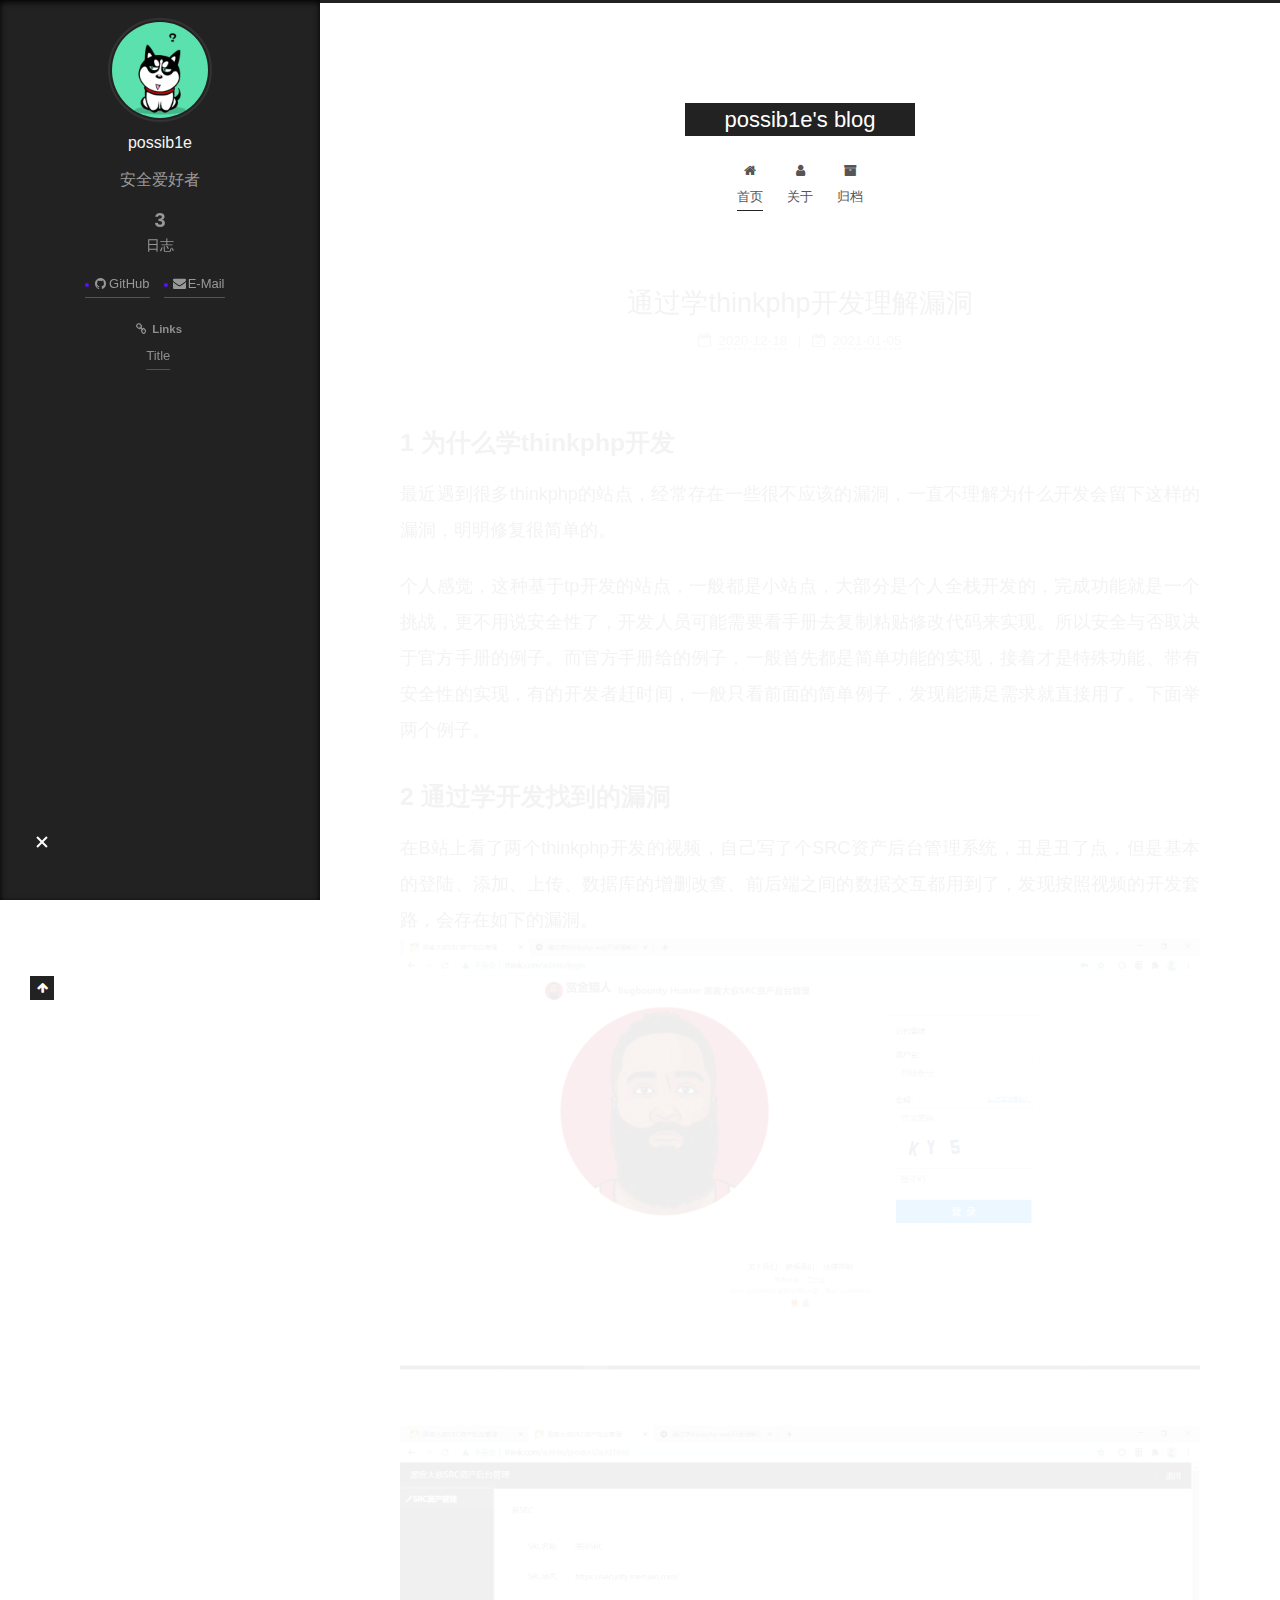
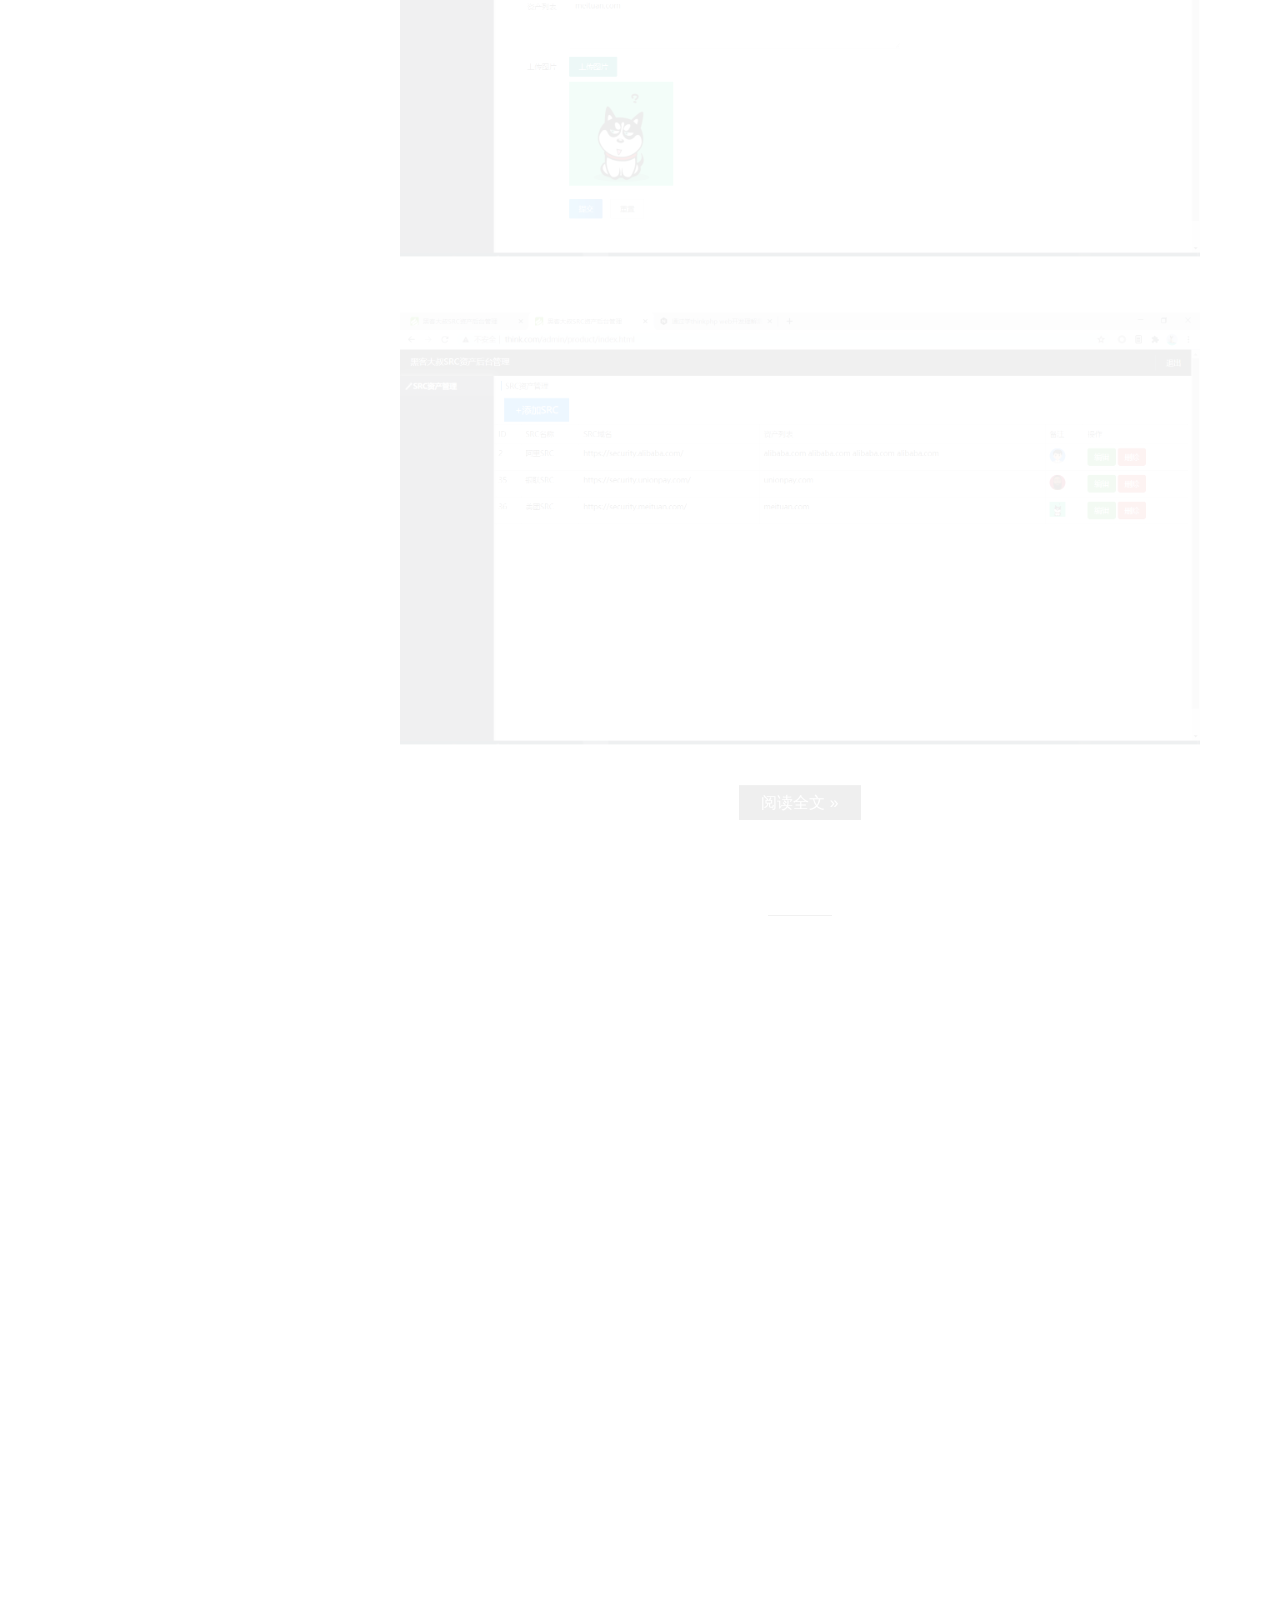
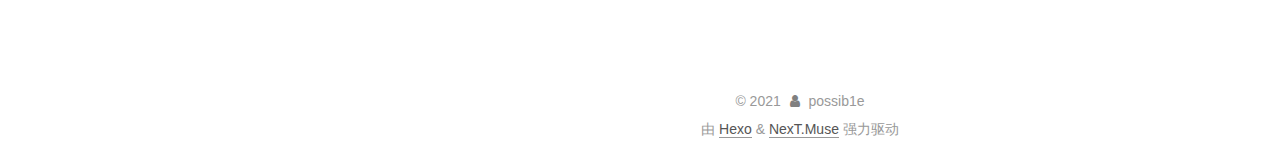
<file: index.html>
<!DOCTYPE html>
<html lang="zh-Hans">
<head>
  <meta charset="UTF-8">
<meta name="viewport" content="width=device-width, initial-scale=1, maximum-scale=2">
<meta name="theme-color" content="#222">
<meta name="generator" content="Hexo 5.2.0">
  <link rel="apple-touch-icon" sizes="180x180" href="/images/apple-touch-icon-next.png">
  <link rel="icon" type="image/png" sizes="32x32" href="/images/favicon-32x32-next.png">
  <link rel="icon" type="image/png" sizes="16x16" href="/images/favicon-16x16-next.png">
  <link rel="mask-icon" href="/images/logo.svg" color="#222">

<link rel="stylesheet" href="/css/main.css">


<link rel="stylesheet" href="/lib/font-awesome/css/font-awesome.min.css">

<script id="hexo-configurations">
    var NexT = window.NexT || {};
    var CONFIG = {"hostname":"example.com","root":"/","scheme":"Muse","version":"7.8.0","exturl":false,"sidebar":{"position":"left","display":"always","padding":18,"offset":12,"onmobile":true},"copycode":{"enable":false,"show_result":false,"style":null},"back2top":{"enable":true,"sidebar":false,"scrollpercent":false},"bookmark":{"enable":false,"color":"#222","save":"auto"},"fancybox":false,"mediumzoom":false,"lazyload":false,"pangu":false,"comments":{"style":"tabs","active":null,"storage":true,"lazyload":false,"nav":null},"algolia":{"hits":{"per_page":10},"labels":{"input_placeholder":"Search for Posts","hits_empty":"We didn't find any results for the search: ${query}","hits_stats":"${hits} results found in ${time} ms"}},"localsearch":{"enable":false,"trigger":"auto","top_n_per_article":1,"unescape":false,"preload":false},"motion":{"enable":true,"async":false,"transition":{"post_block":"fadeIn","post_header":"slideDownIn","post_body":"slideDownIn","coll_header":"slideLeftIn","sidebar":"slideUpIn"}}};
  </script>

  <meta name="description" content="安全爱好者">
<meta property="og:type" content="website">
<meta property="og:title" content="possib1e&#39;s blog">
<meta property="og:url" content="http://example.com/index.html">
<meta property="og:site_name" content="possib1e&#39;s blog">
<meta property="og:description" content="安全爱好者">
<meta property="og:locale">
<meta property="article:author" content="possib1e">
<meta name="twitter:card" content="summary">

<link rel="canonical" href="http://example.com/">


<script id="page-configurations">
  // https://hexo.io/docs/variables.html
  CONFIG.page = {
    sidebar: "",
    isHome : true,
    isPost : false,
    lang   : 'zh-Hans'
  };
</script>

  <title>possib1e's blog</title>
  






  <noscript>
  <style>
  .use-motion .brand,
  .use-motion .menu-item,
  .sidebar-inner,
  .use-motion .post-block,
  .use-motion .pagination,
  .use-motion .comments,
  .use-motion .post-header,
  .use-motion .post-body,
  .use-motion .collection-header { opacity: initial; }

  .use-motion .site-title,
  .use-motion .site-subtitle {
    opacity: initial;
    top: initial;
  }

  .use-motion .logo-line-before i { left: initial; }
  .use-motion .logo-line-after i { right: initial; }
  </style>
</noscript>

</head>

<body itemscope itemtype="http://schema.org/WebPage">
  <div class="container use-motion">
    <div class="headband"></div>

    <header class="header" itemscope itemtype="http://schema.org/WPHeader">
      <div class="header-inner"><div class="site-brand-container">
  <div class="site-nav-toggle">
    <div class="toggle" aria-label="切换导航栏">
      <span class="toggle-line toggle-line-first"></span>
      <span class="toggle-line toggle-line-middle"></span>
      <span class="toggle-line toggle-line-last"></span>
    </div>
  </div>

  <div class="site-meta">

    <a href="/" class="brand" rel="start">
      <span class="logo-line-before"><i></i></span>
      <h1 class="site-title">possib1e's blog</h1>
      <span class="logo-line-after"><i></i></span>
    </a>
  </div>

  <div class="site-nav-right">
    <div class="toggle popup-trigger">
    </div>
  </div>
</div>




<nav class="site-nav">
  <ul id="menu" class="menu">
        <li class="menu-item menu-item-home">

    <a href="/" rel="section"><i class="fa fa-fw fa-home"></i>首页</a>

  </li>
        <li class="menu-item menu-item-about">

    <a href="/about/" rel="section"><i class="fa fa-fw fa-user"></i>关于</a>

  </li>
        <li class="menu-item menu-item-archives">

    <a href="/archives/" rel="section"><i class="fa fa-fw fa-archive"></i>归档</a>

  </li>
  </ul>
</nav>




</div>
    </header>

    
  <div class="back-to-top">
    <i class="fa fa-arrow-up"></i>
    <span>0%</span>
  </div>


    <main class="main">
      <div class="main-inner">
        <div class="content-wrap">
          

          <div class="content index posts-expand">
            
      
  
  
  <article itemscope itemtype="http://schema.org/Article" class="post-block" lang="zh-Hans">
    <link itemprop="mainEntityOfPage" href="http://example.com/2020/12/18/thinkphp/">

    <span hidden itemprop="author" itemscope itemtype="http://schema.org/Person">
      <meta itemprop="image" content="/uploads/avatar.png">
      <meta itemprop="name" content="possib1e">
      <meta itemprop="description" content="安全爱好者">
    </span>

    <span hidden itemprop="publisher" itemscope itemtype="http://schema.org/Organization">
      <meta itemprop="name" content="possib1e's blog">
    </span>
      <header class="post-header">
        <h2 class="post-title" itemprop="name headline">
          
            <a href="/2020/12/18/thinkphp/" class="post-title-link" itemprop="url">通过学thinkphp开发理解漏洞</a>
        </h2>

        <div class="post-meta">
            <span class="post-meta-item">
              <span class="post-meta-item-icon">
                <i class="fa fa-calendar-o"></i>
              </span>
              <span class="post-meta-item-text">发表于</span>

              <time title="创建时间：2020-12-18 16:22:28" itemprop="dateCreated datePublished" datetime="2020-12-18T16:22:28+08:00">2020-12-18</time>
            </span>
              <span class="post-meta-item">
                <span class="post-meta-item-icon">
                  <i class="fa fa-calendar-check-o"></i>
                </span>
                <span class="post-meta-item-text">更新于</span>
                <time title="修改时间：2021-01-05 12:55:55" itemprop="dateModified" datetime="2021-01-05T12:55:55+08:00">2021-01-05</time>
              </span>

          

        </div>
      </header>

    
    
    
    <div class="post-body" itemprop="articleBody">

      
          <h2 id="1-为什么学thinkphp开发"><a href="#1-为什么学thinkphp开发" class="headerlink" title="1 为什么学thinkphp开发"></a>1 为什么学thinkphp开发</h2><p>最近遇到很多thinkphp的站点，经常存在一些很不应该的漏洞，一直不理解为什么开发会留下这样的漏洞，明明修复很简单的。</p>
<p>个人感觉，这种基于tp开发的站点，一般都是小站点，大部分是个人全栈开发的，完成功能就是一个挑战，更不用说安全性了，开发人员可能需要看手册去复制粘贴修改代码来实现。所以安全与否取决于官方手册的例子。而官方手册给的例子，一般首先都是简单功能的实现，接着才是特殊功能、带有安全性的实现，有的开发者赶时间，一般只看前面的简单例子，发现能满足需求就直接用了。下面举两个例子。</p>
<h2 id="2-通过学开发找到的漏洞"><a href="#2-通过学开发找到的漏洞" class="headerlink" title="2 通过学开发找到的漏洞"></a>2 通过学开发找到的漏洞</h2><p>在B站上看了两个thinkphp开发的视频，自己写了个SRC资产后台管理系统，丑是丑了点，但是基本的登陆、添加、上传、数据库的增删改查、前后端之间的数据交互都用到了，发现按照视频的开发套路，会存在如下的漏洞。<br><img src="/2020/12/18/thinkphp/7.png"><br><img src="/2020/12/18/thinkphp/8.png"><br><img src="/2020/12/18/thinkphp/9.png"></p>
          <!--noindex-->
            <div class="post-button">
              <a class="btn" href="/2020/12/18/thinkphp/#more" rel="contents">
                阅读全文 &raquo;
              </a>
            </div>
          <!--/noindex-->
        
      
    </div>

    
    
    
      <footer class="post-footer">
        <div class="post-eof"></div>
      </footer>
  </article>
  
  
  

      
  
  
  <article itemscope itemtype="http://schema.org/Article" class="post-block" lang="zh-Hans">
    <link itemprop="mainEntityOfPage" href="http://example.com/2020/12/14/%E4%B8%BA%E4%BB%80%E4%B9%88&%E5%A6%82%E4%BD%95%E6%90%AD%E5%BB%BA%E4%B8%AA%E4%BA%BA%E6%8A%80%E6%9C%AF%E5%8D%9A%E5%AE%A2hexo+github/">

    <span hidden itemprop="author" itemscope itemtype="http://schema.org/Person">
      <meta itemprop="image" content="/uploads/avatar.png">
      <meta itemprop="name" content="possib1e">
      <meta itemprop="description" content="安全爱好者">
    </span>

    <span hidden itemprop="publisher" itemscope itemtype="http://schema.org/Organization">
      <meta itemprop="name" content="possib1e's blog">
    </span>
      <header class="post-header">
        <h2 class="post-title" itemprop="name headline">
          
            <a href="/2020/12/14/%E4%B8%BA%E4%BB%80%E4%B9%88&%E5%A6%82%E4%BD%95%E6%90%AD%E5%BB%BA%E4%B8%AA%E4%BA%BA%E6%8A%80%E6%9C%AF%E5%8D%9A%E5%AE%A2hexo+github/" class="post-title-link" itemprop="url">为什么&如何搭建个人技术博客hexo github</a>
        </h2>

        <div class="post-meta">
            <span class="post-meta-item">
              <span class="post-meta-item-icon">
                <i class="fa fa-calendar-o"></i>
              </span>
              <span class="post-meta-item-text">发表于</span>

              <time title="创建时间：2020-12-14 15:56:42" itemprop="dateCreated datePublished" datetime="2020-12-14T15:56:42+08:00">2020-12-14</time>
            </span>
              <span class="post-meta-item">
                <span class="post-meta-item-icon">
                  <i class="fa fa-calendar-check-o"></i>
                </span>
                <span class="post-meta-item-text">更新于</span>
                <time title="修改时间：2020-12-15 17:35:29" itemprop="dateModified" datetime="2020-12-15T17:35:29+08:00">2020-12-15</time>
              </span>

          

        </div>
      </header>

    
    
    
    <div class="post-body" itemprop="articleBody">

      
          <p>为什么建议写个人技术博客，一是记得牢，二是有输出，三是找工作加分。你写博客的过程就是把自己学习、工作遇到的收获、坑点记录下来，因为要对外展示，所以会认真梳理逻辑和细节，相当于再复习一遍，并且这样的文章肯定比你私下的笔记让你更有再次阅读的欲望，想想你之前写过不想再看的代码和笔记。</p>
<p>为什么选用hexo github，因为hexo是用markdown渲染解析文章，方便复制粘贴到其他平台不影响排版，并且可以发布在github上，免费运行，没有广告，页面可以自己随意优化。<br><a target="_blank" rel="noopener" href="https://possib1e.github.io/">https://possib1e.github.io/</a></p>
<p>本文详细记录自己技术博客hexo github搭建的过程，详细记录中间所有命令和遇到的坑，最终效果如下所示。</p>
<p>首页的效果<br><img src="/2020/12/14/%E4%B8%BA%E4%BB%80%E4%B9%88&%E5%A6%82%E4%BD%95%E6%90%AD%E5%BB%BA%E4%B8%AA%E4%BA%BA%E6%8A%80%E6%9C%AF%E5%8D%9A%E5%AE%A2hexo+github/2.png">具体文章效果<br><img src="/2020/12/14/%E4%B8%BA%E4%BB%80%E4%B9%88&%E5%A6%82%E4%BD%95%E6%90%AD%E5%BB%BA%E4%B8%AA%E4%BA%BA%E6%8A%80%E6%9C%AF%E5%8D%9A%E5%AE%A2hexo+github/3.png"></p>
          <!--noindex-->
            <div class="post-button">
              <a class="btn" href="/2020/12/14/%E4%B8%BA%E4%BB%80%E4%B9%88&%E5%A6%82%E4%BD%95%E6%90%AD%E5%BB%BA%E4%B8%AA%E4%BA%BA%E6%8A%80%E6%9C%AF%E5%8D%9A%E5%AE%A2hexo+github/#more" rel="contents">
                阅读全文 &raquo;
              </a>
            </div>
          <!--/noindex-->
        
      
    </div>

    
    
    
      <footer class="post-footer">
        <div class="post-eof"></div>
      </footer>
  </article>
  
  
  

      
  
  
  <article itemscope itemtype="http://schema.org/Article" class="post-block" lang="zh-Hans">
    <link itemprop="mainEntityOfPage" href="http://example.com/2020/12/14/hello-world/">

    <span hidden itemprop="author" itemscope itemtype="http://schema.org/Person">
      <meta itemprop="image" content="/uploads/avatar.png">
      <meta itemprop="name" content="possib1e">
      <meta itemprop="description" content="安全爱好者">
    </span>

    <span hidden itemprop="publisher" itemscope itemtype="http://schema.org/Organization">
      <meta itemprop="name" content="possib1e's blog">
    </span>
      <header class="post-header">
        <h2 class="post-title" itemprop="name headline">
          
            <a href="/2020/12/14/hello-world/" class="post-title-link" itemprop="url">Hello World</a>
        </h2>

        <div class="post-meta">
            <span class="post-meta-item">
              <span class="post-meta-item-icon">
                <i class="fa fa-calendar-o"></i>
              </span>
              <span class="post-meta-item-text">发表于</span>
              

              <time title="创建时间：2020-12-14 12:18:16 / 修改时间：13:16:34" itemprop="dateCreated datePublished" datetime="2020-12-14T12:18:16+08:00">2020-12-14</time>
            </span>

          

        </div>
      </header>

    
    
    
    <div class="post-body" itemprop="articleBody">

      
          <p>Welcome to <a target="_blank" rel="noopener" href="https://hexo.io/">Hexo</a>! This is your very first post. Check <a target="_blank" rel="noopener" href="https://hexo.io/docs/">documentation</a> for more info. If you get any problems when using Hexo, you can find the answer in <a target="_blank" rel="noopener" href="https://hexo.io/docs/troubleshooting.html">troubleshooting</a> or you can ask me on <a target="_blank" rel="noopener" href="https://github.com/hexojs/hexo/issues">GitHub</a>.</p>
<h2 id="Quick-Start"><a href="#Quick-Start" class="headerlink" title="Quick Start"></a>Quick Start</h2><h3 id="Create-a-new-post"><a href="#Create-a-new-post" class="headerlink" title="Create a new post"></a>Create a new post</h3><figure class="highlight bash"><table><tr><td class="gutter"><pre><span class="line">1</span><br></pre></td><td class="code"><pre><span class="line">$ hexo new <span class="string">&quot;My New Post&quot;</span></span><br></pre></td></tr></table></figure>

<p>More info: <a target="_blank" rel="noopener" href="https://hexo.io/docs/writing.html">Writing</a></p>
<h3 id="Run-server"><a href="#Run-server" class="headerlink" title="Run server"></a>Run server</h3>
          <!--noindex-->
            <div class="post-button">
              <a class="btn" href="/2020/12/14/hello-world/#more" rel="contents">
                阅读全文 &raquo;
              </a>
            </div>
          <!--/noindex-->
        
      
    </div>

    
    
    
      <footer class="post-footer">
        <div class="post-eof"></div>
      </footer>
  </article>
  
  
  


  



          </div>
          

<script>
  window.addEventListener('tabs:register', () => {
    let { activeClass } = CONFIG.comments;
    if (CONFIG.comments.storage) {
      activeClass = localStorage.getItem('comments_active') || activeClass;
    }
    if (activeClass) {
      let activeTab = document.querySelector(`a[href="#comment-${activeClass}"]`);
      if (activeTab) {
        activeTab.click();
      }
    }
  });
  if (CONFIG.comments.storage) {
    window.addEventListener('tabs:click', event => {
      if (!event.target.matches('.tabs-comment .tab-content .tab-pane')) return;
      let commentClass = event.target.classList[1];
      localStorage.setItem('comments_active', commentClass);
    });
  }
</script>

        </div>
          
  
  <div class="toggle sidebar-toggle">
    <span class="toggle-line toggle-line-first"></span>
    <span class="toggle-line toggle-line-middle"></span>
    <span class="toggle-line toggle-line-last"></span>
  </div>

  <aside class="sidebar">
    <div class="sidebar-inner">

      <ul class="sidebar-nav motion-element">
        <li class="sidebar-nav-toc">
          文章目录
        </li>
        <li class="sidebar-nav-overview">
          站点概览
        </li>
      </ul>

      <!--noindex-->
      <div class="post-toc-wrap sidebar-panel">
      </div>
      <!--/noindex-->

      <div class="site-overview-wrap sidebar-panel">
        <div class="site-author motion-element" itemprop="author" itemscope itemtype="http://schema.org/Person">
    <img class="site-author-image" itemprop="image" alt="possib1e"
      src="/uploads/avatar.png">
  <p class="site-author-name" itemprop="name">possib1e</p>
  <div class="site-description" itemprop="description">安全爱好者</div>
</div>
<div class="site-state-wrap motion-element">
  <nav class="site-state">
      <div class="site-state-item site-state-posts">
          <a href="/archives/">
        
          <span class="site-state-item-count">3</span>
          <span class="site-state-item-name">日志</span>
        </a>
      </div>
  </nav>
</div>
  <div class="links-of-author motion-element">
      <span class="links-of-author-item">
        <a href="https://github.com/possib1e" title="GitHub → https:&#x2F;&#x2F;github.com&#x2F;possib1e" rel="noopener" target="_blank"><i class="fa fa-fw fa-github"></i>GitHub</a>
      </span>
      <span class="links-of-author-item">
        <a href="mailto:possib1e@126.com" title="E-Mail → mailto:possib1e@126.com" rel="noopener" target="_blank"><i class="fa fa-fw fa-envelope"></i>E-Mail</a>
      </span>
  </div>


  <div class="links-of-blogroll motion-element">
    <div class="links-of-blogroll-title">
      <i class="fa fa-fw fa-link"></i>
      Links
    </div>
    <ul class="links-of-blogroll-list">
        <li class="links-of-blogroll-item">
          <a href="https://possib1e.github.io/" title="https:&#x2F;&#x2F;possib1e.github.io&#x2F;" rel="noopener" target="_blank">Title</a>
        </li>
    </ul>
  </div>

      </div>

    </div>
  </aside>
  <div id="sidebar-dimmer"></div>


      </div>
    </main>

    <footer class="footer">
      <div class="footer-inner">
        

        

<div class="copyright">
  
  &copy; 
  <span itemprop="copyrightYear">2021</span>
  <span class="with-love">
    <i class="fa fa-user"></i>
  </span>
  <span class="author" itemprop="copyrightHolder">possib1e</span>
</div>
  <div class="powered-by">由 <a href="https://hexo.io/" class="theme-link" rel="noopener" target="_blank">Hexo</a> & <a href="https://muse.theme-next.org/" class="theme-link" rel="noopener" target="_blank">NexT.Muse</a> 强力驱动
  </div>

        








      </div>
    </footer>
  </div>

  
  <script src="/lib/anime.min.js"></script>
  <script src="/lib/velocity/velocity.min.js"></script>
  <script src="/lib/velocity/velocity.ui.min.js"></script>

<script src="/js/utils.js"></script>

<script src="/js/motion.js"></script>


<script src="/js/schemes/muse.js"></script>


<script src="/js/next-boot.js"></script>




  















  

  

</body>
</html>
</file>
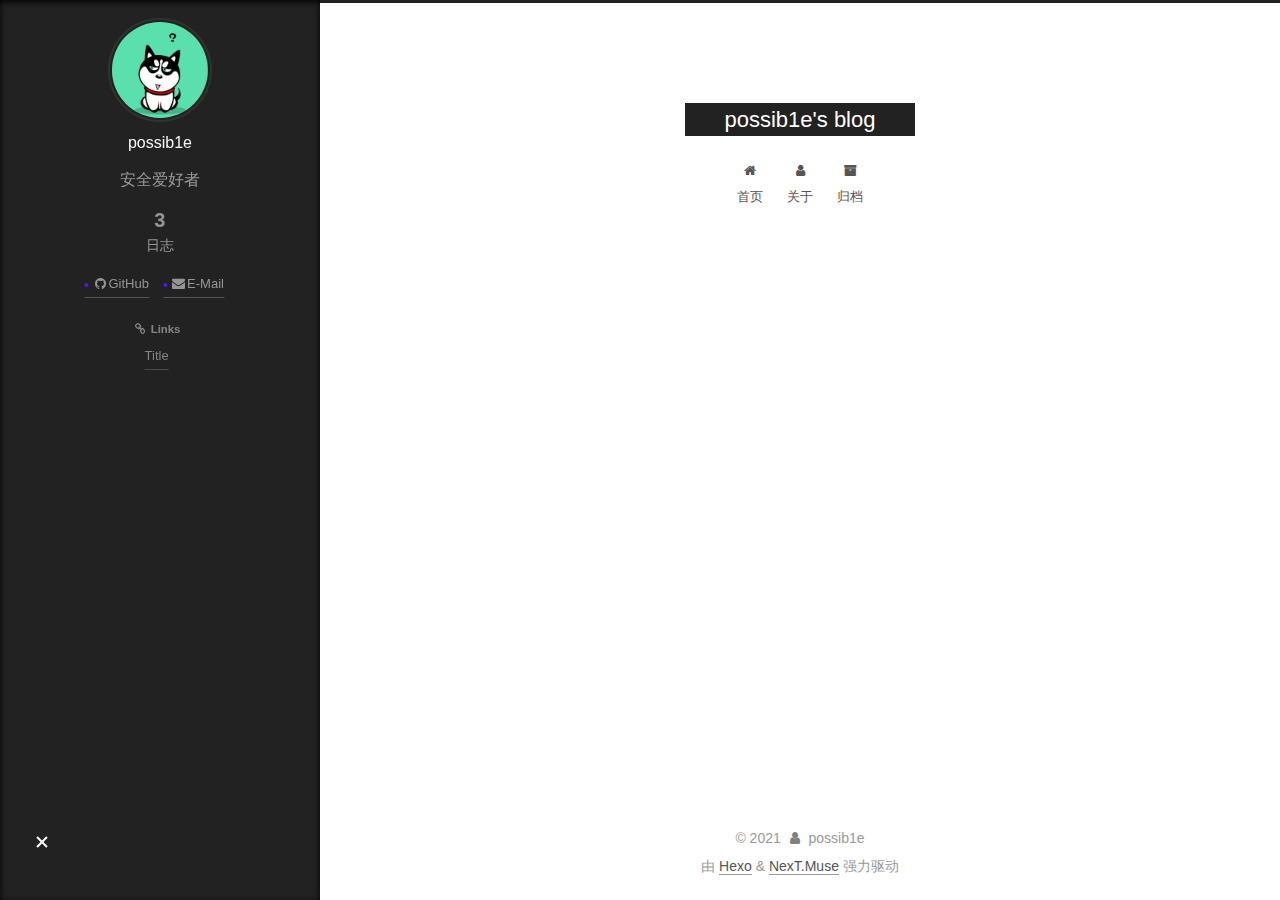
<file: 404/index.html>
<!DOCTYPE html>
<html lang="zh-Hans">
<head>
  <meta charset="UTF-8">
<meta name="viewport" content="width=device-width, initial-scale=1, maximum-scale=2">
<meta name="theme-color" content="#222">
<meta name="generator" content="Hexo 5.2.0">
  <link rel="apple-touch-icon" sizes="180x180" href="/images/apple-touch-icon-next.png">
  <link rel="icon" type="image/png" sizes="32x32" href="/images/favicon-32x32-next.png">
  <link rel="icon" type="image/png" sizes="16x16" href="/images/favicon-16x16-next.png">
  <link rel="mask-icon" href="/images/logo.svg" color="#222">

<link rel="stylesheet" href="/css/main.css">


<link rel="stylesheet" href="/lib/font-awesome/css/font-awesome.min.css">

<script id="hexo-configurations">
    var NexT = window.NexT || {};
    var CONFIG = {"hostname":"example.com","root":"/","scheme":"Muse","version":"7.8.0","exturl":false,"sidebar":{"position":"left","display":"always","padding":18,"offset":12,"onmobile":true},"copycode":{"enable":false,"show_result":false,"style":null},"back2top":{"enable":true,"sidebar":false,"scrollpercent":false},"bookmark":{"enable":false,"color":"#222","save":"auto"},"fancybox":false,"mediumzoom":false,"lazyload":false,"pangu":false,"comments":{"style":"tabs","active":null,"storage":true,"lazyload":false,"nav":null},"algolia":{"hits":{"per_page":10},"labels":{"input_placeholder":"Search for Posts","hits_empty":"We didn't find any results for the search: ${query}","hits_stats":"${hits} results found in ${time} ms"}},"localsearch":{"enable":false,"trigger":"auto","top_n_per_article":1,"unescape":false,"preload":false},"motion":{"enable":true,"async":false,"transition":{"post_block":"fadeIn","post_header":"slideDownIn","post_body":"slideDownIn","coll_header":"slideLeftIn","sidebar":"slideUpIn"}}};
  </script>

  <meta name="description" content="安全爱好者">
<meta property="og:type" content="website">
<meta property="og:title" content="404">
<meta property="og:url" content="http://example.com/404/index.html">
<meta property="og:site_name" content="possib1e&#39;s blog">
<meta property="og:description" content="安全爱好者">
<meta property="og:locale">
<meta property="article:published_time" content="2020-12-14T05:06:48.000Z">
<meta property="article:modified_time" content="2020-12-14T05:06:48.438Z">
<meta property="article:author" content="possib1e">
<meta name="twitter:card" content="summary">

<link rel="canonical" href="http://example.com/404/">


<script id="page-configurations">
  // https://hexo.io/docs/variables.html
  CONFIG.page = {
    sidebar: "",
    isHome : false,
    isPost : false,
    lang   : 'zh-Hans'
  };
</script>

  <title>404 | possib1e's blog
</title>
  






  <noscript>
  <style>
  .use-motion .brand,
  .use-motion .menu-item,
  .sidebar-inner,
  .use-motion .post-block,
  .use-motion .pagination,
  .use-motion .comments,
  .use-motion .post-header,
  .use-motion .post-body,
  .use-motion .collection-header { opacity: initial; }

  .use-motion .site-title,
  .use-motion .site-subtitle {
    opacity: initial;
    top: initial;
  }

  .use-motion .logo-line-before i { left: initial; }
  .use-motion .logo-line-after i { right: initial; }
  </style>
</noscript>

</head>

<body itemscope itemtype="http://schema.org/WebPage">
  <div class="container use-motion">
    <div class="headband"></div>

    <header class="header" itemscope itemtype="http://schema.org/WPHeader">
      <div class="header-inner"><div class="site-brand-container">
  <div class="site-nav-toggle">
    <div class="toggle" aria-label="切换导航栏">
      <span class="toggle-line toggle-line-first"></span>
      <span class="toggle-line toggle-line-middle"></span>
      <span class="toggle-line toggle-line-last"></span>
    </div>
  </div>

  <div class="site-meta">

    <a href="/" class="brand" rel="start">
      <span class="logo-line-before"><i></i></span>
      <h1 class="site-title">possib1e's blog</h1>
      <span class="logo-line-after"><i></i></span>
    </a>
  </div>

  <div class="site-nav-right">
    <div class="toggle popup-trigger">
    </div>
  </div>
</div>




<nav class="site-nav">
  <ul id="menu" class="menu">
        <li class="menu-item menu-item-home">

    <a href="/" rel="section"><i class="fa fa-fw fa-home"></i>首页</a>

  </li>
        <li class="menu-item menu-item-about">

    <a href="/about/" rel="section"><i class="fa fa-fw fa-user"></i>关于</a>

  </li>
        <li class="menu-item menu-item-archives">

    <a href="/archives/" rel="section"><i class="fa fa-fw fa-archive"></i>归档</a>

  </li>
  </ul>
</nav>




</div>
    </header>

    
  <div class="back-to-top">
    <i class="fa fa-arrow-up"></i>
    <span>0%</span>
  </div>


    <main class="main">
      <div class="main-inner">
        <div class="content-wrap">
          
  
  

          <div class="content page posts-expand">
            

    
    
    
    <div class="post-block" lang="zh-Hans">
      <header class="post-header">

<h1 class="post-title" itemprop="name headline">404
</h1>

<div class="post-meta">
  

</div>

</header>

      
      
      
      <div class="post-body">
          
      </div>
      
      
      
    </div>
    

    
    
    


          </div>
          

<script>
  window.addEventListener('tabs:register', () => {
    let { activeClass } = CONFIG.comments;
    if (CONFIG.comments.storage) {
      activeClass = localStorage.getItem('comments_active') || activeClass;
    }
    if (activeClass) {
      let activeTab = document.querySelector(`a[href="#comment-${activeClass}"]`);
      if (activeTab) {
        activeTab.click();
      }
    }
  });
  if (CONFIG.comments.storage) {
    window.addEventListener('tabs:click', event => {
      if (!event.target.matches('.tabs-comment .tab-content .tab-pane')) return;
      let commentClass = event.target.classList[1];
      localStorage.setItem('comments_active', commentClass);
    });
  }
</script>

        </div>
          
  
  <div class="toggle sidebar-toggle">
    <span class="toggle-line toggle-line-first"></span>
    <span class="toggle-line toggle-line-middle"></span>
    <span class="toggle-line toggle-line-last"></span>
  </div>

  <aside class="sidebar">
    <div class="sidebar-inner">

      <ul class="sidebar-nav motion-element">
        <li class="sidebar-nav-toc">
          文章目录
        </li>
        <li class="sidebar-nav-overview">
          站点概览
        </li>
      </ul>

      <!--noindex-->
      <div class="post-toc-wrap sidebar-panel">
      </div>
      <!--/noindex-->

      <div class="site-overview-wrap sidebar-panel">
        <div class="site-author motion-element" itemprop="author" itemscope itemtype="http://schema.org/Person">
    <img class="site-author-image" itemprop="image" alt="possib1e"
      src="/uploads/avatar.png">
  <p class="site-author-name" itemprop="name">possib1e</p>
  <div class="site-description" itemprop="description">安全爱好者</div>
</div>
<div class="site-state-wrap motion-element">
  <nav class="site-state">
      <div class="site-state-item site-state-posts">
          <a href="/archives/">
        
          <span class="site-state-item-count">3</span>
          <span class="site-state-item-name">日志</span>
        </a>
      </div>
  </nav>
</div>
  <div class="links-of-author motion-element">
      <span class="links-of-author-item">
        <a href="https://github.com/possib1e" title="GitHub → https:&#x2F;&#x2F;github.com&#x2F;possib1e" rel="noopener" target="_blank"><i class="fa fa-fw fa-github"></i>GitHub</a>
      </span>
      <span class="links-of-author-item">
        <a href="mailto:possib1e@126.com" title="E-Mail → mailto:possib1e@126.com" rel="noopener" target="_blank"><i class="fa fa-fw fa-envelope"></i>E-Mail</a>
      </span>
  </div>


  <div class="links-of-blogroll motion-element">
    <div class="links-of-blogroll-title">
      <i class="fa fa-fw fa-link"></i>
      Links
    </div>
    <ul class="links-of-blogroll-list">
        <li class="links-of-blogroll-item">
          <a href="https://possib1e.github.io/" title="https:&#x2F;&#x2F;possib1e.github.io&#x2F;" rel="noopener" target="_blank">Title</a>
        </li>
    </ul>
  </div>

      </div>

    </div>
  </aside>
  <div id="sidebar-dimmer"></div>


      </div>
    </main>

    <footer class="footer">
      <div class="footer-inner">
        

        

<div class="copyright">
  
  &copy; 
  <span itemprop="copyrightYear">2021</span>
  <span class="with-love">
    <i class="fa fa-user"></i>
  </span>
  <span class="author" itemprop="copyrightHolder">possib1e</span>
</div>
  <div class="powered-by">由 <a href="https://hexo.io/" class="theme-link" rel="noopener" target="_blank">Hexo</a> & <a href="https://muse.theme-next.org/" class="theme-link" rel="noopener" target="_blank">NexT.Muse</a> 强力驱动
  </div>

        








      </div>
    </footer>
  </div>

  
  <script src="/lib/anime.min.js"></script>
  <script src="/lib/velocity/velocity.min.js"></script>
  <script src="/lib/velocity/velocity.ui.min.js"></script>

<script src="/js/utils.js"></script>

<script src="/js/motion.js"></script>


<script src="/js/schemes/muse.js"></script>


<script src="/js/next-boot.js"></script>




  















  

  

</body>
</html>
</file>
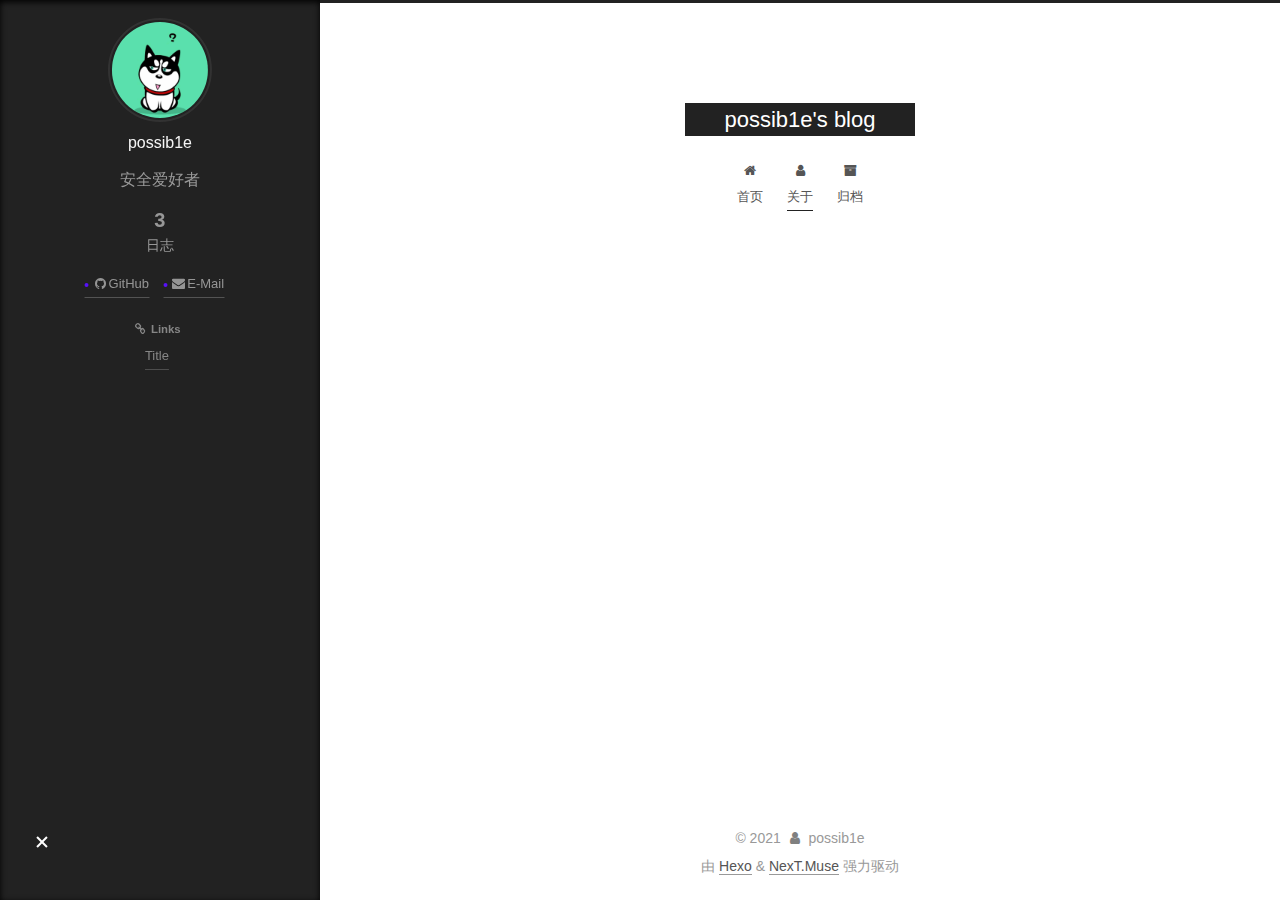
<file: about/index.html>
<!DOCTYPE html>
<html lang="zh-Hans">
<head>
  <meta charset="UTF-8">
<meta name="viewport" content="width=device-width, initial-scale=1, maximum-scale=2">
<meta name="theme-color" content="#222">
<meta name="generator" content="Hexo 5.2.0">
  <link rel="apple-touch-icon" sizes="180x180" href="/images/apple-touch-icon-next.png">
  <link rel="icon" type="image/png" sizes="32x32" href="/images/favicon-32x32-next.png">
  <link rel="icon" type="image/png" sizes="16x16" href="/images/favicon-16x16-next.png">
  <link rel="mask-icon" href="/images/logo.svg" color="#222">

<link rel="stylesheet" href="/css/main.css">


<link rel="stylesheet" href="/lib/font-awesome/css/font-awesome.min.css">

<script id="hexo-configurations">
    var NexT = window.NexT || {};
    var CONFIG = {"hostname":"example.com","root":"/","scheme":"Muse","version":"7.8.0","exturl":false,"sidebar":{"position":"left","display":"always","padding":18,"offset":12,"onmobile":true},"copycode":{"enable":false,"show_result":false,"style":null},"back2top":{"enable":true,"sidebar":false,"scrollpercent":false},"bookmark":{"enable":false,"color":"#222","save":"auto"},"fancybox":false,"mediumzoom":false,"lazyload":false,"pangu":false,"comments":{"style":"tabs","active":null,"storage":true,"lazyload":false,"nav":null},"algolia":{"hits":{"per_page":10},"labels":{"input_placeholder":"Search for Posts","hits_empty":"We didn't find any results for the search: ${query}","hits_stats":"${hits} results found in ${time} ms"}},"localsearch":{"enable":false,"trigger":"auto","top_n_per_article":1,"unescape":false,"preload":false},"motion":{"enable":true,"async":false,"transition":{"post_block":"fadeIn","post_header":"slideDownIn","post_body":"slideDownIn","coll_header":"slideLeftIn","sidebar":"slideUpIn"}}};
  </script>

  <meta name="description" content="possib1e 半路出家的安全爱好者，会点web渗透、php代码审计、区块链Dapp开发，偶尔挖挖SRC。">
<meta property="og:type" content="website">
<meta property="og:title" content="whoami">
<meta property="og:url" content="http://example.com/about/index.html">
<meta property="og:site_name" content="possib1e&#39;s blog">
<meta property="og:description" content="possib1e 半路出家的安全爱好者，会点web渗透、php代码审计、区块链Dapp开发，偶尔挖挖SRC。">
<meta property="og:locale">
<meta property="article:published_time" content="2020-12-14T05:06:10.000Z">
<meta property="article:modified_time" content="2020-12-15T09:46:26.146Z">
<meta property="article:author" content="possib1e">
<meta name="twitter:card" content="summary">

<link rel="canonical" href="http://example.com/about/">


<script id="page-configurations">
  // https://hexo.io/docs/variables.html
  CONFIG.page = {
    sidebar: "",
    isHome : false,
    isPost : false,
    lang   : 'zh-Hans'
  };
</script>

  <title>whoami | possib1e's blog
</title>
  






  <noscript>
  <style>
  .use-motion .brand,
  .use-motion .menu-item,
  .sidebar-inner,
  .use-motion .post-block,
  .use-motion .pagination,
  .use-motion .comments,
  .use-motion .post-header,
  .use-motion .post-body,
  .use-motion .collection-header { opacity: initial; }

  .use-motion .site-title,
  .use-motion .site-subtitle {
    opacity: initial;
    top: initial;
  }

  .use-motion .logo-line-before i { left: initial; }
  .use-motion .logo-line-after i { right: initial; }
  </style>
</noscript>

</head>

<body itemscope itemtype="http://schema.org/WebPage">
  <div class="container use-motion">
    <div class="headband"></div>

    <header class="header" itemscope itemtype="http://schema.org/WPHeader">
      <div class="header-inner"><div class="site-brand-container">
  <div class="site-nav-toggle">
    <div class="toggle" aria-label="切换导航栏">
      <span class="toggle-line toggle-line-first"></span>
      <span class="toggle-line toggle-line-middle"></span>
      <span class="toggle-line toggle-line-last"></span>
    </div>
  </div>

  <div class="site-meta">

    <a href="/" class="brand" rel="start">
      <span class="logo-line-before"><i></i></span>
      <h1 class="site-title">possib1e's blog</h1>
      <span class="logo-line-after"><i></i></span>
    </a>
  </div>

  <div class="site-nav-right">
    <div class="toggle popup-trigger">
    </div>
  </div>
</div>




<nav class="site-nav">
  <ul id="menu" class="menu">
        <li class="menu-item menu-item-home">

    <a href="/" rel="section"><i class="fa fa-fw fa-home"></i>首页</a>

  </li>
        <li class="menu-item menu-item-about">

    <a href="/about/" rel="section"><i class="fa fa-fw fa-user"></i>关于</a>

  </li>
        <li class="menu-item menu-item-archives">

    <a href="/archives/" rel="section"><i class="fa fa-fw fa-archive"></i>归档</a>

  </li>
  </ul>
</nav>




</div>
    </header>

    
  <div class="back-to-top">
    <i class="fa fa-arrow-up"></i>
    <span>0%</span>
  </div>


    <main class="main">
      <div class="main-inner">
        <div class="content-wrap">
          
  
  

          <div class="content page posts-expand">
            

    
    
    
    <div class="post-block" lang="zh-Hans">
      <header class="post-header">

<h1 class="post-title" itemprop="name headline">whoami
</h1>

<div class="post-meta">
  

</div>

</header>

      
      
      
      <div class="post-body">
          <pre><code>possib1e</code></pre>
<p><em>半路出家的安全爱好者，会点web渗透、php代码审计、区块链Dapp开发，偶尔挖挖SRC。</em></p>

      </div>
      
      
      
    </div>
    

    
    
    


          </div>
          

<script>
  window.addEventListener('tabs:register', () => {
    let { activeClass } = CONFIG.comments;
    if (CONFIG.comments.storage) {
      activeClass = localStorage.getItem('comments_active') || activeClass;
    }
    if (activeClass) {
      let activeTab = document.querySelector(`a[href="#comment-${activeClass}"]`);
      if (activeTab) {
        activeTab.click();
      }
    }
  });
  if (CONFIG.comments.storage) {
    window.addEventListener('tabs:click', event => {
      if (!event.target.matches('.tabs-comment .tab-content .tab-pane')) return;
      let commentClass = event.target.classList[1];
      localStorage.setItem('comments_active', commentClass);
    });
  }
</script>

        </div>
          
  
  <div class="toggle sidebar-toggle">
    <span class="toggle-line toggle-line-first"></span>
    <span class="toggle-line toggle-line-middle"></span>
    <span class="toggle-line toggle-line-last"></span>
  </div>

  <aside class="sidebar">
    <div class="sidebar-inner">

      <ul class="sidebar-nav motion-element">
        <li class="sidebar-nav-toc">
          文章目录
        </li>
        <li class="sidebar-nav-overview">
          站点概览
        </li>
      </ul>

      <!--noindex-->
      <div class="post-toc-wrap sidebar-panel">
      </div>
      <!--/noindex-->

      <div class="site-overview-wrap sidebar-panel">
        <div class="site-author motion-element" itemprop="author" itemscope itemtype="http://schema.org/Person">
    <img class="site-author-image" itemprop="image" alt="possib1e"
      src="/uploads/avatar.png">
  <p class="site-author-name" itemprop="name">possib1e</p>
  <div class="site-description" itemprop="description">安全爱好者</div>
</div>
<div class="site-state-wrap motion-element">
  <nav class="site-state">
      <div class="site-state-item site-state-posts">
          <a href="/archives/">
        
          <span class="site-state-item-count">3</span>
          <span class="site-state-item-name">日志</span>
        </a>
      </div>
  </nav>
</div>
  <div class="links-of-author motion-element">
      <span class="links-of-author-item">
        <a href="https://github.com/possib1e" title="GitHub → https:&#x2F;&#x2F;github.com&#x2F;possib1e" rel="noopener" target="_blank"><i class="fa fa-fw fa-github"></i>GitHub</a>
      </span>
      <span class="links-of-author-item">
        <a href="mailto:possib1e@126.com" title="E-Mail → mailto:possib1e@126.com" rel="noopener" target="_blank"><i class="fa fa-fw fa-envelope"></i>E-Mail</a>
      </span>
  </div>


  <div class="links-of-blogroll motion-element">
    <div class="links-of-blogroll-title">
      <i class="fa fa-fw fa-link"></i>
      Links
    </div>
    <ul class="links-of-blogroll-list">
        <li class="links-of-blogroll-item">
          <a href="https://possib1e.github.io/" title="https:&#x2F;&#x2F;possib1e.github.io&#x2F;" rel="noopener" target="_blank">Title</a>
        </li>
    </ul>
  </div>

      </div>

    </div>
  </aside>
  <div id="sidebar-dimmer"></div>


      </div>
    </main>

    <footer class="footer">
      <div class="footer-inner">
        

        

<div class="copyright">
  
  &copy; 
  <span itemprop="copyrightYear">2021</span>
  <span class="with-love">
    <i class="fa fa-user"></i>
  </span>
  <span class="author" itemprop="copyrightHolder">possib1e</span>
</div>
  <div class="powered-by">由 <a href="https://hexo.io/" class="theme-link" rel="noopener" target="_blank">Hexo</a> & <a href="https://muse.theme-next.org/" class="theme-link" rel="noopener" target="_blank">NexT.Muse</a> 强力驱动
  </div>

        








      </div>
    </footer>
  </div>

  
  <script src="/lib/anime.min.js"></script>
  <script src="/lib/velocity/velocity.min.js"></script>
  <script src="/lib/velocity/velocity.ui.min.js"></script>

<script src="/js/utils.js"></script>

<script src="/js/motion.js"></script>


<script src="/js/schemes/muse.js"></script>


<script src="/js/next-boot.js"></script>




  















  

  

</body>
</html>
</file>
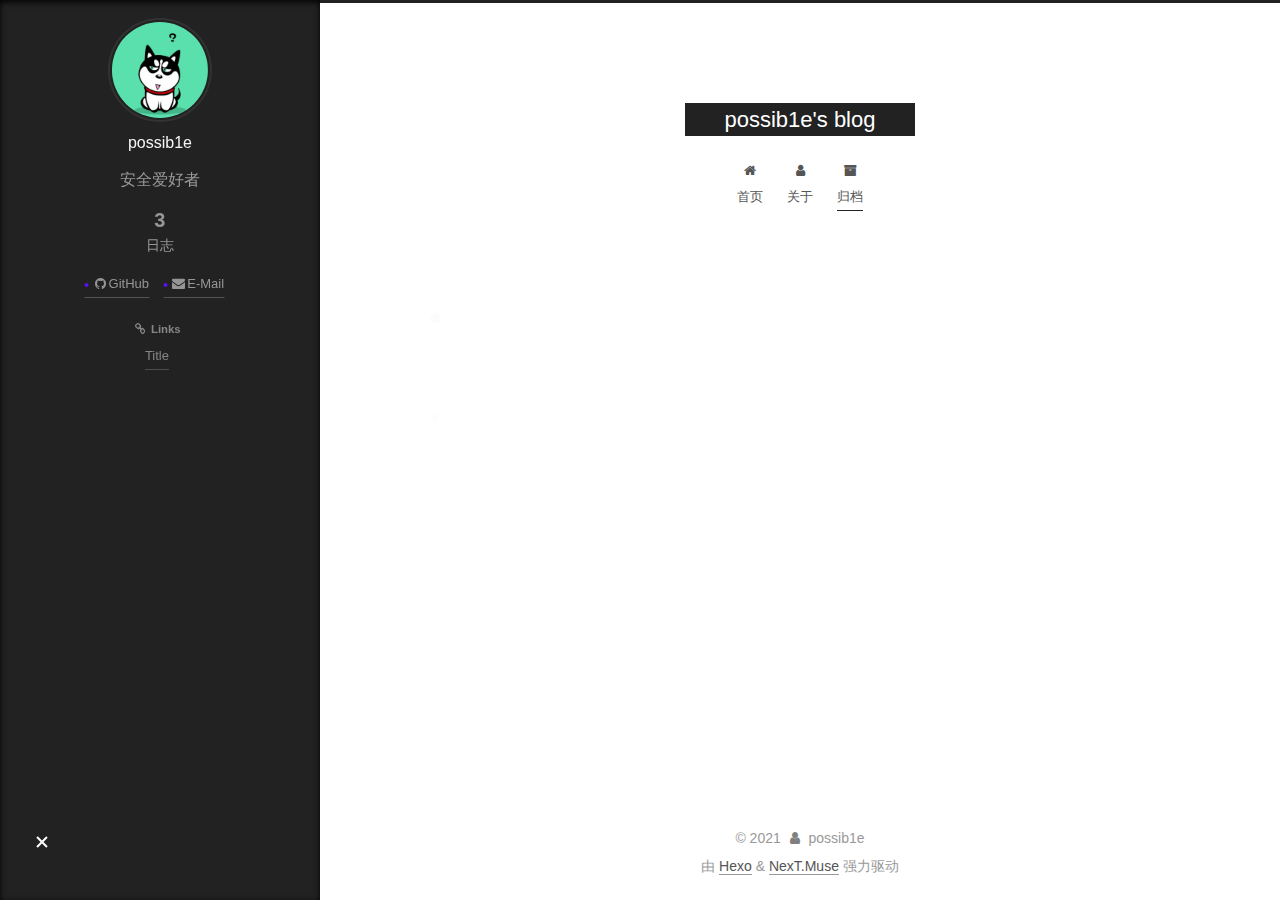
<file: archives/index.html>
<!DOCTYPE html>
<html lang="zh-Hans">
<head>
  <meta charset="UTF-8">
<meta name="viewport" content="width=device-width, initial-scale=1, maximum-scale=2">
<meta name="theme-color" content="#222">
<meta name="generator" content="Hexo 5.2.0">
  <link rel="apple-touch-icon" sizes="180x180" href="/images/apple-touch-icon-next.png">
  <link rel="icon" type="image/png" sizes="32x32" href="/images/favicon-32x32-next.png">
  <link rel="icon" type="image/png" sizes="16x16" href="/images/favicon-16x16-next.png">
  <link rel="mask-icon" href="/images/logo.svg" color="#222">

<link rel="stylesheet" href="/css/main.css">


<link rel="stylesheet" href="/lib/font-awesome/css/font-awesome.min.css">

<script id="hexo-configurations">
    var NexT = window.NexT || {};
    var CONFIG = {"hostname":"example.com","root":"/","scheme":"Muse","version":"7.8.0","exturl":false,"sidebar":{"position":"left","display":"always","padding":18,"offset":12,"onmobile":true},"copycode":{"enable":false,"show_result":false,"style":null},"back2top":{"enable":true,"sidebar":false,"scrollpercent":false},"bookmark":{"enable":false,"color":"#222","save":"auto"},"fancybox":false,"mediumzoom":false,"lazyload":false,"pangu":false,"comments":{"style":"tabs","active":null,"storage":true,"lazyload":false,"nav":null},"algolia":{"hits":{"per_page":10},"labels":{"input_placeholder":"Search for Posts","hits_empty":"We didn't find any results for the search: ${query}","hits_stats":"${hits} results found in ${time} ms"}},"localsearch":{"enable":false,"trigger":"auto","top_n_per_article":1,"unescape":false,"preload":false},"motion":{"enable":true,"async":false,"transition":{"post_block":"fadeIn","post_header":"slideDownIn","post_body":"slideDownIn","coll_header":"slideLeftIn","sidebar":"slideUpIn"}}};
  </script>

  <meta name="description" content="安全爱好者">
<meta property="og:type" content="website">
<meta property="og:title" content="possib1e&#39;s blog">
<meta property="og:url" content="http://example.com/archives/index.html">
<meta property="og:site_name" content="possib1e&#39;s blog">
<meta property="og:description" content="安全爱好者">
<meta property="og:locale">
<meta property="article:author" content="possib1e">
<meta name="twitter:card" content="summary">

<link rel="canonical" href="http://example.com/archives/">


<script id="page-configurations">
  // https://hexo.io/docs/variables.html
  CONFIG.page = {
    sidebar: "",
    isHome : false,
    isPost : false,
    lang   : 'zh-Hans'
  };
</script>

  <title>归档 | possib1e's blog</title>
  






  <noscript>
  <style>
  .use-motion .brand,
  .use-motion .menu-item,
  .sidebar-inner,
  .use-motion .post-block,
  .use-motion .pagination,
  .use-motion .comments,
  .use-motion .post-header,
  .use-motion .post-body,
  .use-motion .collection-header { opacity: initial; }

  .use-motion .site-title,
  .use-motion .site-subtitle {
    opacity: initial;
    top: initial;
  }

  .use-motion .logo-line-before i { left: initial; }
  .use-motion .logo-line-after i { right: initial; }
  </style>
</noscript>

</head>

<body itemscope itemtype="http://schema.org/WebPage">
  <div class="container use-motion">
    <div class="headband"></div>

    <header class="header" itemscope itemtype="http://schema.org/WPHeader">
      <div class="header-inner"><div class="site-brand-container">
  <div class="site-nav-toggle">
    <div class="toggle" aria-label="切换导航栏">
      <span class="toggle-line toggle-line-first"></span>
      <span class="toggle-line toggle-line-middle"></span>
      <span class="toggle-line toggle-line-last"></span>
    </div>
  </div>

  <div class="site-meta">

    <a href="/" class="brand" rel="start">
      <span class="logo-line-before"><i></i></span>
      <h1 class="site-title">possib1e's blog</h1>
      <span class="logo-line-after"><i></i></span>
    </a>
  </div>

  <div class="site-nav-right">
    <div class="toggle popup-trigger">
    </div>
  </div>
</div>




<nav class="site-nav">
  <ul id="menu" class="menu">
        <li class="menu-item menu-item-home">

    <a href="/" rel="section"><i class="fa fa-fw fa-home"></i>首页</a>

  </li>
        <li class="menu-item menu-item-about">

    <a href="/about/" rel="section"><i class="fa fa-fw fa-user"></i>关于</a>

  </li>
        <li class="menu-item menu-item-archives">

    <a href="/archives/" rel="section"><i class="fa fa-fw fa-archive"></i>归档</a>

  </li>
  </ul>
</nav>




</div>
    </header>

    
  <div class="back-to-top">
    <i class="fa fa-arrow-up"></i>
    <span>0%</span>
  </div>


    <main class="main">
      <div class="main-inner">
        <div class="content-wrap">
          

          <div class="content archive">
            

  
  
  
  <div class="post-block">
    <div class="posts-collapse">
      <div class="collection-title">
        <span class="collection-header">嗯..! 目前共计 3 篇日志。 继续努力。</span>
      </div>

      
    <div class="collection-year">
      <span class="collection-header">2020</span>
    </div>

  <article itemscope itemtype="http://schema.org/Article">
    <header class="post-header">

      <div class="post-meta">
        <time itemprop="dateCreated"
              datetime="2020-12-18T16:22:28+08:00"
              content="2020-12-18">
          12-18
        </time>
      </div>

      <div class="post-title">
          <a class="post-title-link" href="/2020/12/18/thinkphp/" itemprop="url">
            <span itemprop="name">通过学thinkphp开发理解漏洞</span>
          </a>
      </div>

    </header>
  </article>

  <article itemscope itemtype="http://schema.org/Article">
    <header class="post-header">

      <div class="post-meta">
        <time itemprop="dateCreated"
              datetime="2020-12-14T15:56:42+08:00"
              content="2020-12-14">
          12-14
        </time>
      </div>

      <div class="post-title">
          <a class="post-title-link" href="/2020/12/14/%E4%B8%BA%E4%BB%80%E4%B9%88&%E5%A6%82%E4%BD%95%E6%90%AD%E5%BB%BA%E4%B8%AA%E4%BA%BA%E6%8A%80%E6%9C%AF%E5%8D%9A%E5%AE%A2hexo+github/" itemprop="url">
            <span itemprop="name">为什么&如何搭建个人技术博客hexo github</span>
          </a>
      </div>

    </header>
  </article>

  <article itemscope itemtype="http://schema.org/Article">
    <header class="post-header">

      <div class="post-meta">
        <time itemprop="dateCreated"
              datetime="2020-12-14T12:18:16+08:00"
              content="2020-12-14">
          12-14
        </time>
      </div>

      <div class="post-title">
          <a class="post-title-link" href="/2020/12/14/hello-world/" itemprop="url">
            <span itemprop="name">Hello World</span>
          </a>
      </div>

    </header>
  </article>


    </div>
  </div>
  
  
  

  



          </div>
          

<script>
  window.addEventListener('tabs:register', () => {
    let { activeClass } = CONFIG.comments;
    if (CONFIG.comments.storage) {
      activeClass = localStorage.getItem('comments_active') || activeClass;
    }
    if (activeClass) {
      let activeTab = document.querySelector(`a[href="#comment-${activeClass}"]`);
      if (activeTab) {
        activeTab.click();
      }
    }
  });
  if (CONFIG.comments.storage) {
    window.addEventListener('tabs:click', event => {
      if (!event.target.matches('.tabs-comment .tab-content .tab-pane')) return;
      let commentClass = event.target.classList[1];
      localStorage.setItem('comments_active', commentClass);
    });
  }
</script>

        </div>
          
  
  <div class="toggle sidebar-toggle">
    <span class="toggle-line toggle-line-first"></span>
    <span class="toggle-line toggle-line-middle"></span>
    <span class="toggle-line toggle-line-last"></span>
  </div>

  <aside class="sidebar">
    <div class="sidebar-inner">

      <ul class="sidebar-nav motion-element">
        <li class="sidebar-nav-toc">
          文章目录
        </li>
        <li class="sidebar-nav-overview">
          站点概览
        </li>
      </ul>

      <!--noindex-->
      <div class="post-toc-wrap sidebar-panel">
      </div>
      <!--/noindex-->

      <div class="site-overview-wrap sidebar-panel">
        <div class="site-author motion-element" itemprop="author" itemscope itemtype="http://schema.org/Person">
    <img class="site-author-image" itemprop="image" alt="possib1e"
      src="/uploads/avatar.png">
  <p class="site-author-name" itemprop="name">possib1e</p>
  <div class="site-description" itemprop="description">安全爱好者</div>
</div>
<div class="site-state-wrap motion-element">
  <nav class="site-state">
      <div class="site-state-item site-state-posts">
          <a href="/archives/">
        
          <span class="site-state-item-count">3</span>
          <span class="site-state-item-name">日志</span>
        </a>
      </div>
  </nav>
</div>
  <div class="links-of-author motion-element">
      <span class="links-of-author-item">
        <a href="https://github.com/possib1e" title="GitHub → https:&#x2F;&#x2F;github.com&#x2F;possib1e" rel="noopener" target="_blank"><i class="fa fa-fw fa-github"></i>GitHub</a>
      </span>
      <span class="links-of-author-item">
        <a href="mailto:possib1e@126.com" title="E-Mail → mailto:possib1e@126.com" rel="noopener" target="_blank"><i class="fa fa-fw fa-envelope"></i>E-Mail</a>
      </span>
  </div>


  <div class="links-of-blogroll motion-element">
    <div class="links-of-blogroll-title">
      <i class="fa fa-fw fa-link"></i>
      Links
    </div>
    <ul class="links-of-blogroll-list">
        <li class="links-of-blogroll-item">
          <a href="https://possib1e.github.io/" title="https:&#x2F;&#x2F;possib1e.github.io&#x2F;" rel="noopener" target="_blank">Title</a>
        </li>
    </ul>
  </div>

      </div>

    </div>
  </aside>
  <div id="sidebar-dimmer"></div>


      </div>
    </main>

    <footer class="footer">
      <div class="footer-inner">
        

        

<div class="copyright">
  
  &copy; 
  <span itemprop="copyrightYear">2021</span>
  <span class="with-love">
    <i class="fa fa-user"></i>
  </span>
  <span class="author" itemprop="copyrightHolder">possib1e</span>
</div>
  <div class="powered-by">由 <a href="https://hexo.io/" class="theme-link" rel="noopener" target="_blank">Hexo</a> & <a href="https://muse.theme-next.org/" class="theme-link" rel="noopener" target="_blank">NexT.Muse</a> 强力驱动
  </div>

        








      </div>
    </footer>
  </div>

  
  <script src="/lib/anime.min.js"></script>
  <script src="/lib/velocity/velocity.min.js"></script>
  <script src="/lib/velocity/velocity.ui.min.js"></script>

<script src="/js/utils.js"></script>

<script src="/js/motion.js"></script>


<script src="/js/schemes/muse.js"></script>


<script src="/js/next-boot.js"></script>




  















  

  

</body>
</html>
</file>
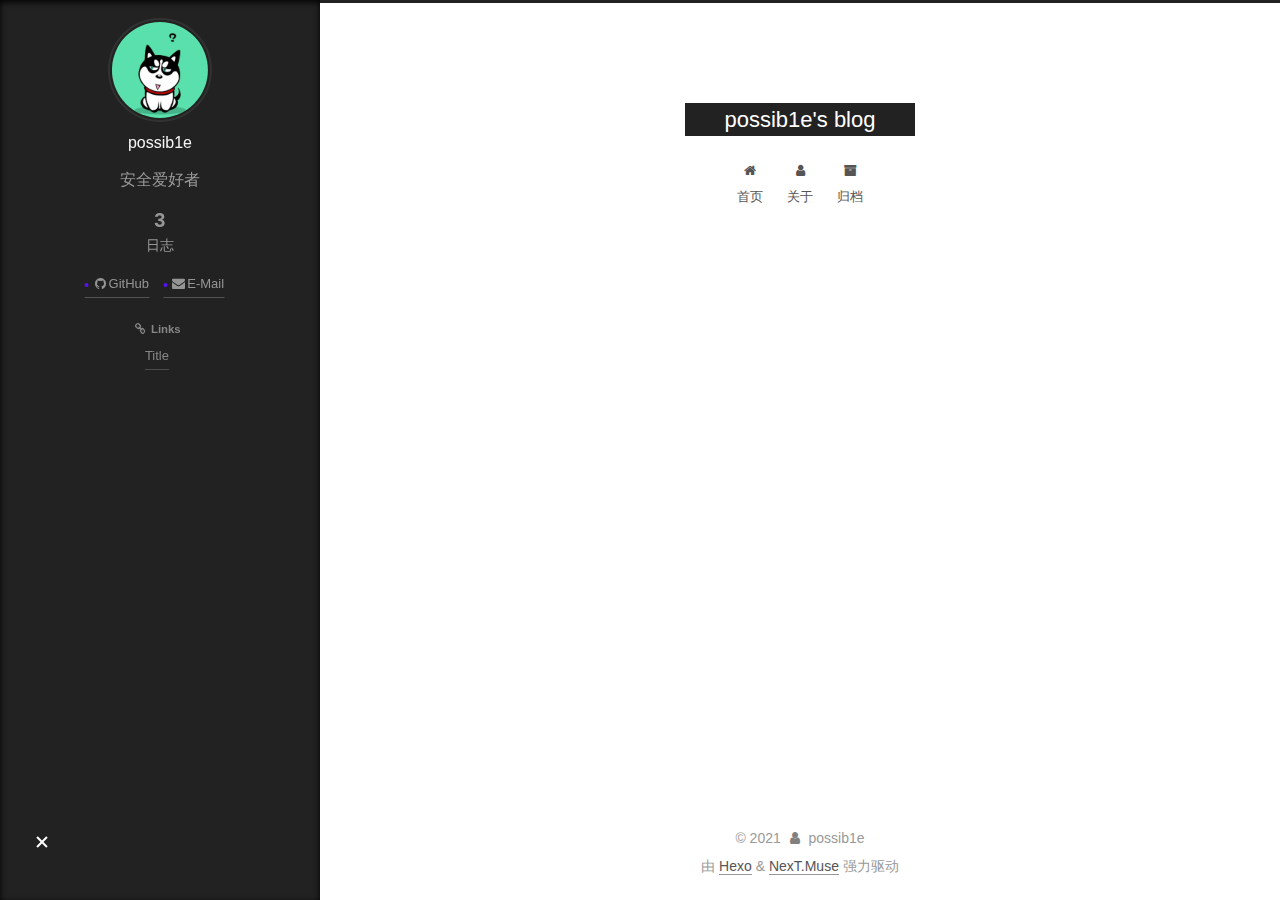
<file: categories/index.html>
<!DOCTYPE html>
<html lang="zh-Hans">
<head>
  <meta charset="UTF-8">
<meta name="viewport" content="width=device-width, initial-scale=1, maximum-scale=2">
<meta name="theme-color" content="#222">
<meta name="generator" content="Hexo 5.2.0">
  <link rel="apple-touch-icon" sizes="180x180" href="/images/apple-touch-icon-next.png">
  <link rel="icon" type="image/png" sizes="32x32" href="/images/favicon-32x32-next.png">
  <link rel="icon" type="image/png" sizes="16x16" href="/images/favicon-16x16-next.png">
  <link rel="mask-icon" href="/images/logo.svg" color="#222">

<link rel="stylesheet" href="/css/main.css">


<link rel="stylesheet" href="/lib/font-awesome/css/font-awesome.min.css">

<script id="hexo-configurations">
    var NexT = window.NexT || {};
    var CONFIG = {"hostname":"example.com","root":"/","scheme":"Muse","version":"7.8.0","exturl":false,"sidebar":{"position":"left","display":"always","padding":18,"offset":12,"onmobile":true},"copycode":{"enable":false,"show_result":false,"style":null},"back2top":{"enable":true,"sidebar":false,"scrollpercent":false},"bookmark":{"enable":false,"color":"#222","save":"auto"},"fancybox":false,"mediumzoom":false,"lazyload":false,"pangu":false,"comments":{"style":"tabs","active":null,"storage":true,"lazyload":false,"nav":null},"algolia":{"hits":{"per_page":10},"labels":{"input_placeholder":"Search for Posts","hits_empty":"We didn't find any results for the search: ${query}","hits_stats":"${hits} results found in ${time} ms"}},"localsearch":{"enable":false,"trigger":"auto","top_n_per_article":1,"unescape":false,"preload":false},"motion":{"enable":true,"async":false,"transition":{"post_block":"fadeIn","post_header":"slideDownIn","post_body":"slideDownIn","coll_header":"slideLeftIn","sidebar":"slideUpIn"}}};
  </script>

  <meta name="description" content="安全爱好者">
<meta property="og:type" content="website">
<meta property="og:title" content="categories">
<meta property="og:url" content="http://example.com/categories/index.html">
<meta property="og:site_name" content="possib1e&#39;s blog">
<meta property="og:description" content="安全爱好者">
<meta property="og:locale">
<meta property="article:published_time" content="2020-12-14T05:05:35.000Z">
<meta property="article:modified_time" content="2020-12-14T05:05:35.640Z">
<meta property="article:author" content="possib1e">
<meta name="twitter:card" content="summary">

<link rel="canonical" href="http://example.com/categories/">


<script id="page-configurations">
  // https://hexo.io/docs/variables.html
  CONFIG.page = {
    sidebar: "",
    isHome : false,
    isPost : false,
    lang   : 'zh-Hans'
  };
</script>

  <title>categories | possib1e's blog
</title>
  






  <noscript>
  <style>
  .use-motion .brand,
  .use-motion .menu-item,
  .sidebar-inner,
  .use-motion .post-block,
  .use-motion .pagination,
  .use-motion .comments,
  .use-motion .post-header,
  .use-motion .post-body,
  .use-motion .collection-header { opacity: initial; }

  .use-motion .site-title,
  .use-motion .site-subtitle {
    opacity: initial;
    top: initial;
  }

  .use-motion .logo-line-before i { left: initial; }
  .use-motion .logo-line-after i { right: initial; }
  </style>
</noscript>

</head>

<body itemscope itemtype="http://schema.org/WebPage">
  <div class="container use-motion">
    <div class="headband"></div>

    <header class="header" itemscope itemtype="http://schema.org/WPHeader">
      <div class="header-inner"><div class="site-brand-container">
  <div class="site-nav-toggle">
    <div class="toggle" aria-label="切换导航栏">
      <span class="toggle-line toggle-line-first"></span>
      <span class="toggle-line toggle-line-middle"></span>
      <span class="toggle-line toggle-line-last"></span>
    </div>
  </div>

  <div class="site-meta">

    <a href="/" class="brand" rel="start">
      <span class="logo-line-before"><i></i></span>
      <h1 class="site-title">possib1e's blog</h1>
      <span class="logo-line-after"><i></i></span>
    </a>
  </div>

  <div class="site-nav-right">
    <div class="toggle popup-trigger">
    </div>
  </div>
</div>




<nav class="site-nav">
  <ul id="menu" class="menu">
        <li class="menu-item menu-item-home">

    <a href="/" rel="section"><i class="fa fa-fw fa-home"></i>首页</a>

  </li>
        <li class="menu-item menu-item-about">

    <a href="/about/" rel="section"><i class="fa fa-fw fa-user"></i>关于</a>

  </li>
        <li class="menu-item menu-item-archives">

    <a href="/archives/" rel="section"><i class="fa fa-fw fa-archive"></i>归档</a>

  </li>
  </ul>
</nav>




</div>
    </header>

    
  <div class="back-to-top">
    <i class="fa fa-arrow-up"></i>
    <span>0%</span>
  </div>


    <main class="main">
      <div class="main-inner">
        <div class="content-wrap">
          
  
  

          <div class="content page posts-expand">
            

    
    
    
    <div class="post-block" lang="zh-Hans">
      <header class="post-header">

<h1 class="post-title" itemprop="name headline">categories
</h1>

<div class="post-meta">
  

</div>

</header>

      
      
      
      <div class="post-body">
          
      </div>
      
      
      
    </div>
    

    
    
    


          </div>
          

<script>
  window.addEventListener('tabs:register', () => {
    let { activeClass } = CONFIG.comments;
    if (CONFIG.comments.storage) {
      activeClass = localStorage.getItem('comments_active') || activeClass;
    }
    if (activeClass) {
      let activeTab = document.querySelector(`a[href="#comment-${activeClass}"]`);
      if (activeTab) {
        activeTab.click();
      }
    }
  });
  if (CONFIG.comments.storage) {
    window.addEventListener('tabs:click', event => {
      if (!event.target.matches('.tabs-comment .tab-content .tab-pane')) return;
      let commentClass = event.target.classList[1];
      localStorage.setItem('comments_active', commentClass);
    });
  }
</script>

        </div>
          
  
  <div class="toggle sidebar-toggle">
    <span class="toggle-line toggle-line-first"></span>
    <span class="toggle-line toggle-line-middle"></span>
    <span class="toggle-line toggle-line-last"></span>
  </div>

  <aside class="sidebar">
    <div class="sidebar-inner">

      <ul class="sidebar-nav motion-element">
        <li class="sidebar-nav-toc">
          文章目录
        </li>
        <li class="sidebar-nav-overview">
          站点概览
        </li>
      </ul>

      <!--noindex-->
      <div class="post-toc-wrap sidebar-panel">
      </div>
      <!--/noindex-->

      <div class="site-overview-wrap sidebar-panel">
        <div class="site-author motion-element" itemprop="author" itemscope itemtype="http://schema.org/Person">
    <img class="site-author-image" itemprop="image" alt="possib1e"
      src="/uploads/avatar.png">
  <p class="site-author-name" itemprop="name">possib1e</p>
  <div class="site-description" itemprop="description">安全爱好者</div>
</div>
<div class="site-state-wrap motion-element">
  <nav class="site-state">
      <div class="site-state-item site-state-posts">
          <a href="/archives/">
        
          <span class="site-state-item-count">3</span>
          <span class="site-state-item-name">日志</span>
        </a>
      </div>
  </nav>
</div>
  <div class="links-of-author motion-element">
      <span class="links-of-author-item">
        <a href="https://github.com/possib1e" title="GitHub → https:&#x2F;&#x2F;github.com&#x2F;possib1e" rel="noopener" target="_blank"><i class="fa fa-fw fa-github"></i>GitHub</a>
      </span>
      <span class="links-of-author-item">
        <a href="mailto:possib1e@126.com" title="E-Mail → mailto:possib1e@126.com" rel="noopener" target="_blank"><i class="fa fa-fw fa-envelope"></i>E-Mail</a>
      </span>
  </div>


  <div class="links-of-blogroll motion-element">
    <div class="links-of-blogroll-title">
      <i class="fa fa-fw fa-link"></i>
      Links
    </div>
    <ul class="links-of-blogroll-list">
        <li class="links-of-blogroll-item">
          <a href="https://possib1e.github.io/" title="https:&#x2F;&#x2F;possib1e.github.io&#x2F;" rel="noopener" target="_blank">Title</a>
        </li>
    </ul>
  </div>

      </div>

    </div>
  </aside>
  <div id="sidebar-dimmer"></div>


      </div>
    </main>

    <footer class="footer">
      <div class="footer-inner">
        

        

<div class="copyright">
  
  &copy; 
  <span itemprop="copyrightYear">2021</span>
  <span class="with-love">
    <i class="fa fa-user"></i>
  </span>
  <span class="author" itemprop="copyrightHolder">possib1e</span>
</div>
  <div class="powered-by">由 <a href="https://hexo.io/" class="theme-link" rel="noopener" target="_blank">Hexo</a> & <a href="https://muse.theme-next.org/" class="theme-link" rel="noopener" target="_blank">NexT.Muse</a> 强力驱动
  </div>

        








      </div>
    </footer>
  </div>

  
  <script src="/lib/anime.min.js"></script>
  <script src="/lib/velocity/velocity.min.js"></script>
  <script src="/lib/velocity/velocity.ui.min.js"></script>

<script src="/js/utils.js"></script>

<script src="/js/motion.js"></script>


<script src="/js/schemes/muse.js"></script>


<script src="/js/next-boot.js"></script>




  















  

  

</body>
</html>
</file>
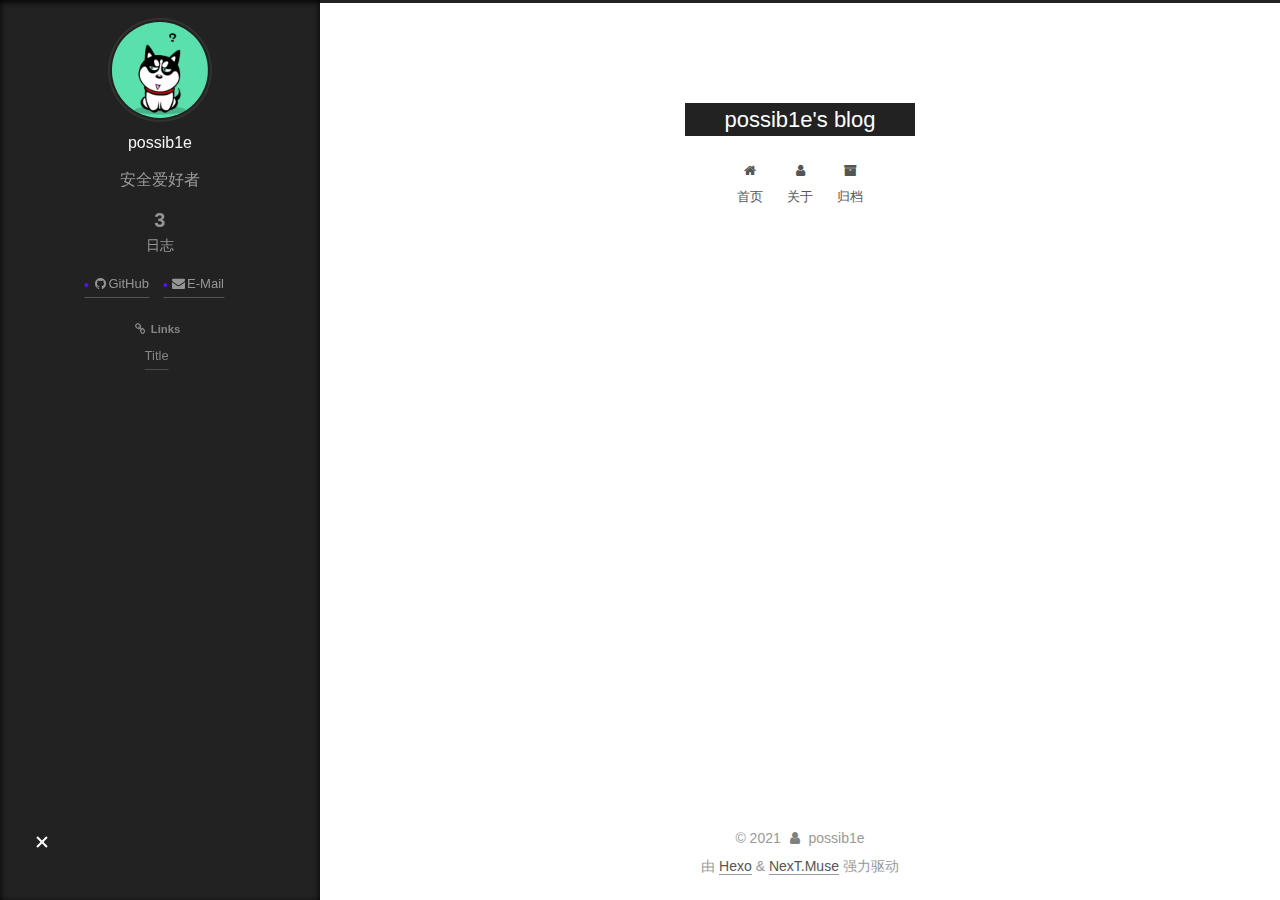
<file: schedule/index.html>
<!DOCTYPE html>
<html lang="zh-Hans">
<head>
  <meta charset="UTF-8">
<meta name="viewport" content="width=device-width, initial-scale=1, maximum-scale=2">
<meta name="theme-color" content="#222">
<meta name="generator" content="Hexo 5.2.0">
  <link rel="apple-touch-icon" sizes="180x180" href="/images/apple-touch-icon-next.png">
  <link rel="icon" type="image/png" sizes="32x32" href="/images/favicon-32x32-next.png">
  <link rel="icon" type="image/png" sizes="16x16" href="/images/favicon-16x16-next.png">
  <link rel="mask-icon" href="/images/logo.svg" color="#222">

<link rel="stylesheet" href="/css/main.css">


<link rel="stylesheet" href="/lib/font-awesome/css/font-awesome.min.css">

<script id="hexo-configurations">
    var NexT = window.NexT || {};
    var CONFIG = {"hostname":"example.com","root":"/","scheme":"Muse","version":"7.8.0","exturl":false,"sidebar":{"position":"left","display":"always","padding":18,"offset":12,"onmobile":true},"copycode":{"enable":false,"show_result":false,"style":null},"back2top":{"enable":true,"sidebar":false,"scrollpercent":false},"bookmark":{"enable":false,"color":"#222","save":"auto"},"fancybox":false,"mediumzoom":false,"lazyload":false,"pangu":false,"comments":{"style":"tabs","active":null,"storage":true,"lazyload":false,"nav":null},"algolia":{"hits":{"per_page":10},"labels":{"input_placeholder":"Search for Posts","hits_empty":"We didn't find any results for the search: ${query}","hits_stats":"${hits} results found in ${time} ms"}},"localsearch":{"enable":false,"trigger":"auto","top_n_per_article":1,"unescape":false,"preload":false},"motion":{"enable":true,"async":false,"transition":{"post_block":"fadeIn","post_header":"slideDownIn","post_body":"slideDownIn","coll_header":"slideLeftIn","sidebar":"slideUpIn"}}};
  </script>

  <meta name="description" content="安全爱好者">
<meta property="og:type" content="website">
<meta property="og:title" content="schedule">
<meta property="og:url" content="http://example.com/schedule/index.html">
<meta property="og:site_name" content="possib1e&#39;s blog">
<meta property="og:description" content="安全爱好者">
<meta property="og:locale">
<meta property="article:published_time" content="2020-12-14T05:06:25.000Z">
<meta property="article:modified_time" content="2020-12-14T05:06:25.286Z">
<meta property="article:author" content="possib1e">
<meta name="twitter:card" content="summary">

<link rel="canonical" href="http://example.com/schedule/">


<script id="page-configurations">
  // https://hexo.io/docs/variables.html
  CONFIG.page = {
    sidebar: "",
    isHome : false,
    isPost : false,
    lang   : 'zh-Hans'
  };
</script>

  <title>schedule | possib1e's blog
</title>
  






  <noscript>
  <style>
  .use-motion .brand,
  .use-motion .menu-item,
  .sidebar-inner,
  .use-motion .post-block,
  .use-motion .pagination,
  .use-motion .comments,
  .use-motion .post-header,
  .use-motion .post-body,
  .use-motion .collection-header { opacity: initial; }

  .use-motion .site-title,
  .use-motion .site-subtitle {
    opacity: initial;
    top: initial;
  }

  .use-motion .logo-line-before i { left: initial; }
  .use-motion .logo-line-after i { right: initial; }
  </style>
</noscript>

</head>

<body itemscope itemtype="http://schema.org/WebPage">
  <div class="container use-motion">
    <div class="headband"></div>

    <header class="header" itemscope itemtype="http://schema.org/WPHeader">
      <div class="header-inner"><div class="site-brand-container">
  <div class="site-nav-toggle">
    <div class="toggle" aria-label="切换导航栏">
      <span class="toggle-line toggle-line-first"></span>
      <span class="toggle-line toggle-line-middle"></span>
      <span class="toggle-line toggle-line-last"></span>
    </div>
  </div>

  <div class="site-meta">

    <a href="/" class="brand" rel="start">
      <span class="logo-line-before"><i></i></span>
      <h1 class="site-title">possib1e's blog</h1>
      <span class="logo-line-after"><i></i></span>
    </a>
  </div>

  <div class="site-nav-right">
    <div class="toggle popup-trigger">
    </div>
  </div>
</div>




<nav class="site-nav">
  <ul id="menu" class="menu">
        <li class="menu-item menu-item-home">

    <a href="/" rel="section"><i class="fa fa-fw fa-home"></i>首页</a>

  </li>
        <li class="menu-item menu-item-about">

    <a href="/about/" rel="section"><i class="fa fa-fw fa-user"></i>关于</a>

  </li>
        <li class="menu-item menu-item-archives">

    <a href="/archives/" rel="section"><i class="fa fa-fw fa-archive"></i>归档</a>

  </li>
  </ul>
</nav>




</div>
    </header>

    
  <div class="back-to-top">
    <i class="fa fa-arrow-up"></i>
    <span>0%</span>
  </div>


    <main class="main">
      <div class="main-inner">
        <div class="content-wrap">
          
  
  

          <div class="content page posts-expand">
            

    
    
    
    <div class="post-block" lang="zh-Hans">
      <header class="post-header">

<h1 class="post-title" itemprop="name headline">schedule
</h1>

<div class="post-meta">
  

</div>

</header>

      
      
      
      <div class="post-body">
          
      </div>
      
      
      
    </div>
    

    
    
    


          </div>
          

<script>
  window.addEventListener('tabs:register', () => {
    let { activeClass } = CONFIG.comments;
    if (CONFIG.comments.storage) {
      activeClass = localStorage.getItem('comments_active') || activeClass;
    }
    if (activeClass) {
      let activeTab = document.querySelector(`a[href="#comment-${activeClass}"]`);
      if (activeTab) {
        activeTab.click();
      }
    }
  });
  if (CONFIG.comments.storage) {
    window.addEventListener('tabs:click', event => {
      if (!event.target.matches('.tabs-comment .tab-content .tab-pane')) return;
      let commentClass = event.target.classList[1];
      localStorage.setItem('comments_active', commentClass);
    });
  }
</script>

        </div>
          
  
  <div class="toggle sidebar-toggle">
    <span class="toggle-line toggle-line-first"></span>
    <span class="toggle-line toggle-line-middle"></span>
    <span class="toggle-line toggle-line-last"></span>
  </div>

  <aside class="sidebar">
    <div class="sidebar-inner">

      <ul class="sidebar-nav motion-element">
        <li class="sidebar-nav-toc">
          文章目录
        </li>
        <li class="sidebar-nav-overview">
          站点概览
        </li>
      </ul>

      <!--noindex-->
      <div class="post-toc-wrap sidebar-panel">
      </div>
      <!--/noindex-->

      <div class="site-overview-wrap sidebar-panel">
        <div class="site-author motion-element" itemprop="author" itemscope itemtype="http://schema.org/Person">
    <img class="site-author-image" itemprop="image" alt="possib1e"
      src="/uploads/avatar.png">
  <p class="site-author-name" itemprop="name">possib1e</p>
  <div class="site-description" itemprop="description">安全爱好者</div>
</div>
<div class="site-state-wrap motion-element">
  <nav class="site-state">
      <div class="site-state-item site-state-posts">
          <a href="/archives/">
        
          <span class="site-state-item-count">3</span>
          <span class="site-state-item-name">日志</span>
        </a>
      </div>
  </nav>
</div>
  <div class="links-of-author motion-element">
      <span class="links-of-author-item">
        <a href="https://github.com/possib1e" title="GitHub → https:&#x2F;&#x2F;github.com&#x2F;possib1e" rel="noopener" target="_blank"><i class="fa fa-fw fa-github"></i>GitHub</a>
      </span>
      <span class="links-of-author-item">
        <a href="mailto:possib1e@126.com" title="E-Mail → mailto:possib1e@126.com" rel="noopener" target="_blank"><i class="fa fa-fw fa-envelope"></i>E-Mail</a>
      </span>
  </div>


  <div class="links-of-blogroll motion-element">
    <div class="links-of-blogroll-title">
      <i class="fa fa-fw fa-link"></i>
      Links
    </div>
    <ul class="links-of-blogroll-list">
        <li class="links-of-blogroll-item">
          <a href="https://possib1e.github.io/" title="https:&#x2F;&#x2F;possib1e.github.io&#x2F;" rel="noopener" target="_blank">Title</a>
        </li>
    </ul>
  </div>

      </div>

    </div>
  </aside>
  <div id="sidebar-dimmer"></div>


      </div>
    </main>

    <footer class="footer">
      <div class="footer-inner">
        

        

<div class="copyright">
  
  &copy; 
  <span itemprop="copyrightYear">2021</span>
  <span class="with-love">
    <i class="fa fa-user"></i>
  </span>
  <span class="author" itemprop="copyrightHolder">possib1e</span>
</div>
  <div class="powered-by">由 <a href="https://hexo.io/" class="theme-link" rel="noopener" target="_blank">Hexo</a> & <a href="https://muse.theme-next.org/" class="theme-link" rel="noopener" target="_blank">NexT.Muse</a> 强力驱动
  </div>

        








      </div>
    </footer>
  </div>

  
  <script src="/lib/anime.min.js"></script>
  <script src="/lib/velocity/velocity.min.js"></script>
  <script src="/lib/velocity/velocity.ui.min.js"></script>

<script src="/js/utils.js"></script>

<script src="/js/motion.js"></script>


<script src="/js/schemes/muse.js"></script>


<script src="/js/next-boot.js"></script>




  















  

  

</body>
</html>
</file>
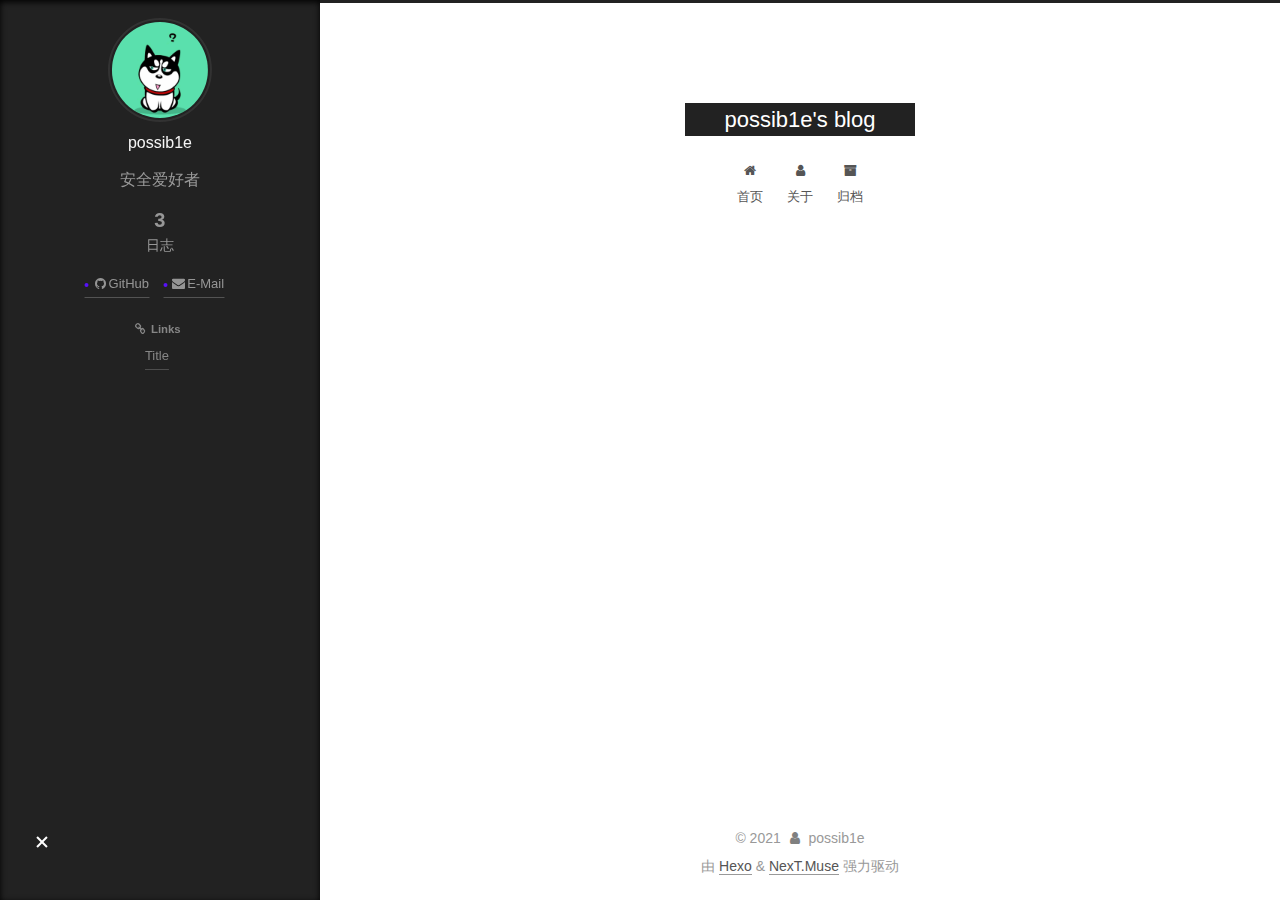
<file: tags/index.html>
<!DOCTYPE html>
<html lang="zh-Hans">
<head>
  <meta charset="UTF-8">
<meta name="viewport" content="width=device-width, initial-scale=1, maximum-scale=2">
<meta name="theme-color" content="#222">
<meta name="generator" content="Hexo 5.2.0">
  <link rel="apple-touch-icon" sizes="180x180" href="/images/apple-touch-icon-next.png">
  <link rel="icon" type="image/png" sizes="32x32" href="/images/favicon-32x32-next.png">
  <link rel="icon" type="image/png" sizes="16x16" href="/images/favicon-16x16-next.png">
  <link rel="mask-icon" href="/images/logo.svg" color="#222">

<link rel="stylesheet" href="/css/main.css">


<link rel="stylesheet" href="/lib/font-awesome/css/font-awesome.min.css">

<script id="hexo-configurations">
    var NexT = window.NexT || {};
    var CONFIG = {"hostname":"example.com","root":"/","scheme":"Muse","version":"7.8.0","exturl":false,"sidebar":{"position":"left","display":"always","padding":18,"offset":12,"onmobile":true},"copycode":{"enable":false,"show_result":false,"style":null},"back2top":{"enable":true,"sidebar":false,"scrollpercent":false},"bookmark":{"enable":false,"color":"#222","save":"auto"},"fancybox":false,"mediumzoom":false,"lazyload":false,"pangu":false,"comments":{"style":"tabs","active":null,"storage":true,"lazyload":false,"nav":null},"algolia":{"hits":{"per_page":10},"labels":{"input_placeholder":"Search for Posts","hits_empty":"We didn't find any results for the search: ${query}","hits_stats":"${hits} results found in ${time} ms"}},"localsearch":{"enable":false,"trigger":"auto","top_n_per_article":1,"unescape":false,"preload":false},"motion":{"enable":true,"async":false,"transition":{"post_block":"fadeIn","post_header":"slideDownIn","post_body":"slideDownIn","coll_header":"slideLeftIn","sidebar":"slideUpIn"}}};
  </script>

  <meta name="description" content="安全爱好者">
<meta property="og:type" content="website">
<meta property="og:title" content="tags">
<meta property="og:url" content="http://example.com/tags/index.html">
<meta property="og:site_name" content="possib1e&#39;s blog">
<meta property="og:description" content="安全爱好者">
<meta property="og:locale">
<meta property="article:published_time" content="2020-12-14T05:03:53.000Z">
<meta property="article:modified_time" content="2020-12-14T05:05:03.918Z">
<meta property="article:author" content="possib1e">
<meta name="twitter:card" content="summary">

<link rel="canonical" href="http://example.com/tags/">


<script id="page-configurations">
  // https://hexo.io/docs/variables.html
  CONFIG.page = {
    sidebar: "",
    isHome : false,
    isPost : false,
    lang   : 'zh-Hans'
  };
</script>

  <title>tags | possib1e's blog
</title>
  






  <noscript>
  <style>
  .use-motion .brand,
  .use-motion .menu-item,
  .sidebar-inner,
  .use-motion .post-block,
  .use-motion .pagination,
  .use-motion .comments,
  .use-motion .post-header,
  .use-motion .post-body,
  .use-motion .collection-header { opacity: initial; }

  .use-motion .site-title,
  .use-motion .site-subtitle {
    opacity: initial;
    top: initial;
  }

  .use-motion .logo-line-before i { left: initial; }
  .use-motion .logo-line-after i { right: initial; }
  </style>
</noscript>

</head>

<body itemscope itemtype="http://schema.org/WebPage">
  <div class="container use-motion">
    <div class="headband"></div>

    <header class="header" itemscope itemtype="http://schema.org/WPHeader">
      <div class="header-inner"><div class="site-brand-container">
  <div class="site-nav-toggle">
    <div class="toggle" aria-label="切换导航栏">
      <span class="toggle-line toggle-line-first"></span>
      <span class="toggle-line toggle-line-middle"></span>
      <span class="toggle-line toggle-line-last"></span>
    </div>
  </div>

  <div class="site-meta">

    <a href="/" class="brand" rel="start">
      <span class="logo-line-before"><i></i></span>
      <h1 class="site-title">possib1e's blog</h1>
      <span class="logo-line-after"><i></i></span>
    </a>
  </div>

  <div class="site-nav-right">
    <div class="toggle popup-trigger">
    </div>
  </div>
</div>




<nav class="site-nav">
  <ul id="menu" class="menu">
        <li class="menu-item menu-item-home">

    <a href="/" rel="section"><i class="fa fa-fw fa-home"></i>首页</a>

  </li>
        <li class="menu-item menu-item-about">

    <a href="/about/" rel="section"><i class="fa fa-fw fa-user"></i>关于</a>

  </li>
        <li class="menu-item menu-item-archives">

    <a href="/archives/" rel="section"><i class="fa fa-fw fa-archive"></i>归档</a>

  </li>
  </ul>
</nav>




</div>
    </header>

    
  <div class="back-to-top">
    <i class="fa fa-arrow-up"></i>
    <span>0%</span>
  </div>


    <main class="main">
      <div class="main-inner">
        <div class="content-wrap">
          
  
  

          <div class="content page posts-expand">
            

    
    
    
    <div class="post-block" lang="zh-Hans">
      <header class="post-header">

<h1 class="post-title" itemprop="name headline">tags
</h1>

<div class="post-meta">
  

</div>

</header>

      
      
      
      <div class="post-body">
          <div class="tag-cloud">
            <div class="tag-cloud-title">
              暂无标签
            </div>
            <div class="tag-cloud-tags">
              
            </div>
          </div>
        
      </div>
      
      
      
    </div>
    

    
    
    


          </div>
          

<script>
  window.addEventListener('tabs:register', () => {
    let { activeClass } = CONFIG.comments;
    if (CONFIG.comments.storage) {
      activeClass = localStorage.getItem('comments_active') || activeClass;
    }
    if (activeClass) {
      let activeTab = document.querySelector(`a[href="#comment-${activeClass}"]`);
      if (activeTab) {
        activeTab.click();
      }
    }
  });
  if (CONFIG.comments.storage) {
    window.addEventListener('tabs:click', event => {
      if (!event.target.matches('.tabs-comment .tab-content .tab-pane')) return;
      let commentClass = event.target.classList[1];
      localStorage.setItem('comments_active', commentClass);
    });
  }
</script>

        </div>
          
  
  <div class="toggle sidebar-toggle">
    <span class="toggle-line toggle-line-first"></span>
    <span class="toggle-line toggle-line-middle"></span>
    <span class="toggle-line toggle-line-last"></span>
  </div>

  <aside class="sidebar">
    <div class="sidebar-inner">

      <ul class="sidebar-nav motion-element">
        <li class="sidebar-nav-toc">
          文章目录
        </li>
        <li class="sidebar-nav-overview">
          站点概览
        </li>
      </ul>

      <!--noindex-->
      <div class="post-toc-wrap sidebar-panel">
      </div>
      <!--/noindex-->

      <div class="site-overview-wrap sidebar-panel">
        <div class="site-author motion-element" itemprop="author" itemscope itemtype="http://schema.org/Person">
    <img class="site-author-image" itemprop="image" alt="possib1e"
      src="/uploads/avatar.png">
  <p class="site-author-name" itemprop="name">possib1e</p>
  <div class="site-description" itemprop="description">安全爱好者</div>
</div>
<div class="site-state-wrap motion-element">
  <nav class="site-state">
      <div class="site-state-item site-state-posts">
          <a href="/archives/">
        
          <span class="site-state-item-count">3</span>
          <span class="site-state-item-name">日志</span>
        </a>
      </div>
  </nav>
</div>
  <div class="links-of-author motion-element">
      <span class="links-of-author-item">
        <a href="https://github.com/possib1e" title="GitHub → https:&#x2F;&#x2F;github.com&#x2F;possib1e" rel="noopener" target="_blank"><i class="fa fa-fw fa-github"></i>GitHub</a>
      </span>
      <span class="links-of-author-item">
        <a href="mailto:possib1e@126.com" title="E-Mail → mailto:possib1e@126.com" rel="noopener" target="_blank"><i class="fa fa-fw fa-envelope"></i>E-Mail</a>
      </span>
  </div>


  <div class="links-of-blogroll motion-element">
    <div class="links-of-blogroll-title">
      <i class="fa fa-fw fa-link"></i>
      Links
    </div>
    <ul class="links-of-blogroll-list">
        <li class="links-of-blogroll-item">
          <a href="https://possib1e.github.io/" title="https:&#x2F;&#x2F;possib1e.github.io&#x2F;" rel="noopener" target="_blank">Title</a>
        </li>
    </ul>
  </div>

      </div>

    </div>
  </aside>
  <div id="sidebar-dimmer"></div>


      </div>
    </main>

    <footer class="footer">
      <div class="footer-inner">
        

        

<div class="copyright">
  
  &copy; 
  <span itemprop="copyrightYear">2021</span>
  <span class="with-love">
    <i class="fa fa-user"></i>
  </span>
  <span class="author" itemprop="copyrightHolder">possib1e</span>
</div>
  <div class="powered-by">由 <a href="https://hexo.io/" class="theme-link" rel="noopener" target="_blank">Hexo</a> & <a href="https://muse.theme-next.org/" class="theme-link" rel="noopener" target="_blank">NexT.Muse</a> 强力驱动
  </div>

        








      </div>
    </footer>
  </div>

  
  <script src="/lib/anime.min.js"></script>
  <script src="/lib/velocity/velocity.min.js"></script>
  <script src="/lib/velocity/velocity.ui.min.js"></script>

<script src="/js/utils.js"></script>

<script src="/js/motion.js"></script>


<script src="/js/schemes/muse.js"></script>


<script src="/js/next-boot.js"></script>




  















  

  

</body>
</html>
</file>
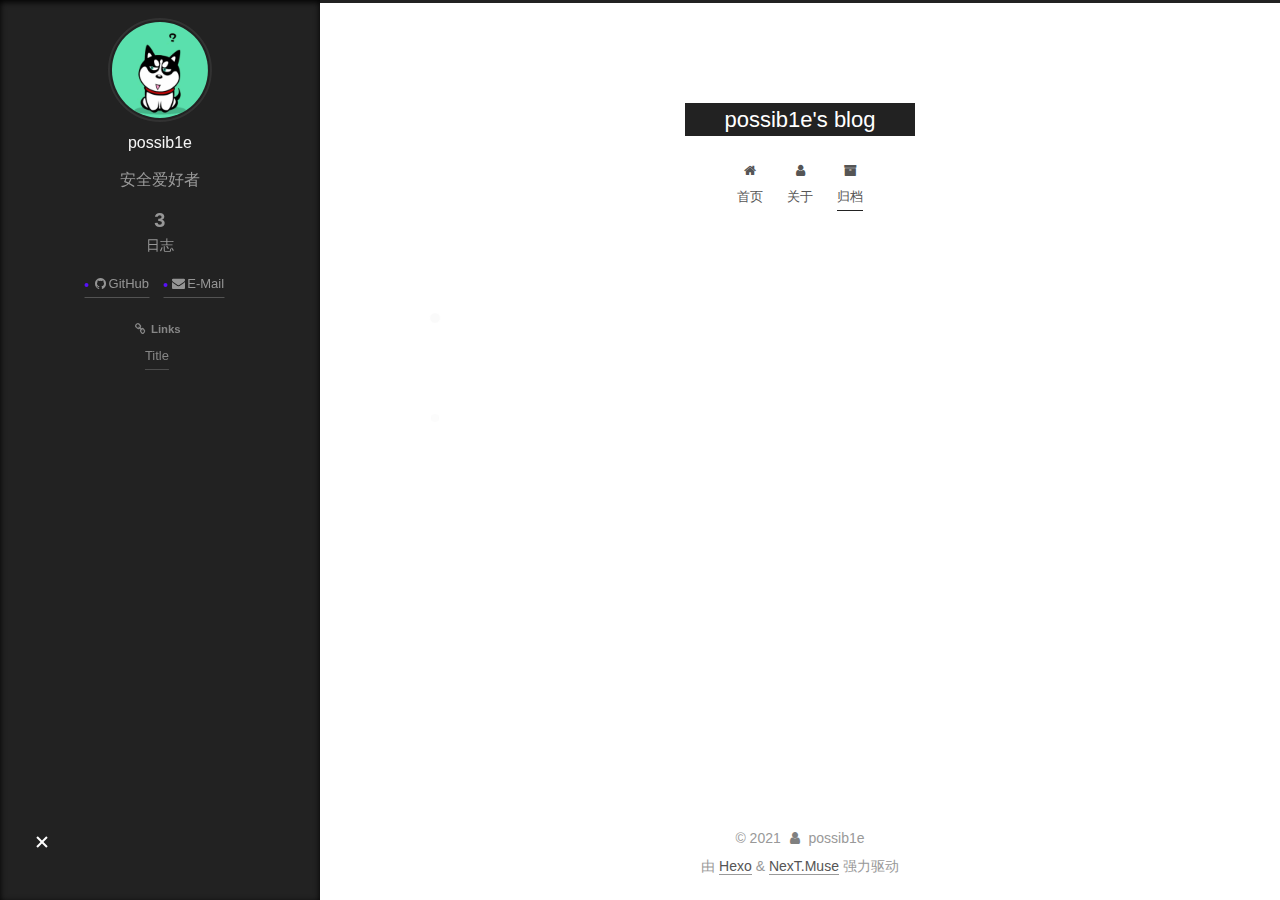
<file: archives/2020/index.html>
<!DOCTYPE html>
<html lang="zh-Hans">
<head>
  <meta charset="UTF-8">
<meta name="viewport" content="width=device-width, initial-scale=1, maximum-scale=2">
<meta name="theme-color" content="#222">
<meta name="generator" content="Hexo 5.2.0">
  <link rel="apple-touch-icon" sizes="180x180" href="/images/apple-touch-icon-next.png">
  <link rel="icon" type="image/png" sizes="32x32" href="/images/favicon-32x32-next.png">
  <link rel="icon" type="image/png" sizes="16x16" href="/images/favicon-16x16-next.png">
  <link rel="mask-icon" href="/images/logo.svg" color="#222">

<link rel="stylesheet" href="/css/main.css">


<link rel="stylesheet" href="/lib/font-awesome/css/font-awesome.min.css">

<script id="hexo-configurations">
    var NexT = window.NexT || {};
    var CONFIG = {"hostname":"example.com","root":"/","scheme":"Muse","version":"7.8.0","exturl":false,"sidebar":{"position":"left","display":"always","padding":18,"offset":12,"onmobile":true},"copycode":{"enable":false,"show_result":false,"style":null},"back2top":{"enable":true,"sidebar":false,"scrollpercent":false},"bookmark":{"enable":false,"color":"#222","save":"auto"},"fancybox":false,"mediumzoom":false,"lazyload":false,"pangu":false,"comments":{"style":"tabs","active":null,"storage":true,"lazyload":false,"nav":null},"algolia":{"hits":{"per_page":10},"labels":{"input_placeholder":"Search for Posts","hits_empty":"We didn't find any results for the search: ${query}","hits_stats":"${hits} results found in ${time} ms"}},"localsearch":{"enable":false,"trigger":"auto","top_n_per_article":1,"unescape":false,"preload":false},"motion":{"enable":true,"async":false,"transition":{"post_block":"fadeIn","post_header":"slideDownIn","post_body":"slideDownIn","coll_header":"slideLeftIn","sidebar":"slideUpIn"}}};
  </script>

  <meta name="description" content="安全爱好者">
<meta property="og:type" content="website">
<meta property="og:title" content="possib1e&#39;s blog">
<meta property="og:url" content="http://example.com/archives/2020/index.html">
<meta property="og:site_name" content="possib1e&#39;s blog">
<meta property="og:description" content="安全爱好者">
<meta property="og:locale">
<meta property="article:author" content="possib1e">
<meta name="twitter:card" content="summary">

<link rel="canonical" href="http://example.com/archives/2020/">


<script id="page-configurations">
  // https://hexo.io/docs/variables.html
  CONFIG.page = {
    sidebar: "",
    isHome : false,
    isPost : false,
    lang   : 'zh-Hans'
  };
</script>

  <title>归档 | possib1e's blog</title>
  






  <noscript>
  <style>
  .use-motion .brand,
  .use-motion .menu-item,
  .sidebar-inner,
  .use-motion .post-block,
  .use-motion .pagination,
  .use-motion .comments,
  .use-motion .post-header,
  .use-motion .post-body,
  .use-motion .collection-header { opacity: initial; }

  .use-motion .site-title,
  .use-motion .site-subtitle {
    opacity: initial;
    top: initial;
  }

  .use-motion .logo-line-before i { left: initial; }
  .use-motion .logo-line-after i { right: initial; }
  </style>
</noscript>

</head>

<body itemscope itemtype="http://schema.org/WebPage">
  <div class="container use-motion">
    <div class="headband"></div>

    <header class="header" itemscope itemtype="http://schema.org/WPHeader">
      <div class="header-inner"><div class="site-brand-container">
  <div class="site-nav-toggle">
    <div class="toggle" aria-label="切换导航栏">
      <span class="toggle-line toggle-line-first"></span>
      <span class="toggle-line toggle-line-middle"></span>
      <span class="toggle-line toggle-line-last"></span>
    </div>
  </div>

  <div class="site-meta">

    <a href="/" class="brand" rel="start">
      <span class="logo-line-before"><i></i></span>
      <h1 class="site-title">possib1e's blog</h1>
      <span class="logo-line-after"><i></i></span>
    </a>
  </div>

  <div class="site-nav-right">
    <div class="toggle popup-trigger">
    </div>
  </div>
</div>




<nav class="site-nav">
  <ul id="menu" class="menu">
        <li class="menu-item menu-item-home">

    <a href="/" rel="section"><i class="fa fa-fw fa-home"></i>首页</a>

  </li>
        <li class="menu-item menu-item-about">

    <a href="/about/" rel="section"><i class="fa fa-fw fa-user"></i>关于</a>

  </li>
        <li class="menu-item menu-item-archives">

    <a href="/archives/" rel="section"><i class="fa fa-fw fa-archive"></i>归档</a>

  </li>
  </ul>
</nav>




</div>
    </header>

    
  <div class="back-to-top">
    <i class="fa fa-arrow-up"></i>
    <span>0%</span>
  </div>


    <main class="main">
      <div class="main-inner">
        <div class="content-wrap">
          

          <div class="content archive">
            

  
  
  
  <div class="post-block">
    <div class="posts-collapse">
      <div class="collection-title">
        <span class="collection-header">嗯..! 目前共计 3 篇日志。 继续努力。</span>
      </div>

      
    <div class="collection-year">
      <span class="collection-header">2020</span>
    </div>

  <article itemscope itemtype="http://schema.org/Article">
    <header class="post-header">

      <div class="post-meta">
        <time itemprop="dateCreated"
              datetime="2020-12-18T16:22:28+08:00"
              content="2020-12-18">
          12-18
        </time>
      </div>

      <div class="post-title">
          <a class="post-title-link" href="/2020/12/18/thinkphp/" itemprop="url">
            <span itemprop="name">通过学thinkphp开发理解漏洞</span>
          </a>
      </div>

    </header>
  </article>

  <article itemscope itemtype="http://schema.org/Article">
    <header class="post-header">

      <div class="post-meta">
        <time itemprop="dateCreated"
              datetime="2020-12-14T15:56:42+08:00"
              content="2020-12-14">
          12-14
        </time>
      </div>

      <div class="post-title">
          <a class="post-title-link" href="/2020/12/14/%E4%B8%BA%E4%BB%80%E4%B9%88&%E5%A6%82%E4%BD%95%E6%90%AD%E5%BB%BA%E4%B8%AA%E4%BA%BA%E6%8A%80%E6%9C%AF%E5%8D%9A%E5%AE%A2hexo+github/" itemprop="url">
            <span itemprop="name">为什么&如何搭建个人技术博客hexo github</span>
          </a>
      </div>

    </header>
  </article>

  <article itemscope itemtype="http://schema.org/Article">
    <header class="post-header">

      <div class="post-meta">
        <time itemprop="dateCreated"
              datetime="2020-12-14T12:18:16+08:00"
              content="2020-12-14">
          12-14
        </time>
      </div>

      <div class="post-title">
          <a class="post-title-link" href="/2020/12/14/hello-world/" itemprop="url">
            <span itemprop="name">Hello World</span>
          </a>
      </div>

    </header>
  </article>


    </div>
  </div>
  
  
  

  



          </div>
          

<script>
  window.addEventListener('tabs:register', () => {
    let { activeClass } = CONFIG.comments;
    if (CONFIG.comments.storage) {
      activeClass = localStorage.getItem('comments_active') || activeClass;
    }
    if (activeClass) {
      let activeTab = document.querySelector(`a[href="#comment-${activeClass}"]`);
      if (activeTab) {
        activeTab.click();
      }
    }
  });
  if (CONFIG.comments.storage) {
    window.addEventListener('tabs:click', event => {
      if (!event.target.matches('.tabs-comment .tab-content .tab-pane')) return;
      let commentClass = event.target.classList[1];
      localStorage.setItem('comments_active', commentClass);
    });
  }
</script>

        </div>
          
  
  <div class="toggle sidebar-toggle">
    <span class="toggle-line toggle-line-first"></span>
    <span class="toggle-line toggle-line-middle"></span>
    <span class="toggle-line toggle-line-last"></span>
  </div>

  <aside class="sidebar">
    <div class="sidebar-inner">

      <ul class="sidebar-nav motion-element">
        <li class="sidebar-nav-toc">
          文章目录
        </li>
        <li class="sidebar-nav-overview">
          站点概览
        </li>
      </ul>

      <!--noindex-->
      <div class="post-toc-wrap sidebar-panel">
      </div>
      <!--/noindex-->

      <div class="site-overview-wrap sidebar-panel">
        <div class="site-author motion-element" itemprop="author" itemscope itemtype="http://schema.org/Person">
    <img class="site-author-image" itemprop="image" alt="possib1e"
      src="/uploads/avatar.png">
  <p class="site-author-name" itemprop="name">possib1e</p>
  <div class="site-description" itemprop="description">安全爱好者</div>
</div>
<div class="site-state-wrap motion-element">
  <nav class="site-state">
      <div class="site-state-item site-state-posts">
          <a href="/archives/">
        
          <span class="site-state-item-count">3</span>
          <span class="site-state-item-name">日志</span>
        </a>
      </div>
  </nav>
</div>
  <div class="links-of-author motion-element">
      <span class="links-of-author-item">
        <a href="https://github.com/possib1e" title="GitHub → https:&#x2F;&#x2F;github.com&#x2F;possib1e" rel="noopener" target="_blank"><i class="fa fa-fw fa-github"></i>GitHub</a>
      </span>
      <span class="links-of-author-item">
        <a href="mailto:possib1e@126.com" title="E-Mail → mailto:possib1e@126.com" rel="noopener" target="_blank"><i class="fa fa-fw fa-envelope"></i>E-Mail</a>
      </span>
  </div>


  <div class="links-of-blogroll motion-element">
    <div class="links-of-blogroll-title">
      <i class="fa fa-fw fa-link"></i>
      Links
    </div>
    <ul class="links-of-blogroll-list">
        <li class="links-of-blogroll-item">
          <a href="https://possib1e.github.io/" title="https:&#x2F;&#x2F;possib1e.github.io&#x2F;" rel="noopener" target="_blank">Title</a>
        </li>
    </ul>
  </div>

      </div>

    </div>
  </aside>
  <div id="sidebar-dimmer"></div>


      </div>
    </main>

    <footer class="footer">
      <div class="footer-inner">
        

        

<div class="copyright">
  
  &copy; 
  <span itemprop="copyrightYear">2021</span>
  <span class="with-love">
    <i class="fa fa-user"></i>
  </span>
  <span class="author" itemprop="copyrightHolder">possib1e</span>
</div>
  <div class="powered-by">由 <a href="https://hexo.io/" class="theme-link" rel="noopener" target="_blank">Hexo</a> & <a href="https://muse.theme-next.org/" class="theme-link" rel="noopener" target="_blank">NexT.Muse</a> 强力驱动
  </div>

        








      </div>
    </footer>
  </div>

  
  <script src="/lib/anime.min.js"></script>
  <script src="/lib/velocity/velocity.min.js"></script>
  <script src="/lib/velocity/velocity.ui.min.js"></script>

<script src="/js/utils.js"></script>

<script src="/js/motion.js"></script>


<script src="/js/schemes/muse.js"></script>


<script src="/js/next-boot.js"></script>




  















  

  

</body>
</html>
</file>
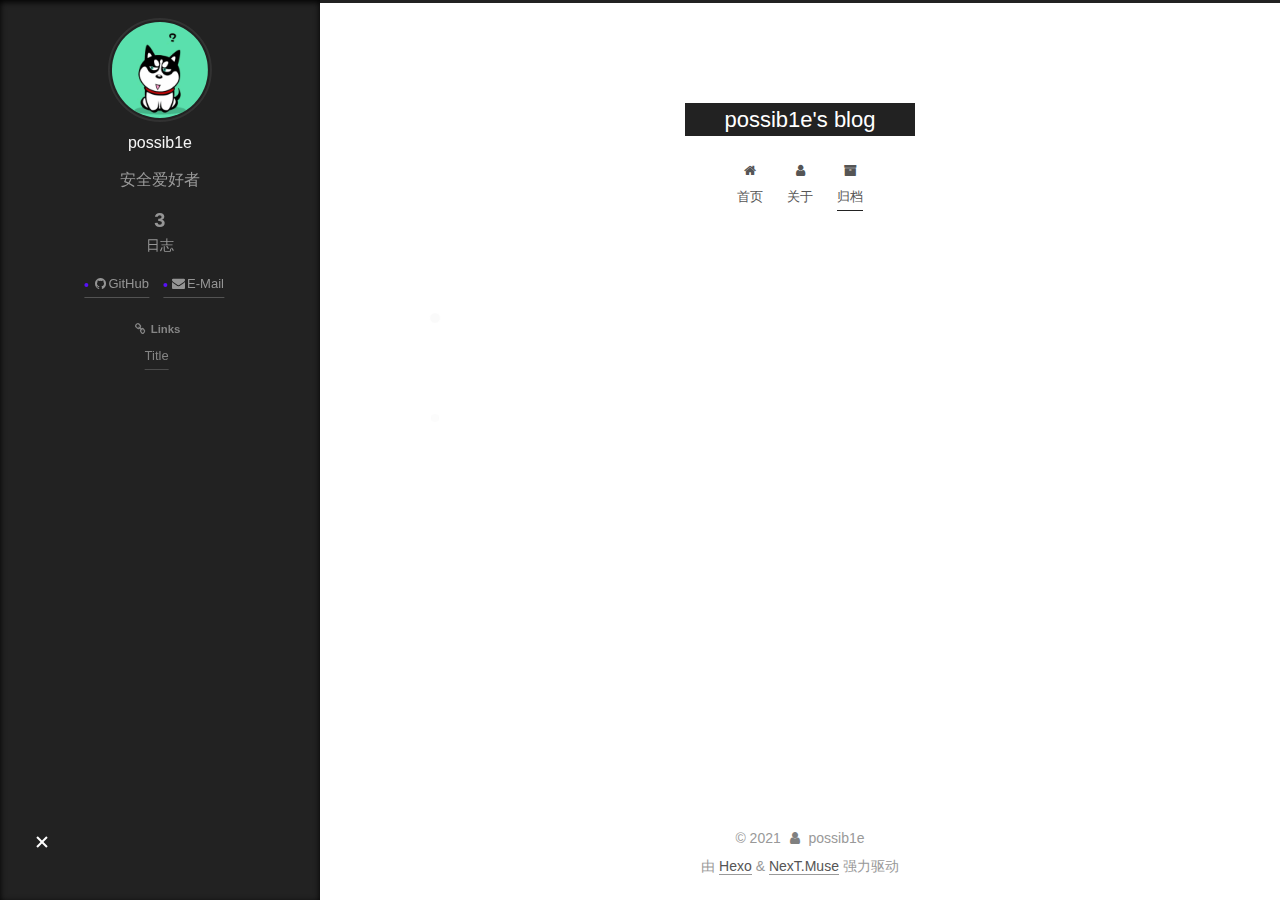
<file: archives/2020/12/index.html>
<!DOCTYPE html>
<html lang="zh-Hans">
<head>
  <meta charset="UTF-8">
<meta name="viewport" content="width=device-width, initial-scale=1, maximum-scale=2">
<meta name="theme-color" content="#222">
<meta name="generator" content="Hexo 5.2.0">
  <link rel="apple-touch-icon" sizes="180x180" href="/images/apple-touch-icon-next.png">
  <link rel="icon" type="image/png" sizes="32x32" href="/images/favicon-32x32-next.png">
  <link rel="icon" type="image/png" sizes="16x16" href="/images/favicon-16x16-next.png">
  <link rel="mask-icon" href="/images/logo.svg" color="#222">

<link rel="stylesheet" href="/css/main.css">


<link rel="stylesheet" href="/lib/font-awesome/css/font-awesome.min.css">

<script id="hexo-configurations">
    var NexT = window.NexT || {};
    var CONFIG = {"hostname":"example.com","root":"/","scheme":"Muse","version":"7.8.0","exturl":false,"sidebar":{"position":"left","display":"always","padding":18,"offset":12,"onmobile":true},"copycode":{"enable":false,"show_result":false,"style":null},"back2top":{"enable":true,"sidebar":false,"scrollpercent":false},"bookmark":{"enable":false,"color":"#222","save":"auto"},"fancybox":false,"mediumzoom":false,"lazyload":false,"pangu":false,"comments":{"style":"tabs","active":null,"storage":true,"lazyload":false,"nav":null},"algolia":{"hits":{"per_page":10},"labels":{"input_placeholder":"Search for Posts","hits_empty":"We didn't find any results for the search: ${query}","hits_stats":"${hits} results found in ${time} ms"}},"localsearch":{"enable":false,"trigger":"auto","top_n_per_article":1,"unescape":false,"preload":false},"motion":{"enable":true,"async":false,"transition":{"post_block":"fadeIn","post_header":"slideDownIn","post_body":"slideDownIn","coll_header":"slideLeftIn","sidebar":"slideUpIn"}}};
  </script>

  <meta name="description" content="安全爱好者">
<meta property="og:type" content="website">
<meta property="og:title" content="possib1e&#39;s blog">
<meta property="og:url" content="http://example.com/archives/2020/12/index.html">
<meta property="og:site_name" content="possib1e&#39;s blog">
<meta property="og:description" content="安全爱好者">
<meta property="og:locale">
<meta property="article:author" content="possib1e">
<meta name="twitter:card" content="summary">

<link rel="canonical" href="http://example.com/archives/2020/12/">


<script id="page-configurations">
  // https://hexo.io/docs/variables.html
  CONFIG.page = {
    sidebar: "",
    isHome : false,
    isPost : false,
    lang   : 'zh-Hans'
  };
</script>

  <title>归档 | possib1e's blog</title>
  






  <noscript>
  <style>
  .use-motion .brand,
  .use-motion .menu-item,
  .sidebar-inner,
  .use-motion .post-block,
  .use-motion .pagination,
  .use-motion .comments,
  .use-motion .post-header,
  .use-motion .post-body,
  .use-motion .collection-header { opacity: initial; }

  .use-motion .site-title,
  .use-motion .site-subtitle {
    opacity: initial;
    top: initial;
  }

  .use-motion .logo-line-before i { left: initial; }
  .use-motion .logo-line-after i { right: initial; }
  </style>
</noscript>

</head>

<body itemscope itemtype="http://schema.org/WebPage">
  <div class="container use-motion">
    <div class="headband"></div>

    <header class="header" itemscope itemtype="http://schema.org/WPHeader">
      <div class="header-inner"><div class="site-brand-container">
  <div class="site-nav-toggle">
    <div class="toggle" aria-label="切换导航栏">
      <span class="toggle-line toggle-line-first"></span>
      <span class="toggle-line toggle-line-middle"></span>
      <span class="toggle-line toggle-line-last"></span>
    </div>
  </div>

  <div class="site-meta">

    <a href="/" class="brand" rel="start">
      <span class="logo-line-before"><i></i></span>
      <h1 class="site-title">possib1e's blog</h1>
      <span class="logo-line-after"><i></i></span>
    </a>
  </div>

  <div class="site-nav-right">
    <div class="toggle popup-trigger">
    </div>
  </div>
</div>




<nav class="site-nav">
  <ul id="menu" class="menu">
        <li class="menu-item menu-item-home">

    <a href="/" rel="section"><i class="fa fa-fw fa-home"></i>首页</a>

  </li>
        <li class="menu-item menu-item-about">

    <a href="/about/" rel="section"><i class="fa fa-fw fa-user"></i>关于</a>

  </li>
        <li class="menu-item menu-item-archives">

    <a href="/archives/" rel="section"><i class="fa fa-fw fa-archive"></i>归档</a>

  </li>
  </ul>
</nav>




</div>
    </header>

    
  <div class="back-to-top">
    <i class="fa fa-arrow-up"></i>
    <span>0%</span>
  </div>


    <main class="main">
      <div class="main-inner">
        <div class="content-wrap">
          

          <div class="content archive">
            

  
  
  
  <div class="post-block">
    <div class="posts-collapse">
      <div class="collection-title">
        <span class="collection-header">嗯..! 目前共计 3 篇日志。 继续努力。</span>
      </div>

      
    <div class="collection-year">
      <span class="collection-header">2020</span>
    </div>

  <article itemscope itemtype="http://schema.org/Article">
    <header class="post-header">

      <div class="post-meta">
        <time itemprop="dateCreated"
              datetime="2020-12-18T16:22:28+08:00"
              content="2020-12-18">
          12-18
        </time>
      </div>

      <div class="post-title">
          <a class="post-title-link" href="/2020/12/18/thinkphp/" itemprop="url">
            <span itemprop="name">通过学thinkphp开发理解漏洞</span>
          </a>
      </div>

    </header>
  </article>

  <article itemscope itemtype="http://schema.org/Article">
    <header class="post-header">

      <div class="post-meta">
        <time itemprop="dateCreated"
              datetime="2020-12-14T15:56:42+08:00"
              content="2020-12-14">
          12-14
        </time>
      </div>

      <div class="post-title">
          <a class="post-title-link" href="/2020/12/14/%E4%B8%BA%E4%BB%80%E4%B9%88&%E5%A6%82%E4%BD%95%E6%90%AD%E5%BB%BA%E4%B8%AA%E4%BA%BA%E6%8A%80%E6%9C%AF%E5%8D%9A%E5%AE%A2hexo+github/" itemprop="url">
            <span itemprop="name">为什么&如何搭建个人技术博客hexo github</span>
          </a>
      </div>

    </header>
  </article>

  <article itemscope itemtype="http://schema.org/Article">
    <header class="post-header">

      <div class="post-meta">
        <time itemprop="dateCreated"
              datetime="2020-12-14T12:18:16+08:00"
              content="2020-12-14">
          12-14
        </time>
      </div>

      <div class="post-title">
          <a class="post-title-link" href="/2020/12/14/hello-world/" itemprop="url">
            <span itemprop="name">Hello World</span>
          </a>
      </div>

    </header>
  </article>


    </div>
  </div>
  
  
  

  



          </div>
          

<script>
  window.addEventListener('tabs:register', () => {
    let { activeClass } = CONFIG.comments;
    if (CONFIG.comments.storage) {
      activeClass = localStorage.getItem('comments_active') || activeClass;
    }
    if (activeClass) {
      let activeTab = document.querySelector(`a[href="#comment-${activeClass}"]`);
      if (activeTab) {
        activeTab.click();
      }
    }
  });
  if (CONFIG.comments.storage) {
    window.addEventListener('tabs:click', event => {
      if (!event.target.matches('.tabs-comment .tab-content .tab-pane')) return;
      let commentClass = event.target.classList[1];
      localStorage.setItem('comments_active', commentClass);
    });
  }
</script>

        </div>
          
  
  <div class="toggle sidebar-toggle">
    <span class="toggle-line toggle-line-first"></span>
    <span class="toggle-line toggle-line-middle"></span>
    <span class="toggle-line toggle-line-last"></span>
  </div>

  <aside class="sidebar">
    <div class="sidebar-inner">

      <ul class="sidebar-nav motion-element">
        <li class="sidebar-nav-toc">
          文章目录
        </li>
        <li class="sidebar-nav-overview">
          站点概览
        </li>
      </ul>

      <!--noindex-->
      <div class="post-toc-wrap sidebar-panel">
      </div>
      <!--/noindex-->

      <div class="site-overview-wrap sidebar-panel">
        <div class="site-author motion-element" itemprop="author" itemscope itemtype="http://schema.org/Person">
    <img class="site-author-image" itemprop="image" alt="possib1e"
      src="/uploads/avatar.png">
  <p class="site-author-name" itemprop="name">possib1e</p>
  <div class="site-description" itemprop="description">安全爱好者</div>
</div>
<div class="site-state-wrap motion-element">
  <nav class="site-state">
      <div class="site-state-item site-state-posts">
          <a href="/archives/">
        
          <span class="site-state-item-count">3</span>
          <span class="site-state-item-name">日志</span>
        </a>
      </div>
  </nav>
</div>
  <div class="links-of-author motion-element">
      <span class="links-of-author-item">
        <a href="https://github.com/possib1e" title="GitHub → https:&#x2F;&#x2F;github.com&#x2F;possib1e" rel="noopener" target="_blank"><i class="fa fa-fw fa-github"></i>GitHub</a>
      </span>
      <span class="links-of-author-item">
        <a href="mailto:possib1e@126.com" title="E-Mail → mailto:possib1e@126.com" rel="noopener" target="_blank"><i class="fa fa-fw fa-envelope"></i>E-Mail</a>
      </span>
  </div>


  <div class="links-of-blogroll motion-element">
    <div class="links-of-blogroll-title">
      <i class="fa fa-fw fa-link"></i>
      Links
    </div>
    <ul class="links-of-blogroll-list">
        <li class="links-of-blogroll-item">
          <a href="https://possib1e.github.io/" title="https:&#x2F;&#x2F;possib1e.github.io&#x2F;" rel="noopener" target="_blank">Title</a>
        </li>
    </ul>
  </div>

      </div>

    </div>
  </aside>
  <div id="sidebar-dimmer"></div>


      </div>
    </main>

    <footer class="footer">
      <div class="footer-inner">
        

        

<div class="copyright">
  
  &copy; 
  <span itemprop="copyrightYear">2021</span>
  <span class="with-love">
    <i class="fa fa-user"></i>
  </span>
  <span class="author" itemprop="copyrightHolder">possib1e</span>
</div>
  <div class="powered-by">由 <a href="https://hexo.io/" class="theme-link" rel="noopener" target="_blank">Hexo</a> & <a href="https://muse.theme-next.org/" class="theme-link" rel="noopener" target="_blank">NexT.Muse</a> 强力驱动
  </div>

        








      </div>
    </footer>
  </div>

  
  <script src="/lib/anime.min.js"></script>
  <script src="/lib/velocity/velocity.min.js"></script>
  <script src="/lib/velocity/velocity.ui.min.js"></script>

<script src="/js/utils.js"></script>

<script src="/js/motion.js"></script>


<script src="/js/schemes/muse.js"></script>


<script src="/js/next-boot.js"></script>




  















  

  

</body>
</html>
</file>
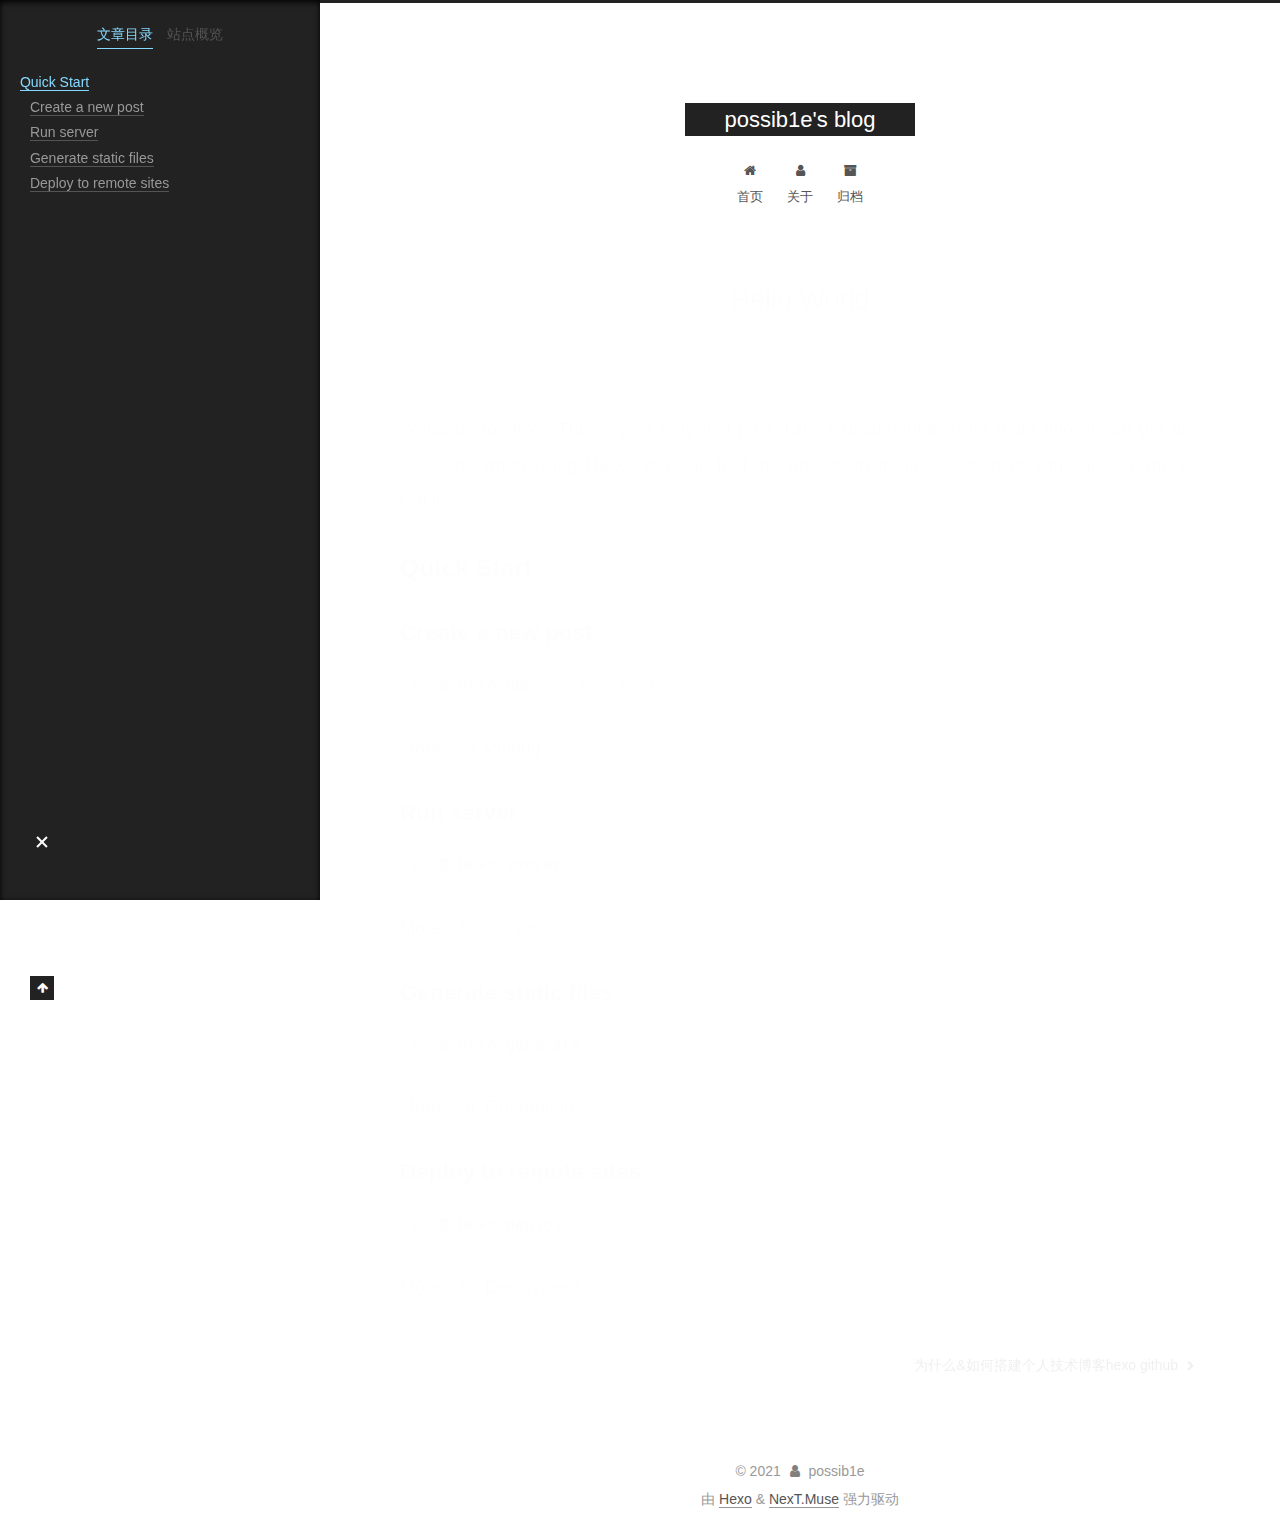
<file: 2020/12/14/hello-world/index.html>
<!DOCTYPE html>
<html lang="zh-Hans">
<head>
  <meta charset="UTF-8">
<meta name="viewport" content="width=device-width, initial-scale=1, maximum-scale=2">
<meta name="theme-color" content="#222">
<meta name="generator" content="Hexo 5.2.0">
  <link rel="apple-touch-icon" sizes="180x180" href="/images/apple-touch-icon-next.png">
  <link rel="icon" type="image/png" sizes="32x32" href="/images/favicon-32x32-next.png">
  <link rel="icon" type="image/png" sizes="16x16" href="/images/favicon-16x16-next.png">
  <link rel="mask-icon" href="/images/logo.svg" color="#222">

<link rel="stylesheet" href="/css/main.css">


<link rel="stylesheet" href="/lib/font-awesome/css/font-awesome.min.css">

<script id="hexo-configurations">
    var NexT = window.NexT || {};
    var CONFIG = {"hostname":"example.com","root":"/","scheme":"Muse","version":"7.8.0","exturl":false,"sidebar":{"position":"left","display":"always","padding":18,"offset":12,"onmobile":true},"copycode":{"enable":false,"show_result":false,"style":null},"back2top":{"enable":true,"sidebar":false,"scrollpercent":false},"bookmark":{"enable":false,"color":"#222","save":"auto"},"fancybox":false,"mediumzoom":false,"lazyload":false,"pangu":false,"comments":{"style":"tabs","active":null,"storage":true,"lazyload":false,"nav":null},"algolia":{"hits":{"per_page":10},"labels":{"input_placeholder":"Search for Posts","hits_empty":"We didn't find any results for the search: ${query}","hits_stats":"${hits} results found in ${time} ms"}},"localsearch":{"enable":false,"trigger":"auto","top_n_per_article":1,"unescape":false,"preload":false},"motion":{"enable":true,"async":false,"transition":{"post_block":"fadeIn","post_header":"slideDownIn","post_body":"slideDownIn","coll_header":"slideLeftIn","sidebar":"slideUpIn"}}};
  </script>

  <meta name="description" content="Welcome to Hexo! This is your very first post. Check documentation for more info. If you get any problems when using Hexo, you can find the answer in troubleshooting or you can ask me on GitHub. Quick">
<meta property="og:type" content="article">
<meta property="og:title" content="Hello World">
<meta property="og:url" content="http://example.com/2020/12/14/hello-world/index.html">
<meta property="og:site_name" content="possib1e&#39;s blog">
<meta property="og:description" content="Welcome to Hexo! This is your very first post. Check documentation for more info. If you get any problems when using Hexo, you can find the answer in troubleshooting or you can ask me on GitHub. Quick">
<meta property="og:locale">
<meta property="article:published_time" content="2020-12-14T04:18:16.311Z">
<meta property="article:modified_time" content="2020-12-14T05:16:34.364Z">
<meta property="article:author" content="possib1e">
<meta name="twitter:card" content="summary">

<link rel="canonical" href="http://example.com/2020/12/14/hello-world/">


<script id="page-configurations">
  // https://hexo.io/docs/variables.html
  CONFIG.page = {
    sidebar: "",
    isHome : false,
    isPost : true,
    lang   : 'zh-Hans'
  };
</script>

  <title>Hello World | possib1e's blog</title>
  






  <noscript>
  <style>
  .use-motion .brand,
  .use-motion .menu-item,
  .sidebar-inner,
  .use-motion .post-block,
  .use-motion .pagination,
  .use-motion .comments,
  .use-motion .post-header,
  .use-motion .post-body,
  .use-motion .collection-header { opacity: initial; }

  .use-motion .site-title,
  .use-motion .site-subtitle {
    opacity: initial;
    top: initial;
  }

  .use-motion .logo-line-before i { left: initial; }
  .use-motion .logo-line-after i { right: initial; }
  </style>
</noscript>

</head>

<body itemscope itemtype="http://schema.org/WebPage">
  <div class="container use-motion">
    <div class="headband"></div>

    <header class="header" itemscope itemtype="http://schema.org/WPHeader">
      <div class="header-inner"><div class="site-brand-container">
  <div class="site-nav-toggle">
    <div class="toggle" aria-label="切换导航栏">
      <span class="toggle-line toggle-line-first"></span>
      <span class="toggle-line toggle-line-middle"></span>
      <span class="toggle-line toggle-line-last"></span>
    </div>
  </div>

  <div class="site-meta">

    <a href="/" class="brand" rel="start">
      <span class="logo-line-before"><i></i></span>
      <h1 class="site-title">possib1e's blog</h1>
      <span class="logo-line-after"><i></i></span>
    </a>
  </div>

  <div class="site-nav-right">
    <div class="toggle popup-trigger">
    </div>
  </div>
</div>




<nav class="site-nav">
  <ul id="menu" class="menu">
        <li class="menu-item menu-item-home">

    <a href="/" rel="section"><i class="fa fa-fw fa-home"></i>首页</a>

  </li>
        <li class="menu-item menu-item-about">

    <a href="/about/" rel="section"><i class="fa fa-fw fa-user"></i>关于</a>

  </li>
        <li class="menu-item menu-item-archives">

    <a href="/archives/" rel="section"><i class="fa fa-fw fa-archive"></i>归档</a>

  </li>
  </ul>
</nav>




</div>
    </header>

    
  <div class="back-to-top">
    <i class="fa fa-arrow-up"></i>
    <span>0%</span>
  </div>


    <main class="main">
      <div class="main-inner">
        <div class="content-wrap">
          

          <div class="content post posts-expand">
            

    
  
  
  <article itemscope itemtype="http://schema.org/Article" class="post-block" lang="zh-Hans">
    <link itemprop="mainEntityOfPage" href="http://example.com/2020/12/14/hello-world/">

    <span hidden itemprop="author" itemscope itemtype="http://schema.org/Person">
      <meta itemprop="image" content="/uploads/avatar.png">
      <meta itemprop="name" content="possib1e">
      <meta itemprop="description" content="安全爱好者">
    </span>

    <span hidden itemprop="publisher" itemscope itemtype="http://schema.org/Organization">
      <meta itemprop="name" content="possib1e's blog">
    </span>
      <header class="post-header">
        <h1 class="post-title" itemprop="name headline">
          Hello World
        </h1>

        <div class="post-meta">
            <span class="post-meta-item">
              <span class="post-meta-item-icon">
                <i class="fa fa-calendar-o"></i>
              </span>
              <span class="post-meta-item-text">发表于</span>
              

              <time title="创建时间：2020-12-14 12:18:16 / 修改时间：13:16:34" itemprop="dateCreated datePublished" datetime="2020-12-14T12:18:16+08:00">2020-12-14</time>
            </span>

          

        </div>
      </header>

    
    
    
    <div class="post-body" itemprop="articleBody">

      
        <p>Welcome to <a target="_blank" rel="noopener" href="https://hexo.io/">Hexo</a>! This is your very first post. Check <a target="_blank" rel="noopener" href="https://hexo.io/docs/">documentation</a> for more info. If you get any problems when using Hexo, you can find the answer in <a target="_blank" rel="noopener" href="https://hexo.io/docs/troubleshooting.html">troubleshooting</a> or you can ask me on <a target="_blank" rel="noopener" href="https://github.com/hexojs/hexo/issues">GitHub</a>.</p>
<h2 id="Quick-Start"><a href="#Quick-Start" class="headerlink" title="Quick Start"></a>Quick Start</h2><h3 id="Create-a-new-post"><a href="#Create-a-new-post" class="headerlink" title="Create a new post"></a>Create a new post</h3><figure class="highlight bash"><table><tr><td class="gutter"><pre><span class="line">1</span><br></pre></td><td class="code"><pre><span class="line">$ hexo new <span class="string">&quot;My New Post&quot;</span></span><br></pre></td></tr></table></figure>

<p>More info: <a target="_blank" rel="noopener" href="https://hexo.io/docs/writing.html">Writing</a></p>
<h3 id="Run-server"><a href="#Run-server" class="headerlink" title="Run server"></a>Run server</h3><a id="more"></a>

<figure class="highlight bash"><table><tr><td class="gutter"><pre><span class="line">1</span><br></pre></td><td class="code"><pre><span class="line">$ hexo server</span><br></pre></td></tr></table></figure>

<p>More info: <a target="_blank" rel="noopener" href="https://hexo.io/docs/server.html">Server</a></p>
<h3 id="Generate-static-files"><a href="#Generate-static-files" class="headerlink" title="Generate static files"></a>Generate static files</h3><figure class="highlight bash"><table><tr><td class="gutter"><pre><span class="line">1</span><br></pre></td><td class="code"><pre><span class="line">$ hexo generate</span><br></pre></td></tr></table></figure>

<p>More info: <a target="_blank" rel="noopener" href="https://hexo.io/docs/generating.html">Generating</a></p>
<h3 id="Deploy-to-remote-sites"><a href="#Deploy-to-remote-sites" class="headerlink" title="Deploy to remote sites"></a>Deploy to remote sites</h3><figure class="highlight bash"><table><tr><td class="gutter"><pre><span class="line">1</span><br></pre></td><td class="code"><pre><span class="line">$ hexo deploy</span><br></pre></td></tr></table></figure>

<p>More info: <a target="_blank" rel="noopener" href="https://hexo.io/docs/one-command-deployment.html">Deployment</a></p>

    </div>

    
    
    

      <footer class="post-footer">

        


        
    <div class="post-nav">
      <div class="post-nav-item"></div>
      <div class="post-nav-item">
    <a href="/2020/12/14/%E4%B8%BA%E4%BB%80%E4%B9%88&%E5%A6%82%E4%BD%95%E6%90%AD%E5%BB%BA%E4%B8%AA%E4%BA%BA%E6%8A%80%E6%9C%AF%E5%8D%9A%E5%AE%A2hexo+github/" rel="next" title="为什么&如何搭建个人技术博客hexo github">
      为什么&如何搭建个人技术博客hexo github <i class="fa fa-chevron-right"></i>
    </a></div>
    </div>
      </footer>
    
  </article>
  
  
  



          </div>
          

<script>
  window.addEventListener('tabs:register', () => {
    let { activeClass } = CONFIG.comments;
    if (CONFIG.comments.storage) {
      activeClass = localStorage.getItem('comments_active') || activeClass;
    }
    if (activeClass) {
      let activeTab = document.querySelector(`a[href="#comment-${activeClass}"]`);
      if (activeTab) {
        activeTab.click();
      }
    }
  });
  if (CONFIG.comments.storage) {
    window.addEventListener('tabs:click', event => {
      if (!event.target.matches('.tabs-comment .tab-content .tab-pane')) return;
      let commentClass = event.target.classList[1];
      localStorage.setItem('comments_active', commentClass);
    });
  }
</script>

        </div>
          
  
  <div class="toggle sidebar-toggle">
    <span class="toggle-line toggle-line-first"></span>
    <span class="toggle-line toggle-line-middle"></span>
    <span class="toggle-line toggle-line-last"></span>
  </div>

  <aside class="sidebar">
    <div class="sidebar-inner">

      <ul class="sidebar-nav motion-element">
        <li class="sidebar-nav-toc">
          文章目录
        </li>
        <li class="sidebar-nav-overview">
          站点概览
        </li>
      </ul>

      <!--noindex-->
      <div class="post-toc-wrap sidebar-panel">
          <div class="post-toc motion-element"><ol class="nav"><li class="nav-item nav-level-2"><a class="nav-link" href="#Quick-Start"><span class="nav-text">Quick Start</span></a><ol class="nav-child"><li class="nav-item nav-level-3"><a class="nav-link" href="#Create-a-new-post"><span class="nav-text">Create a new post</span></a></li><li class="nav-item nav-level-3"><a class="nav-link" href="#Run-server"><span class="nav-text">Run server</span></a></li><li class="nav-item nav-level-3"><a class="nav-link" href="#Generate-static-files"><span class="nav-text">Generate static files</span></a></li><li class="nav-item nav-level-3"><a class="nav-link" href="#Deploy-to-remote-sites"><span class="nav-text">Deploy to remote sites</span></a></li></ol></li></ol></div>
      </div>
      <!--/noindex-->

      <div class="site-overview-wrap sidebar-panel">
        <div class="site-author motion-element" itemprop="author" itemscope itemtype="http://schema.org/Person">
    <img class="site-author-image" itemprop="image" alt="possib1e"
      src="/uploads/avatar.png">
  <p class="site-author-name" itemprop="name">possib1e</p>
  <div class="site-description" itemprop="description">安全爱好者</div>
</div>
<div class="site-state-wrap motion-element">
  <nav class="site-state">
      <div class="site-state-item site-state-posts">
          <a href="/archives/">
        
          <span class="site-state-item-count">3</span>
          <span class="site-state-item-name">日志</span>
        </a>
      </div>
  </nav>
</div>
  <div class="links-of-author motion-element">
      <span class="links-of-author-item">
        <a href="https://github.com/possib1e" title="GitHub → https:&#x2F;&#x2F;github.com&#x2F;possib1e" rel="noopener" target="_blank"><i class="fa fa-fw fa-github"></i>GitHub</a>
      </span>
      <span class="links-of-author-item">
        <a href="mailto:possib1e@126.com" title="E-Mail → mailto:possib1e@126.com" rel="noopener" target="_blank"><i class="fa fa-fw fa-envelope"></i>E-Mail</a>
      </span>
  </div>


  <div class="links-of-blogroll motion-element">
    <div class="links-of-blogroll-title">
      <i class="fa fa-fw fa-link"></i>
      Links
    </div>
    <ul class="links-of-blogroll-list">
        <li class="links-of-blogroll-item">
          <a href="https://possib1e.github.io/" title="https:&#x2F;&#x2F;possib1e.github.io&#x2F;" rel="noopener" target="_blank">Title</a>
        </li>
    </ul>
  </div>

      </div>

    </div>
  </aside>
  <div id="sidebar-dimmer"></div>


      </div>
    </main>

    <footer class="footer">
      <div class="footer-inner">
        

        

<div class="copyright">
  
  &copy; 
  <span itemprop="copyrightYear">2021</span>
  <span class="with-love">
    <i class="fa fa-user"></i>
  </span>
  <span class="author" itemprop="copyrightHolder">possib1e</span>
</div>
  <div class="powered-by">由 <a href="https://hexo.io/" class="theme-link" rel="noopener" target="_blank">Hexo</a> & <a href="https://muse.theme-next.org/" class="theme-link" rel="noopener" target="_blank">NexT.Muse</a> 强力驱动
  </div>

        








      </div>
    </footer>
  </div>

  
  <script src="/lib/anime.min.js"></script>
  <script src="/lib/velocity/velocity.min.js"></script>
  <script src="/lib/velocity/velocity.ui.min.js"></script>

<script src="/js/utils.js"></script>

<script src="/js/motion.js"></script>


<script src="/js/schemes/muse.js"></script>


<script src="/js/next-boot.js"></script>




  















  

  

</body>
</html>
</file>
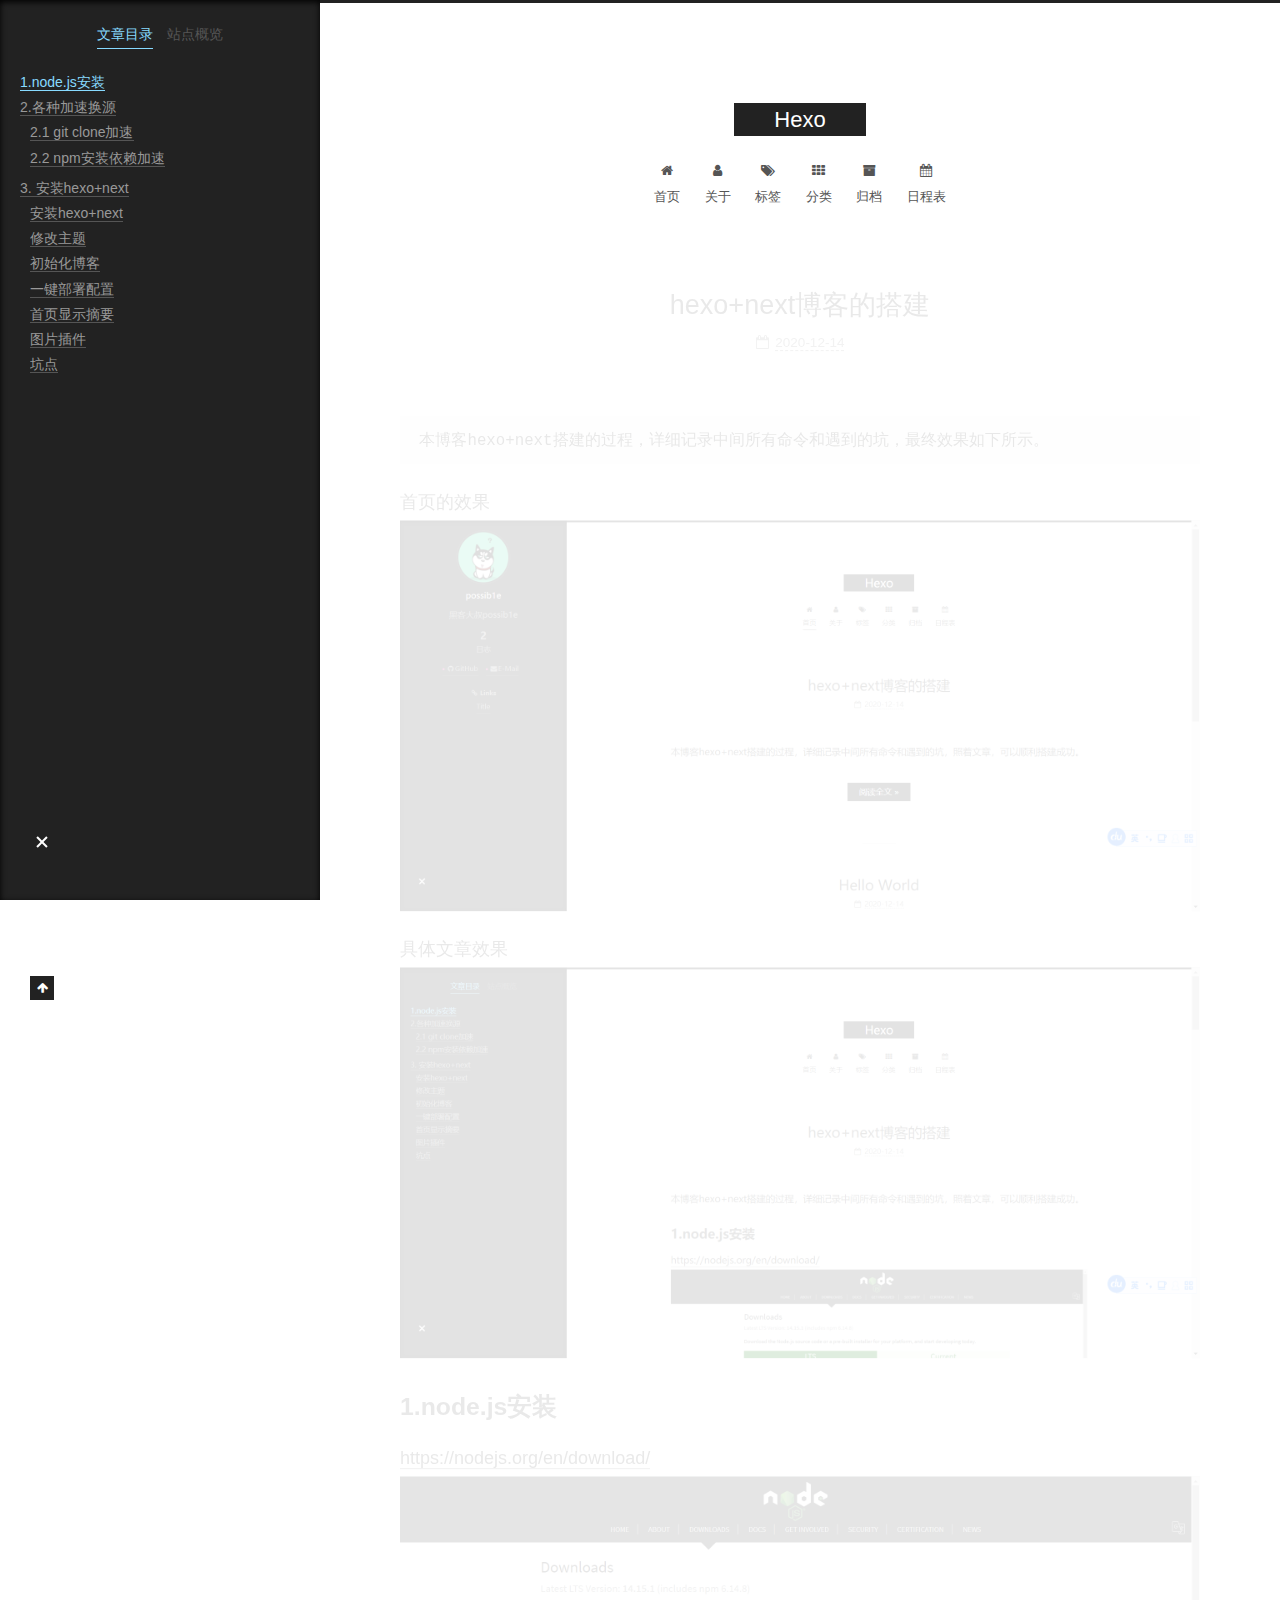
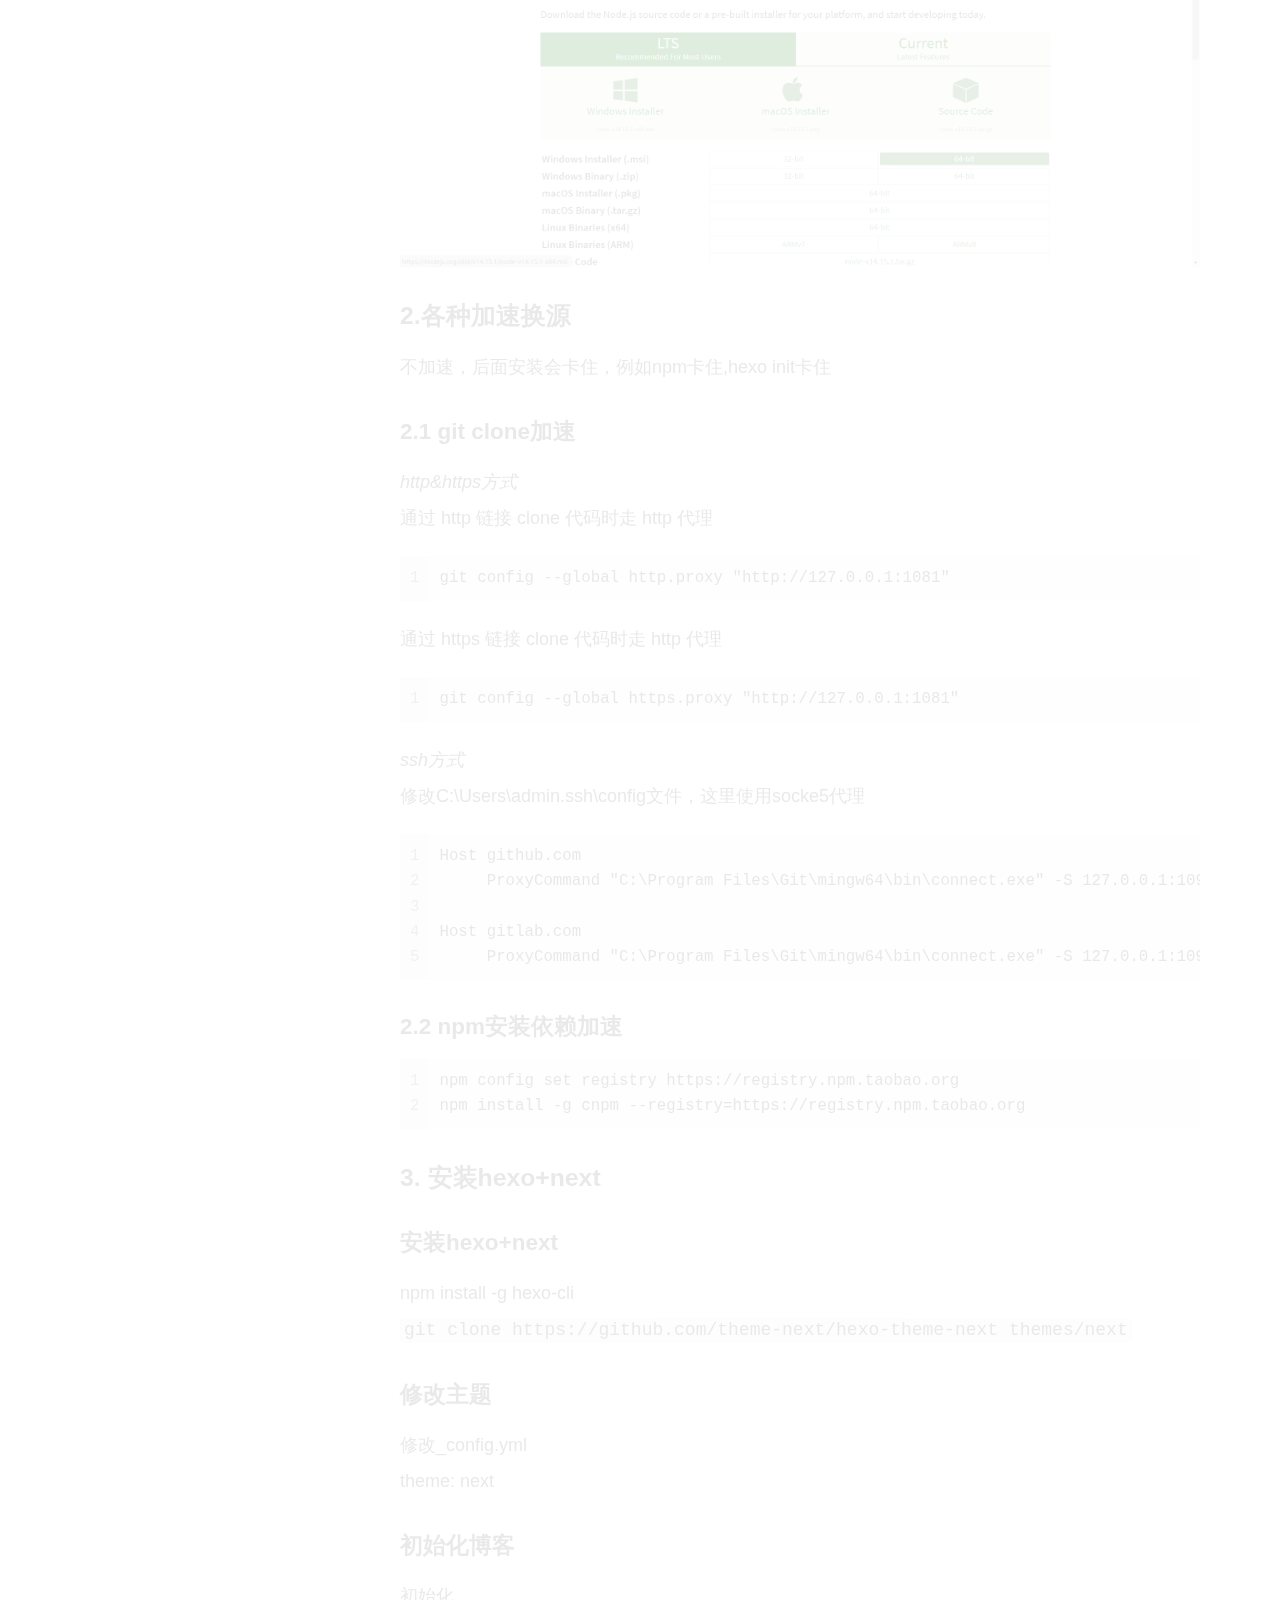
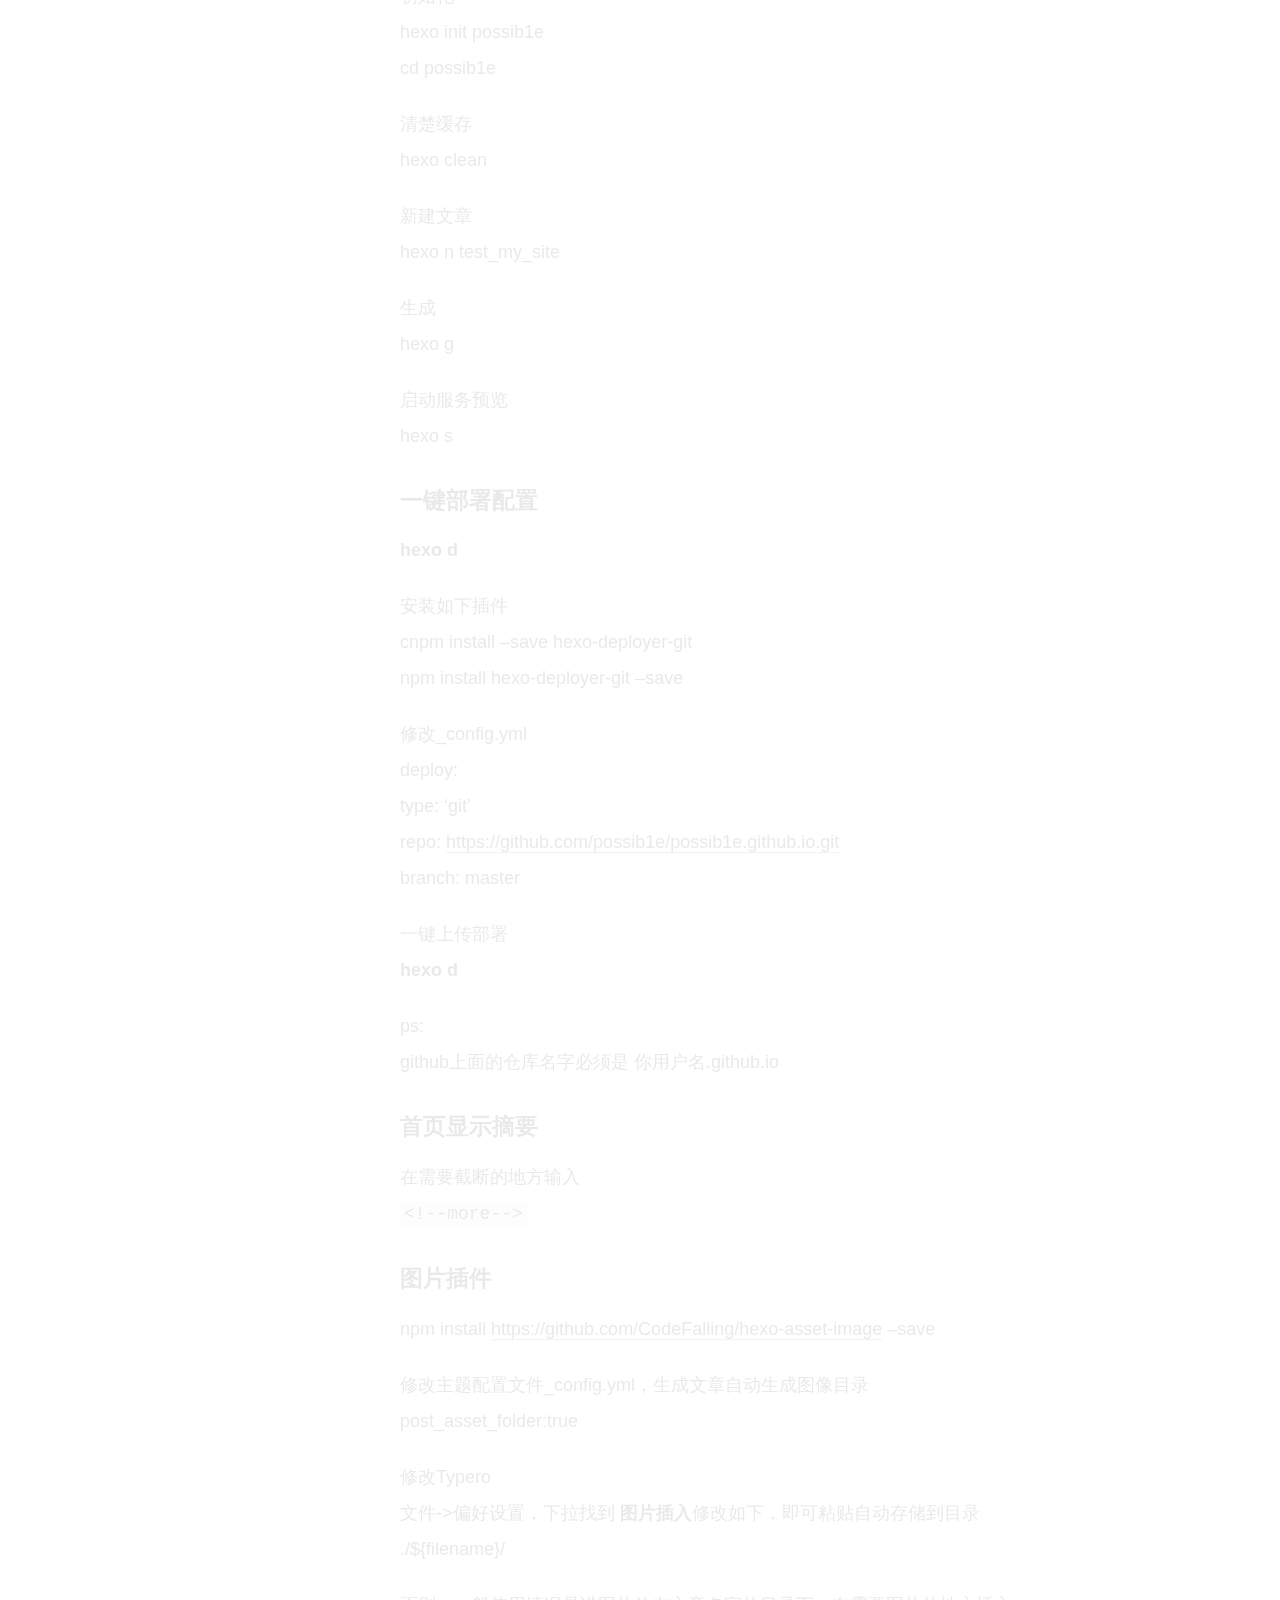
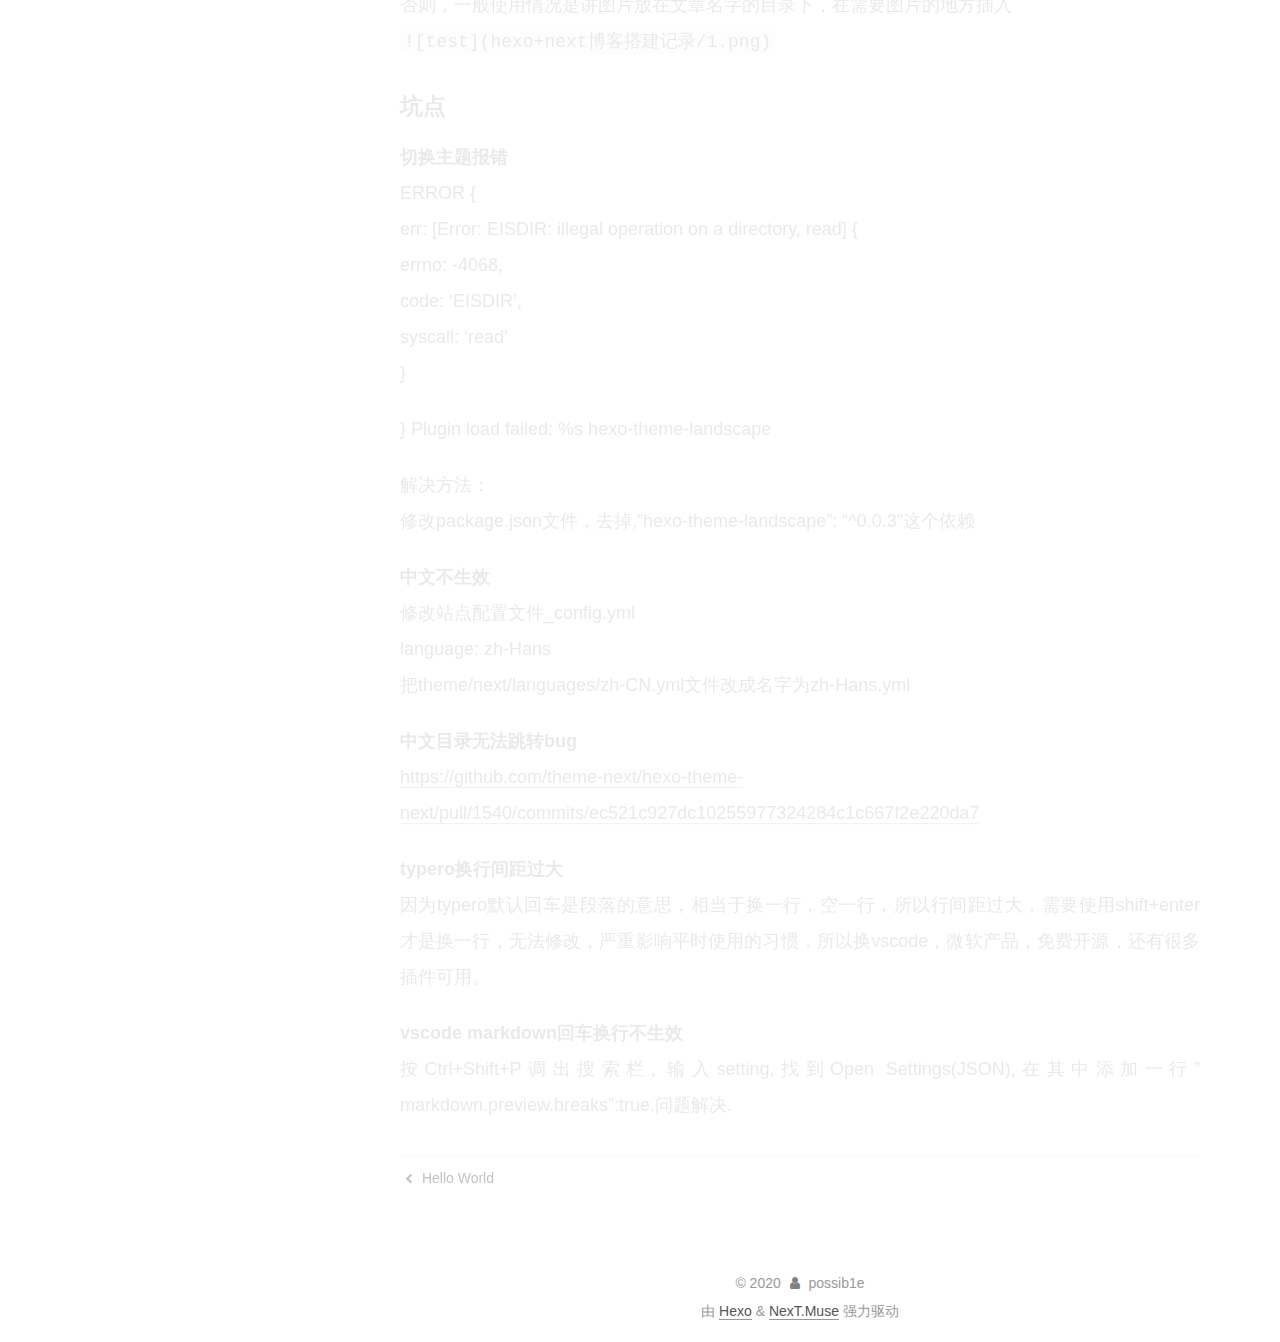
<file: 2020/12/14/hexo+next博客搭建记录/index.html>
<!DOCTYPE html>
<html lang="zh-Hans">
<head>
  <meta charset="UTF-8">
<meta name="viewport" content="width=device-width, initial-scale=1, maximum-scale=2">
<meta name="theme-color" content="#222">
<meta name="generator" content="Hexo 5.2.0">
  <link rel="apple-touch-icon" sizes="180x180" href="/images/apple-touch-icon-next.png">
  <link rel="icon" type="image/png" sizes="32x32" href="/images/favicon-32x32-next.png">
  <link rel="icon" type="image/png" sizes="16x16" href="/images/favicon-16x16-next.png">
  <link rel="mask-icon" href="/images/logo.svg" color="#222">

<link rel="stylesheet" href="/css/main.css">


<link rel="stylesheet" href="/lib/font-awesome/css/font-awesome.min.css">

<script id="hexo-configurations">
    var NexT = window.NexT || {};
    var CONFIG = {"hostname":"example.com","root":"/","scheme":"Muse","version":"7.8.0","exturl":false,"sidebar":{"position":"left","display":"always","padding":18,"offset":12,"onmobile":true},"copycode":{"enable":false,"show_result":false,"style":null},"back2top":{"enable":true,"sidebar":false,"scrollpercent":false},"bookmark":{"enable":false,"color":"#222","save":"auto"},"fancybox":false,"mediumzoom":false,"lazyload":false,"pangu":false,"comments":{"style":"tabs","active":null,"storage":true,"lazyload":false,"nav":null},"algolia":{"hits":{"per_page":10},"labels":{"input_placeholder":"Search for Posts","hits_empty":"We didn't find any results for the search: ${query}","hits_stats":"${hits} results found in ${time} ms"}},"localsearch":{"enable":false,"trigger":"auto","top_n_per_article":1,"unescape":false,"preload":false},"motion":{"enable":true,"async":false,"transition":{"post_block":"fadeIn","post_header":"slideDownIn","post_body":"slideDownIn","coll_header":"slideLeftIn","sidebar":"slideUpIn"}}};
  </script>

  <meta name="description" content="本博客hexo+next搭建的过程，详细记录中间所有命令和遇到的坑，最终效果如下所示。 首页的效果具体文章效果">
<meta property="og:type" content="article">
<meta property="og:title" content="hexo+next博客的搭建">
<meta property="og:url" content="http://example.com/2020/12/14/hexo+next%E5%8D%9A%E5%AE%A2%E6%90%AD%E5%BB%BA%E8%AE%B0%E5%BD%95/index.html">
<meta property="og:site_name" content="Hexo">
<meta property="og:description" content="本博客hexo+next搭建的过程，详细记录中间所有命令和遇到的坑，最终效果如下所示。 首页的效果具体文章效果">
<meta property="og:locale">
<meta property="og:image" content="http://example.com/2020/12/14/hexo+next%E5%8D%9A%E5%AE%A2%E6%90%AD%E5%BB%BA%E8%AE%B0%E5%BD%95/2.png">
<meta property="og:image" content="http://example.com/2020/12/14/hexo+next%E5%8D%9A%E5%AE%A2%E6%90%AD%E5%BB%BA%E8%AE%B0%E5%BD%95/3.png">
<meta property="og:image" content="http://example.com/2020/12/14/hexo+next%E5%8D%9A%E5%AE%A2%E6%90%AD%E5%BB%BA%E8%AE%B0%E5%BD%95/1.png">
<meta property="article:published_time" content="2020-12-14T07:56:42.000Z">
<meta property="article:modified_time" content="2020-12-14T15:04:43.058Z">
<meta property="article:author" content="possib1e">
<meta name="twitter:card" content="summary">
<meta name="twitter:image" content="http://example.com/2020/12/14/hexo+next%E5%8D%9A%E5%AE%A2%E6%90%AD%E5%BB%BA%E8%AE%B0%E5%BD%95/2.png">

<link rel="canonical" href="http://example.com/2020/12/14/hexo+next%E5%8D%9A%E5%AE%A2%E6%90%AD%E5%BB%BA%E8%AE%B0%E5%BD%95/">


<script id="page-configurations">
  // https://hexo.io/docs/variables.html
  CONFIG.page = {
    sidebar: "",
    isHome : false,
    isPost : true,
    lang   : 'zh-Hans'
  };
</script>

  <title>hexo+next博客的搭建 | Hexo</title>
  






  <noscript>
  <style>
  .use-motion .brand,
  .use-motion .menu-item,
  .sidebar-inner,
  .use-motion .post-block,
  .use-motion .pagination,
  .use-motion .comments,
  .use-motion .post-header,
  .use-motion .post-body,
  .use-motion .collection-header { opacity: initial; }

  .use-motion .site-title,
  .use-motion .site-subtitle {
    opacity: initial;
    top: initial;
  }

  .use-motion .logo-line-before i { left: initial; }
  .use-motion .logo-line-after i { right: initial; }
  </style>
</noscript>

</head>

<body itemscope itemtype="http://schema.org/WebPage">
  <div class="container use-motion">
    <div class="headband"></div>

    <header class="header" itemscope itemtype="http://schema.org/WPHeader">
      <div class="header-inner"><div class="site-brand-container">
  <div class="site-nav-toggle">
    <div class="toggle" aria-label="切换导航栏">
      <span class="toggle-line toggle-line-first"></span>
      <span class="toggle-line toggle-line-middle"></span>
      <span class="toggle-line toggle-line-last"></span>
    </div>
  </div>

  <div class="site-meta">

    <a href="/" class="brand" rel="start">
      <span class="logo-line-before"><i></i></span>
      <h1 class="site-title">Hexo</h1>
      <span class="logo-line-after"><i></i></span>
    </a>
  </div>

  <div class="site-nav-right">
    <div class="toggle popup-trigger">
    </div>
  </div>
</div>




<nav class="site-nav">
  <ul id="menu" class="menu">
        <li class="menu-item menu-item-home">

    <a href="/" rel="section"><i class="fa fa-fw fa-home"></i>首页</a>

  </li>
        <li class="menu-item menu-item-about">

    <a href="/about/" rel="section"><i class="fa fa-fw fa-user"></i>关于</a>

  </li>
        <li class="menu-item menu-item-tags">

    <a href="/tags/" rel="section"><i class="fa fa-fw fa-tags"></i>标签</a>

  </li>
        <li class="menu-item menu-item-categories">

    <a href="/categories/" rel="section"><i class="fa fa-fw fa-th"></i>分类</a>

  </li>
        <li class="menu-item menu-item-archives">

    <a href="/archives/" rel="section"><i class="fa fa-fw fa-archive"></i>归档</a>

  </li>
        <li class="menu-item menu-item-schedule">

    <a href="/schedule/" rel="section"><i class="fa fa-fw fa-calendar"></i>日程表</a>

  </li>
  </ul>
</nav>




</div>
    </header>

    
  <div class="back-to-top">
    <i class="fa fa-arrow-up"></i>
    <span>0%</span>
  </div>


    <main class="main">
      <div class="main-inner">
        <div class="content-wrap">
          

          <div class="content post posts-expand">
            

    
  
  
  <article itemscope itemtype="http://schema.org/Article" class="post-block" lang="zh-Hans">
    <link itemprop="mainEntityOfPage" href="http://example.com/2020/12/14/hexo+next%E5%8D%9A%E5%AE%A2%E6%90%AD%E5%BB%BA%E8%AE%B0%E5%BD%95/">

    <span hidden itemprop="author" itemscope itemtype="http://schema.org/Person">
      <meta itemprop="image" content="/uploads/avatar.png">
      <meta itemprop="name" content="possib1e">
      <meta itemprop="description" content="黑客大叔possib1e">
    </span>

    <span hidden itemprop="publisher" itemscope itemtype="http://schema.org/Organization">
      <meta itemprop="name" content="Hexo">
    </span>
      <header class="post-header">
        <h1 class="post-title" itemprop="name headline">
          hexo+next博客的搭建
        </h1>

        <div class="post-meta">
            <span class="post-meta-item">
              <span class="post-meta-item-icon">
                <i class="fa fa-calendar-o"></i>
              </span>
              <span class="post-meta-item-text">发表于</span>
              

              <time title="创建时间：2020-12-14 15:56:42 / 修改时间：23:04:43" itemprop="dateCreated datePublished" datetime="2020-12-14T15:56:42+08:00">2020-12-14</time>
            </span>

          

        </div>
      </header>

    
    
    
    <div class="post-body" itemprop="articleBody">

      
        <pre><code> 本博客hexo+next搭建的过程，详细记录中间所有命令和遇到的坑，最终效果如下所示。</code></pre>
<p>首页的效果<br><img src="/2020/12/14/hexo+next%E5%8D%9A%E5%AE%A2%E6%90%AD%E5%BB%BA%E8%AE%B0%E5%BD%95/2.png">具体文章效果<br><img src="/2020/12/14/hexo+next%E5%8D%9A%E5%AE%A2%E6%90%AD%E5%BB%BA%E8%AE%B0%E5%BD%95/3.png"></p>
<a id="more"></a>
<h2 id="1-node-js安装"><a href="#1-node-js安装" class="headerlink" title="1.node.js安装"></a>1.node.js安装</h2><p><a target="_blank" rel="noopener" href="https://nodejs.org/en/download/">https://nodejs.org/en/download/</a><br><img src="/2020/12/14/hexo+next%E5%8D%9A%E5%AE%A2%E6%90%AD%E5%BB%BA%E8%AE%B0%E5%BD%95/1.png" alt="nodejs"></p>
<h2 id="2-各种加速换源"><a href="#2-各种加速换源" class="headerlink" title="2.各种加速换源"></a>2.各种加速换源</h2><p>不加速，后面安装会卡住，例如npm卡住,hexo init卡住</p>
<h3 id="2-1-git-clone加速"><a href="#2-1-git-clone加速" class="headerlink" title="2.1 git clone加速"></a>2.1 git clone加速</h3><p><em>http&amp;https方式</em><br>通过 http 链接 clone 代码时走 http 代理  </p>
<figure class="highlight plain"><table><tr><td class="gutter"><pre><span class="line">1</span><br></pre></td><td class="code"><pre><span class="line">git config --global http.proxy &quot;http:&#x2F;&#x2F;127.0.0.1:1081&quot;</span><br></pre></td></tr></table></figure>
<p>通过 https 链接 clone 代码时走 http 代理</p>
<figure class="highlight plain"><table><tr><td class="gutter"><pre><span class="line">1</span><br></pre></td><td class="code"><pre><span class="line">git config --global https.proxy &quot;http:&#x2F;&#x2F;127.0.0.1:1081&quot;</span><br></pre></td></tr></table></figure>

<p><em>ssh方式</em><br>修改C:\Users\admin.ssh\config文件，这里使用socke5代理</p>
<figure class="highlight plain"><table><tr><td class="gutter"><pre><span class="line">1</span><br><span class="line">2</span><br><span class="line">3</span><br><span class="line">4</span><br><span class="line">5</span><br></pre></td><td class="code"><pre><span class="line">Host github.com</span><br><span class="line">     ProxyCommand &quot;C:\Program Files\Git\mingw64\bin\connect.exe&quot; -S 127.0.0.1:1090 %h %p</span><br><span class="line"></span><br><span class="line">Host gitlab.com</span><br><span class="line">     ProxyCommand &quot;C:\Program Files\Git\mingw64\bin\connect.exe&quot; -S 127.0.0.1:1090 %h %p</span><br></pre></td></tr></table></figure>

<h3 id="2-2-npm安装依赖加速"><a href="#2-2-npm安装依赖加速" class="headerlink" title="2.2 npm安装依赖加速"></a>2.2 npm安装依赖加速</h3><figure class="highlight plain"><table><tr><td class="gutter"><pre><span class="line">1</span><br><span class="line">2</span><br></pre></td><td class="code"><pre><span class="line">npm config set registry https:&#x2F;&#x2F;registry.npm.taobao.org</span><br><span class="line">npm install -g cnpm --registry&#x3D;https:&#x2F;&#x2F;registry.npm.taobao.org</span><br></pre></td></tr></table></figure>

<h2 id="3-安装hexo-next"><a href="#3-安装hexo-next" class="headerlink" title="3. 安装hexo+next"></a>3. 安装hexo+next</h2><h3 id="安装hexo-next"><a href="#安装hexo-next" class="headerlink" title="安装hexo+next"></a>安装hexo+next</h3><p>npm install -g hexo-cli<br><code>git clone https://github.com/theme-next/hexo-theme-next themes/next</code></p>
<h3 id="修改主题"><a href="#修改主题" class="headerlink" title="修改主题"></a>修改主题</h3><p>修改_config.yml<br>theme: next</p>
<h3 id="初始化博客"><a href="#初始化博客" class="headerlink" title="初始化博客"></a>初始化博客</h3><p>初始化<br>hexo init possib1e<br>cd possib1e </p>
<p>清楚缓存<br>hexo clean</p>
<p>新建文章<br>hexo n test_my_site</p>
<p>生成<br>hexo g</p>
<p>启动服务预览<br>hexo s</p>
<h3 id="一键部署配置"><a href="#一键部署配置" class="headerlink" title="一键部署配置"></a>一键部署配置</h3><p><strong>hexo d</strong></p>
<p>安装如下插件<br>cnpm install –save hexo-deployer-git<br>npm install hexo-deployer-git –save</p>
<p>修改_config.yml<br>deploy:<br> type: ‘git’<br> repo: <a target="_blank" rel="noopener" href="https://github.com/possib1e/possib1e.github.io.git">https://github.com/possib1e/possib1e.github.io.git</a><br> branch: master</p>
<p>一键上传部署<br><strong>hexo d</strong></p>
<p>ps:<br>github上面的仓库名字必须是 你用户名.github.io</p>
<h3 id="首页显示摘要"><a href="#首页显示摘要" class="headerlink" title="首页显示摘要"></a>首页显示摘要</h3><p>在需要截断的地方输入<br><code>&lt;!--more--&gt;</code></p>
<h3 id="图片插件"><a href="#图片插件" class="headerlink" title="图片插件"></a>图片插件</h3><p>npm install <a target="_blank" rel="noopener" href="https://github.com/CodeFalling/hexo-asset-image">https://github.com/CodeFalling/hexo-asset-image</a> –save</p>
<p>修改主题配置文件_config.yml，生成文章自动生成图像目录<br>post_asset_folder:true</p>
<p>修改Typero<br>文件-&gt;偏好设置，下拉找到 <strong>图片插入</strong>修改如下，即可粘贴自动存储到目录<br>./${filename}/</p>
<p>否则，一般使用情况是讲图片放在文章名字的目录下，在需要图片的地方插入<br><code>![test](hexo+next博客搭建记录/1.png)</code></p>
<h3 id="坑点"><a href="#坑点" class="headerlink" title="坑点"></a>坑点</h3><p><strong>切换主题报错</strong><br>ERROR {<br>  err: [Error: EISDIR: illegal operation on a directory, read] {<br>  errno: -4068,<br>  code: ‘EISDIR’,<br>  syscall: ‘read’<br> }</p>
<p>} Plugin load failed: %s hexo-theme-landscape</p>
<p>解决方法：<br>修改package.json文件，去掉,”hexo-theme-landscape”: “^0.0.3”这个依赖</p>
<p><strong>中文不生效</strong><br>修改站点配置文件_config.yml<br>language: zh-Hans<br>把theme/next/languages/zh-CN.yml文件改成名字为zh-Hans.yml</p>
<p><strong>中文目录无法跳转bug</strong><br><a target="_blank" rel="noopener" href="https://github.com/theme-next/hexo-theme-next/pull/1540/commits/ec521c927dc10255977324284c1c667f2e220da7">https://github.com/theme-next/hexo-theme-next/pull/1540/commits/ec521c927dc10255977324284c1c667f2e220da7</a></p>
<p><strong>typero换行间距过大</strong><br>因为typero默认回车是段落的意思，相当于换一行，空一行，所以行间距过大，需要使用shift+enter才是换一行，无法修改，严重影响平时使用的习惯，所以换vscode，微软产品，免费开源，还有很多插件可用。</p>
<p><strong>vscode markdown回车换行不生效</strong><br>按Ctrl+Shift+P调出搜索栏, 输入setting,找到Open Settings(JSON),在其中添加一行”markdown.preview.breaks”:true.问题解决.</p>

    </div>

    
    
    

      <footer class="post-footer">

        


        
    <div class="post-nav">
      <div class="post-nav-item">
    <a href="/2020/12/14/hello-world/" rel="prev" title="Hello World">
      <i class="fa fa-chevron-left"></i> Hello World
    </a></div>
      <div class="post-nav-item"></div>
    </div>
      </footer>
    
  </article>
  
  
  



          </div>
          

<script>
  window.addEventListener('tabs:register', () => {
    let { activeClass } = CONFIG.comments;
    if (CONFIG.comments.storage) {
      activeClass = localStorage.getItem('comments_active') || activeClass;
    }
    if (activeClass) {
      let activeTab = document.querySelector(`a[href="#comment-${activeClass}"]`);
      if (activeTab) {
        activeTab.click();
      }
    }
  });
  if (CONFIG.comments.storage) {
    window.addEventListener('tabs:click', event => {
      if (!event.target.matches('.tabs-comment .tab-content .tab-pane')) return;
      let commentClass = event.target.classList[1];
      localStorage.setItem('comments_active', commentClass);
    });
  }
</script>

        </div>
          
  
  <div class="toggle sidebar-toggle">
    <span class="toggle-line toggle-line-first"></span>
    <span class="toggle-line toggle-line-middle"></span>
    <span class="toggle-line toggle-line-last"></span>
  </div>

  <aside class="sidebar">
    <div class="sidebar-inner">

      <ul class="sidebar-nav motion-element">
        <li class="sidebar-nav-toc">
          文章目录
        </li>
        <li class="sidebar-nav-overview">
          站点概览
        </li>
      </ul>

      <!--noindex-->
      <div class="post-toc-wrap sidebar-panel">
          <div class="post-toc motion-element"><ol class="nav"><li class="nav-item nav-level-2"><a class="nav-link" href="#1-node-js%E5%AE%89%E8%A3%85"><span class="nav-text">1.node.js安装</span></a></li><li class="nav-item nav-level-2"><a class="nav-link" href="#2-%E5%90%84%E7%A7%8D%E5%8A%A0%E9%80%9F%E6%8D%A2%E6%BA%90"><span class="nav-text">2.各种加速换源</span></a><ol class="nav-child"><li class="nav-item nav-level-3"><a class="nav-link" href="#2-1-git-clone%E5%8A%A0%E9%80%9F"><span class="nav-text">2.1 git clone加速</span></a></li><li class="nav-item nav-level-3"><a class="nav-link" href="#2-2-npm%E5%AE%89%E8%A3%85%E4%BE%9D%E8%B5%96%E5%8A%A0%E9%80%9F"><span class="nav-text">2.2 npm安装依赖加速</span></a></li></ol></li><li class="nav-item nav-level-2"><a class="nav-link" href="#3-%E5%AE%89%E8%A3%85hexo-next"><span class="nav-text">3. 安装hexo+next</span></a><ol class="nav-child"><li class="nav-item nav-level-3"><a class="nav-link" href="#%E5%AE%89%E8%A3%85hexo-next"><span class="nav-text">安装hexo+next</span></a></li><li class="nav-item nav-level-3"><a class="nav-link" href="#%E4%BF%AE%E6%94%B9%E4%B8%BB%E9%A2%98"><span class="nav-text">修改主题</span></a></li><li class="nav-item nav-level-3"><a class="nav-link" href="#%E5%88%9D%E5%A7%8B%E5%8C%96%E5%8D%9A%E5%AE%A2"><span class="nav-text">初始化博客</span></a></li><li class="nav-item nav-level-3"><a class="nav-link" href="#%E4%B8%80%E9%94%AE%E9%83%A8%E7%BD%B2%E9%85%8D%E7%BD%AE"><span class="nav-text">一键部署配置</span></a></li><li class="nav-item nav-level-3"><a class="nav-link" href="#%E9%A6%96%E9%A1%B5%E6%98%BE%E7%A4%BA%E6%91%98%E8%A6%81"><span class="nav-text">首页显示摘要</span></a></li><li class="nav-item nav-level-3"><a class="nav-link" href="#%E5%9B%BE%E7%89%87%E6%8F%92%E4%BB%B6"><span class="nav-text">图片插件</span></a></li><li class="nav-item nav-level-3"><a class="nav-link" href="#%E5%9D%91%E7%82%B9"><span class="nav-text">坑点</span></a></li></ol></li></ol></div>
      </div>
      <!--/noindex-->

      <div class="site-overview-wrap sidebar-panel">
        <div class="site-author motion-element" itemprop="author" itemscope itemtype="http://schema.org/Person">
    <img class="site-author-image" itemprop="image" alt="possib1e"
      src="/uploads/avatar.png">
  <p class="site-author-name" itemprop="name">possib1e</p>
  <div class="site-description" itemprop="description">黑客大叔possib1e</div>
</div>
<div class="site-state-wrap motion-element">
  <nav class="site-state">
      <div class="site-state-item site-state-posts">
          <a href="/archives/">
        
          <span class="site-state-item-count">2</span>
          <span class="site-state-item-name">日志</span>
        </a>
      </div>
  </nav>
</div>
  <div class="links-of-author motion-element">
      <span class="links-of-author-item">
        <a href="https://github.com/yourname" title="GitHub → https:&#x2F;&#x2F;github.com&#x2F;yourname" rel="noopener" target="_blank"><i class="fa fa-fw fa-github"></i>GitHub</a>
      </span>
      <span class="links-of-author-item">
        <a href="mailto:yourname@gmail.com" title="E-Mail → mailto:yourname@gmail.com" rel="noopener" target="_blank"><i class="fa fa-fw fa-envelope"></i>E-Mail</a>
      </span>
  </div>


  <div class="links-of-blogroll motion-element">
    <div class="links-of-blogroll-title">
      <i class="fa fa-fw fa-link"></i>
      Links
    </div>
    <ul class="links-of-blogroll-list">
        <li class="links-of-blogroll-item">
          <a href="http://yoursite.com/" title="http:&#x2F;&#x2F;yoursite.com" rel="noopener" target="_blank">Title</a>
        </li>
    </ul>
  </div>

      </div>

    </div>
  </aside>
  <div id="sidebar-dimmer"></div>


      </div>
    </main>

    <footer class="footer">
      <div class="footer-inner">
        

        

<div class="copyright">
  
  &copy; 
  <span itemprop="copyrightYear">2020</span>
  <span class="with-love">
    <i class="fa fa-user"></i>
  </span>
  <span class="author" itemprop="copyrightHolder">possib1e</span>
</div>
  <div class="powered-by">由 <a href="https://hexo.io/" class="theme-link" rel="noopener" target="_blank">Hexo</a> & <a href="https://muse.theme-next.org/" class="theme-link" rel="noopener" target="_blank">NexT.Muse</a> 强力驱动
  </div>

        








      </div>
    </footer>
  </div>

  
  <script src="/lib/anime.min.js"></script>
  <script src="/lib/velocity/velocity.min.js"></script>
  <script src="/lib/velocity/velocity.ui.min.js"></script>

<script src="/js/utils.js"></script>

<script src="/js/motion.js"></script>


<script src="/js/schemes/muse.js"></script>


<script src="/js/next-boot.js"></script>




  















  

  

</body>
</html>
</file>
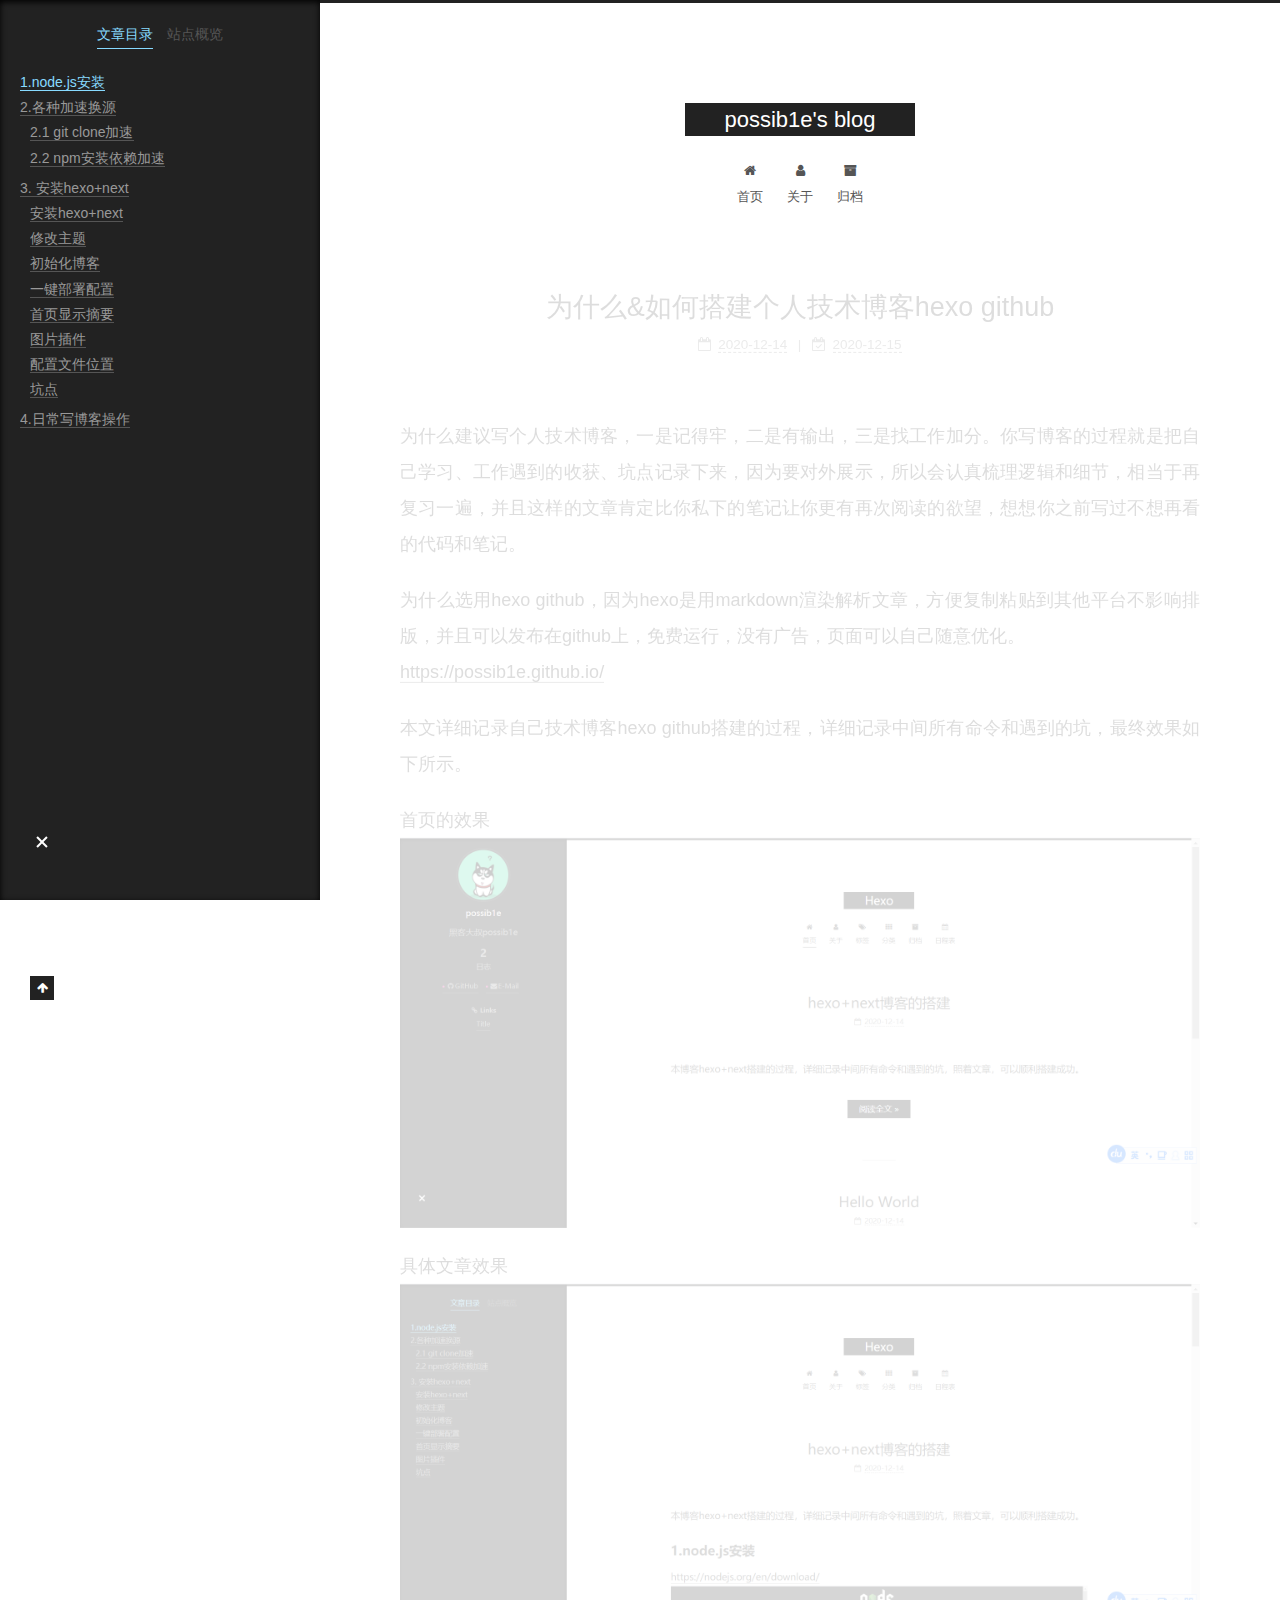
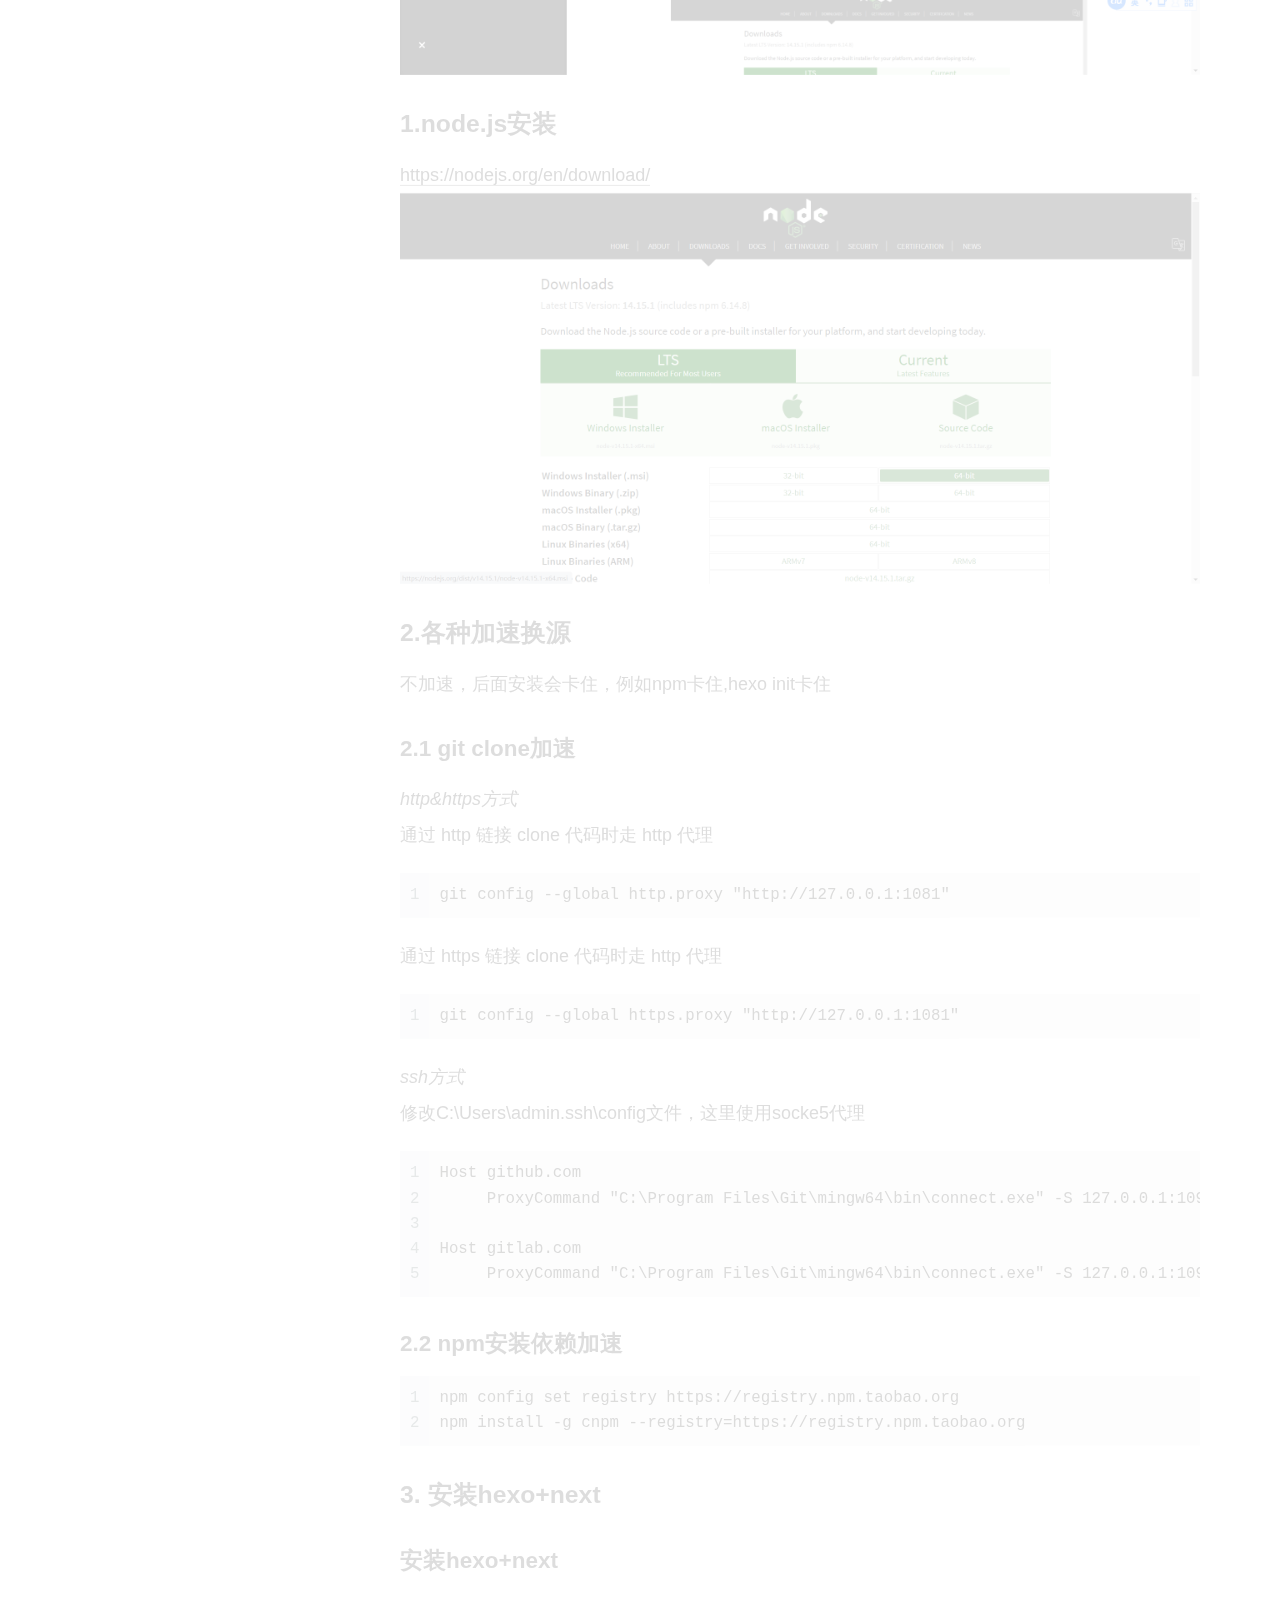
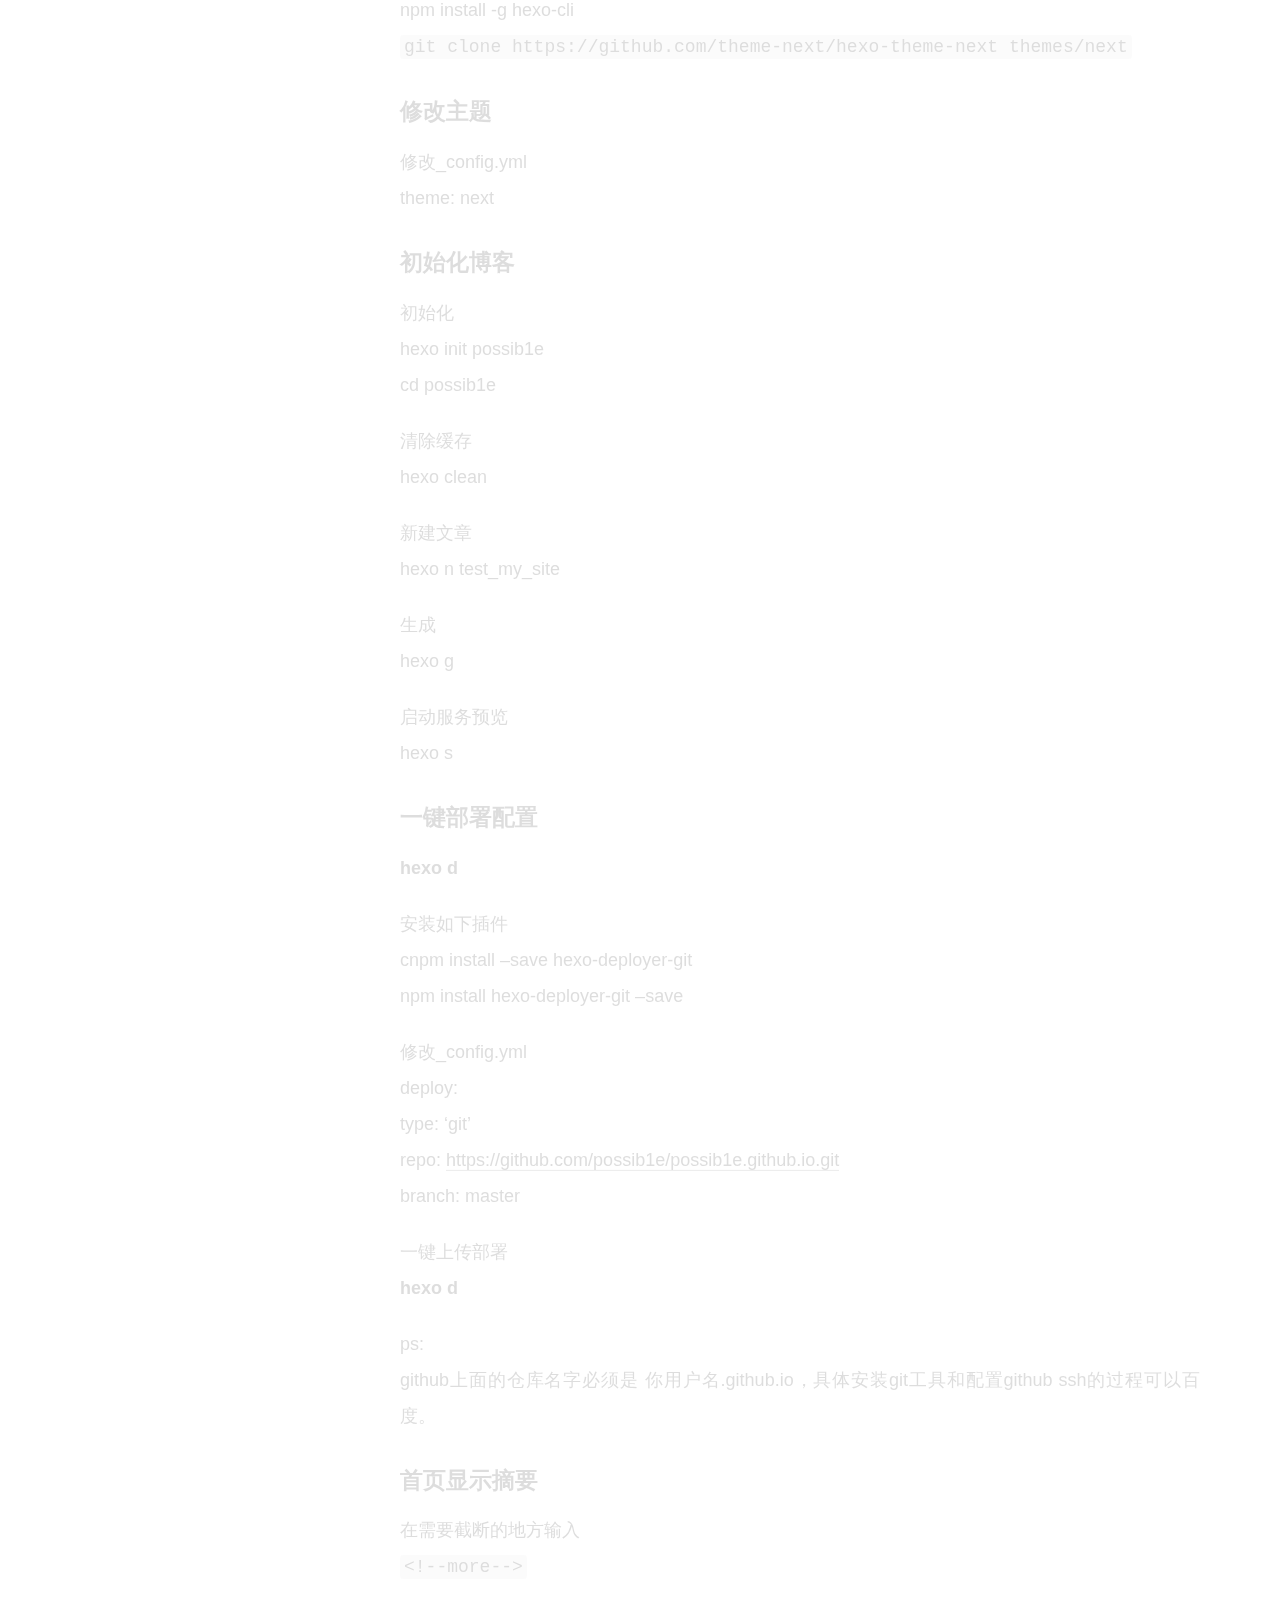
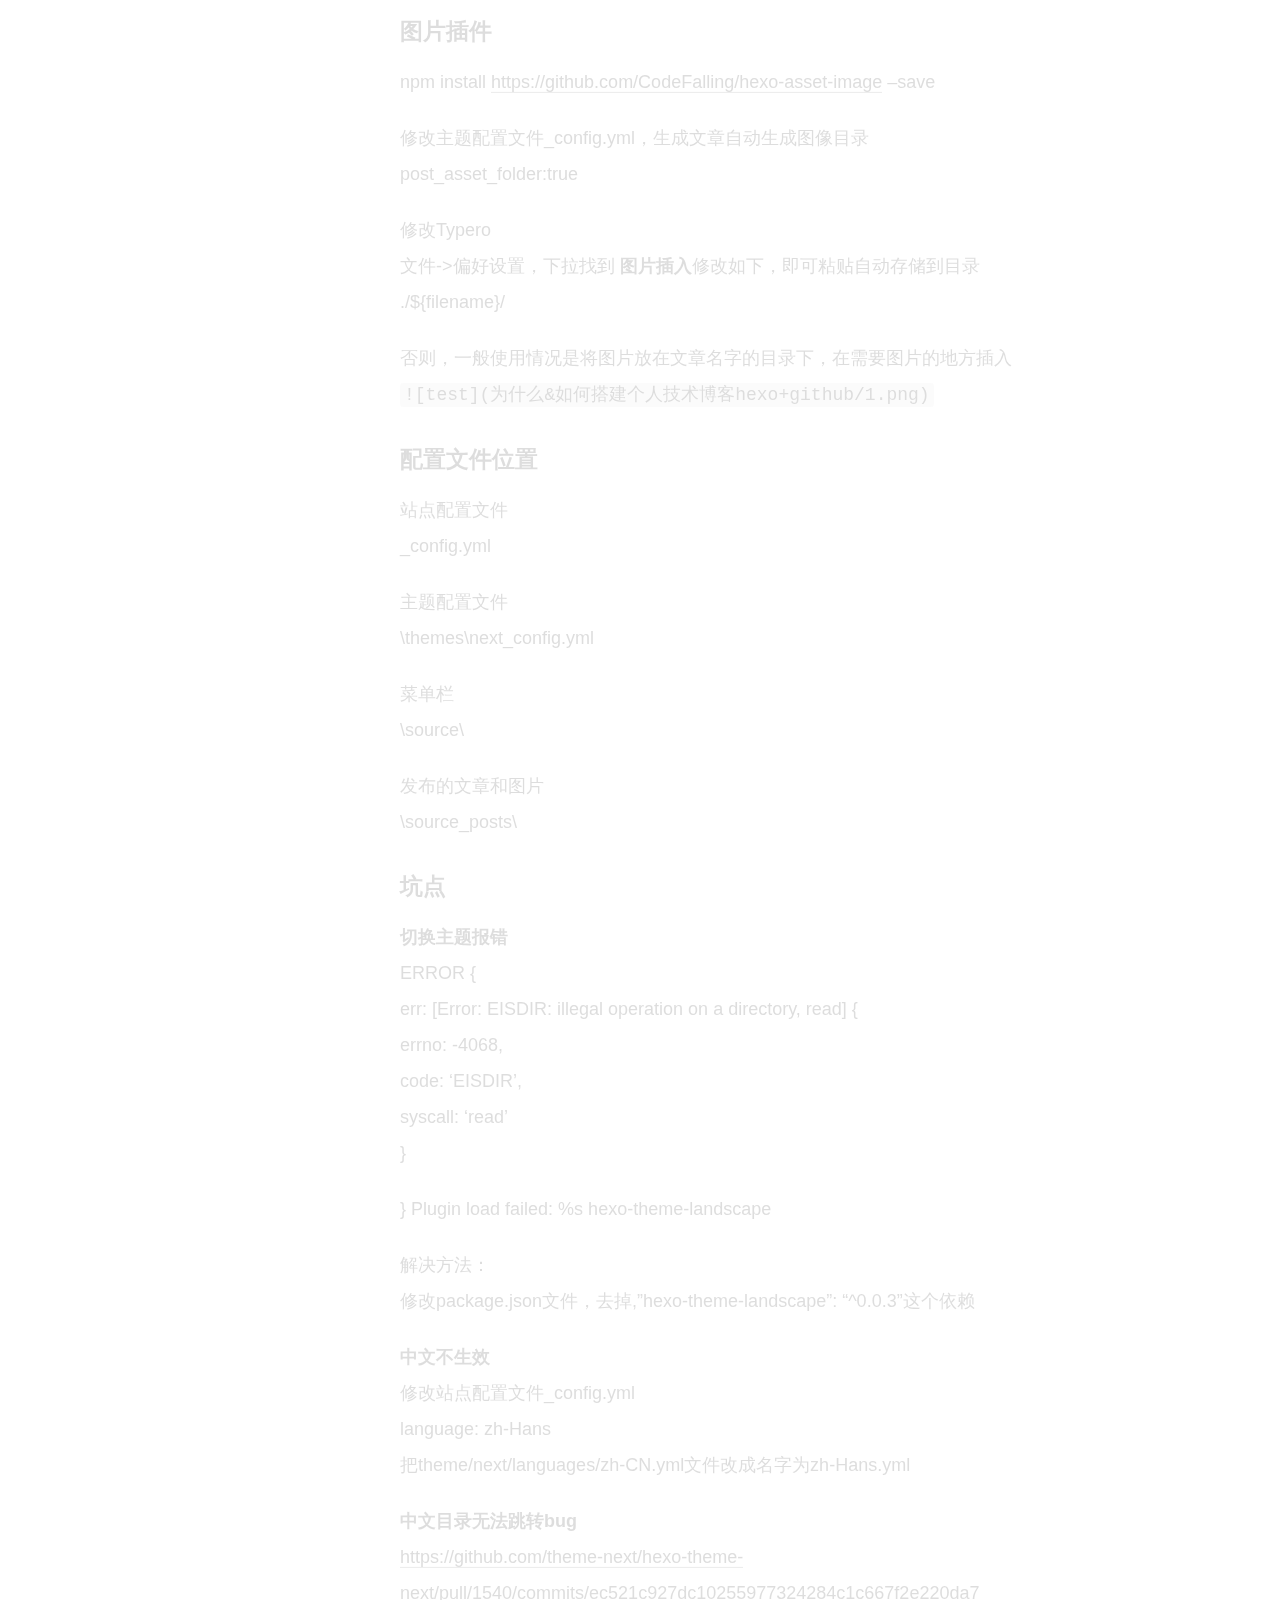
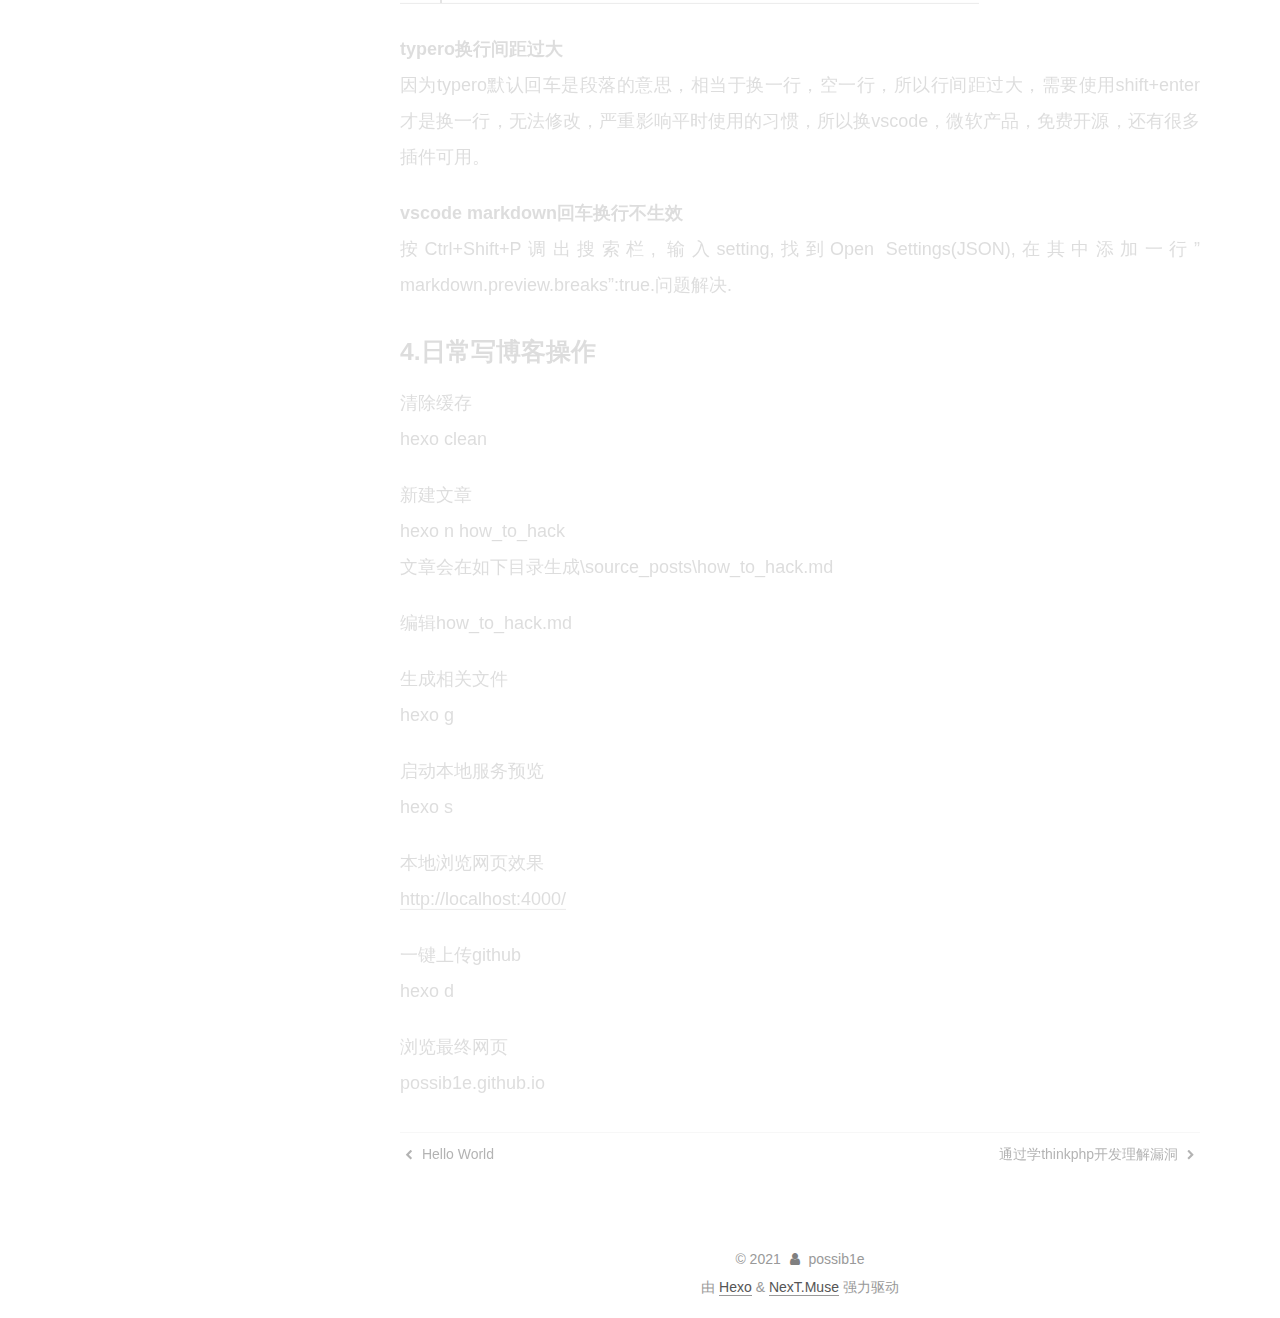
<file: 2020/12/14/为什么&如何搭建个人技术博客hexo+github/index.html>
<!DOCTYPE html>
<html lang="zh-Hans">
<head>
  <meta charset="UTF-8">
<meta name="viewport" content="width=device-width, initial-scale=1, maximum-scale=2">
<meta name="theme-color" content="#222">
<meta name="generator" content="Hexo 5.2.0">
  <link rel="apple-touch-icon" sizes="180x180" href="/images/apple-touch-icon-next.png">
  <link rel="icon" type="image/png" sizes="32x32" href="/images/favicon-32x32-next.png">
  <link rel="icon" type="image/png" sizes="16x16" href="/images/favicon-16x16-next.png">
  <link rel="mask-icon" href="/images/logo.svg" color="#222">

<link rel="stylesheet" href="/css/main.css">


<link rel="stylesheet" href="/lib/font-awesome/css/font-awesome.min.css">

<script id="hexo-configurations">
    var NexT = window.NexT || {};
    var CONFIG = {"hostname":"example.com","root":"/","scheme":"Muse","version":"7.8.0","exturl":false,"sidebar":{"position":"left","display":"always","padding":18,"offset":12,"onmobile":true},"copycode":{"enable":false,"show_result":false,"style":null},"back2top":{"enable":true,"sidebar":false,"scrollpercent":false},"bookmark":{"enable":false,"color":"#222","save":"auto"},"fancybox":false,"mediumzoom":false,"lazyload":false,"pangu":false,"comments":{"style":"tabs","active":null,"storage":true,"lazyload":false,"nav":null},"algolia":{"hits":{"per_page":10},"labels":{"input_placeholder":"Search for Posts","hits_empty":"We didn't find any results for the search: ${query}","hits_stats":"${hits} results found in ${time} ms"}},"localsearch":{"enable":false,"trigger":"auto","top_n_per_article":1,"unescape":false,"preload":false},"motion":{"enable":true,"async":false,"transition":{"post_block":"fadeIn","post_header":"slideDownIn","post_body":"slideDownIn","coll_header":"slideLeftIn","sidebar":"slideUpIn"}}};
  </script>

  <meta name="description" content="为什么建议写个人技术博客，一是记得牢，二是有输出，三是找工作加分。你写博客的过程就是把自己学习、工作遇到的收获、坑点记录下来，因为要对外展示，所以会认真梳理逻辑和细节，相当于再复习一遍，并且这样的文章肯定比你私下的笔记让你更有再次阅读的欲望，想想你之前写过不想再看的代码和笔记。 为什么选用hexo github，因为hexo是用markdown渲染解析文章，方便复制粘贴到其他平台不影响排版，并且可">
<meta property="og:type" content="article">
<meta property="og:title" content="为什么&amp;如何搭建个人技术博客hexo github">
<meta property="og:url" content="http://example.com/2020/12/14/%E4%B8%BA%E4%BB%80%E4%B9%88&%E5%A6%82%E4%BD%95%E6%90%AD%E5%BB%BA%E4%B8%AA%E4%BA%BA%E6%8A%80%E6%9C%AF%E5%8D%9A%E5%AE%A2hexo+github/index.html">
<meta property="og:site_name" content="possib1e&#39;s blog">
<meta property="og:description" content="为什么建议写个人技术博客，一是记得牢，二是有输出，三是找工作加分。你写博客的过程就是把自己学习、工作遇到的收获、坑点记录下来，因为要对外展示，所以会认真梳理逻辑和细节，相当于再复习一遍，并且这样的文章肯定比你私下的笔记让你更有再次阅读的欲望，想想你之前写过不想再看的代码和笔记。 为什么选用hexo github，因为hexo是用markdown渲染解析文章，方便复制粘贴到其他平台不影响排版，并且可">
<meta property="og:locale">
<meta property="og:image" content="http://example.com/2020/12/14/%E4%B8%BA%E4%BB%80%E4%B9%88&%E5%A6%82%E4%BD%95%E6%90%AD%E5%BB%BA%E4%B8%AA%E4%BA%BA%E6%8A%80%E6%9C%AF%E5%8D%9A%E5%AE%A2hexo+github/2.png">
<meta property="og:image" content="http://example.com/2020/12/14/%E4%B8%BA%E4%BB%80%E4%B9%88&%E5%A6%82%E4%BD%95%E6%90%AD%E5%BB%BA%E4%B8%AA%E4%BA%BA%E6%8A%80%E6%9C%AF%E5%8D%9A%E5%AE%A2hexo+github/3.png">
<meta property="og:image" content="http://example.com/2020/12/14/%E4%B8%BA%E4%BB%80%E4%B9%88&%E5%A6%82%E4%BD%95%E6%90%AD%E5%BB%BA%E4%B8%AA%E4%BA%BA%E6%8A%80%E6%9C%AF%E5%8D%9A%E5%AE%A2hexo+github/1.png">
<meta property="article:published_time" content="2020-12-14T07:56:42.000Z">
<meta property="article:modified_time" content="2020-12-15T09:35:29.980Z">
<meta property="article:author" content="possib1e">
<meta name="twitter:card" content="summary">
<meta name="twitter:image" content="http://example.com/2020/12/14/%E4%B8%BA%E4%BB%80%E4%B9%88&%E5%A6%82%E4%BD%95%E6%90%AD%E5%BB%BA%E4%B8%AA%E4%BA%BA%E6%8A%80%E6%9C%AF%E5%8D%9A%E5%AE%A2hexo+github/2.png">

<link rel="canonical" href="http://example.com/2020/12/14/%E4%B8%BA%E4%BB%80%E4%B9%88&%E5%A6%82%E4%BD%95%E6%90%AD%E5%BB%BA%E4%B8%AA%E4%BA%BA%E6%8A%80%E6%9C%AF%E5%8D%9A%E5%AE%A2hexo+github/">


<script id="page-configurations">
  // https://hexo.io/docs/variables.html
  CONFIG.page = {
    sidebar: "",
    isHome : false,
    isPost : true,
    lang   : 'zh-Hans'
  };
</script>

  <title>为什么&如何搭建个人技术博客hexo github | possib1e's blog</title>
  






  <noscript>
  <style>
  .use-motion .brand,
  .use-motion .menu-item,
  .sidebar-inner,
  .use-motion .post-block,
  .use-motion .pagination,
  .use-motion .comments,
  .use-motion .post-header,
  .use-motion .post-body,
  .use-motion .collection-header { opacity: initial; }

  .use-motion .site-title,
  .use-motion .site-subtitle {
    opacity: initial;
    top: initial;
  }

  .use-motion .logo-line-before i { left: initial; }
  .use-motion .logo-line-after i { right: initial; }
  </style>
</noscript>

</head>

<body itemscope itemtype="http://schema.org/WebPage">
  <div class="container use-motion">
    <div class="headband"></div>

    <header class="header" itemscope itemtype="http://schema.org/WPHeader">
      <div class="header-inner"><div class="site-brand-container">
  <div class="site-nav-toggle">
    <div class="toggle" aria-label="切换导航栏">
      <span class="toggle-line toggle-line-first"></span>
      <span class="toggle-line toggle-line-middle"></span>
      <span class="toggle-line toggle-line-last"></span>
    </div>
  </div>

  <div class="site-meta">

    <a href="/" class="brand" rel="start">
      <span class="logo-line-before"><i></i></span>
      <h1 class="site-title">possib1e's blog</h1>
      <span class="logo-line-after"><i></i></span>
    </a>
  </div>

  <div class="site-nav-right">
    <div class="toggle popup-trigger">
    </div>
  </div>
</div>




<nav class="site-nav">
  <ul id="menu" class="menu">
        <li class="menu-item menu-item-home">

    <a href="/" rel="section"><i class="fa fa-fw fa-home"></i>首页</a>

  </li>
        <li class="menu-item menu-item-about">

    <a href="/about/" rel="section"><i class="fa fa-fw fa-user"></i>关于</a>

  </li>
        <li class="menu-item menu-item-archives">

    <a href="/archives/" rel="section"><i class="fa fa-fw fa-archive"></i>归档</a>

  </li>
  </ul>
</nav>




</div>
    </header>

    
  <div class="back-to-top">
    <i class="fa fa-arrow-up"></i>
    <span>0%</span>
  </div>


    <main class="main">
      <div class="main-inner">
        <div class="content-wrap">
          

          <div class="content post posts-expand">
            

    
  
  
  <article itemscope itemtype="http://schema.org/Article" class="post-block" lang="zh-Hans">
    <link itemprop="mainEntityOfPage" href="http://example.com/2020/12/14/%E4%B8%BA%E4%BB%80%E4%B9%88&%E5%A6%82%E4%BD%95%E6%90%AD%E5%BB%BA%E4%B8%AA%E4%BA%BA%E6%8A%80%E6%9C%AF%E5%8D%9A%E5%AE%A2hexo+github/">

    <span hidden itemprop="author" itemscope itemtype="http://schema.org/Person">
      <meta itemprop="image" content="/uploads/avatar.png">
      <meta itemprop="name" content="possib1e">
      <meta itemprop="description" content="安全爱好者">
    </span>

    <span hidden itemprop="publisher" itemscope itemtype="http://schema.org/Organization">
      <meta itemprop="name" content="possib1e's blog">
    </span>
      <header class="post-header">
        <h1 class="post-title" itemprop="name headline">
          为什么&如何搭建个人技术博客hexo github
        </h1>

        <div class="post-meta">
            <span class="post-meta-item">
              <span class="post-meta-item-icon">
                <i class="fa fa-calendar-o"></i>
              </span>
              <span class="post-meta-item-text">发表于</span>

              <time title="创建时间：2020-12-14 15:56:42" itemprop="dateCreated datePublished" datetime="2020-12-14T15:56:42+08:00">2020-12-14</time>
            </span>
              <span class="post-meta-item">
                <span class="post-meta-item-icon">
                  <i class="fa fa-calendar-check-o"></i>
                </span>
                <span class="post-meta-item-text">更新于</span>
                <time title="修改时间：2020-12-15 17:35:29" itemprop="dateModified" datetime="2020-12-15T17:35:29+08:00">2020-12-15</time>
              </span>

          

        </div>
      </header>

    
    
    
    <div class="post-body" itemprop="articleBody">

      
        <p>为什么建议写个人技术博客，一是记得牢，二是有输出，三是找工作加分。你写博客的过程就是把自己学习、工作遇到的收获、坑点记录下来，因为要对外展示，所以会认真梳理逻辑和细节，相当于再复习一遍，并且这样的文章肯定比你私下的笔记让你更有再次阅读的欲望，想想你之前写过不想再看的代码和笔记。</p>
<p>为什么选用hexo github，因为hexo是用markdown渲染解析文章，方便复制粘贴到其他平台不影响排版，并且可以发布在github上，免费运行，没有广告，页面可以自己随意优化。<br><a target="_blank" rel="noopener" href="https://possib1e.github.io/">https://possib1e.github.io/</a></p>
<p>本文详细记录自己技术博客hexo github搭建的过程，详细记录中间所有命令和遇到的坑，最终效果如下所示。</p>
<p>首页的效果<br><img src="/2020/12/14/%E4%B8%BA%E4%BB%80%E4%B9%88&%E5%A6%82%E4%BD%95%E6%90%AD%E5%BB%BA%E4%B8%AA%E4%BA%BA%E6%8A%80%E6%9C%AF%E5%8D%9A%E5%AE%A2hexo+github/2.png">具体文章效果<br><img src="/2020/12/14/%E4%B8%BA%E4%BB%80%E4%B9%88&%E5%A6%82%E4%BD%95%E6%90%AD%E5%BB%BA%E4%B8%AA%E4%BA%BA%E6%8A%80%E6%9C%AF%E5%8D%9A%E5%AE%A2hexo+github/3.png"></p>
<a id="more"></a>
<h2 id="1-node-js安装"><a href="#1-node-js安装" class="headerlink" title="1.node.js安装"></a>1.node.js安装</h2><p><a target="_blank" rel="noopener" href="https://nodejs.org/en/download/">https://nodejs.org/en/download/</a><br><img src="/2020/12/14/%E4%B8%BA%E4%BB%80%E4%B9%88&%E5%A6%82%E4%BD%95%E6%90%AD%E5%BB%BA%E4%B8%AA%E4%BA%BA%E6%8A%80%E6%9C%AF%E5%8D%9A%E5%AE%A2hexo+github/1.png" alt="nodejs"></p>
<h2 id="2-各种加速换源"><a href="#2-各种加速换源" class="headerlink" title="2.各种加速换源"></a>2.各种加速换源</h2><p>不加速，后面安装会卡住，例如npm卡住,hexo init卡住</p>
<h3 id="2-1-git-clone加速"><a href="#2-1-git-clone加速" class="headerlink" title="2.1 git clone加速"></a>2.1 git clone加速</h3><p><em>http&amp;https方式</em><br>通过 http 链接 clone 代码时走 http 代理  </p>
<figure class="highlight plain"><table><tr><td class="gutter"><pre><span class="line">1</span><br></pre></td><td class="code"><pre><span class="line">git config --global http.proxy &quot;http:&#x2F;&#x2F;127.0.0.1:1081&quot;</span><br></pre></td></tr></table></figure>
<p>通过 https 链接 clone 代码时走 http 代理</p>
<figure class="highlight plain"><table><tr><td class="gutter"><pre><span class="line">1</span><br></pre></td><td class="code"><pre><span class="line">git config --global https.proxy &quot;http:&#x2F;&#x2F;127.0.0.1:1081&quot;</span><br></pre></td></tr></table></figure>

<p><em>ssh方式</em><br>修改C:\Users\admin.ssh\config文件，这里使用socke5代理</p>
<figure class="highlight plain"><table><tr><td class="gutter"><pre><span class="line">1</span><br><span class="line">2</span><br><span class="line">3</span><br><span class="line">4</span><br><span class="line">5</span><br></pre></td><td class="code"><pre><span class="line">Host github.com</span><br><span class="line">     ProxyCommand &quot;C:\Program Files\Git\mingw64\bin\connect.exe&quot; -S 127.0.0.1:1090 %h %p</span><br><span class="line"></span><br><span class="line">Host gitlab.com</span><br><span class="line">     ProxyCommand &quot;C:\Program Files\Git\mingw64\bin\connect.exe&quot; -S 127.0.0.1:1090 %h %p</span><br></pre></td></tr></table></figure>

<h3 id="2-2-npm安装依赖加速"><a href="#2-2-npm安装依赖加速" class="headerlink" title="2.2 npm安装依赖加速"></a>2.2 npm安装依赖加速</h3><figure class="highlight plain"><table><tr><td class="gutter"><pre><span class="line">1</span><br><span class="line">2</span><br></pre></td><td class="code"><pre><span class="line">npm config set registry https:&#x2F;&#x2F;registry.npm.taobao.org</span><br><span class="line">npm install -g cnpm --registry&#x3D;https:&#x2F;&#x2F;registry.npm.taobao.org</span><br></pre></td></tr></table></figure>

<h2 id="3-安装hexo-next"><a href="#3-安装hexo-next" class="headerlink" title="3. 安装hexo+next"></a>3. 安装hexo+next</h2><h3 id="安装hexo-next"><a href="#安装hexo-next" class="headerlink" title="安装hexo+next"></a>安装hexo+next</h3><p>npm install -g hexo-cli<br><code>git clone https://github.com/theme-next/hexo-theme-next themes/next</code></p>
<h3 id="修改主题"><a href="#修改主题" class="headerlink" title="修改主题"></a>修改主题</h3><p>修改_config.yml<br>theme: next</p>
<h3 id="初始化博客"><a href="#初始化博客" class="headerlink" title="初始化博客"></a>初始化博客</h3><p>初始化<br>hexo init possib1e<br>cd possib1e </p>
<p>清除缓存<br>hexo clean</p>
<p>新建文章<br>hexo n test_my_site</p>
<p>生成<br>hexo g</p>
<p>启动服务预览<br>hexo s</p>
<h3 id="一键部署配置"><a href="#一键部署配置" class="headerlink" title="一键部署配置"></a>一键部署配置</h3><p><strong>hexo d</strong></p>
<p>安装如下插件<br>cnpm install –save hexo-deployer-git<br>npm install hexo-deployer-git –save</p>
<p>修改_config.yml<br>deploy:<br> type: ‘git’<br> repo: <a target="_blank" rel="noopener" href="https://github.com/possib1e/possib1e.github.io.git">https://github.com/possib1e/possib1e.github.io.git</a><br> branch: master</p>
<p>一键上传部署<br><strong>hexo d</strong></p>
<p>ps:<br>github上面的仓库名字必须是 你用户名.github.io，具体安装git工具和配置github ssh的过程可以百度。</p>
<h3 id="首页显示摘要"><a href="#首页显示摘要" class="headerlink" title="首页显示摘要"></a>首页显示摘要</h3><p>在需要截断的地方输入<br><code>&lt;!--more--&gt;</code></p>
<h3 id="图片插件"><a href="#图片插件" class="headerlink" title="图片插件"></a>图片插件</h3><p>npm install <a target="_blank" rel="noopener" href="https://github.com/CodeFalling/hexo-asset-image">https://github.com/CodeFalling/hexo-asset-image</a> –save</p>
<p>修改主题配置文件_config.yml，生成文章自动生成图像目录<br>post_asset_folder:true</p>
<p>修改Typero<br>文件-&gt;偏好设置，下拉找到 <strong>图片插入</strong>修改如下，即可粘贴自动存储到目录<br>./${filename}/</p>
<p>否则，一般使用情况是将图片放在文章名字的目录下，在需要图片的地方插入<br><code>![test](为什么&amp;如何搭建个人技术博客hexo+github/1.png)</code></p>
<h3 id="配置文件位置"><a href="#配置文件位置" class="headerlink" title="配置文件位置"></a>配置文件位置</h3><p>站点配置文件<br>_config.yml</p>
<p>主题配置文件<br>\themes\next_config.yml</p>
<p>菜单栏<br>\source\</p>
<p>发布的文章和图片<br>\source_posts\</p>
<h3 id="坑点"><a href="#坑点" class="headerlink" title="坑点"></a>坑点</h3><p><strong>切换主题报错</strong><br>ERROR {<br>  err: [Error: EISDIR: illegal operation on a directory, read] {<br>  errno: -4068,<br>  code: ‘EISDIR’,<br>  syscall: ‘read’<br> }</p>
<p>} Plugin load failed: %s hexo-theme-landscape</p>
<p>解决方法：<br>修改package.json文件，去掉,”hexo-theme-landscape”: “^0.0.3”这个依赖</p>
<p><strong>中文不生效</strong><br>修改站点配置文件_config.yml<br>language: zh-Hans<br>把theme/next/languages/zh-CN.yml文件改成名字为zh-Hans.yml</p>
<p><strong>中文目录无法跳转bug</strong><br><a target="_blank" rel="noopener" href="https://github.com/theme-next/hexo-theme-next/pull/1540/commits/ec521c927dc10255977324284c1c667f2e220da7">https://github.com/theme-next/hexo-theme-next/pull/1540/commits/ec521c927dc10255977324284c1c667f2e220da7</a></p>
<p><strong>typero换行间距过大</strong><br>因为typero默认回车是段落的意思，相当于换一行，空一行，所以行间距过大，需要使用shift+enter才是换一行，无法修改，严重影响平时使用的习惯，所以换vscode，微软产品，免费开源，还有很多插件可用。</p>
<p><strong>vscode markdown回车换行不生效</strong><br>按Ctrl+Shift+P调出搜索栏, 输入setting,找到Open Settings(JSON),在其中添加一行”markdown.preview.breaks”:true.问题解决.</p>
<h2 id="4-日常写博客操作"><a href="#4-日常写博客操作" class="headerlink" title="4.日常写博客操作"></a>4.日常写博客操作</h2><p>清除缓存<br>hexo clean</p>
<p>新建文章<br>hexo n how_to_hack<br>文章会在如下目录生成\source_posts\how_to_hack.md</p>
<p>编辑how_to_hack.md</p>
<p>生成相关文件<br>hexo g</p>
<p>启动本地服务预览<br>hexo s</p>
<p>本地浏览网页效果<br><a target="_blank" rel="noopener" href="http://localhost:4000/">http://localhost:4000/</a></p>
<p>一键上传github<br>hexo d</p>
<p>浏览最终网页<br>possib1e.github.io</p>

    </div>

    
    
    

      <footer class="post-footer">

        


        
    <div class="post-nav">
      <div class="post-nav-item">
    <a href="/2020/12/14/hello-world/" rel="prev" title="Hello World">
      <i class="fa fa-chevron-left"></i> Hello World
    </a></div>
      <div class="post-nav-item">
    <a href="/2020/12/18/thinkphp/" rel="next" title="通过学thinkphp开发理解漏洞">
      通过学thinkphp开发理解漏洞 <i class="fa fa-chevron-right"></i>
    </a></div>
    </div>
      </footer>
    
  </article>
  
  
  



          </div>
          

<script>
  window.addEventListener('tabs:register', () => {
    let { activeClass } = CONFIG.comments;
    if (CONFIG.comments.storage) {
      activeClass = localStorage.getItem('comments_active') || activeClass;
    }
    if (activeClass) {
      let activeTab = document.querySelector(`a[href="#comment-${activeClass}"]`);
      if (activeTab) {
        activeTab.click();
      }
    }
  });
  if (CONFIG.comments.storage) {
    window.addEventListener('tabs:click', event => {
      if (!event.target.matches('.tabs-comment .tab-content .tab-pane')) return;
      let commentClass = event.target.classList[1];
      localStorage.setItem('comments_active', commentClass);
    });
  }
</script>

        </div>
          
  
  <div class="toggle sidebar-toggle">
    <span class="toggle-line toggle-line-first"></span>
    <span class="toggle-line toggle-line-middle"></span>
    <span class="toggle-line toggle-line-last"></span>
  </div>

  <aside class="sidebar">
    <div class="sidebar-inner">

      <ul class="sidebar-nav motion-element">
        <li class="sidebar-nav-toc">
          文章目录
        </li>
        <li class="sidebar-nav-overview">
          站点概览
        </li>
      </ul>

      <!--noindex-->
      <div class="post-toc-wrap sidebar-panel">
          <div class="post-toc motion-element"><ol class="nav"><li class="nav-item nav-level-2"><a class="nav-link" href="#1-node-js%E5%AE%89%E8%A3%85"><span class="nav-text">1.node.js安装</span></a></li><li class="nav-item nav-level-2"><a class="nav-link" href="#2-%E5%90%84%E7%A7%8D%E5%8A%A0%E9%80%9F%E6%8D%A2%E6%BA%90"><span class="nav-text">2.各种加速换源</span></a><ol class="nav-child"><li class="nav-item nav-level-3"><a class="nav-link" href="#2-1-git-clone%E5%8A%A0%E9%80%9F"><span class="nav-text">2.1 git clone加速</span></a></li><li class="nav-item nav-level-3"><a class="nav-link" href="#2-2-npm%E5%AE%89%E8%A3%85%E4%BE%9D%E8%B5%96%E5%8A%A0%E9%80%9F"><span class="nav-text">2.2 npm安装依赖加速</span></a></li></ol></li><li class="nav-item nav-level-2"><a class="nav-link" href="#3-%E5%AE%89%E8%A3%85hexo-next"><span class="nav-text">3. 安装hexo+next</span></a><ol class="nav-child"><li class="nav-item nav-level-3"><a class="nav-link" href="#%E5%AE%89%E8%A3%85hexo-next"><span class="nav-text">安装hexo+next</span></a></li><li class="nav-item nav-level-3"><a class="nav-link" href="#%E4%BF%AE%E6%94%B9%E4%B8%BB%E9%A2%98"><span class="nav-text">修改主题</span></a></li><li class="nav-item nav-level-3"><a class="nav-link" href="#%E5%88%9D%E5%A7%8B%E5%8C%96%E5%8D%9A%E5%AE%A2"><span class="nav-text">初始化博客</span></a></li><li class="nav-item nav-level-3"><a class="nav-link" href="#%E4%B8%80%E9%94%AE%E9%83%A8%E7%BD%B2%E9%85%8D%E7%BD%AE"><span class="nav-text">一键部署配置</span></a></li><li class="nav-item nav-level-3"><a class="nav-link" href="#%E9%A6%96%E9%A1%B5%E6%98%BE%E7%A4%BA%E6%91%98%E8%A6%81"><span class="nav-text">首页显示摘要</span></a></li><li class="nav-item nav-level-3"><a class="nav-link" href="#%E5%9B%BE%E7%89%87%E6%8F%92%E4%BB%B6"><span class="nav-text">图片插件</span></a></li><li class="nav-item nav-level-3"><a class="nav-link" href="#%E9%85%8D%E7%BD%AE%E6%96%87%E4%BB%B6%E4%BD%8D%E7%BD%AE"><span class="nav-text">配置文件位置</span></a></li><li class="nav-item nav-level-3"><a class="nav-link" href="#%E5%9D%91%E7%82%B9"><span class="nav-text">坑点</span></a></li></ol></li><li class="nav-item nav-level-2"><a class="nav-link" href="#4-%E6%97%A5%E5%B8%B8%E5%86%99%E5%8D%9A%E5%AE%A2%E6%93%8D%E4%BD%9C"><span class="nav-text">4.日常写博客操作</span></a></li></ol></div>
      </div>
      <!--/noindex-->

      <div class="site-overview-wrap sidebar-panel">
        <div class="site-author motion-element" itemprop="author" itemscope itemtype="http://schema.org/Person">
    <img class="site-author-image" itemprop="image" alt="possib1e"
      src="/uploads/avatar.png">
  <p class="site-author-name" itemprop="name">possib1e</p>
  <div class="site-description" itemprop="description">安全爱好者</div>
</div>
<div class="site-state-wrap motion-element">
  <nav class="site-state">
      <div class="site-state-item site-state-posts">
          <a href="/archives/">
        
          <span class="site-state-item-count">3</span>
          <span class="site-state-item-name">日志</span>
        </a>
      </div>
  </nav>
</div>
  <div class="links-of-author motion-element">
      <span class="links-of-author-item">
        <a href="https://github.com/possib1e" title="GitHub → https:&#x2F;&#x2F;github.com&#x2F;possib1e" rel="noopener" target="_blank"><i class="fa fa-fw fa-github"></i>GitHub</a>
      </span>
      <span class="links-of-author-item">
        <a href="mailto:possib1e@126.com" title="E-Mail → mailto:possib1e@126.com" rel="noopener" target="_blank"><i class="fa fa-fw fa-envelope"></i>E-Mail</a>
      </span>
  </div>


  <div class="links-of-blogroll motion-element">
    <div class="links-of-blogroll-title">
      <i class="fa fa-fw fa-link"></i>
      Links
    </div>
    <ul class="links-of-blogroll-list">
        <li class="links-of-blogroll-item">
          <a href="https://possib1e.github.io/" title="https:&#x2F;&#x2F;possib1e.github.io&#x2F;" rel="noopener" target="_blank">Title</a>
        </li>
    </ul>
  </div>

      </div>

    </div>
  </aside>
  <div id="sidebar-dimmer"></div>


      </div>
    </main>

    <footer class="footer">
      <div class="footer-inner">
        

        

<div class="copyright">
  
  &copy; 
  <span itemprop="copyrightYear">2021</span>
  <span class="with-love">
    <i class="fa fa-user"></i>
  </span>
  <span class="author" itemprop="copyrightHolder">possib1e</span>
</div>
  <div class="powered-by">由 <a href="https://hexo.io/" class="theme-link" rel="noopener" target="_blank">Hexo</a> & <a href="https://muse.theme-next.org/" class="theme-link" rel="noopener" target="_blank">NexT.Muse</a> 强力驱动
  </div>

        








      </div>
    </footer>
  </div>

  
  <script src="/lib/anime.min.js"></script>
  <script src="/lib/velocity/velocity.min.js"></script>
  <script src="/lib/velocity/velocity.ui.min.js"></script>

<script src="/js/utils.js"></script>

<script src="/js/motion.js"></script>


<script src="/js/schemes/muse.js"></script>


<script src="/js/next-boot.js"></script>




  















  

  

</body>
</html>
</file>
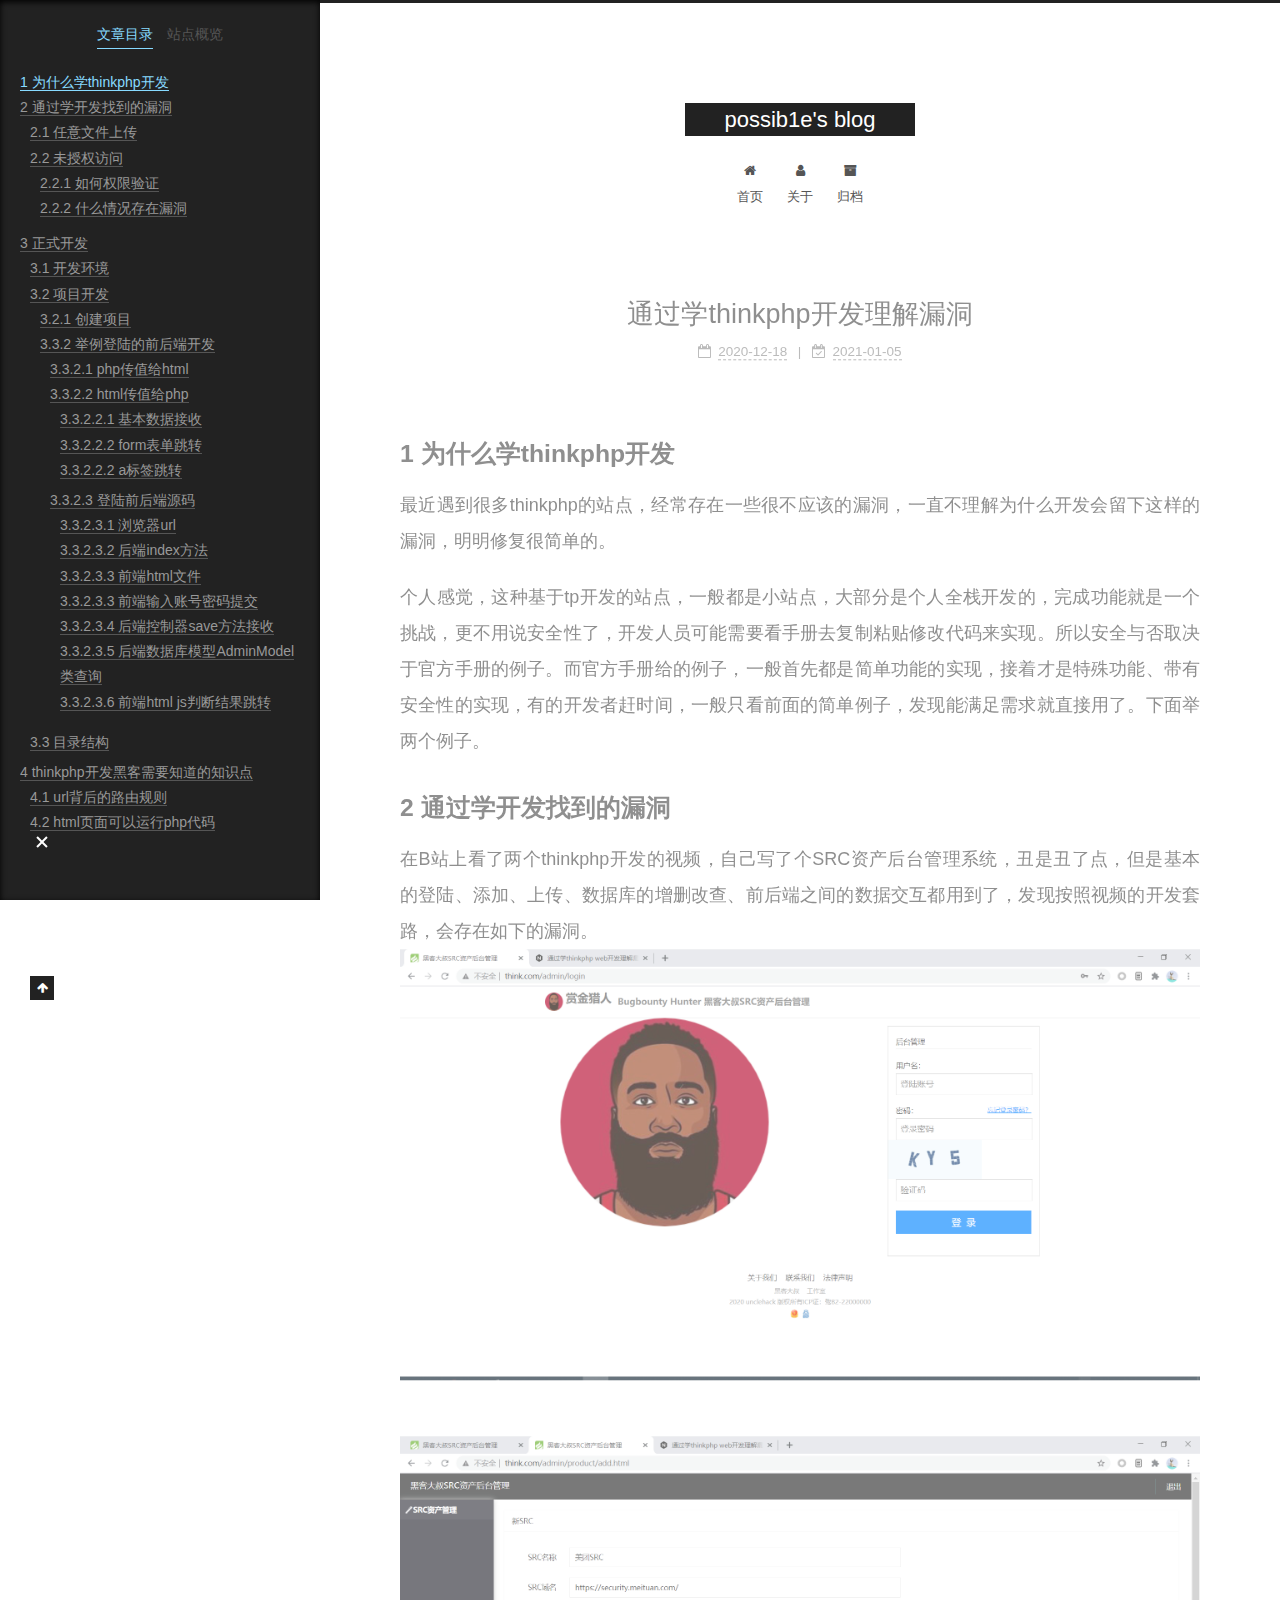
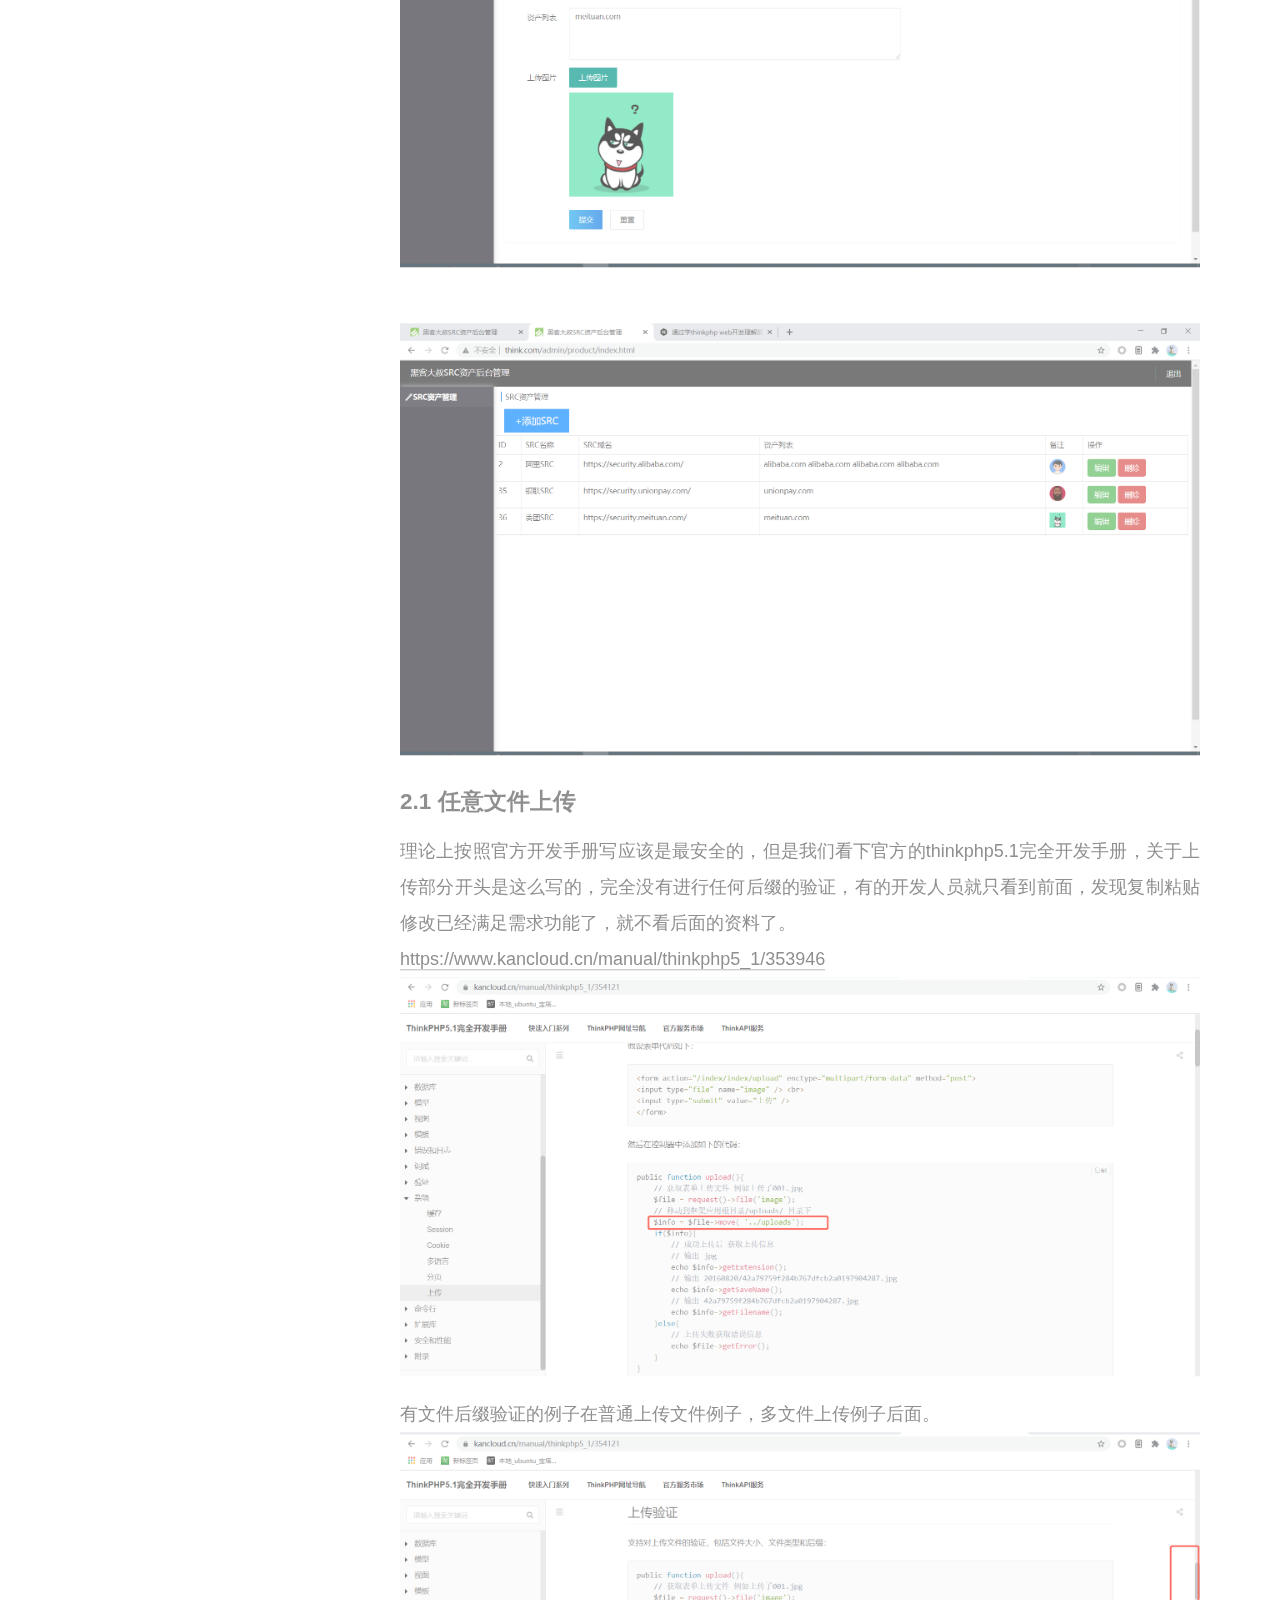
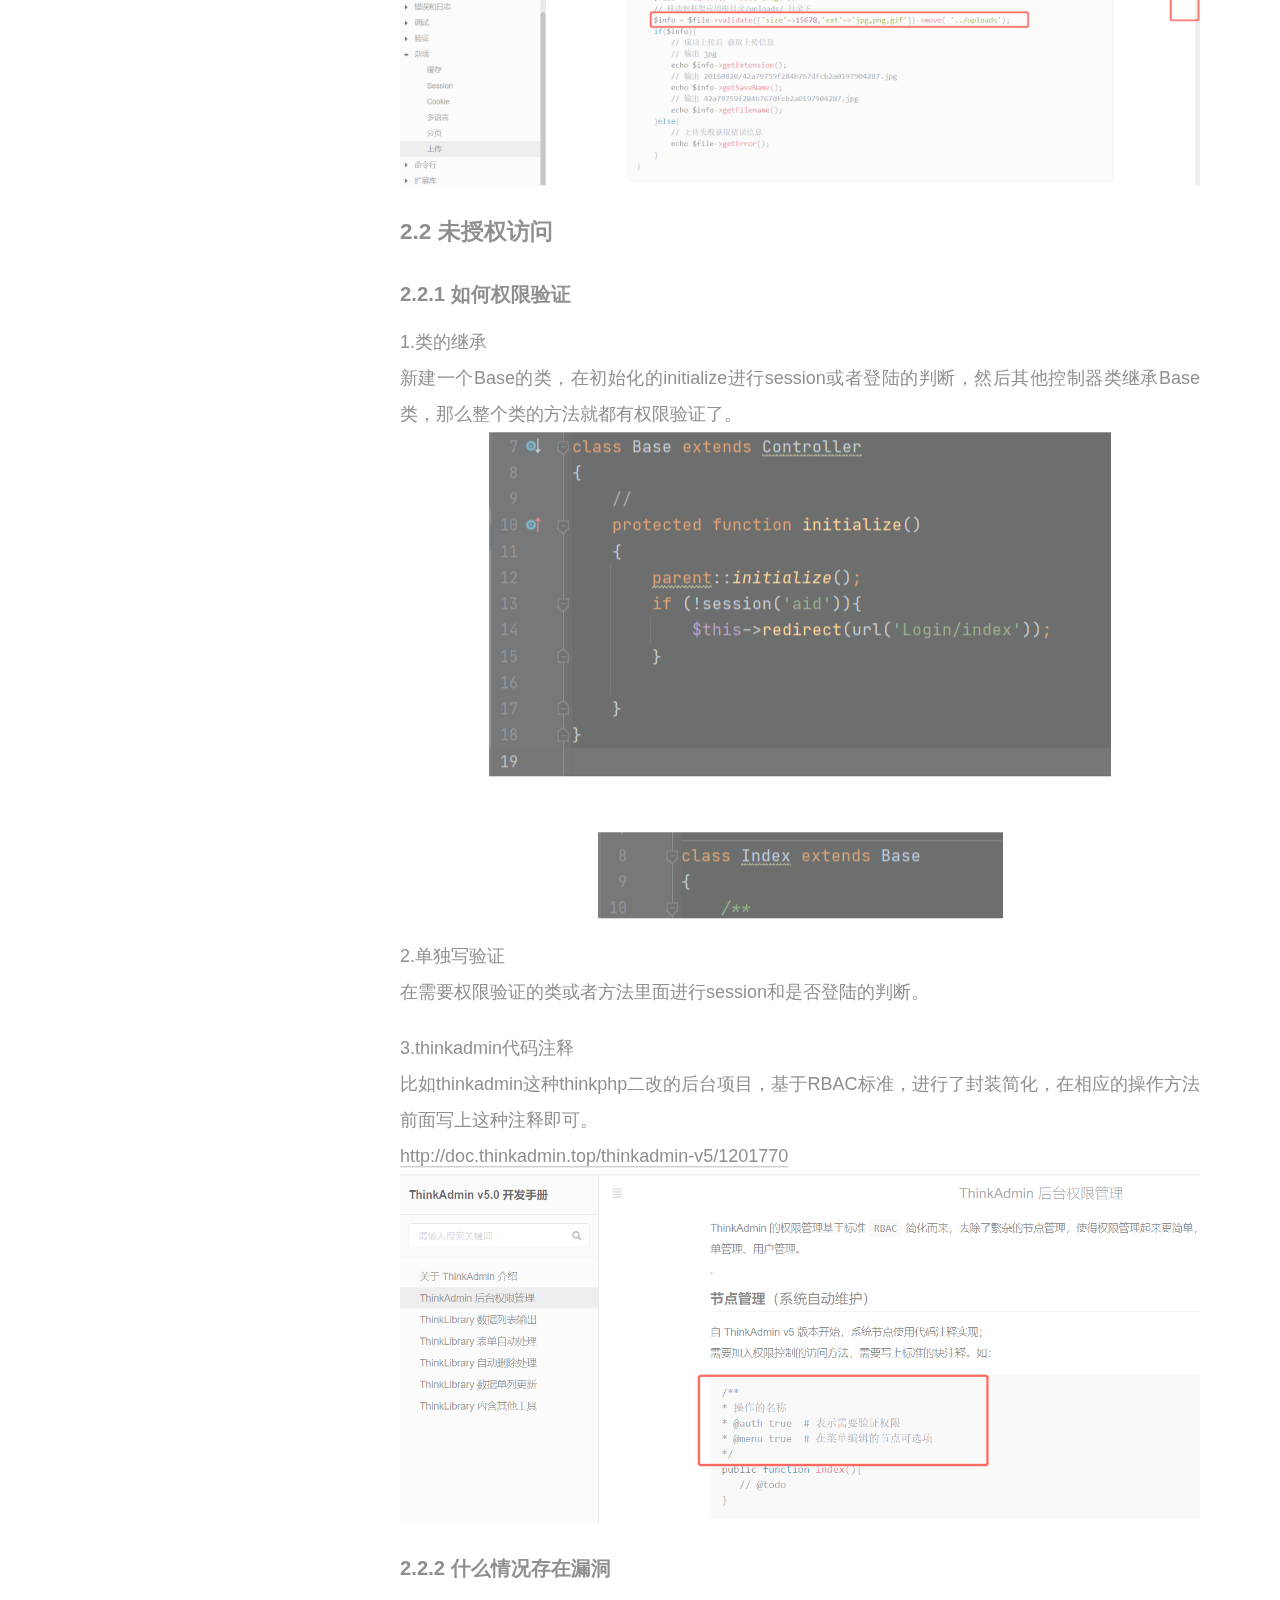
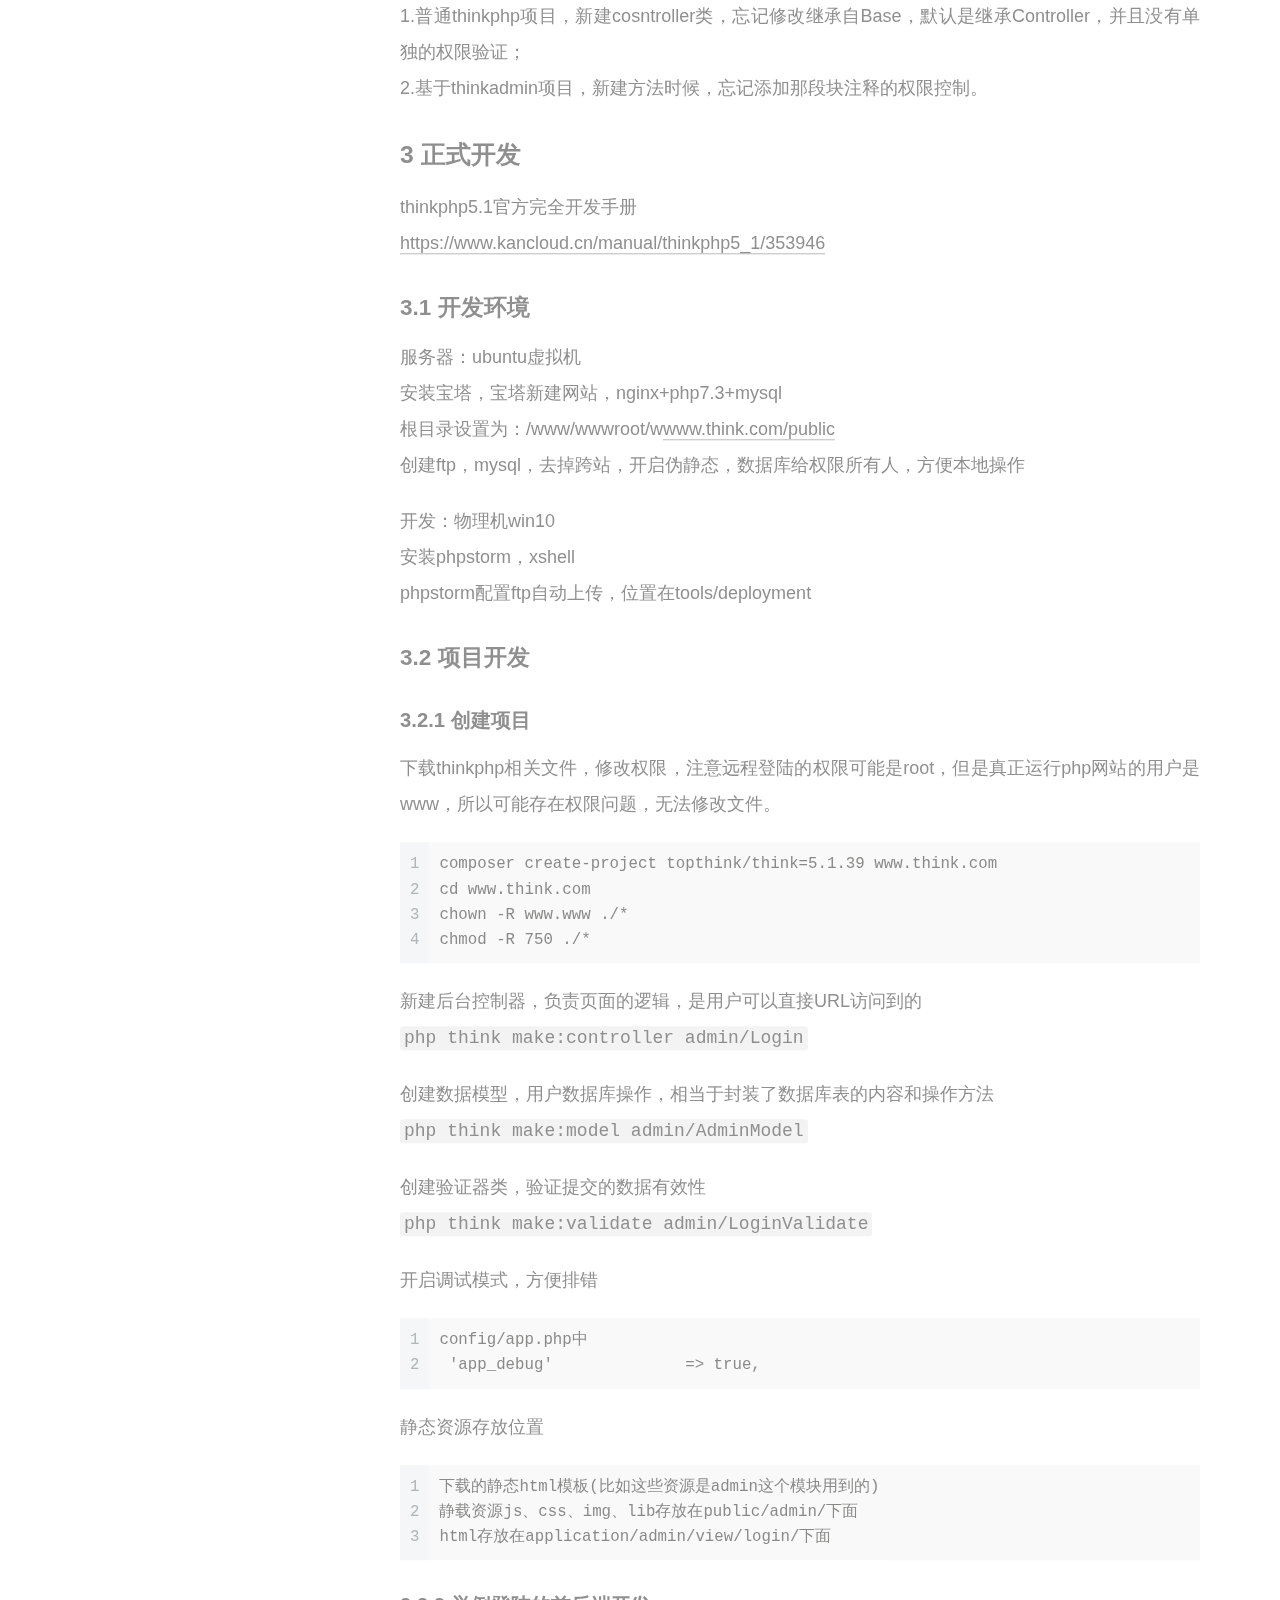
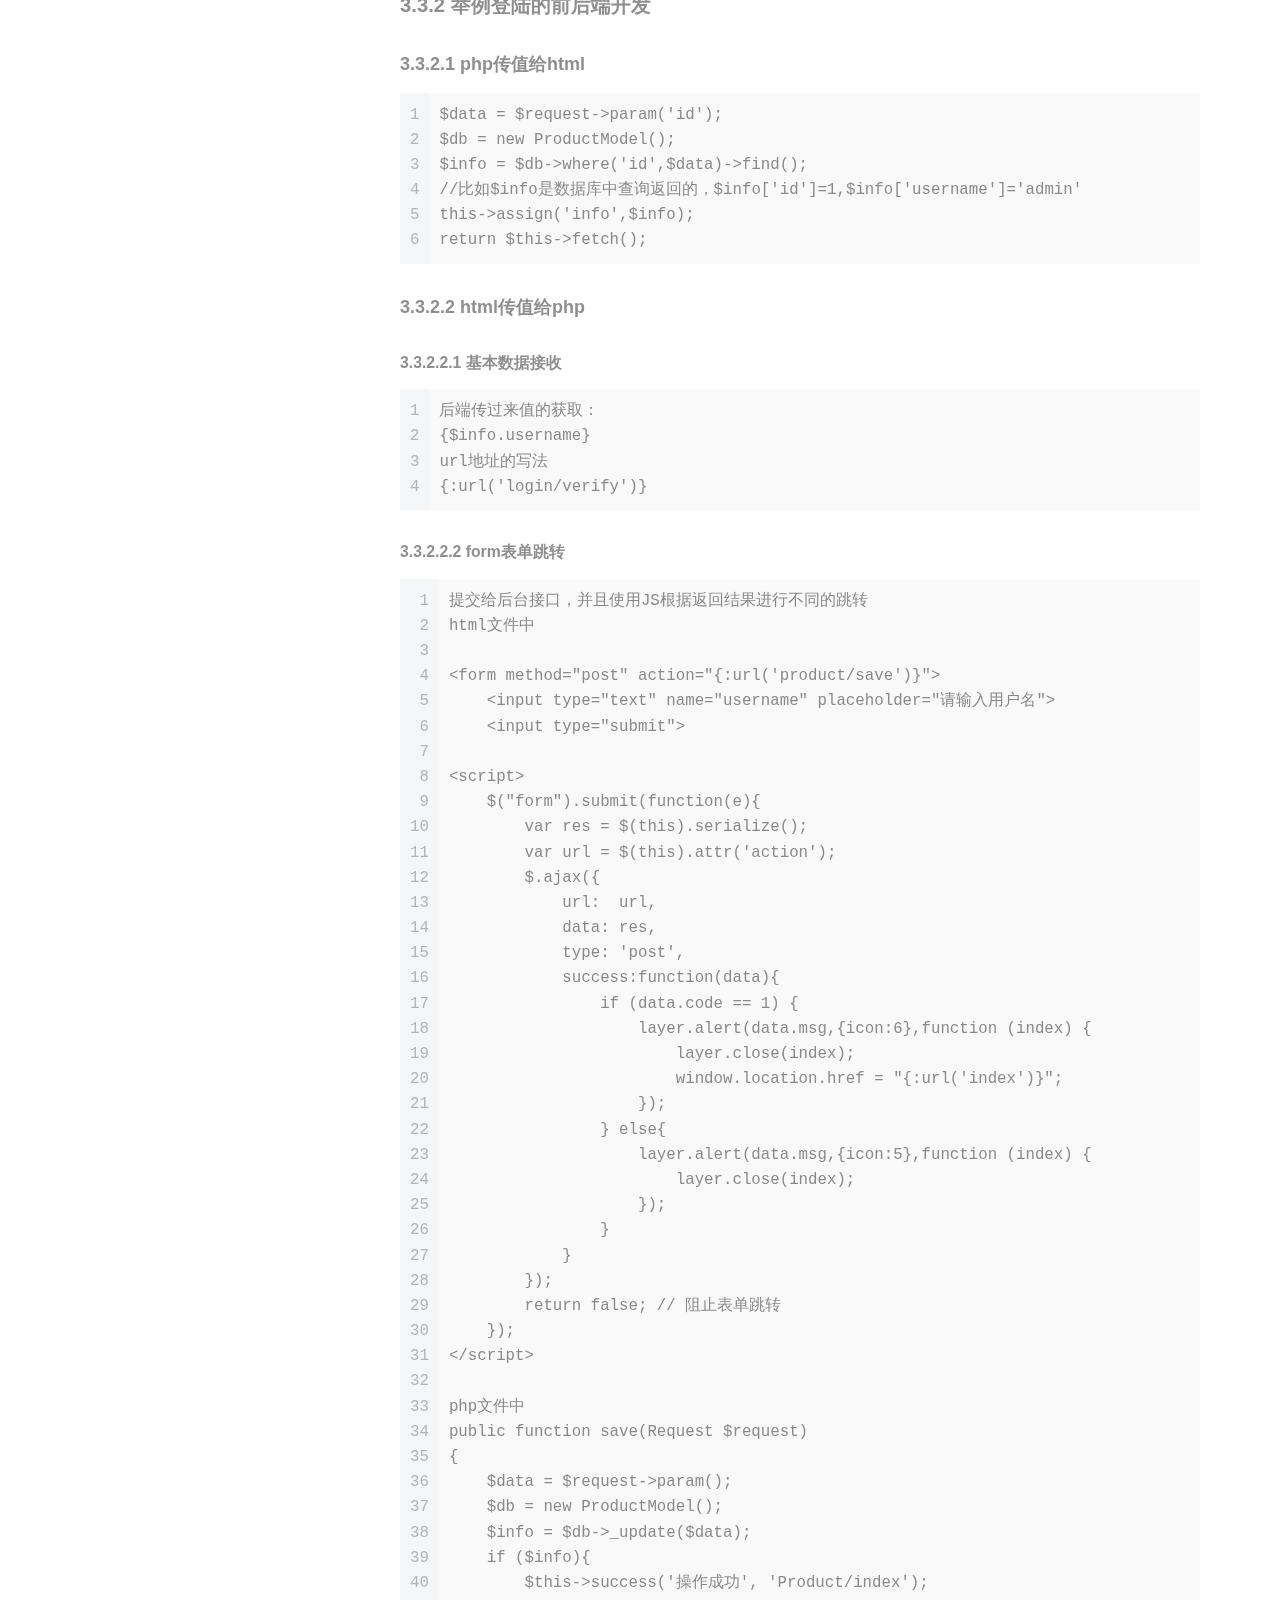
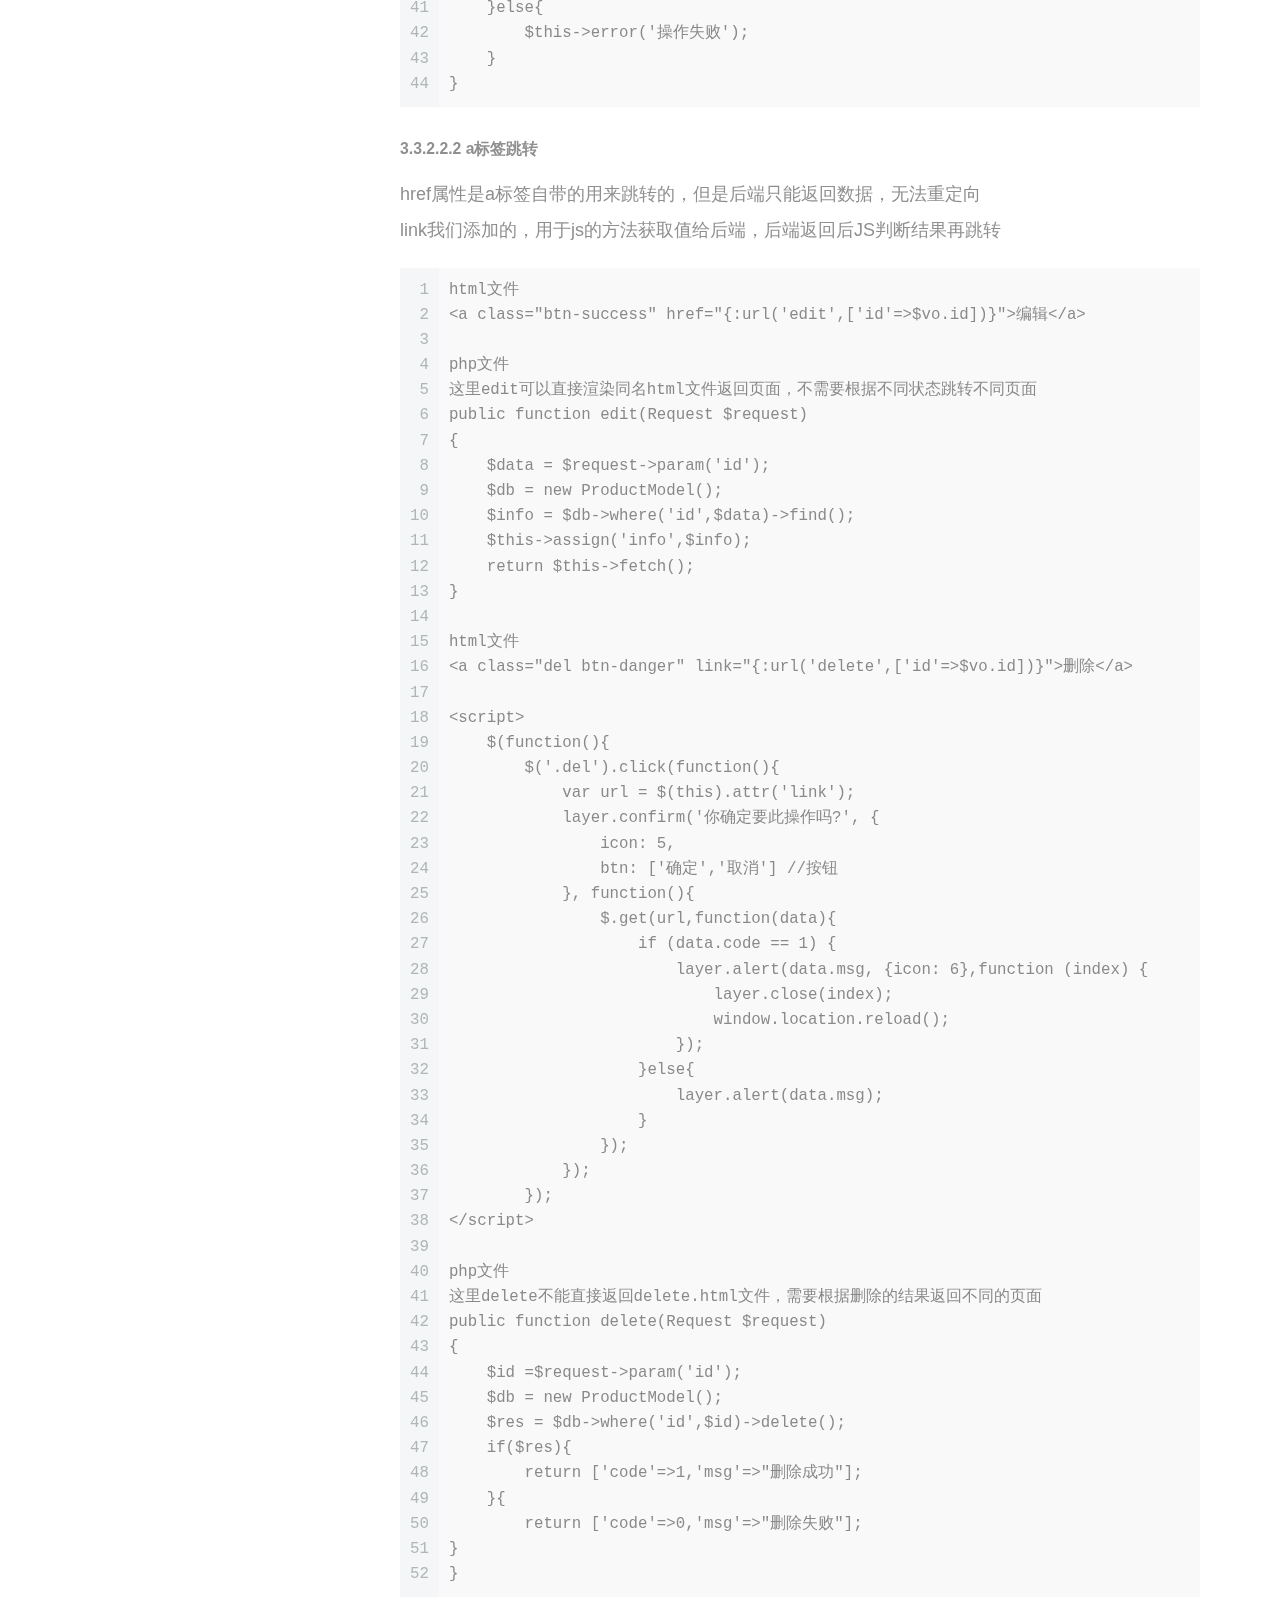
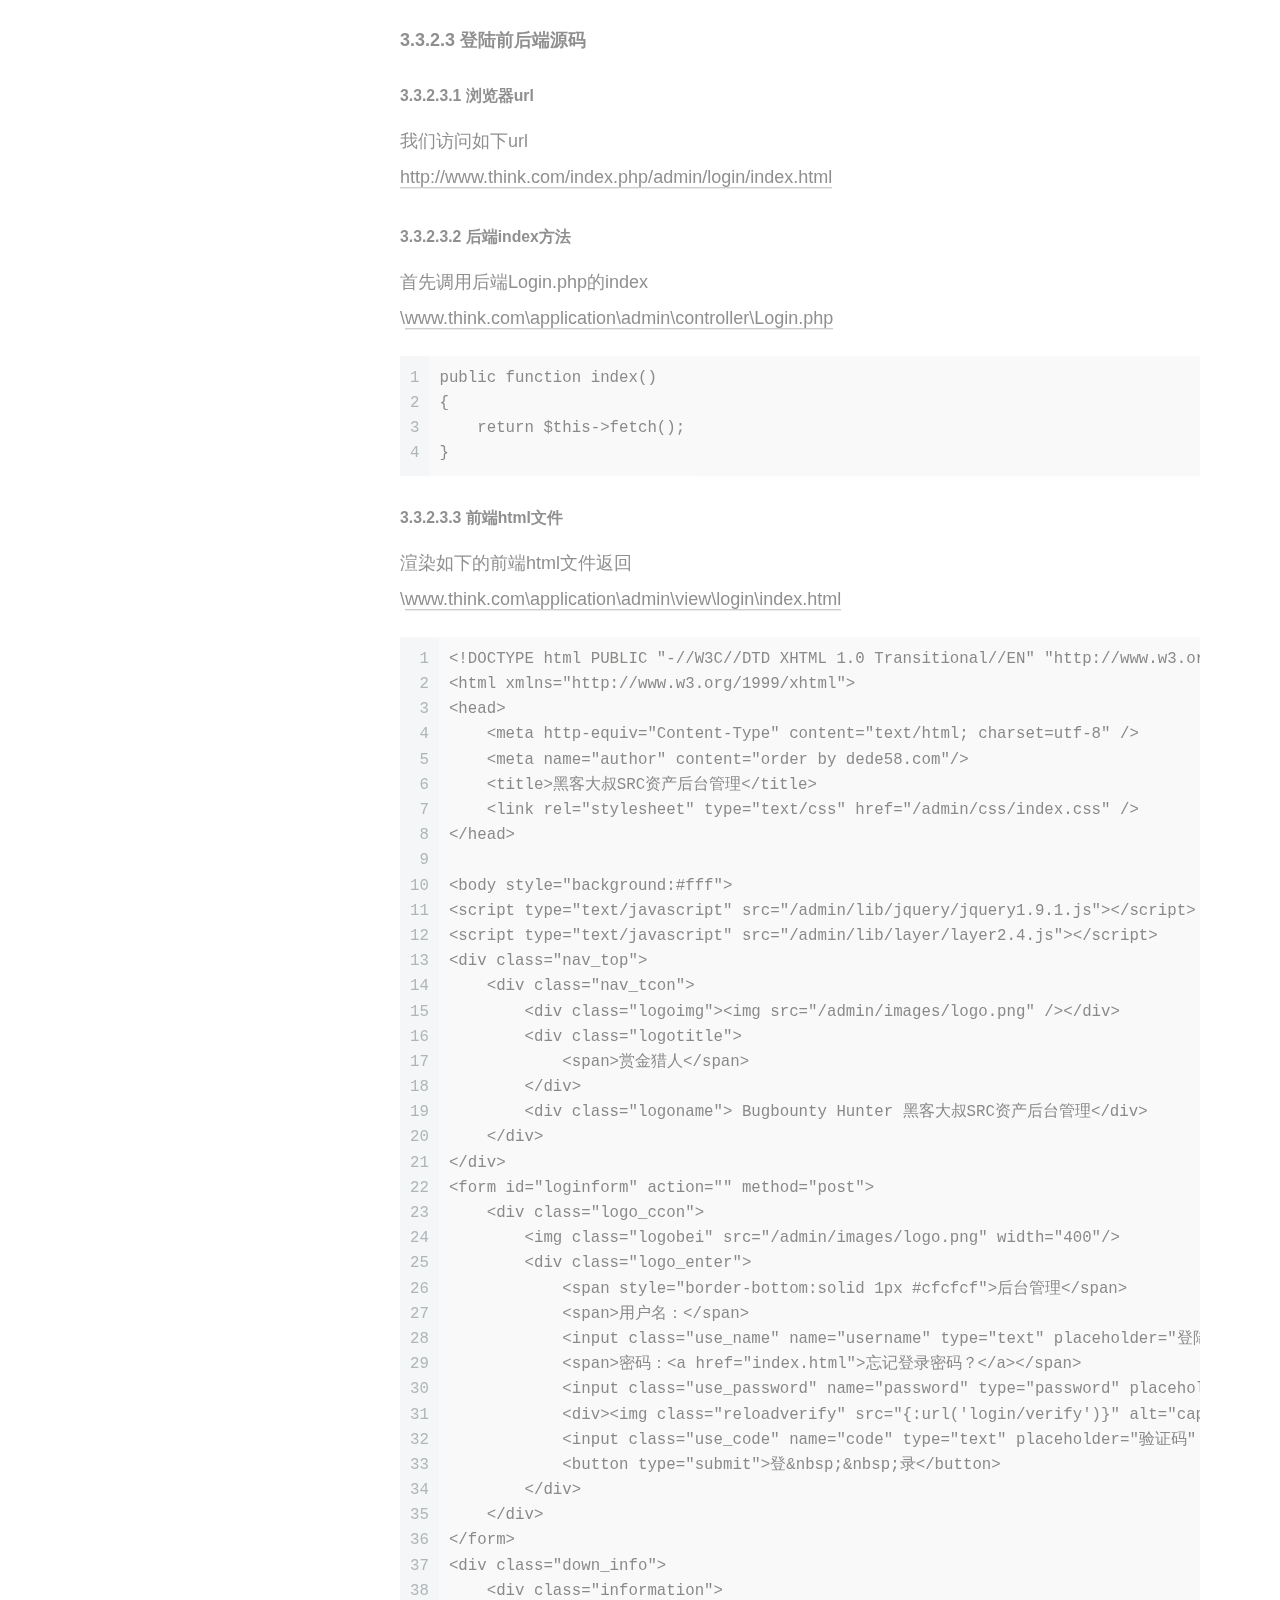
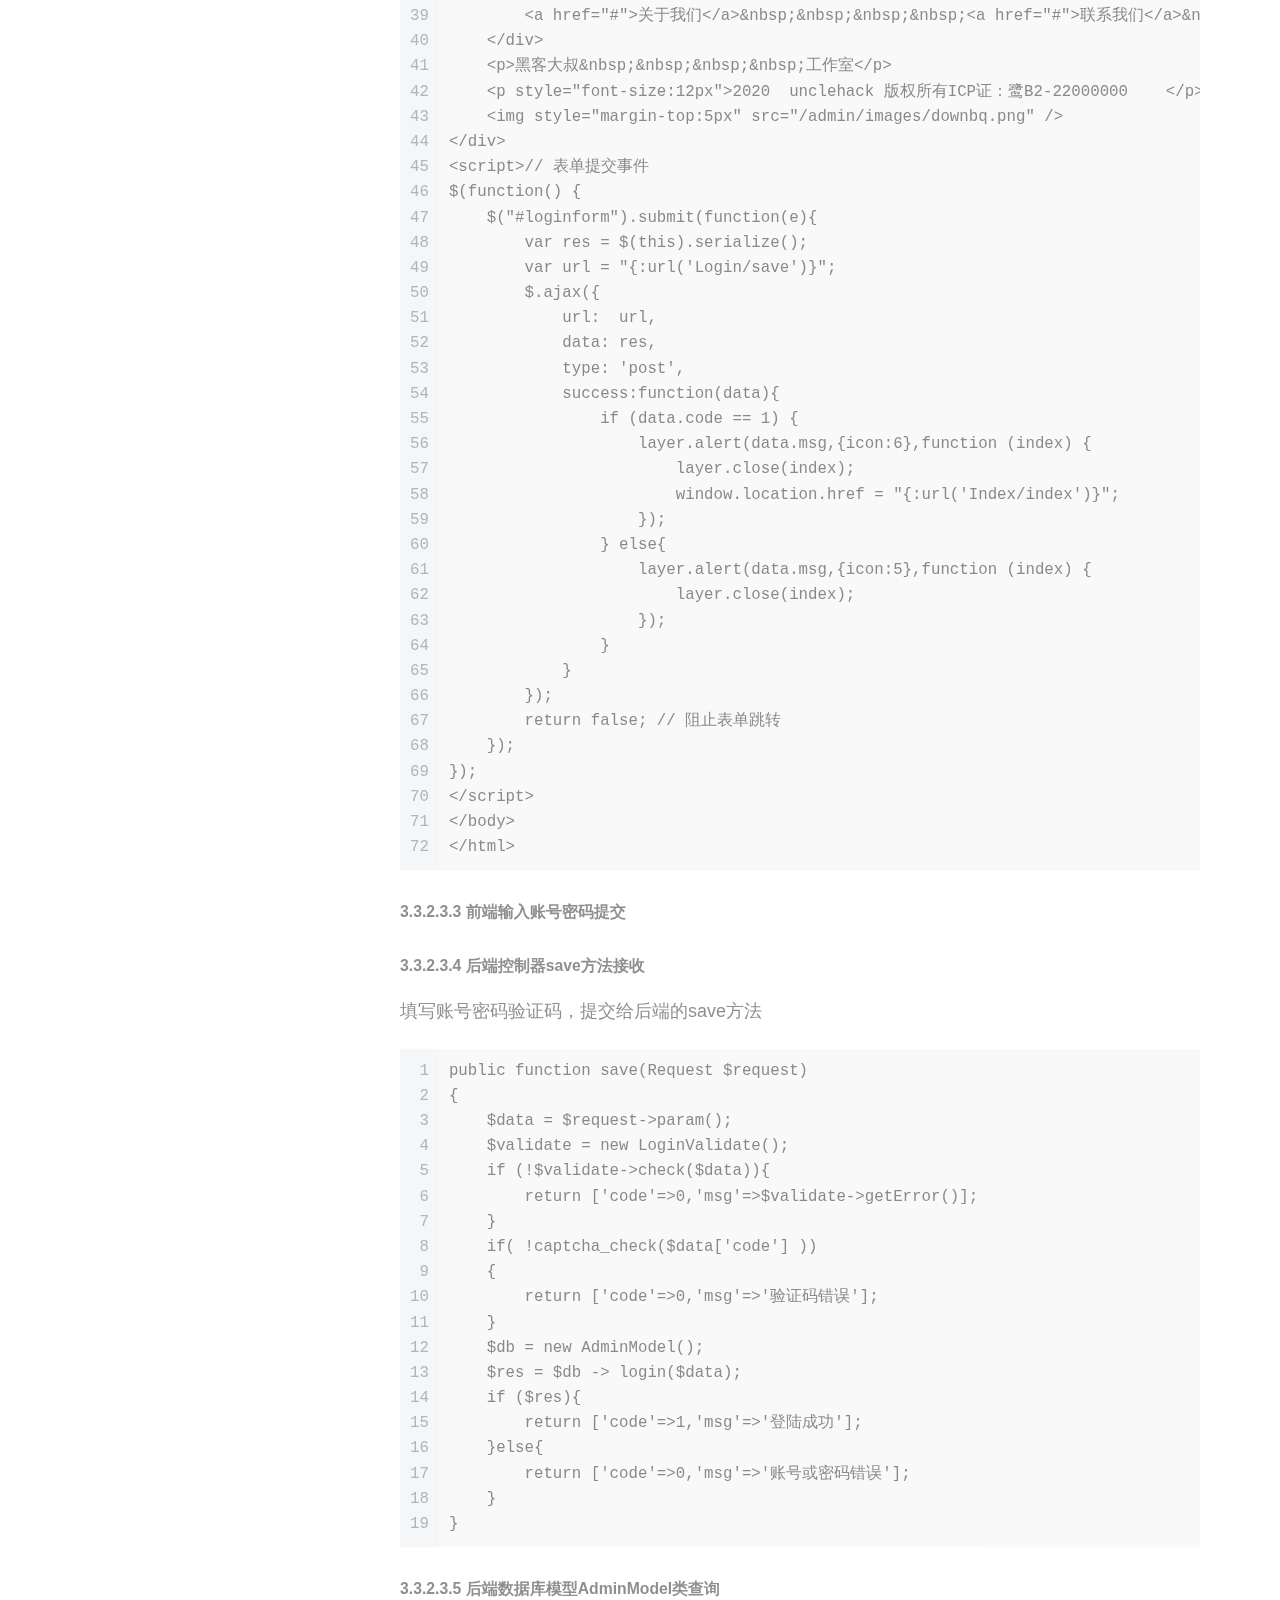
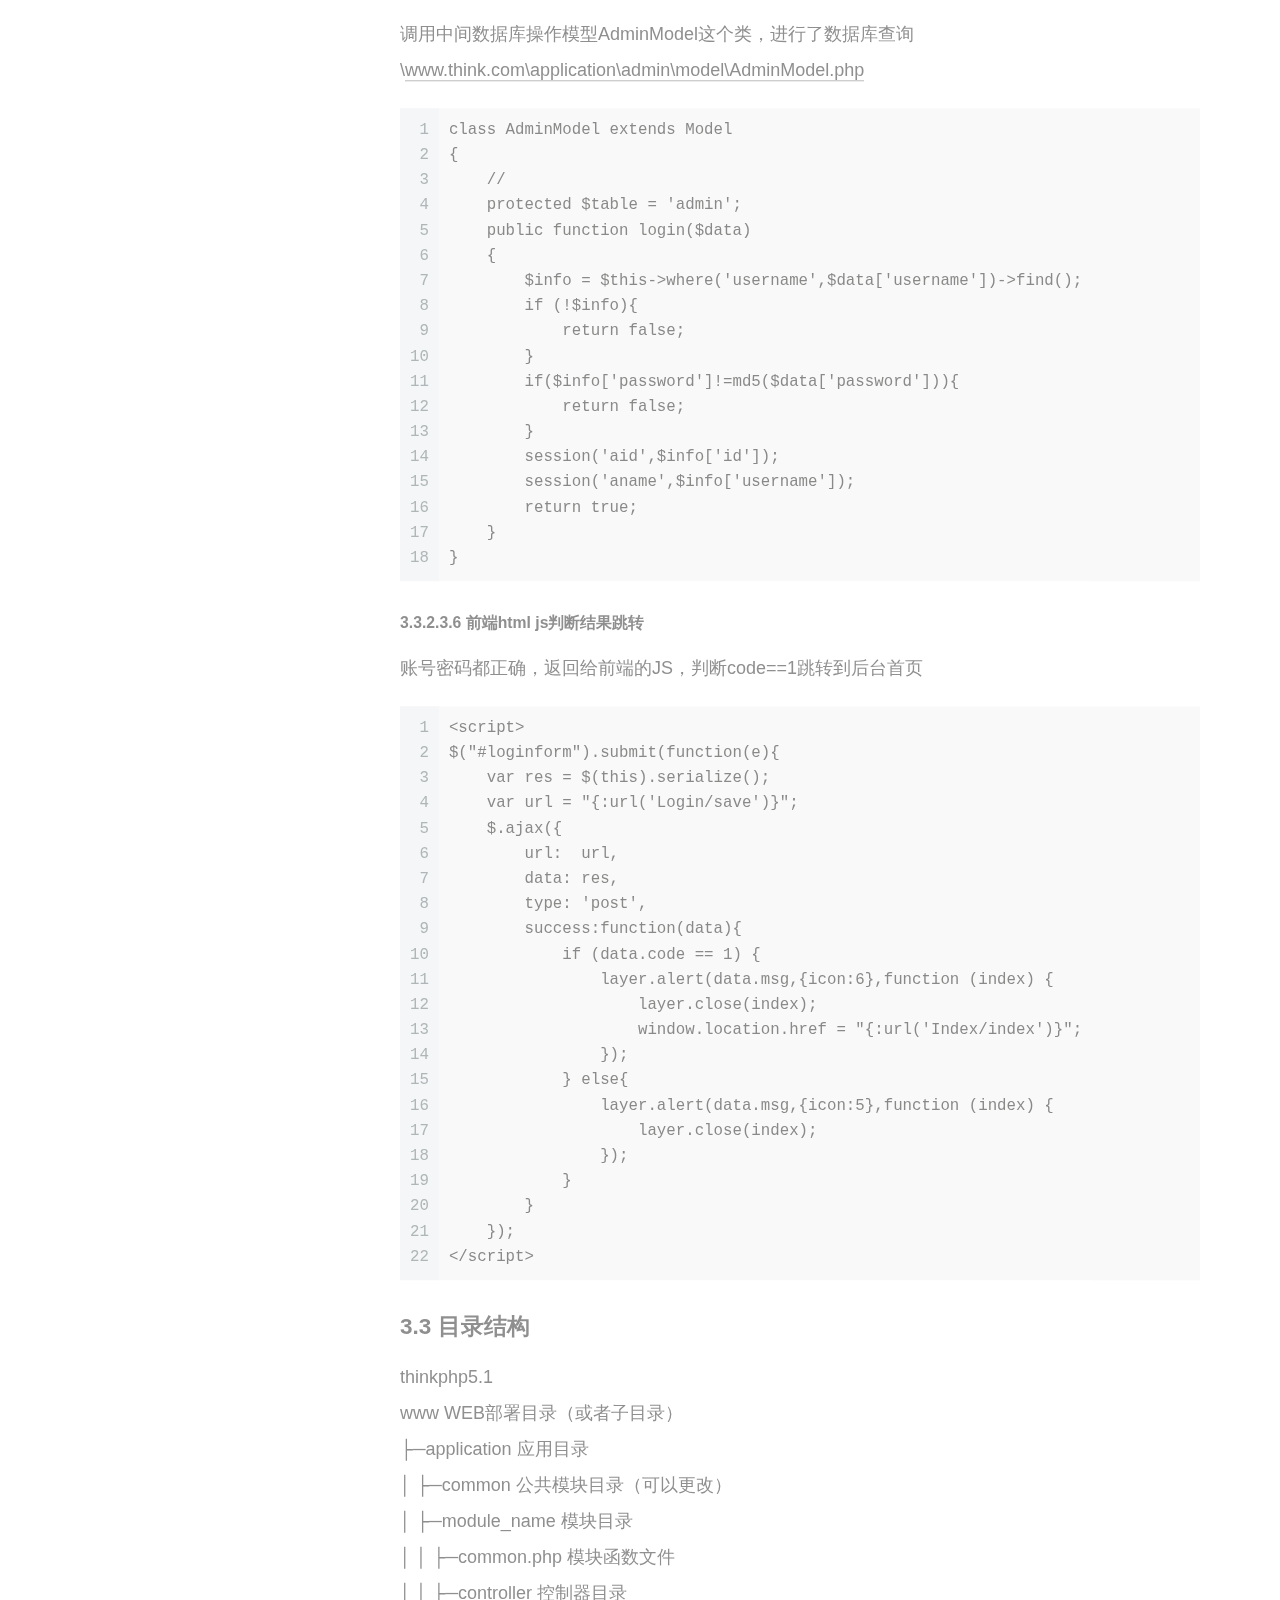
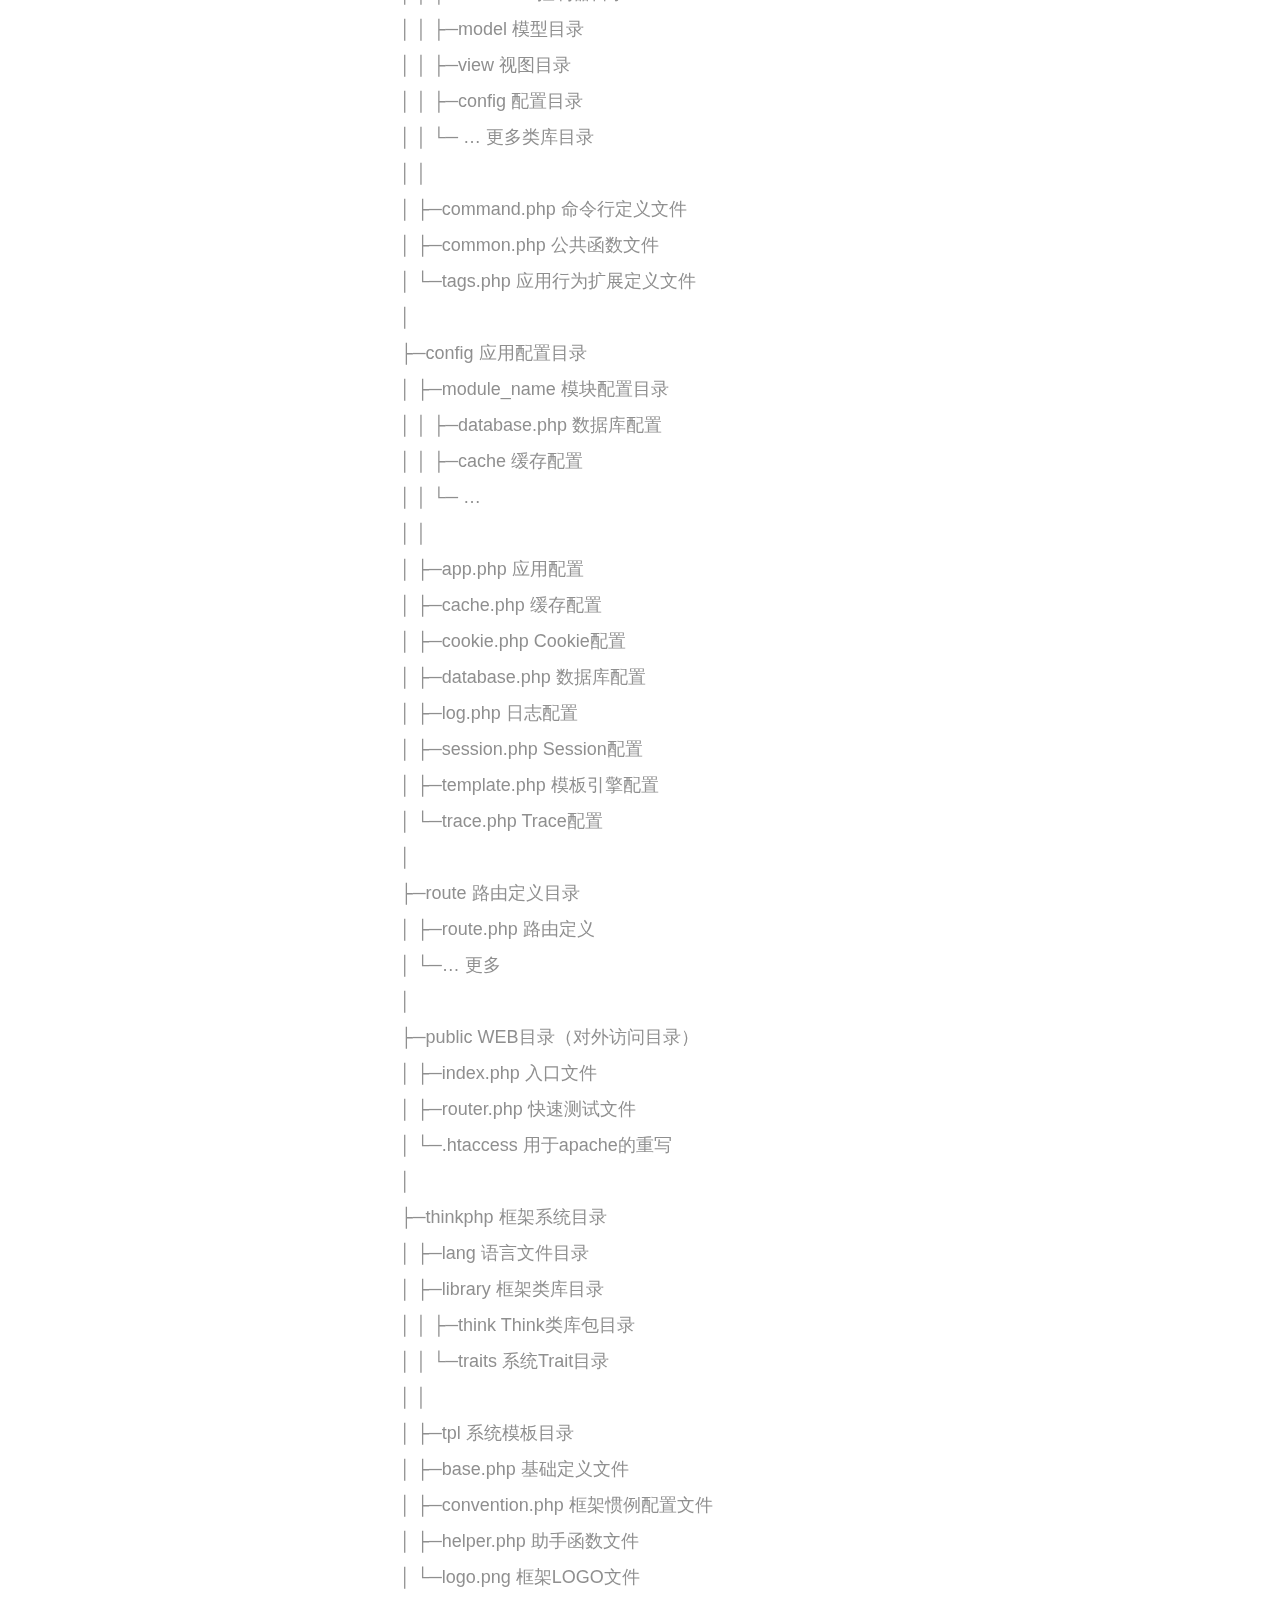
<file: 2020/12/18/thinkphp/index.html>
<!DOCTYPE html>
<html lang="zh-Hans">
<head>
  <meta charset="UTF-8">
<meta name="viewport" content="width=device-width, initial-scale=1, maximum-scale=2">
<meta name="theme-color" content="#222">
<meta name="generator" content="Hexo 5.2.0">
  <link rel="apple-touch-icon" sizes="180x180" href="/images/apple-touch-icon-next.png">
  <link rel="icon" type="image/png" sizes="32x32" href="/images/favicon-32x32-next.png">
  <link rel="icon" type="image/png" sizes="16x16" href="/images/favicon-16x16-next.png">
  <link rel="mask-icon" href="/images/logo.svg" color="#222">

<link rel="stylesheet" href="/css/main.css">


<link rel="stylesheet" href="/lib/font-awesome/css/font-awesome.min.css">

<script id="hexo-configurations">
    var NexT = window.NexT || {};
    var CONFIG = {"hostname":"example.com","root":"/","scheme":"Muse","version":"7.8.0","exturl":false,"sidebar":{"position":"left","display":"always","padding":18,"offset":12,"onmobile":true},"copycode":{"enable":false,"show_result":false,"style":null},"back2top":{"enable":true,"sidebar":false,"scrollpercent":false},"bookmark":{"enable":false,"color":"#222","save":"auto"},"fancybox":false,"mediumzoom":false,"lazyload":false,"pangu":false,"comments":{"style":"tabs","active":null,"storage":true,"lazyload":false,"nav":null},"algolia":{"hits":{"per_page":10},"labels":{"input_placeholder":"Search for Posts","hits_empty":"We didn't find any results for the search: ${query}","hits_stats":"${hits} results found in ${time} ms"}},"localsearch":{"enable":false,"trigger":"auto","top_n_per_article":1,"unescape":false,"preload":false},"motion":{"enable":true,"async":false,"transition":{"post_block":"fadeIn","post_header":"slideDownIn","post_body":"slideDownIn","coll_header":"slideLeftIn","sidebar":"slideUpIn"}}};
  </script>

  <meta name="description" content="1 为什么学thinkphp开发最近遇到很多thinkphp的站点，经常存在一些很不应该的漏洞，一直不理解为什么开发会留下这样的漏洞，明明修复很简单的。 个人感觉，这种基于tp开发的站点，一般都是小站点，大部分是个人全栈开发的，完成功能就是一个挑战，更不用说安全性了，开发人员可能需要看手册去复制粘贴修改代码来实现。所以安全与否取决于官方手册的例子。而官方手册给的例子，一般首先都是简单功能的实现，接">
<meta property="og:type" content="article">
<meta property="og:title" content="通过学thinkphp开发理解漏洞">
<meta property="og:url" content="http://example.com/2020/12/18/thinkphp/index.html">
<meta property="og:site_name" content="possib1e&#39;s blog">
<meta property="og:description" content="1 为什么学thinkphp开发最近遇到很多thinkphp的站点，经常存在一些很不应该的漏洞，一直不理解为什么开发会留下这样的漏洞，明明修复很简单的。 个人感觉，这种基于tp开发的站点，一般都是小站点，大部分是个人全栈开发的，完成功能就是一个挑战，更不用说安全性了，开发人员可能需要看手册去复制粘贴修改代码来实现。所以安全与否取决于官方手册的例子。而官方手册给的例子，一般首先都是简单功能的实现，接">
<meta property="og:locale">
<meta property="og:image" content="http://example.com/2020/12/18/thinkphp/7.png">
<meta property="og:image" content="http://example.com/2020/12/18/thinkphp/8.png">
<meta property="og:image" content="http://example.com/2020/12/18/thinkphp/9.png">
<meta property="og:image" content="http://example.com/2020/12/18/thinkphp/1.png">
<meta property="og:image" content="http://example.com/2020/12/18/thinkphp/2.png">
<meta property="og:image" content="http://example.com/2020/12/18/thinkphp/3.png">
<meta property="og:image" content="http://example.com/2020/12/18/thinkphp/4.png">
<meta property="og:image" content="http://example.com/2020/12/18/thinkphp/5.png">
<meta property="og:image" content="http://example.com/2020/12/18/thinkphp/6.png">
<meta property="article:published_time" content="2020-12-18T08:22:28.000Z">
<meta property="article:modified_time" content="2021-01-05T04:55:55.743Z">
<meta property="article:author" content="possib1e">
<meta name="twitter:card" content="summary">
<meta name="twitter:image" content="http://example.com/2020/12/18/thinkphp/7.png">

<link rel="canonical" href="http://example.com/2020/12/18/thinkphp/">


<script id="page-configurations">
  // https://hexo.io/docs/variables.html
  CONFIG.page = {
    sidebar: "",
    isHome : false,
    isPost : true,
    lang   : 'zh-Hans'
  };
</script>

  <title>通过学thinkphp开发理解漏洞 | possib1e's blog</title>
  






  <noscript>
  <style>
  .use-motion .brand,
  .use-motion .menu-item,
  .sidebar-inner,
  .use-motion .post-block,
  .use-motion .pagination,
  .use-motion .comments,
  .use-motion .post-header,
  .use-motion .post-body,
  .use-motion .collection-header { opacity: initial; }

  .use-motion .site-title,
  .use-motion .site-subtitle {
    opacity: initial;
    top: initial;
  }

  .use-motion .logo-line-before i { left: initial; }
  .use-motion .logo-line-after i { right: initial; }
  </style>
</noscript>

</head>

<body itemscope itemtype="http://schema.org/WebPage">
  <div class="container use-motion">
    <div class="headband"></div>

    <header class="header" itemscope itemtype="http://schema.org/WPHeader">
      <div class="header-inner"><div class="site-brand-container">
  <div class="site-nav-toggle">
    <div class="toggle" aria-label="切换导航栏">
      <span class="toggle-line toggle-line-first"></span>
      <span class="toggle-line toggle-line-middle"></span>
      <span class="toggle-line toggle-line-last"></span>
    </div>
  </div>

  <div class="site-meta">

    <a href="/" class="brand" rel="start">
      <span class="logo-line-before"><i></i></span>
      <h1 class="site-title">possib1e's blog</h1>
      <span class="logo-line-after"><i></i></span>
    </a>
  </div>

  <div class="site-nav-right">
    <div class="toggle popup-trigger">
    </div>
  </div>
</div>




<nav class="site-nav">
  <ul id="menu" class="menu">
        <li class="menu-item menu-item-home">

    <a href="/" rel="section"><i class="fa fa-fw fa-home"></i>首页</a>

  </li>
        <li class="menu-item menu-item-about">

    <a href="/about/" rel="section"><i class="fa fa-fw fa-user"></i>关于</a>

  </li>
        <li class="menu-item menu-item-archives">

    <a href="/archives/" rel="section"><i class="fa fa-fw fa-archive"></i>归档</a>

  </li>
  </ul>
</nav>




</div>
    </header>

    
  <div class="back-to-top">
    <i class="fa fa-arrow-up"></i>
    <span>0%</span>
  </div>


    <main class="main">
      <div class="main-inner">
        <div class="content-wrap">
          

          <div class="content post posts-expand">
            

    
  
  
  <article itemscope itemtype="http://schema.org/Article" class="post-block" lang="zh-Hans">
    <link itemprop="mainEntityOfPage" href="http://example.com/2020/12/18/thinkphp/">

    <span hidden itemprop="author" itemscope itemtype="http://schema.org/Person">
      <meta itemprop="image" content="/uploads/avatar.png">
      <meta itemprop="name" content="possib1e">
      <meta itemprop="description" content="安全爱好者">
    </span>

    <span hidden itemprop="publisher" itemscope itemtype="http://schema.org/Organization">
      <meta itemprop="name" content="possib1e's blog">
    </span>
      <header class="post-header">
        <h1 class="post-title" itemprop="name headline">
          通过学thinkphp开发理解漏洞
        </h1>

        <div class="post-meta">
            <span class="post-meta-item">
              <span class="post-meta-item-icon">
                <i class="fa fa-calendar-o"></i>
              </span>
              <span class="post-meta-item-text">发表于</span>

              <time title="创建时间：2020-12-18 16:22:28" itemprop="dateCreated datePublished" datetime="2020-12-18T16:22:28+08:00">2020-12-18</time>
            </span>
              <span class="post-meta-item">
                <span class="post-meta-item-icon">
                  <i class="fa fa-calendar-check-o"></i>
                </span>
                <span class="post-meta-item-text">更新于</span>
                <time title="修改时间：2021-01-05 12:55:55" itemprop="dateModified" datetime="2021-01-05T12:55:55+08:00">2021-01-05</time>
              </span>

          

        </div>
      </header>

    
    
    
    <div class="post-body" itemprop="articleBody">

      
        <h2 id="1-为什么学thinkphp开发"><a href="#1-为什么学thinkphp开发" class="headerlink" title="1 为什么学thinkphp开发"></a>1 为什么学thinkphp开发</h2><p>最近遇到很多thinkphp的站点，经常存在一些很不应该的漏洞，一直不理解为什么开发会留下这样的漏洞，明明修复很简单的。</p>
<p>个人感觉，这种基于tp开发的站点，一般都是小站点，大部分是个人全栈开发的，完成功能就是一个挑战，更不用说安全性了，开发人员可能需要看手册去复制粘贴修改代码来实现。所以安全与否取决于官方手册的例子。而官方手册给的例子，一般首先都是简单功能的实现，接着才是特殊功能、带有安全性的实现，有的开发者赶时间，一般只看前面的简单例子，发现能满足需求就直接用了。下面举两个例子。</p>
<h2 id="2-通过学开发找到的漏洞"><a href="#2-通过学开发找到的漏洞" class="headerlink" title="2 通过学开发找到的漏洞"></a>2 通过学开发找到的漏洞</h2><p>在B站上看了两个thinkphp开发的视频，自己写了个SRC资产后台管理系统，丑是丑了点，但是基本的登陆、添加、上传、数据库的增删改查、前后端之间的数据交互都用到了，发现按照视频的开发套路，会存在如下的漏洞。<br><img src="/2020/12/18/thinkphp/7.png"><br><img src="/2020/12/18/thinkphp/8.png"><br><img src="/2020/12/18/thinkphp/9.png"></p>
<a id="more"></a>
<h3 id="2-1-任意文件上传"><a href="#2-1-任意文件上传" class="headerlink" title="2.1 任意文件上传"></a>2.1 任意文件上传</h3><p>理论上按照官方开发手册写应该是最安全的，但是我们看下官方的thinkphp5.1完全开发手册，关于上传部分开头是这么写的，完全没有进行任何后缀的验证，有的开发人员就只看到前面，发现复制粘贴修改已经满足需求功能了，就不看后面的资料了。<br><a target="_blank" rel="noopener" href="https://www.kancloud.cn/manual/thinkphp5_1/353946">https://www.kancloud.cn/manual/thinkphp5_1/353946</a><br><img src="/2020/12/18/thinkphp/1.png"></p>
<p>有文件后缀验证的例子在普通上传文件例子，多文件上传例子后面。<br><img src="/2020/12/18/thinkphp/2.png"></p>
<h3 id="2-2-未授权访问"><a href="#2-2-未授权访问" class="headerlink" title="2.2 未授权访问"></a>2.2 未授权访问</h3><h4 id="2-2-1-如何权限验证"><a href="#2-2-1-如何权限验证" class="headerlink" title="2.2.1 如何权限验证"></a>2.2.1 如何权限验证</h4><p>1.类的继承<br>新建一个Base的类，在初始化的initialize进行session或者登陆的判断，然后其他控制器类继承Base类，那么整个类的方法就都有权限验证了。<br><img src="/2020/12/18/thinkphp/3.png"><br><img src="/2020/12/18/thinkphp/4.png"></p>
<p>2.单独写验证<br>在需要权限验证的类或者方法里面进行session和是否登陆的判断。</p>
<p>3.thinkadmin代码注释<br>比如thinkadmin这种thinkphp二改的后台项目，基于RBAC标准，进行了封装简化，在相应的操作方法前面写上这种注释即可。<br><a target="_blank" rel="noopener" href="http://doc.thinkadmin.top/thinkadmin-v5/1201770">http://doc.thinkadmin.top/thinkadmin-v5/1201770</a><br><img src="/2020/12/18/thinkphp/5.png"></p>
<h4 id="2-2-2-什么情况存在漏洞"><a href="#2-2-2-什么情况存在漏洞" class="headerlink" title="2.2.2 什么情况存在漏洞"></a>2.2.2 什么情况存在漏洞</h4><p>1.普通thinkphp项目，新建cosntroller类，忘记修改继承自Base，默认是继承Controller，并且没有单独的权限验证；<br>2.基于thinkadmin项目，新建方法时候，忘记添加那段块注释的权限控制。</p>
<h2 id="3-正式开发"><a href="#3-正式开发" class="headerlink" title="3 正式开发"></a>3 正式开发</h2><p>thinkphp5.1官方完全开发手册<br><a target="_blank" rel="noopener" href="https://www.kancloud.cn/manual/thinkphp5_1/353946">https://www.kancloud.cn/manual/thinkphp5_1/353946</a></p>
<h3 id="3-1-开发环境"><a href="#3-1-开发环境" class="headerlink" title="3.1 开发环境"></a>3.1 开发环境</h3><p>服务器：ubuntu虚拟机<br>安装宝塔，宝塔新建网站，nginx+php7.3+mysql<br>根目录设置为：/www/wwwroot/w<a target="_blank" rel="noopener" href="http://www.think.com/public">www.think.com/public</a><br>创建ftp，mysql，去掉跨站，开启伪静态，数据库给权限所有人，方便本地操作</p>
<p>开发：物理机win10<br>安装phpstorm，xshell<br>phpstorm配置ftp自动上传，位置在tools/deployment</p>
<h3 id="3-2-项目开发"><a href="#3-2-项目开发" class="headerlink" title="3.2 项目开发"></a>3.2 项目开发</h3><h4 id="3-2-1-创建项目"><a href="#3-2-1-创建项目" class="headerlink" title="3.2.1 创建项目"></a>3.2.1 创建项目</h4><p>下载thinkphp相关文件，修改权限，注意远程登陆的权限可能是root，但是真正运行php网站的用户是www，所以可能存在权限问题，无法修改文件。</p>
<figure class="highlight plain"><table><tr><td class="gutter"><pre><span class="line">1</span><br><span class="line">2</span><br><span class="line">3</span><br><span class="line">4</span><br></pre></td><td class="code"><pre><span class="line">composer create-project topthink&#x2F;think&#x3D;5.1.39 www.think.com</span><br><span class="line">cd www.think.com</span><br><span class="line">chown -R www.www .&#x2F;*</span><br><span class="line">chmod -R 750 .&#x2F;*</span><br></pre></td></tr></table></figure>

<p>新建后台控制器，负责页面的逻辑，是用户可以直接URL访问到的<br><code>php think make:controller admin/Login</code></p>
<p>创建数据模型，用户数据库操作，相当于封装了数据库表的内容和操作方法<br><code>php think make:model admin/AdminModel</code></p>
<p>创建验证器类，验证提交的数据有效性<br><code>php think make:validate admin/LoginValidate</code></p>
<p>开启调试模式，方便排错</p>
<figure class="highlight plain"><table><tr><td class="gutter"><pre><span class="line">1</span><br><span class="line">2</span><br></pre></td><td class="code"><pre><span class="line">config&#x2F;app.php中</span><br><span class="line"> &#39;app_debug&#39;              &#x3D;&gt; true,</span><br></pre></td></tr></table></figure>

<p>静态资源存放位置</p>
<figure class="highlight plain"><table><tr><td class="gutter"><pre><span class="line">1</span><br><span class="line">2</span><br><span class="line">3</span><br></pre></td><td class="code"><pre><span class="line">下载的静态html模板(比如这些资源是admin这个模块用到的)</span><br><span class="line">静载资源js、css、img、lib存放在public&#x2F;admin&#x2F;下面</span><br><span class="line">html存放在application&#x2F;admin&#x2F;view&#x2F;login&#x2F;下面</span><br></pre></td></tr></table></figure>

<h4 id="3-3-2-举例登陆的前后端开发"><a href="#3-3-2-举例登陆的前后端开发" class="headerlink" title="3.3.2 举例登陆的前后端开发"></a>3.3.2 举例登陆的前后端开发</h4><h5 id="3-3-2-1-php传值给html"><a href="#3-3-2-1-php传值给html" class="headerlink" title="3.3.2.1 php传值给html"></a>3.3.2.1 php传值给html</h5><figure class="highlight plain"><table><tr><td class="gutter"><pre><span class="line">1</span><br><span class="line">2</span><br><span class="line">3</span><br><span class="line">4</span><br><span class="line">5</span><br><span class="line">6</span><br></pre></td><td class="code"><pre><span class="line">$data &#x3D; $request-&gt;param(&#39;id&#39;);</span><br><span class="line">$db &#x3D; new ProductModel();</span><br><span class="line">$info &#x3D; $db-&gt;where(&#39;id&#39;,$data)-&gt;find();</span><br><span class="line">&#x2F;&#x2F;比如$info是数据库中查询返回的，$info[&#39;id&#39;]&#x3D;1,$info[&#39;username&#39;]&#x3D;&#39;admin&#39;</span><br><span class="line">this-&gt;assign(&#39;info&#39;,$info);</span><br><span class="line">return $this-&gt;fetch();</span><br></pre></td></tr></table></figure>

<h5 id="3-3-2-2-html传值给php"><a href="#3-3-2-2-html传值给php" class="headerlink" title="3.3.2.2 html传值给php"></a>3.3.2.2 html传值给php</h5><h6 id="3-3-2-2-1-基本数据接收"><a href="#3-3-2-2-1-基本数据接收" class="headerlink" title="3.3.2.2.1 基本数据接收"></a>3.3.2.2.1 基本数据接收</h6><figure class="highlight plain"><table><tr><td class="gutter"><pre><span class="line">1</span><br><span class="line">2</span><br><span class="line">3</span><br><span class="line">4</span><br></pre></td><td class="code"><pre><span class="line">后端传过来值的获取：</span><br><span class="line">&#123;$info.username&#125;</span><br><span class="line">url地址的写法</span><br><span class="line">&#123;:url(&#39;login&#x2F;verify&#39;)&#125;</span><br></pre></td></tr></table></figure>
<h6 id="3-3-2-2-2-form表单跳转"><a href="#3-3-2-2-2-form表单跳转" class="headerlink" title="3.3.2.2.2 form表单跳转"></a>3.3.2.2.2 form表单跳转</h6><figure class="highlight plain"><table><tr><td class="gutter"><pre><span class="line">1</span><br><span class="line">2</span><br><span class="line">3</span><br><span class="line">4</span><br><span class="line">5</span><br><span class="line">6</span><br><span class="line">7</span><br><span class="line">8</span><br><span class="line">9</span><br><span class="line">10</span><br><span class="line">11</span><br><span class="line">12</span><br><span class="line">13</span><br><span class="line">14</span><br><span class="line">15</span><br><span class="line">16</span><br><span class="line">17</span><br><span class="line">18</span><br><span class="line">19</span><br><span class="line">20</span><br><span class="line">21</span><br><span class="line">22</span><br><span class="line">23</span><br><span class="line">24</span><br><span class="line">25</span><br><span class="line">26</span><br><span class="line">27</span><br><span class="line">28</span><br><span class="line">29</span><br><span class="line">30</span><br><span class="line">31</span><br><span class="line">32</span><br><span class="line">33</span><br><span class="line">34</span><br><span class="line">35</span><br><span class="line">36</span><br><span class="line">37</span><br><span class="line">38</span><br><span class="line">39</span><br><span class="line">40</span><br><span class="line">41</span><br><span class="line">42</span><br><span class="line">43</span><br><span class="line">44</span><br></pre></td><td class="code"><pre><span class="line">提交给后台接口，并且使用JS根据返回结果进行不同的跳转</span><br><span class="line">html文件中</span><br><span class="line"></span><br><span class="line">&lt;form method&#x3D;&quot;post&quot; action&#x3D;&quot;&#123;:url(&#39;product&#x2F;save&#39;)&#125;&quot;&gt;</span><br><span class="line">    &lt;input type&#x3D;&quot;text&quot; name&#x3D;&quot;username&quot; placeholder&#x3D;&quot;请输入用户名&quot;&gt;</span><br><span class="line">    &lt;input type&#x3D;&quot;submit&quot;&gt;</span><br><span class="line"></span><br><span class="line">&lt;script&gt;</span><br><span class="line">    $(&quot;form&quot;).submit(function(e)&#123;</span><br><span class="line">        var res &#x3D; $(this).serialize();</span><br><span class="line">        var url &#x3D; $(this).attr(&#39;action&#39;);</span><br><span class="line">        $.ajax(&#123;</span><br><span class="line">            url:  url,</span><br><span class="line">            data: res,</span><br><span class="line">            type: &#39;post&#39;,</span><br><span class="line">            success:function(data)&#123;</span><br><span class="line">                if (data.code &#x3D;&#x3D; 1) &#123;</span><br><span class="line">                    layer.alert(data.msg,&#123;icon:6&#125;,function (index) &#123;</span><br><span class="line">                        layer.close(index);</span><br><span class="line">                        window.location.href &#x3D; &quot;&#123;:url(&#39;index&#39;)&#125;&quot;;</span><br><span class="line">                    &#125;);</span><br><span class="line">                &#125; else&#123;</span><br><span class="line">                    layer.alert(data.msg,&#123;icon:5&#125;,function (index) &#123;</span><br><span class="line">                        layer.close(index);</span><br><span class="line">                    &#125;);</span><br><span class="line">                &#125;</span><br><span class="line">            &#125;</span><br><span class="line">        &#125;);</span><br><span class="line">        return false; &#x2F;&#x2F; 阻止表单跳转</span><br><span class="line">    &#125;);</span><br><span class="line">&lt;&#x2F;script&gt;</span><br><span class="line"></span><br><span class="line">php文件中</span><br><span class="line">public function save(Request $request)</span><br><span class="line">&#123;</span><br><span class="line">    $data &#x3D; $request-&gt;param();</span><br><span class="line">    $db &#x3D; new ProductModel();</span><br><span class="line">    $info &#x3D; $db-&gt;_update($data);</span><br><span class="line">    if ($info)&#123;</span><br><span class="line">        $this-&gt;success(&#39;操作成功&#39;, &#39;Product&#x2F;index&#39;);</span><br><span class="line">    &#125;else&#123;</span><br><span class="line">        $this-&gt;error(&#39;操作失败&#39;);</span><br><span class="line">    &#125;</span><br><span class="line">&#125;</span><br></pre></td></tr></table></figure>
<h6 id="3-3-2-2-2-a标签跳转"><a href="#3-3-2-2-2-a标签跳转" class="headerlink" title="3.3.2.2.2 a标签跳转"></a>3.3.2.2.2 a标签跳转</h6><p>href属性是a标签自带的用来跳转的，但是后端只能返回数据，无法重定向<br>link我们添加的，用于js的方法获取值给后端，后端返回后JS判断结果再跳转</p>
<figure class="highlight plain"><table><tr><td class="gutter"><pre><span class="line">1</span><br><span class="line">2</span><br><span class="line">3</span><br><span class="line">4</span><br><span class="line">5</span><br><span class="line">6</span><br><span class="line">7</span><br><span class="line">8</span><br><span class="line">9</span><br><span class="line">10</span><br><span class="line">11</span><br><span class="line">12</span><br><span class="line">13</span><br><span class="line">14</span><br><span class="line">15</span><br><span class="line">16</span><br><span class="line">17</span><br><span class="line">18</span><br><span class="line">19</span><br><span class="line">20</span><br><span class="line">21</span><br><span class="line">22</span><br><span class="line">23</span><br><span class="line">24</span><br><span class="line">25</span><br><span class="line">26</span><br><span class="line">27</span><br><span class="line">28</span><br><span class="line">29</span><br><span class="line">30</span><br><span class="line">31</span><br><span class="line">32</span><br><span class="line">33</span><br><span class="line">34</span><br><span class="line">35</span><br><span class="line">36</span><br><span class="line">37</span><br><span class="line">38</span><br><span class="line">39</span><br><span class="line">40</span><br><span class="line">41</span><br><span class="line">42</span><br><span class="line">43</span><br><span class="line">44</span><br><span class="line">45</span><br><span class="line">46</span><br><span class="line">47</span><br><span class="line">48</span><br><span class="line">49</span><br><span class="line">50</span><br><span class="line">51</span><br><span class="line">52</span><br></pre></td><td class="code"><pre><span class="line">html文件</span><br><span class="line">&lt;a class&#x3D;&quot;btn-success&quot; href&#x3D;&quot;&#123;:url(&#39;edit&#39;,[&#39;id&#39;&#x3D;&gt;$vo.id])&#125;&quot;&gt;编辑&lt;&#x2F;a&gt;</span><br><span class="line"></span><br><span class="line">php文件</span><br><span class="line">这里edit可以直接渲染同名html文件返回页面，不需要根据不同状态跳转不同页面</span><br><span class="line">public function edit(Request $request)</span><br><span class="line">&#123;</span><br><span class="line">    $data &#x3D; $request-&gt;param(&#39;id&#39;);</span><br><span class="line">    $db &#x3D; new ProductModel();</span><br><span class="line">    $info &#x3D; $db-&gt;where(&#39;id&#39;,$data)-&gt;find();</span><br><span class="line">    $this-&gt;assign(&#39;info&#39;,$info);</span><br><span class="line">    return $this-&gt;fetch();</span><br><span class="line">&#125;</span><br><span class="line"></span><br><span class="line">html文件</span><br><span class="line">&lt;a class&#x3D;&quot;del btn-danger&quot; link&#x3D;&quot;&#123;:url(&#39;delete&#39;,[&#39;id&#39;&#x3D;&gt;$vo.id])&#125;&quot;&gt;删除&lt;&#x2F;a&gt;</span><br><span class="line"></span><br><span class="line">&lt;script&gt;</span><br><span class="line">    $(function()&#123;</span><br><span class="line">        $(&#39;.del&#39;).click(function()&#123;</span><br><span class="line">            var url &#x3D; $(this).attr(&#39;link&#39;);</span><br><span class="line">            layer.confirm(&#39;你确定要此操作吗?&#39;, &#123;</span><br><span class="line">                icon: 5,</span><br><span class="line">                btn: [&#39;确定&#39;,&#39;取消&#39;] &#x2F;&#x2F;按钮</span><br><span class="line">            &#125;, function()&#123;</span><br><span class="line">                $.get(url,function(data)&#123;</span><br><span class="line">                    if (data.code &#x3D;&#x3D; 1) &#123;</span><br><span class="line">                        layer.alert(data.msg, &#123;icon: 6&#125;,function (index) &#123;</span><br><span class="line">                            layer.close(index);</span><br><span class="line">                            window.location.reload();</span><br><span class="line">                        &#125;);</span><br><span class="line">                    &#125;else&#123;</span><br><span class="line">                        layer.alert(data.msg);</span><br><span class="line">                    &#125;</span><br><span class="line">                &#125;);</span><br><span class="line">            &#125;);</span><br><span class="line">        &#125;);</span><br><span class="line">&lt;&#x2F;script&gt;</span><br><span class="line"></span><br><span class="line">php文件</span><br><span class="line">这里delete不能直接返回delete.html文件，需要根据删除的结果返回不同的页面</span><br><span class="line">public function delete(Request $request)</span><br><span class="line">&#123;</span><br><span class="line">    $id &#x3D;$request-&gt;param(&#39;id&#39;);</span><br><span class="line">    $db &#x3D; new ProductModel();</span><br><span class="line">    $res &#x3D; $db-&gt;where(&#39;id&#39;,$id)-&gt;delete();</span><br><span class="line">    if($res)&#123;</span><br><span class="line">        return [&#39;code&#39;&#x3D;&gt;1,&#39;msg&#39;&#x3D;&gt;&quot;删除成功&quot;];</span><br><span class="line">    &#125;&#123;</span><br><span class="line">        return [&#39;code&#39;&#x3D;&gt;0,&#39;msg&#39;&#x3D;&gt;&quot;删除失败&quot;];</span><br><span class="line">&#125;</span><br><span class="line">&#125;</span><br></pre></td></tr></table></figure>
<h5 id="3-3-2-3-登陆前后端源码"><a href="#3-3-2-3-登陆前后端源码" class="headerlink" title="3.3.2.3 登陆前后端源码"></a>3.3.2.3 登陆前后端源码</h5><h6 id="3-3-2-3-1-浏览器url"><a href="#3-3-2-3-1-浏览器url" class="headerlink" title="3.3.2.3.1 浏览器url"></a>3.3.2.3.1 浏览器url</h6><p>我们访问如下url<br><a target="_blank" rel="noopener" href="http://www.think.com/index.php/admin/login/index.html">http://www.think.com/index.php/admin/login/index.html</a></p>
<h6 id="3-3-2-3-2-后端index方法"><a href="#3-3-2-3-2-后端index方法" class="headerlink" title="3.3.2.3.2 后端index方法"></a>3.3.2.3.2 后端index方法</h6><p>首先调用后端Login.php的index<br>\<a target="_blank" rel="noopener" href="http://www.think.com/application/admin/controller/Login.php">www.think.com\application\admin\controller\Login.php</a></p>
<figure class="highlight plain"><table><tr><td class="gutter"><pre><span class="line">1</span><br><span class="line">2</span><br><span class="line">3</span><br><span class="line">4</span><br></pre></td><td class="code"><pre><span class="line">public function index()</span><br><span class="line">&#123;</span><br><span class="line">    return $this-&gt;fetch();</span><br><span class="line">&#125;</span><br></pre></td></tr></table></figure>
<h6 id="3-3-2-3-3-前端html文件"><a href="#3-3-2-3-3-前端html文件" class="headerlink" title="3.3.2.3.3 前端html文件"></a>3.3.2.3.3 前端html文件</h6><p>渲染如下的前端html文件返回<br>\<a target="_blank" rel="noopener" href="http://www.think.com/application/admin/view/login/index.html">www.think.com\application\admin\view\login\index.html</a></p>
<figure class="highlight plain"><table><tr><td class="gutter"><pre><span class="line">1</span><br><span class="line">2</span><br><span class="line">3</span><br><span class="line">4</span><br><span class="line">5</span><br><span class="line">6</span><br><span class="line">7</span><br><span class="line">8</span><br><span class="line">9</span><br><span class="line">10</span><br><span class="line">11</span><br><span class="line">12</span><br><span class="line">13</span><br><span class="line">14</span><br><span class="line">15</span><br><span class="line">16</span><br><span class="line">17</span><br><span class="line">18</span><br><span class="line">19</span><br><span class="line">20</span><br><span class="line">21</span><br><span class="line">22</span><br><span class="line">23</span><br><span class="line">24</span><br><span class="line">25</span><br><span class="line">26</span><br><span class="line">27</span><br><span class="line">28</span><br><span class="line">29</span><br><span class="line">30</span><br><span class="line">31</span><br><span class="line">32</span><br><span class="line">33</span><br><span class="line">34</span><br><span class="line">35</span><br><span class="line">36</span><br><span class="line">37</span><br><span class="line">38</span><br><span class="line">39</span><br><span class="line">40</span><br><span class="line">41</span><br><span class="line">42</span><br><span class="line">43</span><br><span class="line">44</span><br><span class="line">45</span><br><span class="line">46</span><br><span class="line">47</span><br><span class="line">48</span><br><span class="line">49</span><br><span class="line">50</span><br><span class="line">51</span><br><span class="line">52</span><br><span class="line">53</span><br><span class="line">54</span><br><span class="line">55</span><br><span class="line">56</span><br><span class="line">57</span><br><span class="line">58</span><br><span class="line">59</span><br><span class="line">60</span><br><span class="line">61</span><br><span class="line">62</span><br><span class="line">63</span><br><span class="line">64</span><br><span class="line">65</span><br><span class="line">66</span><br><span class="line">67</span><br><span class="line">68</span><br><span class="line">69</span><br><span class="line">70</span><br><span class="line">71</span><br><span class="line">72</span><br></pre></td><td class="code"><pre><span class="line">&lt;!DOCTYPE html PUBLIC &quot;-&#x2F;&#x2F;W3C&#x2F;&#x2F;DTD XHTML 1.0 Transitional&#x2F;&#x2F;EN&quot; &quot;http:&#x2F;&#x2F;www.w3.org&#x2F;TR&#x2F;xhtml1&#x2F;DTD&#x2F;xhtml1-transitional.dtd&quot;&gt;</span><br><span class="line">&lt;html xmlns&#x3D;&quot;http:&#x2F;&#x2F;www.w3.org&#x2F;1999&#x2F;xhtml&quot;&gt;</span><br><span class="line">&lt;head&gt;</span><br><span class="line">    &lt;meta http-equiv&#x3D;&quot;Content-Type&quot; content&#x3D;&quot;text&#x2F;html; charset&#x3D;utf-8&quot; &#x2F;&gt;</span><br><span class="line">    &lt;meta name&#x3D;&quot;author&quot; content&#x3D;&quot;order by dede58.com&quot;&#x2F;&gt;</span><br><span class="line">    &lt;title&gt;黑客大叔SRC资产后台管理&lt;&#x2F;title&gt;</span><br><span class="line">    &lt;link rel&#x3D;&quot;stylesheet&quot; type&#x3D;&quot;text&#x2F;css&quot; href&#x3D;&quot;&#x2F;admin&#x2F;css&#x2F;index.css&quot; &#x2F;&gt;</span><br><span class="line">&lt;&#x2F;head&gt;</span><br><span class="line"></span><br><span class="line">&lt;body style&#x3D;&quot;background:#fff&quot;&gt;</span><br><span class="line">&lt;script type&#x3D;&quot;text&#x2F;javascript&quot; src&#x3D;&quot;&#x2F;admin&#x2F;lib&#x2F;jquery&#x2F;jquery1.9.1.js&quot;&gt;&lt;&#x2F;script&gt;</span><br><span class="line">&lt;script type&#x3D;&quot;text&#x2F;javascript&quot; src&#x3D;&quot;&#x2F;admin&#x2F;lib&#x2F;layer&#x2F;layer2.4.js&quot;&gt;&lt;&#x2F;script&gt;</span><br><span class="line">&lt;div class&#x3D;&quot;nav_top&quot;&gt;</span><br><span class="line">    &lt;div class&#x3D;&quot;nav_tcon&quot;&gt;</span><br><span class="line">        &lt;div class&#x3D;&quot;logoimg&quot;&gt;&lt;img src&#x3D;&quot;&#x2F;admin&#x2F;images&#x2F;logo.png&quot; &#x2F;&gt;&lt;&#x2F;div&gt;</span><br><span class="line">        &lt;div class&#x3D;&quot;logotitle&quot;&gt;</span><br><span class="line">            &lt;span&gt;赏金猎人&lt;&#x2F;span&gt;</span><br><span class="line">        &lt;&#x2F;div&gt;</span><br><span class="line">        &lt;div class&#x3D;&quot;logoname&quot;&gt; Bugbounty Hunter 黑客大叔SRC资产后台管理&lt;&#x2F;div&gt;</span><br><span class="line">    &lt;&#x2F;div&gt;</span><br><span class="line">&lt;&#x2F;div&gt;</span><br><span class="line">&lt;form id&#x3D;&quot;loginform&quot; action&#x3D;&quot;&quot; method&#x3D;&quot;post&quot;&gt;</span><br><span class="line">    &lt;div class&#x3D;&quot;logo_ccon&quot;&gt;</span><br><span class="line">        &lt;img class&#x3D;&quot;logobei&quot; src&#x3D;&quot;&#x2F;admin&#x2F;images&#x2F;logo.png&quot; width&#x3D;&quot;400&quot;&#x2F;&gt;</span><br><span class="line">        &lt;div class&#x3D;&quot;logo_enter&quot;&gt;</span><br><span class="line">            &lt;span style&#x3D;&quot;border-bottom:solid 1px #cfcfcf&quot;&gt;后台管理&lt;&#x2F;span&gt;</span><br><span class="line">            &lt;span&gt;用户名：&lt;&#x2F;span&gt;</span><br><span class="line">            &lt;input class&#x3D;&quot;use_name&quot; name&#x3D;&quot;username&quot; type&#x3D;&quot;text&quot; placeholder&#x3D;&quot;登陆账号&quot; &#x2F;&gt;</span><br><span class="line">            &lt;span&gt;密码：&lt;a href&#x3D;&quot;index.html&quot;&gt;忘记登录密码？&lt;&#x2F;a&gt;&lt;&#x2F;span&gt;</span><br><span class="line">            &lt;input class&#x3D;&quot;use_password&quot; name&#x3D;&quot;password&quot; type&#x3D;&quot;password&quot; placeholder&#x3D;&quot;登录密码&quot; &#x2F;&gt;</span><br><span class="line">            &lt;div&gt;&lt;img class&#x3D;&quot;reloadverify&quot; src&#x3D;&quot;&#123;:url(&#39;login&#x2F;verify&#39;)&#125;&quot; alt&#x3D;&quot;captcha&quot; &#x2F;&gt;&lt;&#x2F;div&gt;</span><br><span class="line">            &lt;input class&#x3D;&quot;use_code&quot; name&#x3D;&quot;code&quot; type&#x3D;&quot;text&quot; placeholder&#x3D;&quot;验证码&quot; &#x2F;&gt;</span><br><span class="line">            &lt;button type&#x3D;&quot;submit&quot;&gt;登&amp;nbsp;&amp;nbsp;录&lt;&#x2F;button&gt;</span><br><span class="line">        &lt;&#x2F;div&gt;</span><br><span class="line">    &lt;&#x2F;div&gt;</span><br><span class="line">&lt;&#x2F;form&gt;</span><br><span class="line">&lt;div class&#x3D;&quot;down_info&quot;&gt;</span><br><span class="line">    &lt;div class&#x3D;&quot;information&quot;&gt;</span><br><span class="line">        &lt;a href&#x3D;&quot;#&quot;&gt;关于我们&lt;&#x2F;a&gt;&amp;nbsp;&amp;nbsp;&amp;nbsp;&amp;nbsp;&lt;a href&#x3D;&quot;#&quot;&gt;联系我们&lt;&#x2F;a&gt;&amp;nbsp;&amp;nbsp;&amp;nbsp;&amp;nbsp;&lt;a href&#x3D;&quot;#&quot;&gt;法律声明&lt;&#x2F;a&gt;</span><br><span class="line">    &lt;&#x2F;div&gt;</span><br><span class="line">    &lt;p&gt;黑客大叔&amp;nbsp;&amp;nbsp;&amp;nbsp;&amp;nbsp;工作室&lt;&#x2F;p&gt;</span><br><span class="line">    &lt;p style&#x3D;&quot;font-size:12px&quot;&gt;2020  unclehack 版权所有ICP证：鹭B2-22000000    &lt;&#x2F;p&gt;</span><br><span class="line">    &lt;img style&#x3D;&quot;margin-top:5px&quot; src&#x3D;&quot;&#x2F;admin&#x2F;images&#x2F;downbq.png&quot; &#x2F;&gt;</span><br><span class="line">&lt;&#x2F;div&gt;</span><br><span class="line">&lt;script&gt;&#x2F;&#x2F; 表单提交事件</span><br><span class="line">$(function() &#123;</span><br><span class="line">    $(&quot;#loginform&quot;).submit(function(e)&#123;</span><br><span class="line">        var res &#x3D; $(this).serialize();</span><br><span class="line">        var url &#x3D; &quot;&#123;:url(&#39;Login&#x2F;save&#39;)&#125;&quot;;</span><br><span class="line">        $.ajax(&#123;</span><br><span class="line">            url:  url,</span><br><span class="line">            data: res,</span><br><span class="line">            type: &#39;post&#39;,</span><br><span class="line">            success:function(data)&#123;</span><br><span class="line">                if (data.code &#x3D;&#x3D; 1) &#123;</span><br><span class="line">                    layer.alert(data.msg,&#123;icon:6&#125;,function (index) &#123;</span><br><span class="line">                        layer.close(index);</span><br><span class="line">                        window.location.href &#x3D; &quot;&#123;:url(&#39;Index&#x2F;index&#39;)&#125;&quot;;</span><br><span class="line">                    &#125;);</span><br><span class="line">                &#125; else&#123;</span><br><span class="line">                    layer.alert(data.msg,&#123;icon:5&#125;,function (index) &#123;</span><br><span class="line">                        layer.close(index);</span><br><span class="line">                    &#125;);</span><br><span class="line">                &#125;</span><br><span class="line">            &#125;</span><br><span class="line">        &#125;);</span><br><span class="line">        return false; &#x2F;&#x2F; 阻止表单跳转</span><br><span class="line">    &#125;);</span><br><span class="line">&#125;);</span><br><span class="line">&lt;&#x2F;script&gt;</span><br><span class="line">&lt;&#x2F;body&gt;</span><br><span class="line">&lt;&#x2F;html&gt;</span><br></pre></td></tr></table></figure>
<h6 id="3-3-2-3-3-前端输入账号密码提交"><a href="#3-3-2-3-3-前端输入账号密码提交" class="headerlink" title="3.3.2.3.3 前端输入账号密码提交"></a>3.3.2.3.3 前端输入账号密码提交</h6><h6 id="3-3-2-3-4-后端控制器save方法接收"><a href="#3-3-2-3-4-后端控制器save方法接收" class="headerlink" title="3.3.2.3.4 后端控制器save方法接收"></a>3.3.2.3.4 后端控制器save方法接收</h6><p>填写账号密码验证码，提交给后端的save方法</p>
<figure class="highlight plain"><table><tr><td class="gutter"><pre><span class="line">1</span><br><span class="line">2</span><br><span class="line">3</span><br><span class="line">4</span><br><span class="line">5</span><br><span class="line">6</span><br><span class="line">7</span><br><span class="line">8</span><br><span class="line">9</span><br><span class="line">10</span><br><span class="line">11</span><br><span class="line">12</span><br><span class="line">13</span><br><span class="line">14</span><br><span class="line">15</span><br><span class="line">16</span><br><span class="line">17</span><br><span class="line">18</span><br><span class="line">19</span><br></pre></td><td class="code"><pre><span class="line">public function save(Request $request)</span><br><span class="line">&#123;</span><br><span class="line">    $data &#x3D; $request-&gt;param();</span><br><span class="line">    $validate &#x3D; new LoginValidate();</span><br><span class="line">    if (!$validate-&gt;check($data))&#123;</span><br><span class="line">        return [&#39;code&#39;&#x3D;&gt;0,&#39;msg&#39;&#x3D;&gt;$validate-&gt;getError()];</span><br><span class="line">    &#125;</span><br><span class="line">    if( !captcha_check($data[&#39;code&#39;] ))</span><br><span class="line">    &#123;</span><br><span class="line">        return [&#39;code&#39;&#x3D;&gt;0,&#39;msg&#39;&#x3D;&gt;&#39;验证码错误&#39;];</span><br><span class="line">    &#125;</span><br><span class="line">    $db &#x3D; new AdminModel();</span><br><span class="line">    $res &#x3D; $db -&gt; login($data);</span><br><span class="line">    if ($res)&#123;</span><br><span class="line">        return [&#39;code&#39;&#x3D;&gt;1,&#39;msg&#39;&#x3D;&gt;&#39;登陆成功&#39;];</span><br><span class="line">    &#125;else&#123;</span><br><span class="line">        return [&#39;code&#39;&#x3D;&gt;0,&#39;msg&#39;&#x3D;&gt;&#39;账号或密码错误&#39;];</span><br><span class="line">    &#125;</span><br><span class="line">&#125;</span><br></pre></td></tr></table></figure>
<h6 id="3-3-2-3-5-后端数据库模型AdminModel类查询"><a href="#3-3-2-3-5-后端数据库模型AdminModel类查询" class="headerlink" title="3.3.2.3.5 后端数据库模型AdminModel类查询"></a>3.3.2.3.5 后端数据库模型AdminModel类查询</h6><p>调用中间数据库操作模型AdminModel这个类，进行了数据库查询<br>\<a target="_blank" rel="noopener" href="http://www.think.com/application/admin/model/AdminModel.php">www.think.com\application\admin\model\AdminModel.php</a></p>
<figure class="highlight plain"><table><tr><td class="gutter"><pre><span class="line">1</span><br><span class="line">2</span><br><span class="line">3</span><br><span class="line">4</span><br><span class="line">5</span><br><span class="line">6</span><br><span class="line">7</span><br><span class="line">8</span><br><span class="line">9</span><br><span class="line">10</span><br><span class="line">11</span><br><span class="line">12</span><br><span class="line">13</span><br><span class="line">14</span><br><span class="line">15</span><br><span class="line">16</span><br><span class="line">17</span><br><span class="line">18</span><br></pre></td><td class="code"><pre><span class="line">class AdminModel extends Model</span><br><span class="line">&#123;</span><br><span class="line">    &#x2F;&#x2F;</span><br><span class="line">    protected $table &#x3D; &#39;admin&#39;;</span><br><span class="line">    public function login($data)</span><br><span class="line">    &#123;</span><br><span class="line">        $info &#x3D; $this-&gt;where(&#39;username&#39;,$data[&#39;username&#39;])-&gt;find();</span><br><span class="line">        if (!$info)&#123;</span><br><span class="line">            return false;</span><br><span class="line">        &#125;</span><br><span class="line">        if($info[&#39;password&#39;]!&#x3D;md5($data[&#39;password&#39;]))&#123;</span><br><span class="line">            return false;</span><br><span class="line">        &#125;</span><br><span class="line">        session(&#39;aid&#39;,$info[&#39;id&#39;]);</span><br><span class="line">        session(&#39;aname&#39;,$info[&#39;username&#39;]);</span><br><span class="line">        return true;</span><br><span class="line">    &#125;</span><br><span class="line">&#125;</span><br></pre></td></tr></table></figure>
<h6 id="3-3-2-3-6-前端html-js判断结果跳转"><a href="#3-3-2-3-6-前端html-js判断结果跳转" class="headerlink" title="3.3.2.3.6 前端html js判断结果跳转"></a>3.3.2.3.6 前端html js判断结果跳转</h6><p>账号密码都正确，返回给前端的JS，判断code==1跳转到后台首页</p>
<figure class="highlight plain"><table><tr><td class="gutter"><pre><span class="line">1</span><br><span class="line">2</span><br><span class="line">3</span><br><span class="line">4</span><br><span class="line">5</span><br><span class="line">6</span><br><span class="line">7</span><br><span class="line">8</span><br><span class="line">9</span><br><span class="line">10</span><br><span class="line">11</span><br><span class="line">12</span><br><span class="line">13</span><br><span class="line">14</span><br><span class="line">15</span><br><span class="line">16</span><br><span class="line">17</span><br><span class="line">18</span><br><span class="line">19</span><br><span class="line">20</span><br><span class="line">21</span><br><span class="line">22</span><br></pre></td><td class="code"><pre><span class="line">&lt;script&gt;</span><br><span class="line">$(&quot;#loginform&quot;).submit(function(e)&#123;</span><br><span class="line">    var res &#x3D; $(this).serialize();</span><br><span class="line">    var url &#x3D; &quot;&#123;:url(&#39;Login&#x2F;save&#39;)&#125;&quot;;</span><br><span class="line">    $.ajax(&#123;</span><br><span class="line">        url:  url,</span><br><span class="line">        data: res,</span><br><span class="line">        type: &#39;post&#39;,</span><br><span class="line">        success:function(data)&#123;</span><br><span class="line">            if (data.code &#x3D;&#x3D; 1) &#123;</span><br><span class="line">                layer.alert(data.msg,&#123;icon:6&#125;,function (index) &#123;</span><br><span class="line">                    layer.close(index);</span><br><span class="line">                    window.location.href &#x3D; &quot;&#123;:url(&#39;Index&#x2F;index&#39;)&#125;&quot;;</span><br><span class="line">                &#125;);</span><br><span class="line">            &#125; else&#123;</span><br><span class="line">                layer.alert(data.msg,&#123;icon:5&#125;,function (index) &#123;</span><br><span class="line">                    layer.close(index);</span><br><span class="line">                &#125;);</span><br><span class="line">            &#125;</span><br><span class="line">        &#125;</span><br><span class="line">    &#125;);</span><br><span class="line">&lt;&#x2F;script&gt;</span><br></pre></td></tr></table></figure>

<h3 id="3-3-目录结构"><a href="#3-3-目录结构" class="headerlink" title="3.3 目录结构"></a>3.3 目录结构</h3><p>thinkphp5.1<br>www  WEB部署目录（或者子目录）<br>├─application           应用目录<br>│  ├─common             公共模块目录（可以更改）<br>│  ├─module_name        模块目录<br>│  │  ├─common.php      模块函数文件<br>│  │  ├─controller      控制器目录<br>│  │  ├─model           模型目录<br>│  │  ├─view            视图目录<br>│  │  ├─config          配置目录<br>│  │  └─ …            更多类库目录<br>│  │<br>│  ├─command.php        命令行定义文件<br>│  ├─common.php         公共函数文件<br>│  └─tags.php           应用行为扩展定义文件<br>│<br>├─config                应用配置目录<br>│  ├─module_name        模块配置目录<br>│  │  ├─database.php    数据库配置<br>│  │  ├─cache           缓存配置<br>│  │  └─ …<br>│  │<br>│  ├─app.php            应用配置<br>│  ├─cache.php          缓存配置<br>│  ├─cookie.php         Cookie配置<br>│  ├─database.php       数据库配置<br>│  ├─log.php            日志配置<br>│  ├─session.php        Session配置<br>│  ├─template.php       模板引擎配置<br>│  └─trace.php          Trace配置<br>│<br>├─route                 路由定义目录<br>│  ├─route.php          路由定义<br>│  └─…                更多<br>│<br>├─public                WEB目录（对外访问目录）<br>│  ├─index.php          入口文件<br>│  ├─router.php         快速测试文件<br>│  └─.htaccess          用于apache的重写<br>│<br>├─thinkphp              框架系统目录<br>│  ├─lang               语言文件目录<br>│  ├─library            框架类库目录<br>│  │  ├─think           Think类库包目录<br>│  │  └─traits          系统Trait目录<br>│  │<br>│  ├─tpl                系统模板目录<br>│  ├─base.php           基础定义文件<br>│  ├─convention.php     框架惯例配置文件<br>│  ├─helper.php         助手函数文件<br>│  └─logo.png           框架LOGO文件<br>│<br>├─extend                扩展类库目录<br>├─runtime               应用的运行时目录（可写，可定制）<br>├─vendor                第三方类库目录（Composer依赖库）<br>├─build.php             自动生成定义文件（参考）<br>├─composer.json         composer 定义文件<br>├─LICENSE.txt           授权说明文件<br>├─README.md             README 文件<br>├─think                 命令行入口文件</p>
<h2 id="4-thinkphp开发黑客需要知道的知识点"><a href="#4-thinkphp开发黑客需要知道的知识点" class="headerlink" title="4 thinkphp开发黑客需要知道的知识点"></a>4 thinkphp开发黑客需要知道的知识点</h2><h3 id="4-1-url背后的路由规则"><a href="#4-1-url背后的路由规则" class="headerlink" title="4.1 url背后的路由规则"></a>4.1 url背后的路由规则</h3><p>thinkphp默认的路由规则是pathinfo方式<br>可以参考视图的渲染<br><a target="_blank" rel="noopener" href="https://www.kancloud.cn/manual/thinkphp5_1/354065">https://www.kancloud.cn/manual/thinkphp5_1/354065</a></p>
<p>比如我们访问如下链接<br><a target="_blank" rel="noopener" href="http://www.think.com/index.php/admin/index/login">http://www.think.com/index.php/admin/index/login</a><br>调用的方法是<br>/www/application/admin/controller/Index.php中的login方法<br>如果返回的是html页面，则对应的文件是<br>/www/application/admin/view/index/login.html</p>
<p>比如我们访问如下链接<br><a target="_blank" rel="noopener" href="http://www.think.com/index.php/admin/index/index">http://www.think.com/index.php/admin/index/index</a><br>调用的方法是<br>/www/application/admin/controller/Index.php中的index方法<br>如果返回的是html页面，则对应的文件是<br>/www/application/admin/view/index/index.html</p>
<h3 id="4-2-html页面可以运行php代码"><a href="#4-2-html页面可以运行php代码" class="headerlink" title="4.2 html页面可以运行php代码"></a>4.2 html页面可以运行php代码</h3><p>因为Html是通过php文件进行渲染调用的，所以html中可以运行php代码，我们可以用于留隐藏后门之类的操作,很少人会去检查静态模板是否存在后门。<br>这部分属于内置标签，参考如下，以下2种写法都可以在html中执行php代码<br><a target="_blank" rel="noopener" href="https://www.kancloud.cn/manual/thinkphp5_1/354089">https://www.kancloud.cn/manual/thinkphp5_1/354089</a><br><code>&#123;php&#125;phpinfo();&#123;/php&#125;</code><br><code>&lt;?php phpinfo();?&gt;</code></p>
<p>比如我在<br>/www/application/admin/controller/Login.php中写了个test方法</p>
<figure class="highlight plain"><table><tr><td class="gutter"><pre><span class="line">1</span><br><span class="line">2</span><br><span class="line">3</span><br><span class="line">4</span><br></pre></td><td class="code"><pre><span class="line">public function test()</span><br><span class="line">&#123;</span><br><span class="line">    return $this-&gt;fetch();</span><br><span class="line">&#125;</span><br></pre></td></tr></table></figure>
<p>/www/application/admin/view/login/test.html中写如下的php代码</p>
<figure class="highlight plain"><table><tr><td class="gutter"><pre><span class="line">1</span><br><span class="line">2</span><br></pre></td><td class="code"><pre><span class="line">&lt;?php echo &quot;1111111&lt;&#x2F;br&gt;1111111&lt;&#x2F;br&gt;1111111&lt;&#x2F;br&gt;&quot;;?&gt;</span><br><span class="line">&#123;php&#125;phpinfo();&#123;&#x2F;php&#125;</span><br></pre></td></tr></table></figure>
<p>最终浏览如下地址，发现php代码被执行了<br><a target="_blank" rel="noopener" href="http://www.think.com/index.php/admin/login/test">http://www.think.com/index.php/admin/login/test</a></p>
<p><img src="/2020/12/18/thinkphp/6.png"></p>

    </div>

    
    
    

      <footer class="post-footer">

        


        
    <div class="post-nav">
      <div class="post-nav-item">
    <a href="/2020/12/14/%E4%B8%BA%E4%BB%80%E4%B9%88&%E5%A6%82%E4%BD%95%E6%90%AD%E5%BB%BA%E4%B8%AA%E4%BA%BA%E6%8A%80%E6%9C%AF%E5%8D%9A%E5%AE%A2hexo+github/" rel="prev" title="为什么&如何搭建个人技术博客hexo github">
      <i class="fa fa-chevron-left"></i> 为什么&如何搭建个人技术博客hexo github
    </a></div>
      <div class="post-nav-item"></div>
    </div>
      </footer>
    
  </article>
  
  
  



          </div>
          

<script>
  window.addEventListener('tabs:register', () => {
    let { activeClass } = CONFIG.comments;
    if (CONFIG.comments.storage) {
      activeClass = localStorage.getItem('comments_active') || activeClass;
    }
    if (activeClass) {
      let activeTab = document.querySelector(`a[href="#comment-${activeClass}"]`);
      if (activeTab) {
        activeTab.click();
      }
    }
  });
  if (CONFIG.comments.storage) {
    window.addEventListener('tabs:click', event => {
      if (!event.target.matches('.tabs-comment .tab-content .tab-pane')) return;
      let commentClass = event.target.classList[1];
      localStorage.setItem('comments_active', commentClass);
    });
  }
</script>

        </div>
          
  
  <div class="toggle sidebar-toggle">
    <span class="toggle-line toggle-line-first"></span>
    <span class="toggle-line toggle-line-middle"></span>
    <span class="toggle-line toggle-line-last"></span>
  </div>

  <aside class="sidebar">
    <div class="sidebar-inner">

      <ul class="sidebar-nav motion-element">
        <li class="sidebar-nav-toc">
          文章目录
        </li>
        <li class="sidebar-nav-overview">
          站点概览
        </li>
      </ul>

      <!--noindex-->
      <div class="post-toc-wrap sidebar-panel">
          <div class="post-toc motion-element"><ol class="nav"><li class="nav-item nav-level-2"><a class="nav-link" href="#1-%E4%B8%BA%E4%BB%80%E4%B9%88%E5%AD%A6thinkphp%E5%BC%80%E5%8F%91"><span class="nav-text">1 为什么学thinkphp开发</span></a></li><li class="nav-item nav-level-2"><a class="nav-link" href="#2-%E9%80%9A%E8%BF%87%E5%AD%A6%E5%BC%80%E5%8F%91%E6%89%BE%E5%88%B0%E7%9A%84%E6%BC%8F%E6%B4%9E"><span class="nav-text">2 通过学开发找到的漏洞</span></a><ol class="nav-child"><li class="nav-item nav-level-3"><a class="nav-link" href="#2-1-%E4%BB%BB%E6%84%8F%E6%96%87%E4%BB%B6%E4%B8%8A%E4%BC%A0"><span class="nav-text">2.1 任意文件上传</span></a></li><li class="nav-item nav-level-3"><a class="nav-link" href="#2-2-%E6%9C%AA%E6%8E%88%E6%9D%83%E8%AE%BF%E9%97%AE"><span class="nav-text">2.2 未授权访问</span></a><ol class="nav-child"><li class="nav-item nav-level-4"><a class="nav-link" href="#2-2-1-%E5%A6%82%E4%BD%95%E6%9D%83%E9%99%90%E9%AA%8C%E8%AF%81"><span class="nav-text">2.2.1 如何权限验证</span></a></li><li class="nav-item nav-level-4"><a class="nav-link" href="#2-2-2-%E4%BB%80%E4%B9%88%E6%83%85%E5%86%B5%E5%AD%98%E5%9C%A8%E6%BC%8F%E6%B4%9E"><span class="nav-text">2.2.2 什么情况存在漏洞</span></a></li></ol></li></ol></li><li class="nav-item nav-level-2"><a class="nav-link" href="#3-%E6%AD%A3%E5%BC%8F%E5%BC%80%E5%8F%91"><span class="nav-text">3 正式开发</span></a><ol class="nav-child"><li class="nav-item nav-level-3"><a class="nav-link" href="#3-1-%E5%BC%80%E5%8F%91%E7%8E%AF%E5%A2%83"><span class="nav-text">3.1 开发环境</span></a></li><li class="nav-item nav-level-3"><a class="nav-link" href="#3-2-%E9%A1%B9%E7%9B%AE%E5%BC%80%E5%8F%91"><span class="nav-text">3.2 项目开发</span></a><ol class="nav-child"><li class="nav-item nav-level-4"><a class="nav-link" href="#3-2-1-%E5%88%9B%E5%BB%BA%E9%A1%B9%E7%9B%AE"><span class="nav-text">3.2.1 创建项目</span></a></li><li class="nav-item nav-level-4"><a class="nav-link" href="#3-3-2-%E4%B8%BE%E4%BE%8B%E7%99%BB%E9%99%86%E7%9A%84%E5%89%8D%E5%90%8E%E7%AB%AF%E5%BC%80%E5%8F%91"><span class="nav-text">3.3.2 举例登陆的前后端开发</span></a><ol class="nav-child"><li class="nav-item nav-level-5"><a class="nav-link" href="#3-3-2-1-php%E4%BC%A0%E5%80%BC%E7%BB%99html"><span class="nav-text">3.3.2.1 php传值给html</span></a></li><li class="nav-item nav-level-5"><a class="nav-link" href="#3-3-2-2-html%E4%BC%A0%E5%80%BC%E7%BB%99php"><span class="nav-text">3.3.2.2 html传值给php</span></a><ol class="nav-child"><li class="nav-item nav-level-6"><a class="nav-link" href="#3-3-2-2-1-%E5%9F%BA%E6%9C%AC%E6%95%B0%E6%8D%AE%E6%8E%A5%E6%94%B6"><span class="nav-text">3.3.2.2.1 基本数据接收</span></a></li><li class="nav-item nav-level-6"><a class="nav-link" href="#3-3-2-2-2-form%E8%A1%A8%E5%8D%95%E8%B7%B3%E8%BD%AC"><span class="nav-text">3.3.2.2.2 form表单跳转</span></a></li><li class="nav-item nav-level-6"><a class="nav-link" href="#3-3-2-2-2-a%E6%A0%87%E7%AD%BE%E8%B7%B3%E8%BD%AC"><span class="nav-text">3.3.2.2.2 a标签跳转</span></a></li></ol></li><li class="nav-item nav-level-5"><a class="nav-link" href="#3-3-2-3-%E7%99%BB%E9%99%86%E5%89%8D%E5%90%8E%E7%AB%AF%E6%BA%90%E7%A0%81"><span class="nav-text">3.3.2.3 登陆前后端源码</span></a><ol class="nav-child"><li class="nav-item nav-level-6"><a class="nav-link" href="#3-3-2-3-1-%E6%B5%8F%E8%A7%88%E5%99%A8url"><span class="nav-text">3.3.2.3.1 浏览器url</span></a></li><li class="nav-item nav-level-6"><a class="nav-link" href="#3-3-2-3-2-%E5%90%8E%E7%AB%AFindex%E6%96%B9%E6%B3%95"><span class="nav-text">3.3.2.3.2 后端index方法</span></a></li><li class="nav-item nav-level-6"><a class="nav-link" href="#3-3-2-3-3-%E5%89%8D%E7%AB%AFhtml%E6%96%87%E4%BB%B6"><span class="nav-text">3.3.2.3.3 前端html文件</span></a></li><li class="nav-item nav-level-6"><a class="nav-link" href="#3-3-2-3-3-%E5%89%8D%E7%AB%AF%E8%BE%93%E5%85%A5%E8%B4%A6%E5%8F%B7%E5%AF%86%E7%A0%81%E6%8F%90%E4%BA%A4"><span class="nav-text">3.3.2.3.3 前端输入账号密码提交</span></a></li><li class="nav-item nav-level-6"><a class="nav-link" href="#3-3-2-3-4-%E5%90%8E%E7%AB%AF%E6%8E%A7%E5%88%B6%E5%99%A8save%E6%96%B9%E6%B3%95%E6%8E%A5%E6%94%B6"><span class="nav-text">3.3.2.3.4 后端控制器save方法接收</span></a></li><li class="nav-item nav-level-6"><a class="nav-link" href="#3-3-2-3-5-%E5%90%8E%E7%AB%AF%E6%95%B0%E6%8D%AE%E5%BA%93%E6%A8%A1%E5%9E%8BAdminModel%E7%B1%BB%E6%9F%A5%E8%AF%A2"><span class="nav-text">3.3.2.3.5 后端数据库模型AdminModel类查询</span></a></li><li class="nav-item nav-level-6"><a class="nav-link" href="#3-3-2-3-6-%E5%89%8D%E7%AB%AFhtml-js%E5%88%A4%E6%96%AD%E7%BB%93%E6%9E%9C%E8%B7%B3%E8%BD%AC"><span class="nav-text">3.3.2.3.6 前端html js判断结果跳转</span></a></li></ol></li></ol></li></ol></li><li class="nav-item nav-level-3"><a class="nav-link" href="#3-3-%E7%9B%AE%E5%BD%95%E7%BB%93%E6%9E%84"><span class="nav-text">3.3 目录结构</span></a></li></ol></li><li class="nav-item nav-level-2"><a class="nav-link" href="#4-thinkphp%E5%BC%80%E5%8F%91%E9%BB%91%E5%AE%A2%E9%9C%80%E8%A6%81%E7%9F%A5%E9%81%93%E7%9A%84%E7%9F%A5%E8%AF%86%E7%82%B9"><span class="nav-text">4 thinkphp开发黑客需要知道的知识点</span></a><ol class="nav-child"><li class="nav-item nav-level-3"><a class="nav-link" href="#4-1-url%E8%83%8C%E5%90%8E%E7%9A%84%E8%B7%AF%E7%94%B1%E8%A7%84%E5%88%99"><span class="nav-text">4.1 url背后的路由规则</span></a></li><li class="nav-item nav-level-3"><a class="nav-link" href="#4-2-html%E9%A1%B5%E9%9D%A2%E5%8F%AF%E4%BB%A5%E8%BF%90%E8%A1%8Cphp%E4%BB%A3%E7%A0%81"><span class="nav-text">4.2 html页面可以运行php代码</span></a></li></ol></li></ol></div>
      </div>
      <!--/noindex-->

      <div class="site-overview-wrap sidebar-panel">
        <div class="site-author motion-element" itemprop="author" itemscope itemtype="http://schema.org/Person">
    <img class="site-author-image" itemprop="image" alt="possib1e"
      src="/uploads/avatar.png">
  <p class="site-author-name" itemprop="name">possib1e</p>
  <div class="site-description" itemprop="description">安全爱好者</div>
</div>
<div class="site-state-wrap motion-element">
  <nav class="site-state">
      <div class="site-state-item site-state-posts">
          <a href="/archives/">
        
          <span class="site-state-item-count">3</span>
          <span class="site-state-item-name">日志</span>
        </a>
      </div>
  </nav>
</div>
  <div class="links-of-author motion-element">
      <span class="links-of-author-item">
        <a href="https://github.com/possib1e" title="GitHub → https:&#x2F;&#x2F;github.com&#x2F;possib1e" rel="noopener" target="_blank"><i class="fa fa-fw fa-github"></i>GitHub</a>
      </span>
      <span class="links-of-author-item">
        <a href="mailto:possib1e@126.com" title="E-Mail → mailto:possib1e@126.com" rel="noopener" target="_blank"><i class="fa fa-fw fa-envelope"></i>E-Mail</a>
      </span>
  </div>


  <div class="links-of-blogroll motion-element">
    <div class="links-of-blogroll-title">
      <i class="fa fa-fw fa-link"></i>
      Links
    </div>
    <ul class="links-of-blogroll-list">
        <li class="links-of-blogroll-item">
          <a href="https://possib1e.github.io/" title="https:&#x2F;&#x2F;possib1e.github.io&#x2F;" rel="noopener" target="_blank">Title</a>
        </li>
    </ul>
  </div>

      </div>

    </div>
  </aside>
  <div id="sidebar-dimmer"></div>


      </div>
    </main>

    <footer class="footer">
      <div class="footer-inner">
        

        

<div class="copyright">
  
  &copy; 
  <span itemprop="copyrightYear">2021</span>
  <span class="with-love">
    <i class="fa fa-user"></i>
  </span>
  <span class="author" itemprop="copyrightHolder">possib1e</span>
</div>
  <div class="powered-by">由 <a href="https://hexo.io/" class="theme-link" rel="noopener" target="_blank">Hexo</a> & <a href="https://muse.theme-next.org/" class="theme-link" rel="noopener" target="_blank">NexT.Muse</a> 强力驱动
  </div>

        








      </div>
    </footer>
  </div>

  
  <script src="/lib/anime.min.js"></script>
  <script src="/lib/velocity/velocity.min.js"></script>
  <script src="/lib/velocity/velocity.ui.min.js"></script>

<script src="/js/utils.js"></script>

<script src="/js/motion.js"></script>


<script src="/js/schemes/muse.js"></script>


<script src="/js/next-boot.js"></script>




  















  

  

</body>
</html>
</file>
<file: css/main.css>
:root {
  --body-bg-color: #fff;
  --content-bg-color: #fff;
  --card-bg-color: #f5f5f5;
  --text-color: #555;
  --link-color: #555;
  --link-hover-color: #222;
  --brand-color: #fff;
  --brand-hover-color: #fff;
  --table-row-odd-bg-color: #f9f9f9;
  --table-row-hover-bg-color: #f5f5f5;
  --menu-item-bg-color: #f5f5f5;
  --btn-default-bg: #222;
  --btn-default-color: #fff;
  --btn-default-border-color: #222;
  --btn-default-hover-bg: #fff;
  --btn-default-hover-color: #222;
  --btn-default-hover-border-color: #222;
}
html {
  line-height: 1.15; /* 1 */
  -webkit-text-size-adjust: 100%; /* 2 */
}
body {
  margin: 0;
}
main {
  display: block;
}
h1 {
  font-size: 2em;
  margin: 0.67em 0;
}
hr {
  box-sizing: content-box; /* 1 */
  height: 0; /* 1 */
  overflow: visible; /* 2 */
}
pre {
  font-family: monospace, monospace; /* 1 */
  font-size: 1em; /* 2 */
}
a {
  background: transparent;
}
abbr[title] {
  border-bottom: none; /* 1 */
  text-decoration: underline; /* 2 */
  text-decoration: underline dotted; /* 2 */
}
b,
strong {
  font-weight: bolder;
}
code,
kbd,
samp {
  font-family: monospace, monospace; /* 1 */
  font-size: 1em; /* 2 */
}
small {
  font-size: 80%;
}
sub,
sup {
  font-size: 75%;
  line-height: 0;
  position: relative;
  vertical-align: baseline;
}
sub {
  bottom: -0.25em;
}
sup {
  top: -0.5em;
}
img {
  border-style: none;
}
button,
input,
optgroup,
select,
textarea {
  font-family: inherit; /* 1 */
  font-size: 100%; /* 1 */
  line-height: 1.15; /* 1 */
  margin: 0; /* 2 */
}
button,
input {
/* 1 */
  overflow: visible;
}
button,
select {
/* 1 */
  text-transform: none;
}
button,
[type='button'],
[type='reset'],
[type='submit'] {
  -webkit-appearance: button;
}
button::-moz-focus-inner,
[type='button']::-moz-focus-inner,
[type='reset']::-moz-focus-inner,
[type='submit']::-moz-focus-inner {
  border-style: none;
  padding: 0;
}
button:-moz-focusring,
[type='button']:-moz-focusring,
[type='reset']:-moz-focusring,
[type='submit']:-moz-focusring {
  outline: 1px dotted ButtonText;
}
fieldset {
  padding: 0.35em 0.75em 0.625em;
}
legend {
  box-sizing: border-box; /* 1 */
  color: inherit; /* 2 */
  display: table; /* 1 */
  max-width: 100%; /* 1 */
  padding: 0; /* 3 */
  white-space: normal; /* 1 */
}
progress {
  vertical-align: baseline;
}
textarea {
  overflow: auto;
}
[type='checkbox'],
[type='radio'] {
  box-sizing: border-box; /* 1 */
  padding: 0; /* 2 */
}
[type='number']::-webkit-inner-spin-button,
[type='number']::-webkit-outer-spin-button {
  height: auto;
}
[type='search'] {
  outline-offset: -2px; /* 2 */
  -webkit-appearance: textfield; /* 1 */
}
[type='search']::-webkit-search-decoration {
  -webkit-appearance: none;
}
::-webkit-file-upload-button {
  font: inherit; /* 2 */
  -webkit-appearance: button; /* 1 */
}
details {
  display: block;
}
summary {
  display: list-item;
}
template {
  display: none;
}
[hidden] {
  display: none;
}
::selection {
  background: #262a30;
  color: #eee;
}
html,
body {
  height: 100%;
}
body {
  background: var(--body-bg-color);
  color: var(--text-color);
  font-family: 'Lato', "PingFang SC", "Microsoft YaHei", sans-serif;
  font-size: 1em;
  line-height: 2;
}
@media (max-width: 991px) {
  body {
    padding-left: 0 !important;
    padding-right: 0 !important;
  }
}
h1,
h2,
h3,
h4,
h5,
h6 {
  font-family: 'Lato', "PingFang SC", "Microsoft YaHei", sans-serif;
  font-weight: bold;
  line-height: 1.5;
  margin: 20px 0 15px;
}
h1 {
  font-size: 1.5em;
}
h2 {
  font-size: 1.375em;
}
h3 {
  font-size: 1.25em;
}
h4 {
  font-size: 1.125em;
}
h5 {
  font-size: 1em;
}
h6 {
  font-size: 0.875em;
}
p {
  margin: 0 0 20px 0;
}
a,
span.exturl {
  border-bottom: 1px solid #999;
  color: var(--link-color);
  outline: 0;
  text-decoration: none;
  overflow-wrap: break-word;
  word-wrap: break-word;
  cursor: pointer;
}
a:hover,
span.exturl:hover {
  border-bottom-color: var(--link-hover-color);
  color: var(--link-hover-color);
}
iframe,
img,
video {
  display: block;
  margin-left: auto;
  margin-right: auto;
  max-width: 100%;
}
hr {
  background-image: repeating-linear-gradient(-45deg, #ddd, #ddd 4px, transparent 4px, transparent 8px);
  border: 0;
  height: 3px;
  margin: 40px 0;
}
blockquote {
  border-left: 4px solid #ddd;
  color: #666;
  margin: 0;
  padding: 0 15px;
}
blockquote cite::before {
  content: '-';
  padding: 0 5px;
}
dt {
  font-weight: bold;
}
dd {
  margin: 0;
  padding: 0;
}
kbd {
  background-color: #f5f5f5;
  background-image: linear-gradient(#eee, #fff, #eee);
  border: 1px solid #ccc;
  border-radius: 0.2em;
  box-shadow: 0.1em 0.1em 0.2em rgba(0,0,0,0.1);
  color: #555;
  font-family: inherit;
  padding: 0.1em 0.3em;
  white-space: nowrap;
}
.table-container {
  overflow: auto;
}
table {
  border-collapse: collapse;
  border-spacing: 0;
  font-size: 0.875em;
  margin: 0 0 20px 0;
  width: 100%;
}
tbody tr:nth-of-type(odd) {
  background: var(--table-row-odd-bg-color);
}
tbody tr:hover {
  background: var(--table-row-hover-bg-color);
}
caption,
th,
td {
  font-weight: normal;
  padding: 8px;
  text-align: left;
  vertical-align: middle;
}
th,
td {
  border: 1px solid #ddd;
  border-bottom: 3px solid #ddd;
}
th {
  font-weight: 700;
  padding-bottom: 10px;
}
td {
  border-bottom-width: 1px;
}
.btn {
  background: var(--btn-default-bg);
  border: 2px solid var(--btn-default-border-color);
  border-radius: 0;
  color: var(--btn-default-color);
  display: inline-block;
  font-size: 0.875em;
  line-height: 2;
  padding: 0 20px;
  text-decoration: none;
  transition-property: background-color;
  transition-delay: 0s;
  transition-duration: 0.2s;
  transition-timing-function: ease-in-out;
}
.btn:hover {
  background: var(--btn-default-hover-bg);
  border-color: var(--btn-default-hover-border-color);
  color: var(--btn-default-hover-color);
}
.btn + .btn {
  margin: 0 0 8px 8px;
}
.btn .fa-fw {
  text-align: left;
  width: 1.285714285714286em;
}
.toggle {
  line-height: 0;
}
.toggle .toggle-line {
  background: #fff;
  display: inline-block;
  height: 2px;
  left: 0;
  position: relative;
  top: 0;
  transition: all 0.4s;
  vertical-align: top;
  width: 100%;
}
.toggle .toggle-line:not(:first-child) {
  margin-top: 3px;
}
.toggle.toggle-arrow .toggle-line-first {
  left: 50%;
  top: 2px;
  transform: rotate(45deg);
  width: 50%;
}
.toggle.toggle-arrow .toggle-line-middle {
  left: 2px;
  width: 90%;
}
.toggle.toggle-arrow .toggle-line-last {
  left: 50%;
  top: -2px;
  transform: rotate(-45deg);
  width: 50%;
}
.toggle.toggle-close .toggle-line-first {
  transform: rotate(-45deg);
  top: 5px;
}
.toggle.toggle-close .toggle-line-middle {
  opacity: 0;
}
.toggle.toggle-close .toggle-line-last {
  transform: rotate(45deg);
  top: -5px;
}
.highlight,
pre {
  background: #f7f7f7;
  color: #4d4d4c;
  line-height: 1.6;
  margin: 0 auto 20px;
}
pre,
code {
  font-family: consolas, Menlo, monospace, "PingFang SC", "Microsoft YaHei";
}
code {
  background: #eee;
  border-radius: 3px;
  color: #555;
  padding: 2px 4px;
  overflow-wrap: break-word;
  word-wrap: break-word;
}
.highlight *::selection {
  background: #d6d6d6;
}
.highlight pre {
  border: 0;
  margin: 0;
  padding: 10px 0;
}
.highlight table {
  border: 0;
  margin: 0;
  width: auto;
}
.highlight td {
  border: 0;
  padding: 0;
}
.highlight figcaption {
  background: #eff2f3;
  color: #4d4d4c;
  display: flex;
  font-size: 0.875em;
  justify-content: space-between;
  line-height: 1.2;
  padding: 0.5em;
}
.highlight figcaption a {
  color: #4d4d4c;
}
.highlight figcaption a:hover {
  border-bottom-color: #4d4d4c;
}
.highlight .gutter {
  -moz-user-select: none;
  -ms-user-select: none;
  -webkit-user-select: none;
  user-select: none;
}
.highlight .gutter pre {
  background: #eff2f3;
  color: #869194;
  padding-left: 10px;
  padding-right: 10px;
  text-align: right;
}
.highlight .code pre {
  background: #f7f7f7;
  padding-left: 10px;
  width: 100%;
}
.gist table {
  width: auto;
}
.gist table td {
  border: 0;
}
pre {
  overflow: auto;
  padding: 10px;
}
pre code {
  background: none;
  color: #4d4d4c;
  font-size: 0.875em;
  padding: 0;
  text-shadow: none;
}
pre .deletion {
  background: #fdd;
}
pre .addition {
  background: #dfd;
}
pre .meta {
  color: #eab700;
  -moz-user-select: none;
  -ms-user-select: none;
  -webkit-user-select: none;
  user-select: none;
}
pre .comment {
  color: #8e908c;
}
pre .variable,
pre .attribute,
pre .tag,
pre .name,
pre .regexp,
pre .ruby .constant,
pre .xml .tag .title,
pre .xml .pi,
pre .xml .doctype,
pre .html .doctype,
pre .css .id,
pre .css .class,
pre .css .pseudo {
  color: #c82829;
}
pre .number,
pre .preprocessor,
pre .built_in,
pre .builtin-name,
pre .literal,
pre .params,
pre .constant,
pre .command {
  color: #f5871f;
}
pre .ruby .class .title,
pre .css .rules .attribute,
pre .string,
pre .symbol,
pre .value,
pre .inheritance,
pre .header,
pre .ruby .symbol,
pre .xml .cdata,
pre .special,
pre .formula {
  color: #718c00;
}
pre .title,
pre .css .hexcolor {
  color: #3e999f;
}
pre .function,
pre .python .decorator,
pre .python .title,
pre .ruby .function .title,
pre .ruby .title .keyword,
pre .perl .sub,
pre .javascript .title,
pre .coffeescript .title {
  color: #4271ae;
}
pre .keyword,
pre .javascript .function {
  color: #8959a8;
}
.blockquote-center {
  border-left: none;
  margin: 40px 0;
  padding: 0;
  position: relative;
  text-align: center;
}
.blockquote-center::before,
.blockquote-center::after {
  background-repeat: no-repeat;
  background-size: 22px 22px;
  content: ' ';
  display: block;
  height: 24px;
  opacity: 0.2;
  position: absolute;
  width: 100%;
}
.blockquote-center::before {
  background-image: url("../images/quote-l.svg");
  background-position: 0 -6px;
  border-top: 1px solid #ccc;
  top: -20px;
}
.blockquote-center::after {
  background-image: url("../images/quote-r.svg");
  background-position: 100% 8px;
  border-bottom: 1px solid #ccc;
  bottom: -20px;
}
.blockquote-center p,
.blockquote-center div {
  text-align: center;
}
.post-body .group-picture img {
  margin: 0 auto;
  padding: 0 3px;
}
.group-picture-row {
  margin-bottom: 6px;
  overflow: hidden;
}
.group-picture-column {
  float: left;
  margin-bottom: 10px;
}
.post-body .label {
  color: #555;
  display: inline;
  padding: 0 2px;
}
.post-body .label.default {
  background: #f0f0f0;
}
.post-body .label.primary {
  background: #efe6f7;
}
.post-body .label.info {
  background: #e5f2f8;
}
.post-body .label.success {
  background: #e7f4e9;
}
.post-body .label.warning {
  background: #fcf6e1;
}
.post-body .label.danger {
  background: #fae8eb;
}
.post-body .tabs {
  margin-bottom: 20px;
}
.post-body .tabs,
.tabs-comment {
  display: block;
  padding-top: 10px;
  position: relative;
}
.post-body .tabs ul.nav-tabs,
.tabs-comment ul.nav-tabs {
  display: flex;
  flex-wrap: wrap;
  margin: 0;
  margin-bottom: -1px;
  padding: 0;
}
@media (max-width: 413px) {
  .post-body .tabs ul.nav-tabs,
  .tabs-comment ul.nav-tabs {
    display: block;
    margin-bottom: 5px;
  }
}
.post-body .tabs ul.nav-tabs li.tab,
.tabs-comment ul.nav-tabs li.tab {
  border-bottom: 1px solid #ddd;
  border-left: 1px solid transparent;
  border-right: 1px solid transparent;
  border-top: 3px solid transparent;
  flex-grow: 1;
  list-style-type: none;
  border-radius: 0 0 0 0;
}
@media (max-width: 413px) {
  .post-body .tabs ul.nav-tabs li.tab,
  .tabs-comment ul.nav-tabs li.tab {
    border-bottom: 1px solid transparent;
    border-left: 3px solid transparent;
    border-right: 1px solid transparent;
    border-top: 1px solid transparent;
  }
}
@media (max-width: 413px) {
  .post-body .tabs ul.nav-tabs li.tab,
  .tabs-comment ul.nav-tabs li.tab {
    border-radius: 0;
  }
}
.post-body .tabs ul.nav-tabs li.tab a,
.tabs-comment ul.nav-tabs li.tab a {
  border-bottom: initial;
  display: block;
  line-height: 1.8;
  outline: 0;
  padding: 0.25em 0.75em;
  text-align: center;
  transition-delay: 0s;
  transition-duration: 0.2s;
  transition-timing-function: ease-out;
}
.post-body .tabs ul.nav-tabs li.tab a i,
.tabs-comment ul.nav-tabs li.tab a i {
  width: 1.285714285714286em;
}
.post-body .tabs ul.nav-tabs li.tab.active,
.tabs-comment ul.nav-tabs li.tab.active {
  border-bottom: 1px solid transparent;
  border-left: 1px solid #ddd;
  border-right: 1px solid #ddd;
  border-top: 3px solid #fc6423;
}
@media (max-width: 413px) {
  .post-body .tabs ul.nav-tabs li.tab.active,
  .tabs-comment ul.nav-tabs li.tab.active {
    border-bottom: 1px solid #ddd;
    border-left: 3px solid #fc6423;
    border-right: 1px solid #ddd;
    border-top: 1px solid #ddd;
  }
}
.post-body .tabs ul.nav-tabs li.tab.active a,
.tabs-comment ul.nav-tabs li.tab.active a {
  color: var(--link-color);
  cursor: default;
}
.post-body .tabs .tab-content .tab-pane,
.tabs-comment .tab-content .tab-pane {
  border: 1px solid #ddd;
  border-top: 0;
  padding: 20px 20px 0 20px;
  border-radius: 0;
}
.post-body .tabs .tab-content .tab-pane:not(.active),
.tabs-comment .tab-content .tab-pane:not(.active) {
  display: none;
}
.post-body .tabs .tab-content .tab-pane.active,
.tabs-comment .tab-content .tab-pane.active {
  display: block;
}
.post-body .tabs .tab-content .tab-pane.active:nth-of-type(1),
.tabs-comment .tab-content .tab-pane.active:nth-of-type(1) {
  border-radius: 0 0 0 0;
}
@media (max-width: 413px) {
  .post-body .tabs .tab-content .tab-pane.active:nth-of-type(1),
  .tabs-comment .tab-content .tab-pane.active:nth-of-type(1) {
    border-radius: 0;
  }
}
.post-body .note {
  border-radius: 3px;
  margin-bottom: 20px;
  padding: 1em;
  position: relative;
  border: 1px solid #eee;
  border-left-width: 5px;
}
.post-body .note h2,
.post-body .note h3,
.post-body .note h4,
.post-body .note h5,
.post-body .note h6 {
  margin-top: 0;
  border-bottom: initial;
  margin-bottom: 0;
  padding-top: 0;
}
.post-body .note p:first-child,
.post-body .note ul:first-child,
.post-body .note ol:first-child,
.post-body .note table:first-child,
.post-body .note pre:first-child,
.post-body .note blockquote:first-child,
.post-body .note img:first-child {
  margin-top: 0;
}
.post-body .note p:last-child,
.post-body .note ul:last-child,
.post-body .note ol:last-child,
.post-body .note table:last-child,
.post-body .note pre:last-child,
.post-body .note blockquote:last-child,
.post-body .note img:last-child {
  margin-bottom: 0;
}
.post-body .note.default {
  border-left-color: #777;
}
.post-body .note.default h2,
.post-body .note.default h3,
.post-body .note.default h4,
.post-body .note.default h5,
.post-body .note.default h6 {
  color: #777;
}
.post-body .note.primary {
  border-left-color: #6f42c1;
}
.post-body .note.primary h2,
.post-body .note.primary h3,
.post-body .note.primary h4,
.post-body .note.primary h5,
.post-body .note.primary h6 {
  color: #6f42c1;
}
.post-body .note.info {
  border-left-color: #428bca;
}
.post-body .note.info h2,
.post-body .note.info h3,
.post-body .note.info h4,
.post-body .note.info h5,
.post-body .note.info h6 {
  color: #428bca;
}
.post-body .note.success {
  border-left-color: #5cb85c;
}
.post-body .note.success h2,
.post-body .note.success h3,
.post-body .note.success h4,
.post-body .note.success h5,
.post-body .note.success h6 {
  color: #5cb85c;
}
.post-body .note.warning {
  border-left-color: #f0ad4e;
}
.post-body .note.warning h2,
.post-body .note.warning h3,
.post-body .note.warning h4,
.post-body .note.warning h5,
.post-body .note.warning h6 {
  color: #f0ad4e;
}
.post-body .note.danger {
  border-left-color: #d9534f;
}
.post-body .note.danger h2,
.post-body .note.danger h3,
.post-body .note.danger h4,
.post-body .note.danger h5,
.post-body .note.danger h6 {
  color: #d9534f;
}
.pagination .prev,
.pagination .next,
.pagination .page-number,
.pagination .space {
  display: inline-block;
  margin: 0 10px;
  padding: 0 11px;
  position: relative;
  top: -1px;
}
@media (max-width: 767px) {
  .pagination .prev,
  .pagination .next,
  .pagination .page-number,
  .pagination .space {
    margin: 0 5px;
  }
}
.pagination {
  border-top: 1px solid #eee;
  margin: 120px 0 0;
  text-align: center;
}
.pagination .prev,
.pagination .next,
.pagination .page-number {
  border-bottom: 0;
  border-top: 1px solid #eee;
  transition-property: border-color;
  transition-delay: 0s;
  transition-duration: 0.2s;
  transition-timing-function: ease-in-out;
}
.pagination .prev:hover,
.pagination .next:hover,
.pagination .page-number:hover {
  border-top-color: #222;
}
.pagination .space {
  margin: 0;
  padding: 0;
}
.pagination .prev {
  margin-left: 0;
}
.pagination .next {
  margin-right: 0;
}
.pagination .page-number.current {
  background: #ccc;
  border-top-color: #ccc;
  color: #fff;
}
@media (max-width: 767px) {
  .pagination {
    border-top: none;
  }
  .pagination .prev,
  .pagination .next,
  .pagination .page-number {
    border-bottom: 1px solid #eee;
    border-top: 0;
    margin-bottom: 10px;
    padding: 0 10px;
  }
  .pagination .prev:hover,
  .pagination .next:hover,
  .pagination .page-number:hover {
    border-bottom-color: #222;
  }
}
.comments {
  margin-top: 60px;
  overflow: hidden;
}
.comment-button-group {
  display: flex;
  flex-wrap: wrap-reverse;
  justify-content: center;
  margin: 1em 0;
}
.comment-button-group .comment-button {
  margin: 0.1em 0.2em;
}
.comment-button-group .comment-button.active {
  background: var(--btn-default-hover-bg);
  border-color: var(--btn-default-hover-border-color);
  color: var(--btn-default-hover-color);
}
.comment-position {
  display: none;
}
.comment-position.active {
  display: block;
}
.tabs-comment {
  background: var(--content-bg-color);
  margin-top: 4em;
  padding-top: 0;
}
.tabs-comment .comments {
  border: 0;
  box-shadow: none;
  margin-top: 0;
  padding-top: 0;
}
.container {
  min-height: 100%;
  position: relative;
}
.main-inner {
  margin: 0 auto;
  width: 700px;
}
@media (min-width: 1200px) {
  .main-inner {
    width: 800px;
  }
}
@media (min-width: 1600px) {
  .main-inner {
    width: 900px;
  }
}
@media (max-width: 767px) {
  .content-wrap {
    padding: 0 20px;
  }
}
.header {
  background: transparent;
}
.header-inner {
  margin: 0 auto;
  width: 700px;
}
@media (min-width: 1200px) {
  .header-inner {
    width: 800px;
  }
}
@media (min-width: 1600px) {
  .header-inner {
    width: 900px;
  }
}
.site-brand-container {
  display: flex;
  flex-shrink: 0;
  padding: 0 10px;
}
.headband {
  background: #222;
  height: 3px;
}
.site-meta {
  flex-grow: 1;
  text-align: center;
}
@media (max-width: 767px) {
  .site-meta {
    text-align: center;
  }
}
.brand {
  border-bottom: none;
  color: var(--brand-color);
  display: inline-block;
  line-height: 1.375em;
  padding: 0 40px;
  position: relative;
}
.brand:hover {
  color: var(--brand-hover-color);
}
.site-title {
  font-family: 'Lato', "PingFang SC", "Microsoft YaHei", sans-serif;
  font-size: 1.375em;
  font-weight: normal;
  margin: 0;
}
.site-subtitle {
  color: #999;
  font-size: 0.8125em;
  margin: 10px 0;
}
.use-motion .brand {
  opacity: 0;
}
.use-motion .site-title,
.use-motion .site-subtitle,
.use-motion .custom-logo-image {
  opacity: 0;
  position: relative;
  top: -10px;
}
.site-nav-toggle,
.site-nav-right {
  display: none;
}
@media (max-width: 767px) {
  .site-nav-toggle,
  .site-nav-right {
    display: flex;
    flex-direction: column;
    justify-content: center;
  }
}
.site-nav-toggle .toggle,
.site-nav-right .toggle {
  color: var(--text-color);
  padding: 10px;
  width: 22px;
}
.site-nav-toggle .toggle .toggle-line,
.site-nav-right .toggle .toggle-line {
  background: var(--text-color);
  border-radius: 1px;
}
.site-nav {
  display: block;
}
@media (max-width: 767px) {
  .site-nav {
    clear: both;
    display: none;
  }
}
.site-nav.site-nav-on {
  display: block;
}
.menu {
  margin-top: 20px;
  padding-left: 0;
  text-align: center;
}
.menu-item {
  display: inline-block;
  list-style: none;
  margin: 0 10px;
}
@media (max-width: 767px) {
  .menu-item {
    display: block;
    margin-top: 10px;
  }
  .menu-item.menu-item-search {
    display: none;
  }
}
.menu-item a,
.menu-item span.exturl {
  border-bottom: 0;
  display: block;
  font-size: 0.8125em;
  transition-property: border-color;
  transition-delay: 0s;
  transition-duration: 0.2s;
  transition-timing-function: ease-in-out;
}
@media (hover: none) {
  .menu-item a:hover,
  .menu-item span.exturl:hover {
    border-bottom-color: transparent !important;
  }
}
.menu-item .fa {
  margin-right: 8px;
}
.menu-item .badge {
  display: inline-block;
  font-weight: bold;
  line-height: 1;
  margin-left: 0.35em;
  margin-top: 0.35em;
  text-align: center;
  white-space: nowrap;
}
@media (max-width: 767px) {
  .menu-item .badge {
    float: right;
    margin-left: 0;
  }
}
.menu-item-active a,
.menu .menu-item a:hover,
.menu .menu-item span.exturl:hover {
  background: var(--menu-item-bg-color);
}
.use-motion .menu-item {
  opacity: 0;
}
.sidebar {
  background: #222;
  bottom: 0;
  box-shadow: inset 0 2px 6px #000;
  position: fixed;
  top: 0;
}
.sidebar-inner {
  color: #999;
  padding: 18px 10px;
  text-align: center;
}
.cc-license {
  margin-top: 10px;
  text-align: center;
}
.cc-license .cc-opacity {
  border-bottom: none;
  opacity: 0.7;
}
.cc-license .cc-opacity:hover {
  opacity: 0.9;
}
.cc-license img {
  display: inline-block;
}
.site-author-image {
  border: 2px solid #333;
  display: block;
  margin: 0 auto;
  max-width: 96px;
  padding: 2px;
  border-radius: 50%;
}
.site-author-name {
  color: #f5f5f5;
  font-weight: normal;
  margin: 5px 0 0;
  text-align: center;
}
.site-description {
  color: #999;
  font-size: 1em;
  margin-top: 5px;
  text-align: center;
}
.links-of-author {
  margin-top: 15px;
}
.links-of-author a,
.links-of-author span.exturl {
  border-bottom-color: #555;
  display: inline-block;
  font-size: 0.8125em;
  margin-bottom: 10px;
  margin-right: 10px;
  vertical-align: middle;
}
.links-of-author a::before,
.links-of-author span.exturl::before {
  background: #5911ff;
  border-radius: 50%;
  content: ' ';
  display: inline-block;
  height: 4px;
  margin-right: 3px;
  vertical-align: middle;
  width: 4px;
}
.sidebar-button {
  margin-top: 15px;
}
.sidebar-button a {
  border: 1px solid #fc6423;
  border-radius: 4px;
  color: #fc6423;
  display: inline-block;
  padding: 0 15px;
}
.sidebar-button a .fa {
  margin-right: 5px;
}
.sidebar-button a:hover {
  background: #fc6423;
  border: 1px solid #fc6423;
  color: #fff;
}
.sidebar-button a:hover .fa {
  color: #fff;
}
.links-of-blogroll {
  font-size: 0.8125em;
  margin-top: 10px;
}
.links-of-blogroll-title {
  font-size: 0.875em;
  font-weight: 600;
  margin-top: 0;
}
.links-of-blogroll-list {
  list-style: none;
  margin: 0;
  padding: 0;
}
#sidebar-dimmer {
  display: none;
}
@media (max-width: 767px) {
  #sidebar-dimmer {
    background: #000;
    display: block;
    height: 100%;
    left: 100%;
    opacity: 0;
    position: fixed;
    top: 0;
    width: 100%;
    z-index: 1100;
  }
  .sidebar-active + #sidebar-dimmer {
    opacity: 0.7;
    transform: translateX(-100%);
    transition: opacity 0.5s;
  }
}
.sidebar-nav {
  margin: 0;
  padding-bottom: 20px;
  padding-left: 0;
}
.sidebar-nav li {
  border-bottom: 1px solid transparent;
  color: #555;
  cursor: pointer;
  display: inline-block;
  font-size: 0.875em;
}
.sidebar-nav li.sidebar-nav-overview {
  margin-left: 10px;
}
.sidebar-nav li:hover {
  color: #f5f5f5;
}
.sidebar-nav .sidebar-nav-active {
  border-bottom-color: #87daff;
  color: #87daff;
}
.sidebar-nav .sidebar-nav-active:hover {
  color: #87daff;
}
.sidebar-panel {
  display: none;
  overflow-x: hidden;
  overflow-y: auto;
}
.sidebar-panel-active {
  display: block;
}
.sidebar-toggle {
  background: #222;
  bottom: 45px;
  cursor: pointer;
  height: 14px;
  left: 30px;
  padding: 5px;
  position: fixed;
  width: 14px;
  z-index: 1300;
}
@media (max-width: 991px) {
  .sidebar-toggle {
    left: 20px;
    opacity: 0.8;
  }
}
.sidebar-toggle:hover .toggle-line {
  background: #87daff;
}
.post-toc {
  font-size: 0.875em;
}
.post-toc ol {
  list-style: none;
  margin: 0;
  padding: 0 2px 5px 10px;
  text-align: left;
}
.post-toc ol > ol {
  padding-left: 0;
}
.post-toc ol a {
  transition-property: all;
  transition-delay: 0s;
  transition-duration: 0.2s;
  transition-timing-function: ease-in-out;
}
.post-toc .nav-item {
  line-height: 1.8;
  overflow: hidden;
  text-overflow: ellipsis;
}
.post-toc .nav .nav-child {
  display: block;
}
.post-toc .nav .active > .nav-child {
  display: block;
}
.post-toc .nav .active-current > .nav-child {
  display: block;
}
.post-toc .nav .active-current > .nav-child > .nav-item {
  display: block;
}
.post-toc .nav .active > a {
  border-bottom-color: #87daff;
  color: #87daff;
}
.post-toc .nav .active-current > a {
  color: #87daff;
}
.post-toc .nav .active-current > a:hover {
  color: #87daff;
}
.site-state {
  display: flex;
  justify-content: center;
  line-height: 1.4;
  margin-top: 10px;
  overflow: hidden;
  text-align: center;
  white-space: nowrap;
}
.site-state-item {
  padding: 0 15px;
}
.site-state-item:not(:first-child) {
  border-left: 1px solid #333;
}
.site-state-item a {
  border-bottom: none;
}
.site-state-item-count {
  display: block;
  font-size: 1.25em;
  font-weight: 600;
  text-align: center;
}
.site-state-item-name {
  color: inherit;
  font-size: 0.875em;
}
.footer {
  color: #999;
  font-size: 0.875em;
  padding: 20px 0;
}
.footer.footer-fixed {
  bottom: 0;
  left: 0;
  position: absolute;
  right: 0;
}
.footer-inner {
  box-sizing: border-box;
  margin: 0 auto;
  text-align: center;
  width: 700px;
}
@media (min-width: 1200px) {
  .footer-inner {
    width: 800px;
  }
}
@media (min-width: 1600px) {
  .footer-inner {
    width: 900px;
  }
}
.languages {
  display: inline-block;
  font-size: 1.125em;
  position: relative;
}
.languages .lang-select-label span {
  margin: 0 0.5em;
}
.languages .lang-select {
  height: 100%;
  left: 0;
  opacity: 0;
  position: absolute;
  top: 0;
  width: 100%;
}
.with-love {
  color: #808080;
  display: inline-block;
  margin: 0 5px;
}
.powered-by,
.theme-info {
  display: inline-block;
}
@-moz-keyframes iconAnimate {
  0%, 100% {
    transform: scale(1);
  }
  10%, 30% {
    transform: scale(0.9);
  }
  20%, 40%, 60%, 80% {
    transform: scale(1.1);
  }
  50%, 70% {
    transform: scale(1.1);
  }
}
@-webkit-keyframes iconAnimate {
  0%, 100% {
    transform: scale(1);
  }
  10%, 30% {
    transform: scale(0.9);
  }
  20%, 40%, 60%, 80% {
    transform: scale(1.1);
  }
  50%, 70% {
    transform: scale(1.1);
  }
}
@-o-keyframes iconAnimate {
  0%, 100% {
    transform: scale(1);
  }
  10%, 30% {
    transform: scale(0.9);
  }
  20%, 40%, 60%, 80% {
    transform: scale(1.1);
  }
  50%, 70% {
    transform: scale(1.1);
  }
}
@keyframes iconAnimate {
  0%, 100% {
    transform: scale(1);
  }
  10%, 30% {
    transform: scale(0.9);
  }
  20%, 40%, 60%, 80% {
    transform: scale(1.1);
  }
  50%, 70% {
    transform: scale(1.1);
  }
}
.back-to-top {
  font-size: 12px;
  text-align: center;
  transition-delay: 0s;
  transition-duration: 0.2s;
  transition-timing-function: ease-in-out;
}
.back-to-top {
  background: #222;
  bottom: -100px;
  box-sizing: border-box;
  color: #fff;
  cursor: pointer;
  left: 30px;
  opacity: 1;
  padding: 0 6px;
  position: fixed;
  transition-property: bottom;
  z-index: 1300;
  width: 24px;
}
.back-to-top span {
  display: none;
}
.back-to-top:hover {
  color: #87daff;
}
.back-to-top.back-to-top-on {
  bottom: 19px;
}
@media (max-width: 991px) {
  .back-to-top {
    left: 20px;
    opacity: 0.8;
  }
}
.post-body {
  font-family: 'Lato', "PingFang SC", "Microsoft YaHei", sans-serif;
  overflow-wrap: break-word;
  word-wrap: break-word;
}
@media (min-width: 1200px) {
  .post-body {
    font-size: 1.125em;
  }
}
.post-body .exturl .fa {
  font-size: 0.875em;
  margin-left: 4px;
}
.post-body .image-caption,
.post-body .figure .caption {
  color: #999;
  font-size: 0.875em;
  font-weight: bold;
  line-height: 1;
  margin: -20px auto 15px;
  text-align: center;
}
.post-sticky-flag {
  display: inline-block;
  transform: rotate(30deg);
}
.post-button {
  margin-top: 40px;
  text-align: center;
}
.use-motion .post-block,
.use-motion .pagination,
.use-motion .comments {
  opacity: 0;
}
.use-motion .post-header {
  opacity: 0;
}
.use-motion .post-body {
  opacity: 0;
}
.use-motion .collection-header {
  opacity: 0;
}
.posts-collapse {
  margin-left: 35px;
  position: relative;
}
@media (max-width: 767px) {
  .posts-collapse {
    margin-left: 0px;
    margin-right: 0px;
  }
}
.posts-collapse .collection-title {
  font-size: 1.125em;
  position: relative;
}
.posts-collapse .collection-title::before {
  background: #999;
  border: 1px solid #fff;
  border-radius: 50%;
  content: ' ';
  height: 10px;
  left: 0;
  margin-left: -6px;
  margin-top: -4px;
  position: absolute;
  top: 50%;
  width: 10px;
}
.posts-collapse .collection-year {
  font-size: 1.5em;
  font-weight: bold;
  margin: 60px 0;
  position: relative;
}
.posts-collapse .collection-year::before {
  background: #bbb;
  border-radius: 50%;
  content: ' ';
  height: 8px;
  left: 0;
  margin-left: -4px;
  margin-top: -4px;
  position: absolute;
  top: 50%;
  width: 8px;
}
.posts-collapse .collection-header {
  display: block;
  margin: 0 0 0 20px;
}
.posts-collapse .collection-header small {
  color: #bbb;
  margin-left: 5px;
}
.posts-collapse .post-header {
  border-bottom: 1px dashed #ccc;
  margin: 30px 0;
  padding-left: 15px;
  position: relative;
  transition-property: border;
  transition-delay: 0s;
  transition-duration: 0.2s;
  transition-timing-function: ease-in-out;
}
.posts-collapse .post-header::before {
  background: #bbb;
  border: 1px solid #fff;
  border-radius: 50%;
  content: ' ';
  height: 6px;
  left: 0;
  margin-left: -4px;
  position: absolute;
  top: 0.75em;
  transition-property: background;
  width: 6px;
  transition-delay: 0s;
  transition-duration: 0.2s;
  transition-timing-function: ease-in-out;
}
.posts-collapse .post-header:hover {
  border-bottom-color: #666;
}
.posts-collapse .post-header:hover::before {
  background: #222;
}
.posts-collapse .post-meta {
  display: inline;
  font-size: 0.75em;
  margin-right: 10px;
}
.posts-collapse .post-title {
  display: inline;
}
.posts-collapse .post-title a,
.posts-collapse .post-title span.exturl {
  border-bottom: none;
  color: var(--link-color);
}
.posts-collapse::before {
  background: #f5f5f5;
  content: ' ';
  height: 100%;
  left: 0;
  margin-left: -2px;
  position: absolute;
  top: 1.25em;
  width: 4px;
}
.posts-collapse .fa-external-link {
  font-size: 0.875em;
  margin-left: 5px;
}
.post-eof {
  background: #ccc;
  height: 1px;
  margin: 80px auto 60px;
  text-align: center;
  width: 8%;
}
.post-block:last-of-type .post-eof {
  display: none;
}
.content {
  padding-top: 40px;
}
@media (min-width: 992px) {
  .post-body {
    text-align: justify;
  }
}
@media (max-width: 991px) {
  .post-body {
    text-align: justify;
  }
}
.post-body h1,
.post-body h2,
.post-body h3,
.post-body h4,
.post-body h5,
.post-body h6 {
  padding-top: 10px;
}
.post-body h1 .header-anchor,
.post-body h2 .header-anchor,
.post-body h3 .header-anchor,
.post-body h4 .header-anchor,
.post-body h5 .header-anchor,
.post-body h6 .header-anchor {
  border-bottom-style: none;
  color: #ccc;
  float: right;
  margin-left: 10px;
  visibility: hidden;
}
.post-body h1 .header-anchor:hover,
.post-body h2 .header-anchor:hover,
.post-body h3 .header-anchor:hover,
.post-body h4 .header-anchor:hover,
.post-body h5 .header-anchor:hover,
.post-body h6 .header-anchor:hover {
  color: inherit;
}
.post-body h1:hover .header-anchor,
.post-body h2:hover .header-anchor,
.post-body h3:hover .header-anchor,
.post-body h4:hover .header-anchor,
.post-body h5:hover .header-anchor,
.post-body h6:hover .header-anchor {
  visibility: visible;
}
.post-body iframe,
.post-body img,
.post-body video {
  margin-bottom: 20px;
}
.post-body .video-container {
  height: 0;
  margin-bottom: 20px;
  overflow: hidden;
  padding-top: 75%;
  position: relative;
  width: 100%;
}
.post-body .video-container iframe,
.post-body .video-container object,
.post-body .video-container embed {
  height: 100%;
  left: 0;
  margin: 0;
  position: absolute;
  top: 0;
  width: 100%;
}
.post-gallery {
  align-items: center;
  display: grid;
  grid-gap: 10px;
  grid-template-columns: 1fr 1fr 1fr;
  margin-bottom: 20px;
}
@media (max-width: 767px) {
  .post-gallery {
    grid-template-columns: 1fr 1fr;
  }
}
.post-gallery a {
  border: 0;
}
.post-gallery img {
  margin: 0;
}
.posts-expand .post-header {
  font-size: 1.125em;
}
.posts-expand .post-title {
  font-size: 1.5em;
  font-weight: normal;
  margin: initial;
  text-align: center;
  overflow-wrap: break-word;
  word-wrap: break-word;
}
.posts-expand .post-title-link {
  border-bottom: none;
  color: var(--link-color);
  display: inline-block;
  position: relative;
  vertical-align: top;
}
.posts-expand .post-title-link::before {
  background: var(--link-color);
  bottom: 0;
  content: '';
  height: 2px;
  left: 0;
  position: absolute;
  transform: scaleX(0);
  visibility: hidden;
  width: 100%;
  transition-delay: 0s;
  transition-duration: 0.2s;
  transition-timing-function: ease-in-out;
}
.posts-expand .post-title-link:hover::before {
  transform: scaleX(1);
  visibility: visible;
}
.posts-expand .post-title-link .fa {
  font-size: 0.875em;
  margin-left: 5px;
}
.posts-expand .post-meta {
  color: #999;
  font-family: 'Lato', "PingFang SC", "Microsoft YaHei", sans-serif;
  font-size: 0.75em;
  margin: 3px 0 60px 0;
  text-align: center;
}
.posts-expand .post-meta .post-description {
  font-size: 0.875em;
  margin-top: 2px;
}
.posts-expand .post-meta time {
  border-bottom: 1px dashed #999;
  cursor: pointer;
}
.post-meta .post-meta-item + .post-meta-item::before {
  content: '|';
  margin: 0 0.5em;
}
.post-meta-divider {
  margin: 0 0.5em;
}
.post-meta-item-icon {
  margin-right: 3px;
}
@media (max-width: 991px) {
  .post-meta-item-icon {
    display: inline-block;
  }
}
.post-meta-item-text {
  display: none;
}
@media (max-width: 991px) {
  .post-meta-item-text {
    display: none;
  }
}
.post-nav {
  border-top: 1px solid #eee;
  display: flex;
  justify-content: space-between;
  margin-top: 15px;
  padding-top: 10px;
}
.post-nav-item {
  flex: 1;
}
.post-nav-item a {
  border-bottom: none;
  display: block;
  font-size: 0.875em;
  line-height: 1.6;
  position: relative;
}
.post-nav-item a:active {
  top: 2px;
}
.post-nav-item .fa {
  font-size: 0.75em;
}
.post-nav-item:first-child {
  margin-right: 15px;
}
.post-nav-item:first-child a {
  padding-left: 5px;
}
.post-nav-item:first-child .fa {
  margin-right: 5px;
}
.post-nav-item:last-child {
  margin-left: 15px;
  text-align: right;
}
.post-nav-item:last-child a {
  padding-right: 5px;
}
.post-nav-item:last-child .fa {
  margin-left: 5px;
}
.rtl.post-body p,
.rtl.post-body a,
.rtl.post-body h1,
.rtl.post-body h2,
.rtl.post-body h3,
.rtl.post-body h4,
.rtl.post-body h5,
.rtl.post-body h6,
.rtl.post-body li,
.rtl.post-body ul,
.rtl.post-body ol {
  direction: rtl;
  font-family: UKIJ Ekran;
}
.rtl.post-title {
  font-family: UKIJ Ekran;
}
.post-tags {
  margin-top: 40px;
  text-align: center;
}
.post-tags a {
  display: inline-block;
  font-size: 0.8125em;
}
.post-tags a:not(:last-child) {
  margin-right: 10px;
}
.post-widgets {
  border-top: 1px solid #eee;
  margin-top: 15px;
  text-align: center;
}
.wp_rating {
  height: 20px;
  line-height: 20px;
  margin-top: 10px;
  padding-top: 6px;
  text-align: center;
}
.social-like {
  display: flex;
  font-size: 0.875em;
  justify-content: center;
  text-align: center;
}
.reward-container {
  margin: 20px auto;
  padding: 10px 0;
  text-align: center;
  width: 90%;
}
.reward-container button {
  background: #ff2a2a;
  border: 0;
  border-radius: 5px;
  color: #fff;
  cursor: pointer;
  line-height: 2;
  outline: 0;
  padding: 0 15px;
  vertical-align: text-top;
}
.reward-container button:hover {
  background: #f55;
}
#qr {
  padding-top: 20px;
}
#qr a {
  border: 0;
}
#qr img {
  display: inline-block;
  margin: 0.8em 2em 0 2em;
  max-width: 100%;
  width: 180px;
}
#qr p {
  text-align: center;
}
.category-all-page .category-all-title {
  text-align: center;
}
.category-all-page .category-all {
  margin-top: 20px;
}
.category-all-page .category-list {
  list-style: none;
  margin: 0;
  padding: 0;
}
.category-all-page .category-list-item {
  margin: 5px 10px;
}
.category-all-page .category-list-count {
  color: #bbb;
}
.category-all-page .category-list-count::before {
  content: ' (';
  display: inline;
}
.category-all-page .category-list-count::after {
  content: ') ';
  display: inline;
}
.category-all-page .category-list-child {
  padding-left: 10px;
}
.event-list {
  padding: 0;
}
.event-list hr {
  background: #222;
  margin: 20px 0 45px 0;
}
.event-list hr::after {
  background: #222;
  color: #fff;
  content: 'NOW';
  display: inline-block;
  font-weight: bold;
  padding: 0 5px;
  text-align: right;
}
.event-list .event {
  background: #222;
  margin: 20px 0;
  min-height: 40px;
  padding: 15px 0 15px 10px;
}
.event-list .event .event-summary {
  color: #fff;
  margin: 0;
  padding-bottom: 3px;
}
.event-list .event .event-summary::before {
  animation: dot-flash 1s alternate infinite ease-in-out;
  color: #fff;
  content: '\f111';
  display: inline-block;
  font-family: 'FontAwesome';
  font-size: 10px;
  margin-right: 25px;
  vertical-align: middle;
}
.event-list .event .event-relative-time {
  color: #bbb;
  display: inline-block;
  font-size: 12px;
  font-weight: normal;
  padding-left: 12px;
}
.event-list .event .event-details {
  color: #fff;
  display: block;
  line-height: 18px;
  margin-left: 56px;
  padding-bottom: 6px;
  padding-top: 3px;
  text-indent: -24px;
}
.event-list .event .event-details::before {
  color: #fff;
  display: inline-block;
  font-family: 'FontAwesome';
  margin-right: 9px;
  text-align: center;
  text-indent: 0;
  width: 14px;
}
.event-list .event .event-details.event-location::before {
  content: '\f041';
}
.event-list .event .event-details.event-duration::before {
  content: '\f017';
}
.event-list .event-past {
  background: #f5f5f5;
}
.event-list .event-past .event-summary,
.event-list .event-past .event-details {
  color: #bbb;
  opacity: 0.9;
}
.event-list .event-past .event-summary::before,
.event-list .event-past .event-details::before {
  animation: none;
  color: #bbb;
}
@-moz-keyframes dot-flash {
  from {
    opacity: 1;
    transform: scale(1);
  }
  to {
    opacity: 0;
    transform: scale(0.8);
  }
}
@-webkit-keyframes dot-flash {
  from {
    opacity: 1;
    transform: scale(1);
  }
  to {
    opacity: 0;
    transform: scale(0.8);
  }
}
@-o-keyframes dot-flash {
  from {
    opacity: 1;
    transform: scale(1);
  }
  to {
    opacity: 0;
    transform: scale(0.8);
  }
}
@keyframes dot-flash {
  from {
    opacity: 1;
    transform: scale(1);
  }
  to {
    opacity: 0;
    transform: scale(0.8);
  }
}
ul.breadcrumb {
  font-size: 0.75em;
  list-style: none;
  margin: 1em 0;
  padding: 0 2em;
  text-align: center;
}
ul.breadcrumb li {
  display: inline;
}
ul.breadcrumb li + li::before {
  content: '/\00a0';
  font-weight: normal;
  padding: 0.5em;
}
ul.breadcrumb li + li:last-child {
  font-weight: bold;
}
.tag-cloud {
  text-align: center;
}
.tag-cloud a {
  display: inline-block;
  margin: 10px;
}
.tag-cloud a:hover {
  color: #222 !important;
}
@media (max-width: 767px) {
  .header-inner,
  .main-inner,
  .footer-inner {
    width: auto;
  }
}
.header-inner {
  padding-top: 100px;
}
@media (max-width: 767px) {
  .header-inner {
    padding-top: 50px;
  }
}
.main-inner {
  padding-bottom: 60px;
}
.content {
  padding-top: 70px;
}
@media (max-width: 767px) {
  .content {
    padding-top: 35px;
  }
}
embed {
  display: block;
  margin: 0 auto 25px auto;
}
.custom-logo .site-meta-headline {
  text-align: center;
}
.custom-logo .site-title {
  color: #222;
  margin: 10px auto 0;
}
.custom-logo .site-title a {
  border: 0;
}
.custom-logo-image {
  background: #fff;
  margin: 0 auto;
  max-width: 150px;
  padding: 5px;
}
.brand {
  background: var(--btn-default-bg);
}
@media (max-width: 767px) {
  .site-nav {
    border-bottom: 1px solid #ddd;
    border-top: 1px solid #ddd;
    left: 0;
    margin: 0;
    padding: 0;
    width: 100%;
  }
}
@media (max-width: 767px) {
  .menu {
    text-align: left;
  }
}
.menu-item-active a,
.menu .menu-item a:hover,
.menu .menu-item span.exturl:hover {
  background: transparent;
  border-bottom: 1px solid var(--link-hover-color) !important;
}
@media (max-width: 767px) {
  .menu-item-active a,
  .menu .menu-item a:hover,
  .menu .menu-item span.exturl:hover {
    border-bottom: 1px dotted #ddd !important;
  }
}
@media (max-width: 767px) {
  .menu .menu-item {
    margin: 0 10px;
  }
}
.menu .menu-item a,
.menu .menu-item span.exturl {
  border-bottom: 1px solid transparent;
}
@media (max-width: 767px) {
  .menu .menu-item a,
  .menu .menu-item span.exturl {
    padding: 5px 10px;
  }
}
@media (min-width: 768px) and (max-width: 991px) {
  .menu .menu-item .fa {
    display: block;
    line-height: 2;
    margin-right: 0;
    width: 100%;
  }
}
@media (min-width: 992px) {
  .menu .menu-item .fa {
    display: block;
    line-height: 2;
    margin-right: 0;
    width: 100%;
  }
}
.menu .menu-item .badge {
  background: #eee;
  padding: 1px 4px;
}
.sub-menu {
  margin: 10px 0;
}
.sub-menu .menu-item {
  display: inline-block;
}
.sidebar {
  left: -320px;
}
.sidebar.sidebar-active {
  left: 0;
}
.sidebar {
  width: 320px;
  z-index: 1200;
  transition-delay: 0s;
  transition-duration: 0.2s;
  transition-timing-function: ease-out;
}
.sidebar a,
.sidebar span.exturl {
  border-bottom-color: #555;
  color: #999;
}
.sidebar a:hover,
.sidebar span.exturl:hover {
  border-bottom-color: #eee;
  color: #eee;
}
.links-of-blogroll-item {
  padding: 2px 10px;
}
.links-of-blogroll-item a,
.links-of-blogroll-item span.exturl {
  box-sizing: border-box;
  display: inline-block;
  max-width: 280px;
  overflow: hidden;
  text-overflow: ellipsis;
  white-space: nowrap;
}
</file>
